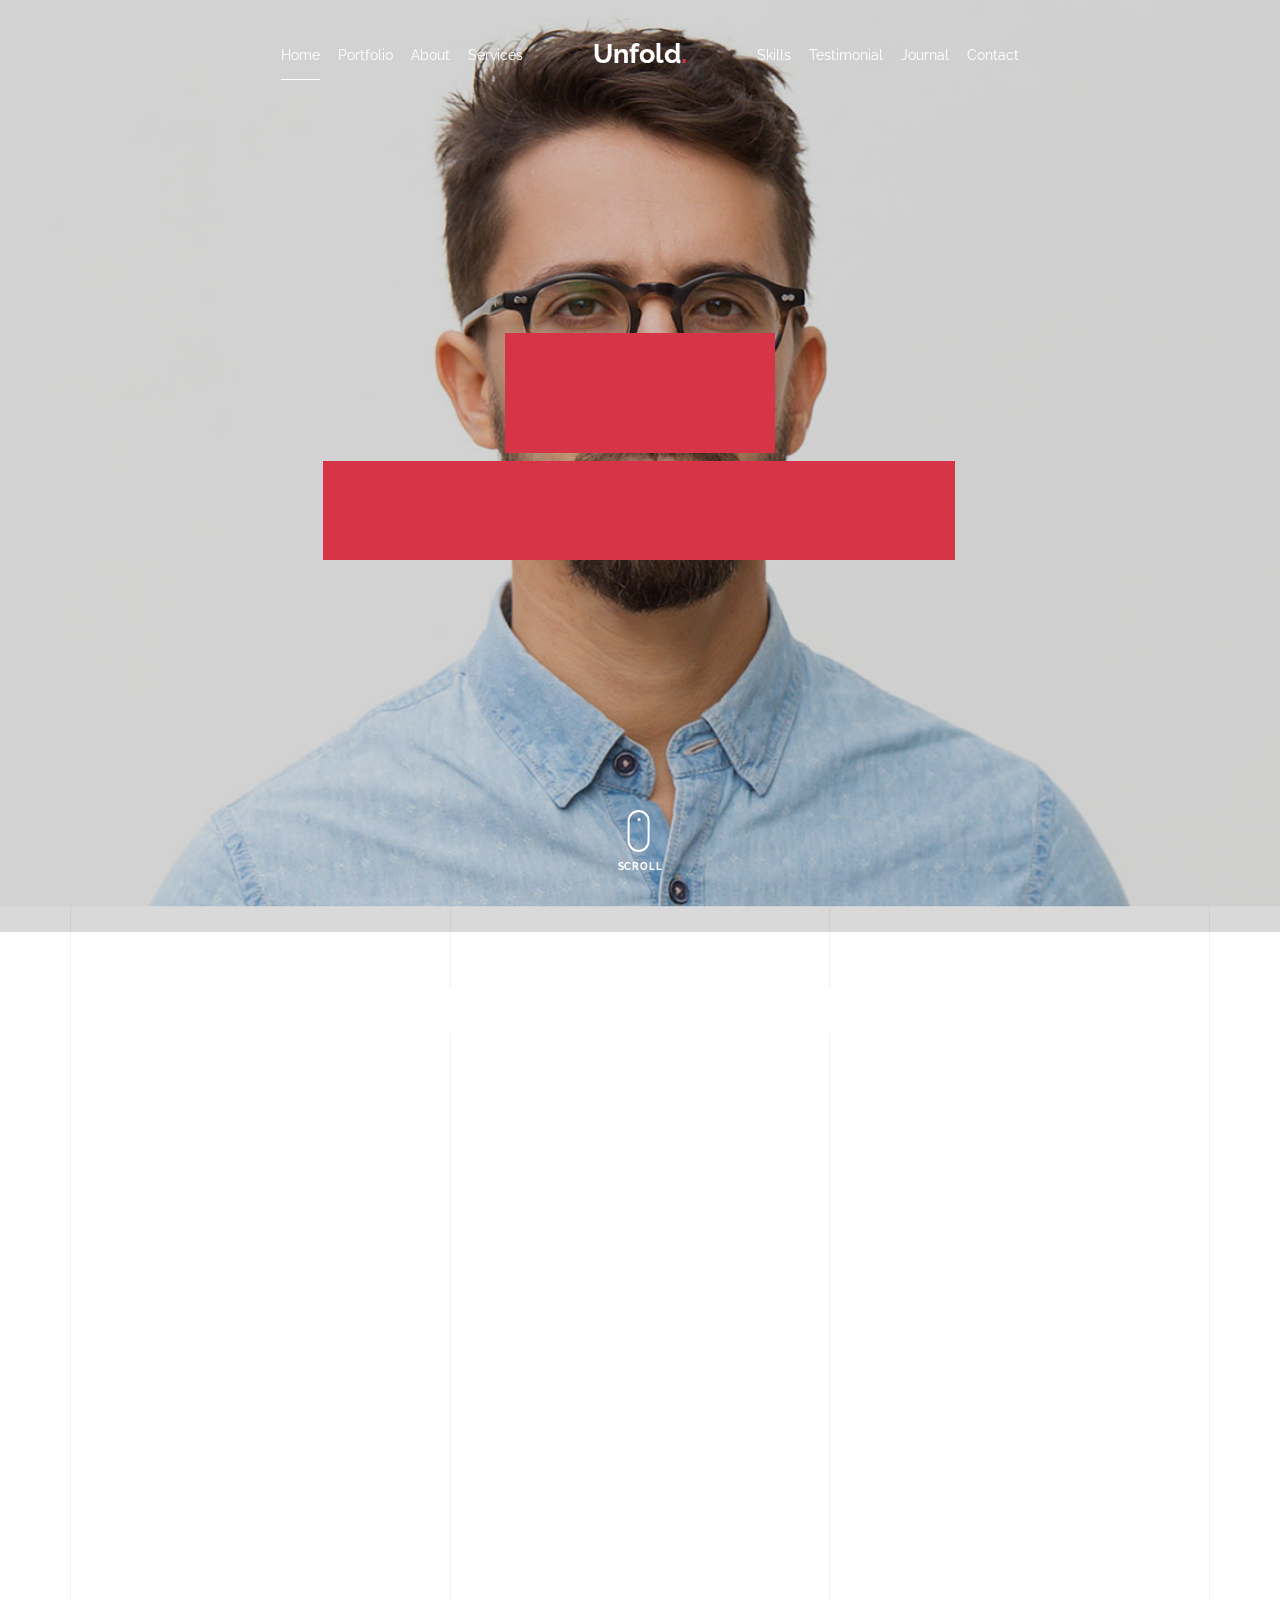
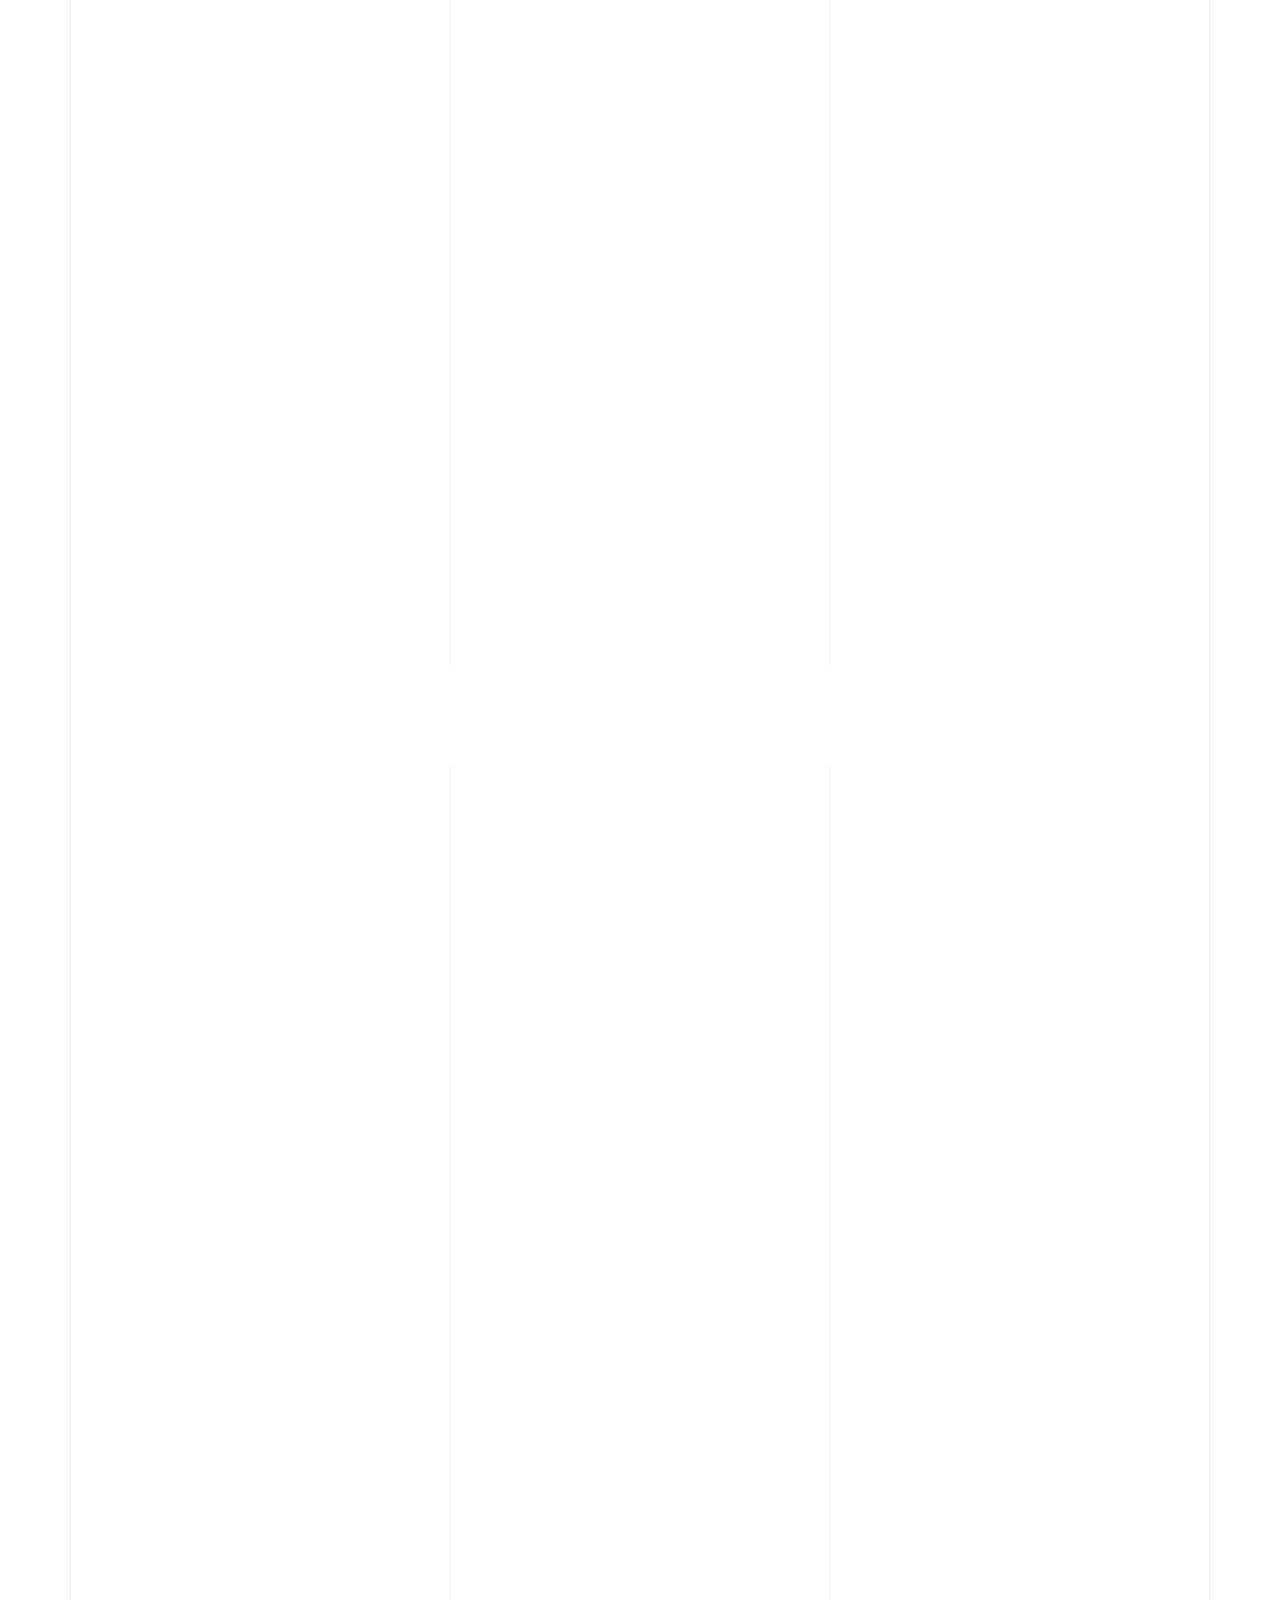
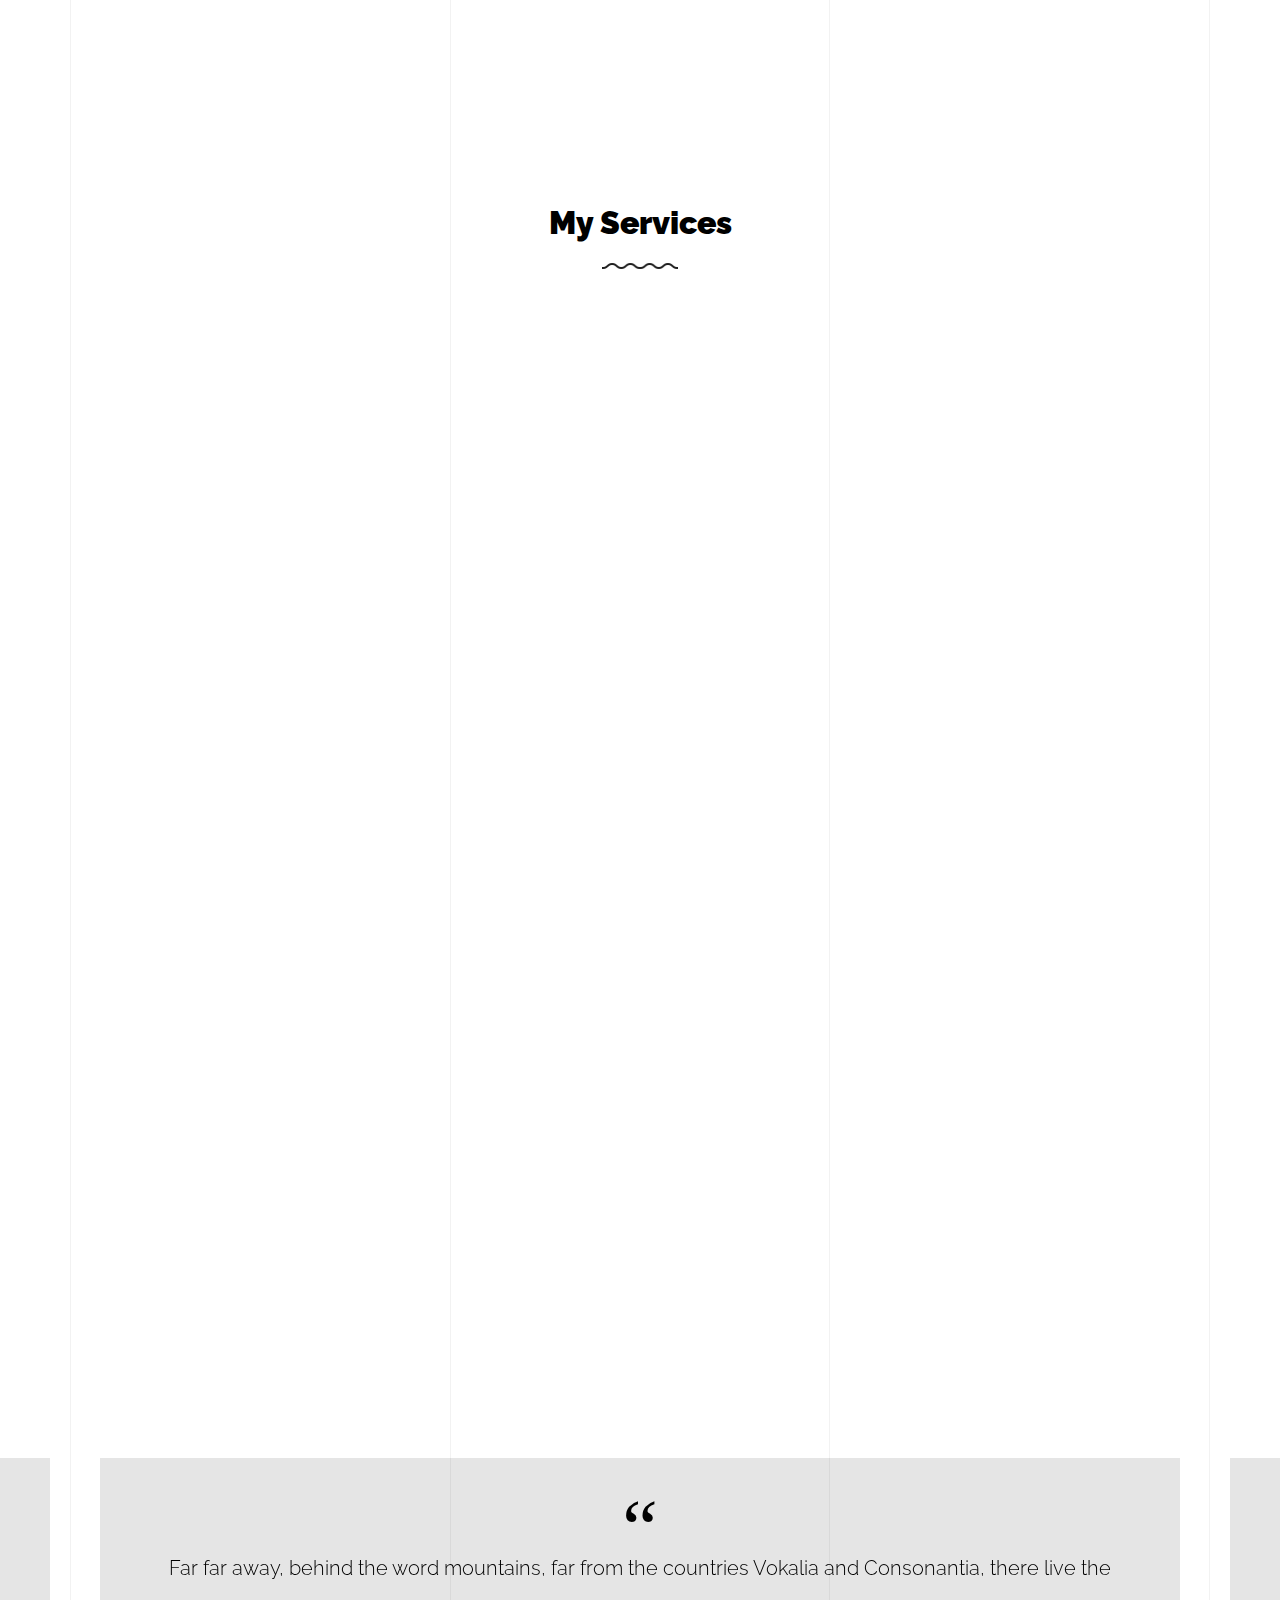
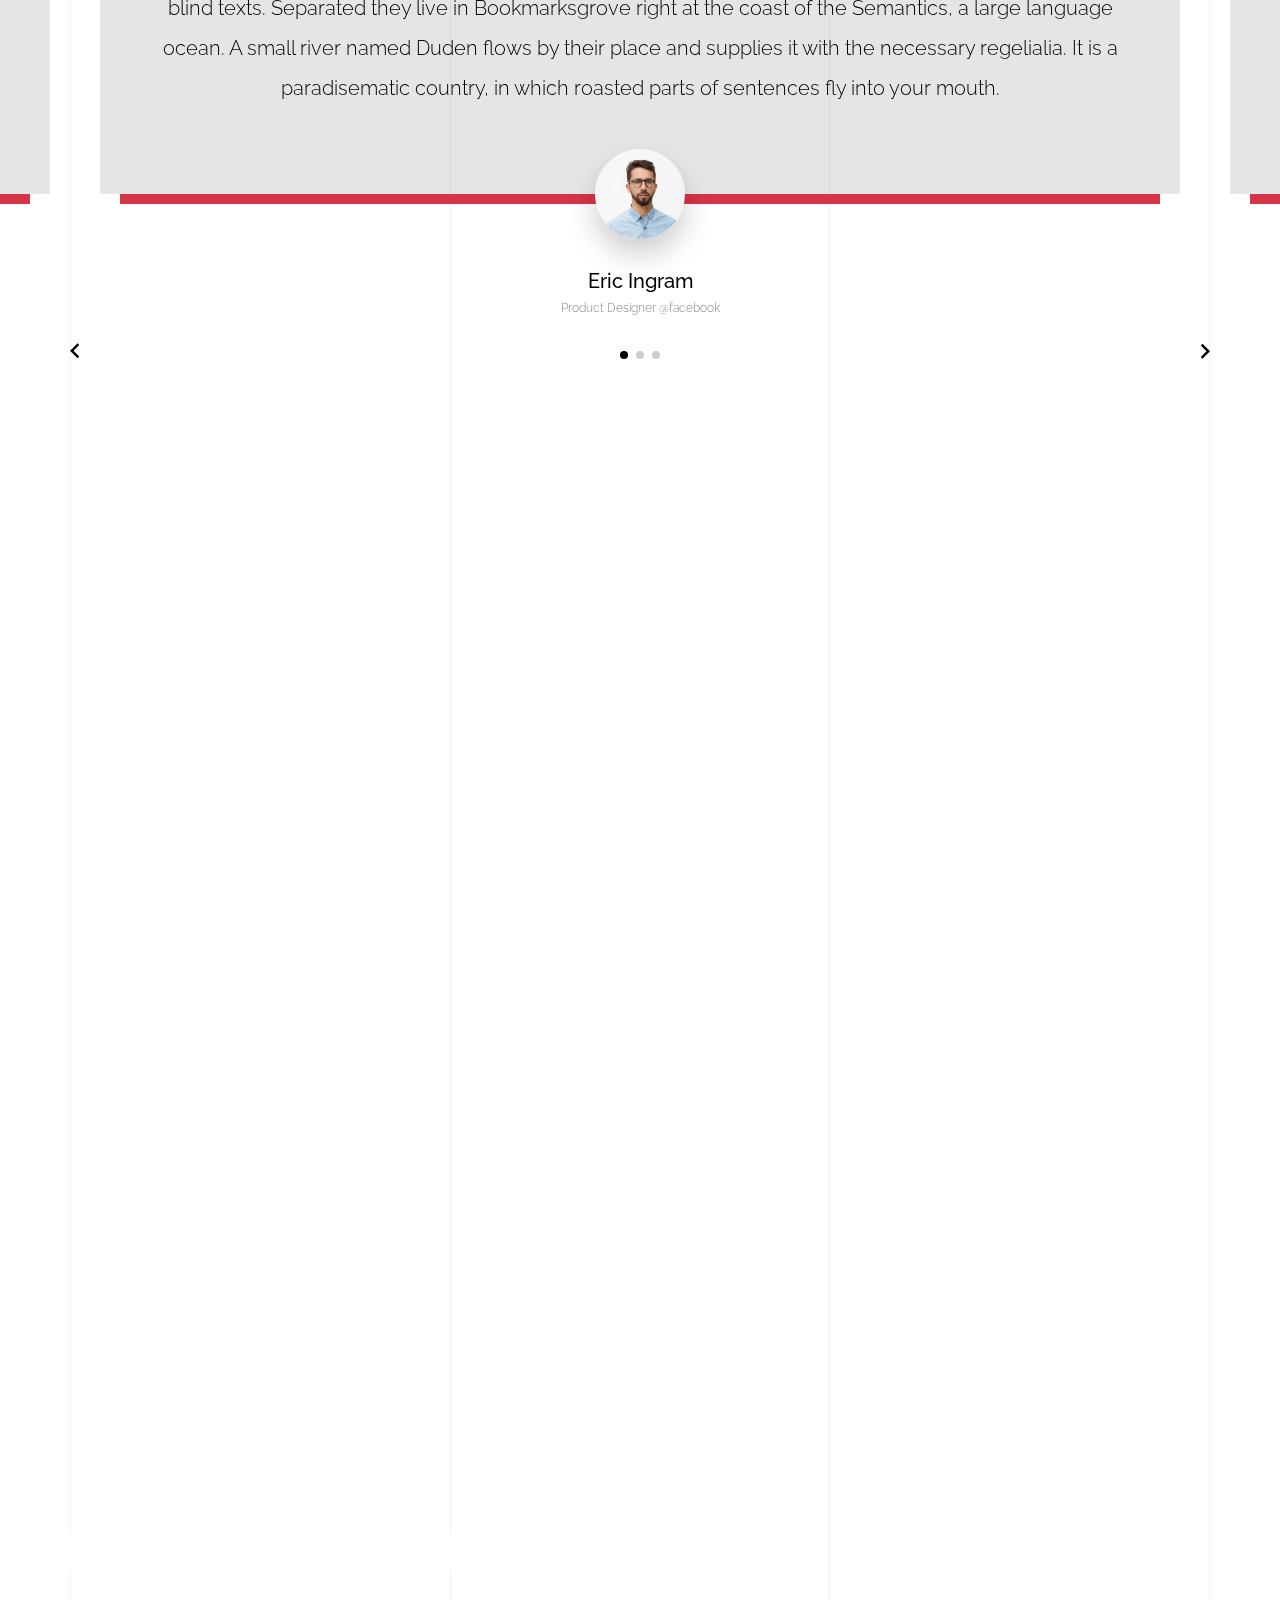
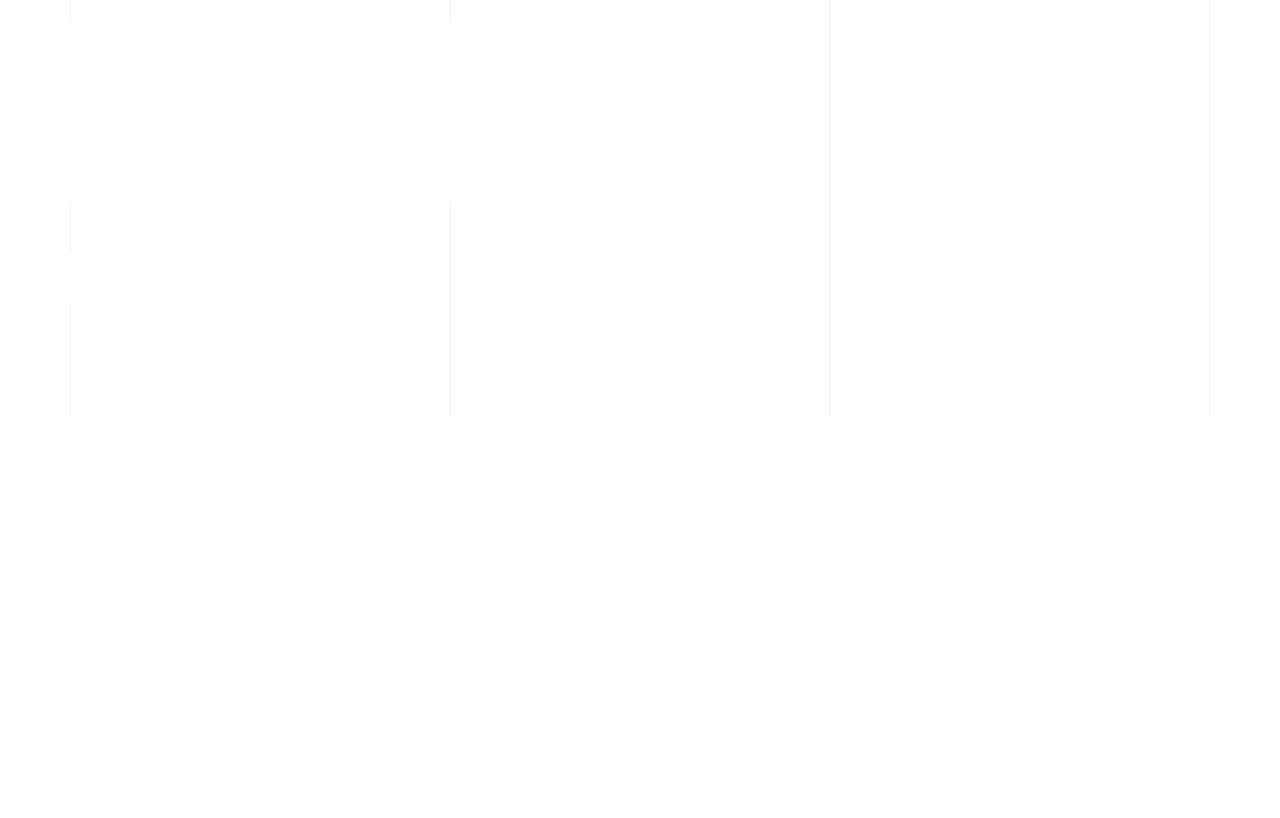
<file: light/index.html>
<!doctype html>
<html lang="en">
  <head>
    <title>Unfold &mdash; A onepage portfolio HTML template by Unslate.co</title>
    <meta charset="utf-8">
    <meta name="viewport" content="width=device-width, initial-scale=1, shrink-to-fit=no">
    
    <meta name="description" content="A onepage portfolio HTML template by Unslate.co">
    <meta name="keywords" content="html, css, javascript, jquery">
    <meta name="author" content="Unslate.co">

    <link rel="stylesheet" href="css/vendor/icomoon/style.css">
    <link rel="stylesheet" href="css/vendor/owl.carousel.min.css">
    <link rel="stylesheet" href="css/vendor/aos.css">
    <link rel="stylesheet" href="css/vendor/animate.min.css">
    <link rel="stylesheet" href="css/vendor/bootstrap.min.css">
    <link rel="stylesheet" href="css/vendor/jquery.fancybox.min.css">
    

    <!-- Theme Style -->
    <link rel="stylesheet" href="css/style.css">

  </head>
  <body data-spy="scroll" data-target=".site-nav-target" data-offset="200">

    <nav class="unslate_co--site-mobile-menu">
      <div class="close-wrap d-flex">
        <a href="#" class="d-flex ml-auto js-menu-toggle">
          <span class="close-label">Close</span>
          <div class="close-times">
            <span class="bar1"></span>
            <span class="bar2"></span>
          </div>
        </a>
      </div>
      <div class="site-mobile-inner"></div>
    </nav>


    <div class="unslate_co--site-wrap">

      <div class="unslate_co--site-inner">

        <div class="lines-wrap">
          <div class="lines-inner">
            <div class="lines"></div>
          </div>
        </div>
        <!-- END lines -->
      
      <nav class="unslate_co--site-nav site-nav-target">

        <div class="container">
        
          <div class="row align-items-center justify-content-between text-left">
            <div class="col-md-5 text-right">
              <ul class="site-nav-ul js-clone-nav text-left d-none d-lg-inline-block">
                <li class="has-children">
                  <a href="#home-section" class="nav-link">Home</a>
                  <ul class="dropdown">
                    <li>
                      <a href="index.html">Hero Image BG</a>
                    </li>
                    <li>
                      <a href="index-video.html">Video BG</a>
                    </li>
                    <li>
                      <a href="index-hero-slider.html">Hero Slider</a>
                    </li>
                    <li>
                      <a href="index-sidebar-menu.html">Sidebar Menu</a>
                    </li>
                    <li>
                      <a href="index-right-menu.html">Right Menu</a>
                    </li>
                  </ul>
                </li>
                <li><a href="#portfolio-section" class="nav-link">Portfolio</a></li>
                <li><a href="#about-section" class="nav-link">About</a></li>
                <li><a href="#services-section" class="nav-link">Services</a></li>
              </ul>
            </div>
            <div class="site-logo pos-absolute">
              <a href="index.html" class="unslate_co--site-logo">Unfold<span>.</span></a>
            </div>
            <div class="col-md-5 text-right text-lg-left">
              <ul class="site-nav-ul js-clone-nav text-left d-none d-lg-inline-block">
                <li><a href="#skills-section" class="nav-link">Skills</a></li>
                <li><a href="#testimonial-section" class="nav-link">Testimonial</a></li>
                <li><a href="#journal-section" class="nav-link">Journal</a></li>
                <li><a href="#contact-section" class="nav-link">Contact</a></li>
              </ul>

              <ul class="site-nav-ul-none-onepage text-right d-inline-block d-lg-none">
                <li><a href="#" class="js-menu-toggle">Menu</a></li>
              </ul>

            </div>
          </div>
        </div>

      </nav>
      <!-- END nav -->

      <div class="cover-v1 jarallax overlay" style="background-image: url('images/cover_bg_1.jpg');" id="home-section">
        <div class="container">
          <div class="row align-items-center">
              
            <div class="col-md-7 mx-auto text-center">
              <h1 class="heading gsap-reveal-hero text-white">Unfold</h1>
              <h2 class="subheading gsap-reveal-hero text-white">I’m Eric Woodman A Product Designer Based In San Francisco</h2>
            </div>

          </div>
        </div>


        <!-- dov -->
        <a href="#portfolio-section" class="mouse-wrap smoothscroll">
          <span class="mouse">
            <span class="scroll"></span>
          </span>
          <span class="mouse-label">Scroll</span>
        </a>

      </div>
      <!-- END .cover-v1 -->



      <div class="unslate_co--section" id="portfolio-section">
        <div class="container">
          
          
          <div class="relative"><div class="loader-portfolio-wrap"><div class="loader-portfolio dark"></div></div> </div>
          <div id="portfolio-single-holder"></div>

          <div class="portfolio-wrapper">

            <div class="d-flex align-items-center mb-4 gsap-reveal gsap-reveal-filter">
              <h2 class="mr-auto heading-h2">Portfolio</h2>
              
              <a href="#" class="text-black js-filter d-inline-block d-lg-none">Filter</a>
              
              <div class="filter-wrap">
                <div class="filter ml-auto" id="filters">
                  <a href="#" class="active" data-filter="*">All</a>
                  <a href="#" data-filter=".web">Web</a>
                  <a href="#" data-filter=".branding">Branding</a>
                  <a href="#" data-filter=".illustration">Illustration</a>
                  <a href="#" data-filter=".packaging">Packaging</a>
                </div>
              </div>

            </div>


            
            <div id="posts" class="row gutter-isotope-item">
              <div class="item web branding col-sm-6 col-md-6 col-lg-4 isotope-mb-2">
                <a href="portfolio-single-1.html" class="portfolio-item ajax-load-page isotope-item gsap-reveal-img" data-id="1">
                    <div class="overlay">
                      <span class="wrap-icon icon-link2"></span>
                      <div class="portfolio-item-content">
                        <h3>Shoe Rebranding</h3>
                        <p>web, branding</p>
                      </div>
                    </div>
                    <img src="images/work_1_md.jpg" class="lazyload  img-fluid" alt="Images" />
                  </a>
              </div>
              <div class="item branding packaging illustration col-sm-6 col-md-6 col-lg-4 isotope-mb-2 ">
                <a href="portfolio-single-3.html" class="portfolio-item ajax-load-page item-portrait isotope-item gsap-reveal-img" data-id="3">
                    <div class="overlay">
                      <span class="wrap-icon icon-link2"></span>
                      <div class="portfolio-item-content">
                        <h3>Reworking</h3>
                        <p>branding, packaging, illustration</p>
                      </div>
                    </div>
                    <img src="images/work_2_md.jpg" class="lazyload  img-fluid" alt="Images" />
                  </a>
              </div>

              <div class="item branding packaging col-sm-6 col-md-6 col-lg-4 isotope-mb-2">
                <a href="portfolio-single-4.html" class="portfolio-item isotope-item ajax-load-page gsap-reveal-img" data-id="4">
                    <div class="overlay">
                      <span class="wrap-icon icon-link2"></span>
                      <div class="portfolio-item-content">
                        <h3>Modern Building</h3>
                        <p>branding, packaging</p>
                      </div>
                    </div>
                    <img src="images/work_3_md.jpg" class="lazyload  img-fluid" alt="Images" />
                  </a>
              </div>

              <div class="item web packaging col-sm-6 col-md-6 col-lg-4 isotope-mb-2">

                <a href="images/work_4_full.jpg" class="portfolio-item isotope-item gsap-reveal-img" data-fancybox="gallery" data-caption="Watch">
                    <div class="overlay">
                      <span class="wrap-icon icon-photo2"></span>
                      <div class="portfolio-item-content">
                        <h3>Watch</h3>
                        <p>web, packaging</p>
                      </div>
                    </div>
                    <img src="images/work_4_full.jpg" class="lazyload  img-fluid" alt="Images" />
                  </a>

              </div>

              <div class="item illustration packaging col-sm-6 col-md-6 col-lg-4 isotope-mb-2">
                <a href="images/work_5_md.jpg" class="portfolio-item isotope-item gsap-reveal-img" data-fancybox="gallery" data-caption="Shoe Rebranding">
                    <div class="overlay">
                      <span class="wrap-icon icon-photo2"></span>
                      <div class="portfolio-item-content">
                        <h3>Shoe Rebranding</h3>
                        <p>illustration, packaging</p>
                      </div>
                    </div>
                    <img src="images/work_5_md.jpg" class="lazyload  img-fluid" alt="Images" />
                  </a>
              </div>

              <div class="item web branding col-sm-6 col-md-6 col-lg-4 isotope-mb-2">
                <a href="portfolio-single-2.html" class="portfolio-item ajax-load-page item-portrait isotope-item gsap-reveal-img" data-id="2">
                    <div class="overlay">
                      <span class="wrap-icon icon-link2"></span>
                      <div class="portfolio-item-content">
                        <h3>Reshape</h3>
                        <p>web, branding</p>
                      </div>
                    </div>
                    <img src="images/work_6_md.jpg" class="lazyload  img-fluid" alt="Images" />
                  </a>
              </div>

              <div class="item branding packaging col-sm-6 col-md-6 col-lg-4 isotope-mb-2">
                <a href="images/work_7_a_md.jpg" class="portfolio-item item-portrait isotope-item gsap-reveal-img" data-fancybox="gallery" data-caption="Modern Building">
                    <div class="overlay">
                      <span class="wrap-icon icon-photo2"></span>
                      <div class="portfolio-item-content">
                        <h3>Modern Building</h3>
                        <p>branding, packaging</p>
                      </div>
                    </div>
                    <img src="images/work_7_a_md.jpg" class="lazyload  img-fluid" alt="Images" />
                  </a>
              </div>

              <div class="item web branding col-sm-6 col-md-6 col-lg-4 isotope-mb-2">
                <a href="https://www.youtube.com/watch?v=mwtbEGNABWU" class="portfolio-item isotope-item gsap-reveal-img" data-fancybox="gallery" data-caption="Showreel 2019">
                    <div class="overlay">
                      <span class="wrap-icon icon-play_circle_filled"></span>
                      <div class="portfolio-item-content">
                        <h3>Showreel 2019</h3>
                        <p>web, branding</p>
                      </div>
                    </div>
                    <img src="images/work_8_md.jpg" class="lazyload  img-fluid" alt="Images" />
                  </a>
              </div>

              <div class="item web illustration col-sm-6 col-md-6 col-lg-4 isotope-mb-2">
                <a href="images/work_9_a_md.jpg" class="portfolio-item isotope-item gsap-reveal-img" data-fancybox="gallery" data-caption="Render Packaging">
                    <div class="overlay">
                      <span class="wrap-icon icon-photo2"></span>
                      <div class="portfolio-item-content">
                        <h3>Render Packaging</h3>
                        <p>web, illustration</p>
                      </div>
                    </div>
                    <img src="images/work_9_a_md.jpg" class="lazyload  img-fluid" alt="Images" />
                  </a>
              </div>

            </div>
            
          </div>


        </div>
      </div>



      <div class="unslate_co--section">
        <div class="container">
          <div class="owl-carousel logo-slider">
            <div class="logo-v1 gsap-reveal">
              <img src="images/logo-google.png" alt="Image" class="img-fluid">
            </div>
            <div class="logo-v1 gsap-reveal">
              <img src="images/logo-puma.png" alt="Image" class="img-fluid">
            </div>
            <div class="logo-v1 gsap-reveal">
              <img src="images/logo-paypal.png" alt="Image" class="img-fluid">
            </div>
            <div class="logo-v1 gsap-reveal">
              <img src="images/logo-adobe.png" alt="Image" class="img-fluid">
            </div>
          </div>
        </div>
      </div>


      <div class="unslate_co--section" id="about-section">
        <div class="container">
          
          <div class="section-heading-wrap text-center mb-5">
            <h2 class="heading-h2 text-center divider"><span class="gsap-reveal">About Me</span></h2>
            <span class="gsap-reveal"><img src="images/divider.png" alt="divider" width="76"></span>
          </div>
          

          <div class="row mt-5 justify-content-between">
            <div class="col-lg-7 mb-5 mb-lg-0" data-aos="fade-up">
              <figure class="dotted-bg gsap-reveal-img">
                <img src="images/about_me_pic.jpg" alt="Image" class="img-fluid">
              </figure>
            </div>
            <div class="col-lg-4 pr-lg-5">
              <h3 class="mb-4 heading-h3"><span class="gsap-reveal">We can make it together</span></h3>
              <p class="lead gsap-reveal">Far far away, behind the word mountains, far from the countries Vokalia and Consonantia, there <a href="#">live the blind</a> texts. </p>
              <p class="mb-4 gsap-reveal">A small river named Duden flows by their place and supplies it with the necessary regelialia. It is a paradisematic country, in which roasted parts of sentences fly into your mouth.</p>
              <p class="gsap-reveal"><a href="#" class="btn btn-outline-pill btn-custom-light">Download my CV</a></p>
            </div>
          </div>
        </div>
      </div>

      <div class="unslate_co--section" id="services-section">
        <div class="container">

          <div class="section-heading-wrap text-center mb-5">
            <h2 class="heading-h2 text-center divider">My Services</h2>
            <img src="images/divider.png" alt="divider" width="76">
          </div>

          <div class="row gutter-v3">
            <div class="col-md-6 col-lg-4 mb-4">
              <div class="feature-v1" data-aos="fade-up" data-aos-delay="0">
                <div class="wrap-icon mb-3">
                  <img src="images/svg/001-options.svg" alt="Image" width="45">
                </div>
                <h3>Digital <br> Strategy</h3>
                <p>A small river named Duden flows by their place and supplies it with the necessary regelialia. </p>
              </div> 
            </div>
            <div class="col-md-6 col-lg-4 mb-4">
              <div class="feature-v1" data-aos="fade-up" data-aos-delay="100">
                <div class="wrap-icon mb-3">
                  <img src="images/svg/002-chat.svg" alt="Icon" width="45">
                </div>
                <h3>Web <br> Design</h3>
                <p>A small river named Duden flows by their place and supplies it with the necessary regelialia. </p>
              </div> 
            </div>
            <div class="col-md-6 col-lg-4 mb-4">
              <div class="feature-v1" data-aos="fade-up" data-aos-delay="200">
                <div class="wrap-icon mb-3">
                  <img src="images/svg/003-contact-book.svg" alt="Image" class="img-fluid" width="45">
                </div>
                <h3>User <br> Experience</h3>
                <p>A small river named Duden flows by their place and supplies it with the necessary regelialia. </p>
              </div> 
            </div>

            <div class="col-md-6 col-lg-4 mb-4">
              <div class="feature-v1" data-aos="fade-up" data-aos-delay="0">
                <div class="wrap-icon mb-3">
                  <img src="images/svg/004-percentage.svg" alt="Image" width="45">
                </div>
                <h3>Web <br> Development</h3>
                <p>A small river named Duden flows by their place and supplies it with the necessary regelialia. </p>
              </div> 
            </div>
            <div class="col-md-6 col-lg-4 mb-4">
              <div class="feature-v1" data-aos="fade-up" data-aos-delay="100">
                <div class="wrap-icon mb-3">
                  <img src="images/svg/006-goal.svg" alt="Image" width="45">
                </div>
                <h3>WordPress <br> Solutions</h3>
                <p>A small river named Duden flows by their place and supplies it with the necessary regelialia. </p>
              </div> 
            </div>
            <div class="col-md-6 col-lg-4 mb-4">
              <div class="feature-v1" data-aos="fade-up" data-aos-delay="200">
                <div class="wrap-icon mb-3">
                  <img src="images/svg/005-line-chart.svg" alt="Image" width="45">
                </div>
                <h3>Mobile <br> Applications</h3>
                <p>A small river named Duden flows by their place and supplies it with the necessary regelialia. </p>
              </div> 
            </div>

          </div>

        </div>
      </div>

      <div class="unslate_co--section section-counter" id="skills-section">
        <div class="container">
          <div class="section-heading-wrap text-center mb-5">
            <h2 class="heading-h2 text-center divider"><span class="gsap-reveal">My Skills</span></h2>
            <span class="gsap-reveal"><img src="images/divider.png" alt="divider" width="76"></span>
          </div>


          <div class="row pt-5">
            <div class="col-6 col-sm-6 mb-5 mb-lg-0 col-md-6 col-lg-3" data-aos="fade-up" data-aos-delay="0">
              <div class="counter-v1 text-center">
                <span class="number-wrap">
                  <span class="number number-counter" data-number="90">0</span>
                  <span class="append-text">%</span>
                </span>
                <span class="counter-label">WordPress</span>
              </div>
            </div>
            <div class="col-6 col-sm-6 mb-5 mb-lg-0 col-md-6 col-lg-3" data-aos="fade-up" data-aos-delay="100">
              <div class="counter-v1 text-center">
                <span class="number-wrap">
                  <span class="number number-counter" data-number="99">0</span>
                  <span class="append-text">%</span>
                </span>
                <span class="counter-label">HTML/CSS</span>
              </div>
            </div>
            <div class="col-6 col-sm-6 mb-5 mb-lg-0 col-md-6 col-lg-3" data-aos="fade-up" data-aos-delay="200">
              <div class="counter-v1 text-center">
                <span class="number-wrap">
                  <span class="number number-counter" data-number="95">0</span>
                  <span class="append-text">%</span>
                </span>
                <span class="counter-label">jQuery</span>
              </div>
            </div>
            <div class="col-6 col-sm-6 mb-5 mb-lg-0 col-md-6 col-lg-3" data-aos="fade-up" data-aos-delay="300">
              <div class="counter-v1 text-center">
                <span class="number-wrap">
                  <span class="number number-counter" data-number="100">0</span>
                  <span class="append-text">%</span>
                </span>
                <span class="counter-label">Design</span>
              </div>
            </div>
          </div>
        </div>
      </div>
      <!-- END .counter -->

      <div class="unslate_co--section" id="testimonial-section">
        <div class="container">
          <div class="section-heading-wrap text-center mb-5">
            <h2 class="heading-h2 text-center divider"><span class="gsap-reveal">My Happy Clients</span></h2>
            <span class="gsap-reveal"><img src="images/divider.png" alt="divider" width="76"></span>
          </div>
        </div>

        <div class="owl-carousel testimonial-slider">
          <div>
            <div class="testimonial-v1">
              <div class="testimonial-inner-bg">
                <span class="quote">&ldquo;</span>
                <blockquote>
                  Far far away, behind the word mountains, far from the countries Vokalia and Consonantia, there live the blind texts. Separated they live in Bookmarksgrove right at the coast of the Semantics, a large language ocean. A small river named Duden flows by their place and supplies it with the necessary regelialia. It is a paradisematic country, in which roasted parts of sentences fly into your mouth.
                </blockquote>
              </div>
              
              <div class="testimonial-author-info">
                <img src="images/person_man_1.jpg" alt="Image">
                <h3>Eric Ingram</h3>
                <span class="d-block position">Product Designer @facebook</span>
              </div>

            </div>
          </div>
          <div>
            <div class="testimonial-v1">
              <div class="testimonial-inner-bg">
                <span class="quote">&ldquo;</span>
                <blockquote>
                  Far far away, behind the word mountains, far from the countries Vokalia and Consonantia, there live the blind texts. Separated they live in Bookmarksgrove right at the coast of the Semantics, a large language ocean. A small river named Duden flows by their place and supplies it with the necessary regelialia. It is a paradisematic country, in which roasted parts of sentences fly into your mouth.
                </blockquote>
              </div>
              
              <div class="testimonial-author-info">
                <img src="images/person_man_2.jpg" alt="Image">
                <h3>Ryan Mullins</h3>
                <span class="d-block position">Product Designer @Shopify</span>
              </div>

            </div>
          </div>
          <div>
            <div class="testimonial-v1">
              <div class="testimonial-inner-bg">
                <span class="quote">&ldquo;</span>
                <blockquote>
                  Far far away, behind the word mountains, far from the countries Vokalia and Consonantia, there live the blind texts. Separated they live in Bookmarksgrove right at the coast of the Semantics, a large language ocean. A small river named Duden flows by their place and supplies it with the necessary regelialia. It is a paradisematic country, in which roasted parts of sentences fly into your mouth.
                </blockquote>
              </div>
              
              <div class="testimonial-author-info">
                <img src="images/person_woman_1.jpg" alt="Image">
                <h3>Erica Miller</h3>
                <span class="d-block position">Product Designer @Twitter</span>
              </div>

            </div>
          </div>
        </div>

      </div>
      <!-- END testimonial -->

      <div class="unslate_co--section" id="journal-section">
        <div class="container">
          <div class="section-heading-wrap text-center mb-5">
            <h2 class="heading-h2 text-center divider"><span class="gsap-reveal">My Journal</span></h2>
            <span class="gsap-reveal"><img src="images/divider.png" alt="divider" width="76"></span>
          </div>

          
          <div class="row gutter-v4 align-items-stretch">
            <div class="col-sm-6 col-md-6 col-lg-8 blog-post-entry" data-aos="fade-up" data-aos-delay="0">

              <a href="blog-single.html" class="grid-item blog-item w-100 h-100">
                <div class="overlay">
                  <div class="portfolio-item-content">
                    <h3>A Mounteering Guide For Beginners</h3>
                    <p class="post-meta">By Joefrey <span class="small">&bullet;</span> 5 mins read</p>
                  </div>
                </div>
                <img src="images/post_1.jpg" class="lazyload" alt="Image" />
              </a>


            </div>
            <div class="col-sm-6 col-md-6 col-lg-4 blog-post-entry" data-aos="fade-up" data-aos-delay="100">
              <a href="blog-single.html" class="grid-item blog-item w-100 h-100">
                <div class="overlay">
                  <div class="portfolio-item-content">
                    <h3>A Mounteering Guide For Beginners</h3>
                    <p class="post-meta">By Joefrey <span class="small">&bullet;</span> 5 mins read</p>
                  </div>
                </div>
                <img src="images/post_2.jpg" class="lazyload" alt="Image" />
              </a>
            </div>


            <div class="col-sm-6 col-md-6 col-lg-4 blog-post-entry" data-aos="fade-up" data-aos-delay="0">

              <a href="blog-single.html" class="grid-item blog-item w-100 h-100">
                <div class="overlay">
                  <div class="portfolio-item-content">
                    <h3>A Mounteering Guide For Beginners</h3>
                    <p class="post-meta">By Joefrey <span class="small">&bullet;</span> 5 mins read</p>
                  </div>
                </div>
                <img src="images/post_3.jpg" class="lazyload" alt="Image" />
              </a>


            </div>
            <div class="col-sm-6 col-md-6 col-lg-4 blog-post-entry" data-aos="fade-up" data-aos-delay="100">
              <a href="blog-single.html" class="grid-item blog-item w-100 h-100">
                <div class="overlay">
                  <div class="portfolio-item-content">
                    <h3>A Mounteering Guide For Beginners</h3>
                    <p class="post-meta">By Joefrey <span class="small">&bullet;</span> 5 mins read</p>
                  </div>
                </div>
                <img src="images/post_4.jpg" class="lazyload" alt="Image" />
              </a>
            </div>

            <div class="col-sm-6 col-md-6 col-lg-4 blog-post-entry" data-aos="fade-up" data-aos-delay="200">
              <a href="blog-single.html" class="grid-item blog-item w-100 h-100">
                <div class="overlay">
                  <div class="portfolio-item-content">
                    <h3>A Mounteering Guide For Beginners</h3>
                    <p class="post-meta">By Joefrey <span class="small">&bullet;</span> 5 mins read</p>
                  </div>
                </div>
                <img src="images/post_5.jpg" class="lazyload" alt="Image" />
              </a>
            </div>


          </div>

        </div>
      </div>
      <!-- END blog posts -->


      <div class="unslate_co--section" id="contact-section">
        <div class="container">
          <div class="section-heading-wrap text-center mb-5">
            <h2 class="heading-h2 text-center divider"><span class="gsap-reveal">Get In Touch</span></h2>
            <span class="gsap-reveal"><img src="images/divider.png" alt="divider" width="76"></span>
          </div>


          <div class="row justify-content-between">
            
            <div class="col-md-6">
              <form method="post" class="form-outline-style-v1" id="contactForm">
                <div class="form-group row mb-0">

                  <div class="col-lg-6 form-group gsap-reveal">
                    <label for="name">Name</label>
                    <input name="name" type="text" class="form-control" id="name">
                  </div>
                  <div class="col-lg-6 form-group gsap-reveal">
                    <label for="email">Email</label>
                    <input name="email" type="email" class="form-control" id="email">
                  </div>
                  <div class="col-lg-12 form-group gsap-reveal">
                    <label for="message">Write your message...</label>
                    <textarea name="message" id="message" cols="30" rows="7" class="form-control"></textarea>
                  </div>
                </div>
                <div class="form-group row gsap-reveal">
                    <div class="col-md-12 d-flex align-items-center">
                      <input type="submit" class="btn btn-outline-pill btn-custom-light mr-3" value="Send Message">
                      <span class="submitting"></span>
                    </div>
                  </div>
              </form>
              <div id="form-message-warning" class="mt-4"></div> 
              <div id="form-message-success">
                Your message was sent, thank you!
              </div>

            </div>

            <div class="col-md-4">
              <div class="contact-info-v1">
                <div class="gsap-reveal d-block">
                  <span class="d-block contact-info-label">Email</span>
                  <a href="#" class="contact-info-val">info@unslate.co</a>
                </div>
                <div class="gsap-reveal d-block">
                  <span class="d-block contact-info-label">Phone</span>
                  <a href="#" class="contact-info-val">+12 345 6789 012</a>
                </div>
                <div class="gsap-reveal d-block">
                  <span class="d-block contact-info-label">Address</span>
                  <address class="contact-info-val">273 South Riverview Rd. <br> New York, NY 10011</address>
                </div>
              </div>
            </div>

          </div>
        </div>
      </div>
      </div> 

      <footer class="unslate_co--footer unslate_co--section">
        <div class="container">
          <div class="row justify-content-center">
            <div class="col-md-7">
              
              <div class="footer-site-logo"><a href="#">Unfold<span>.</span></a></div>

              <ul class="footer-site-social">
                <li><a href="#">Facebook</a></li>
                <li><a href="#">Twitter</a></li>
                <li><a href="#">Instagram</a></li>
                <li><a href="#">Dribbble</a></li>
                <li><a href="#">Behance</a></li>
              </ul>

              <p class="site-copyright">
                <small>&copy; 2020 <a href="#">Unfold  </a>. All Rights Reserved. Design with <span class="icon-heart text-danger"></span> by <a href="#">Unslate.co</a>.</small>
              </p>

            </div>
          </div>
        </div>
      </footer>

      
    </div>

    <!-- Loader -->
    <div id="unslate_co--overlayer"></div>
    <div class="site-loader-wrap">
      <div class="site-loader dark"></div>
    </div>

    <script src="js/scripts-dist.js"></script>
    <script src="js/main.js"></script>

    <!-- Global site tag (gtag.js) - Google Analytics -->
<script async src="https://www.googletagmanager.com/gtag/js?id=UA-157808202-1"></script>
<script>
  window.dataLayer = window.dataLayer || [];
  function gtag(){dataLayer.push(arguments);}
  gtag('js', new Date());

  gtag('config', 'UA-157808202-1');
</script>

  </body>
</html>
</file>
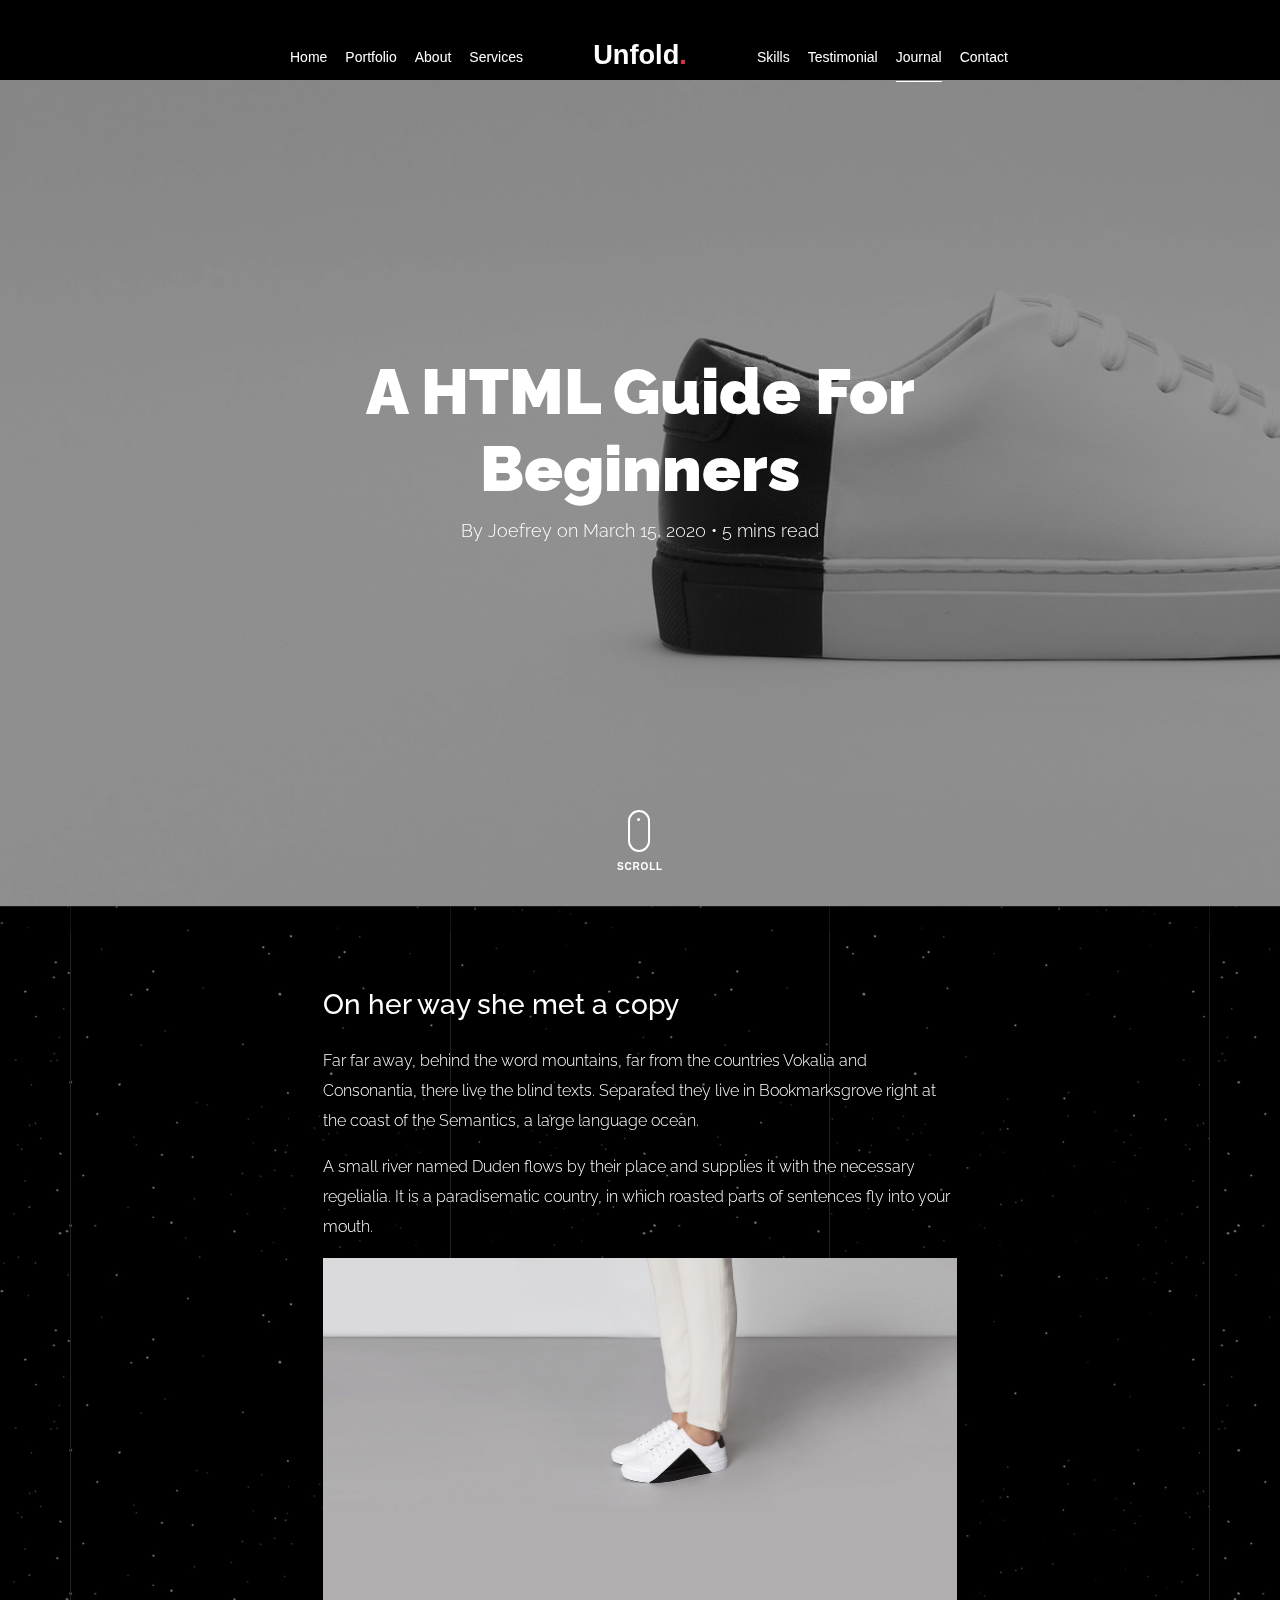
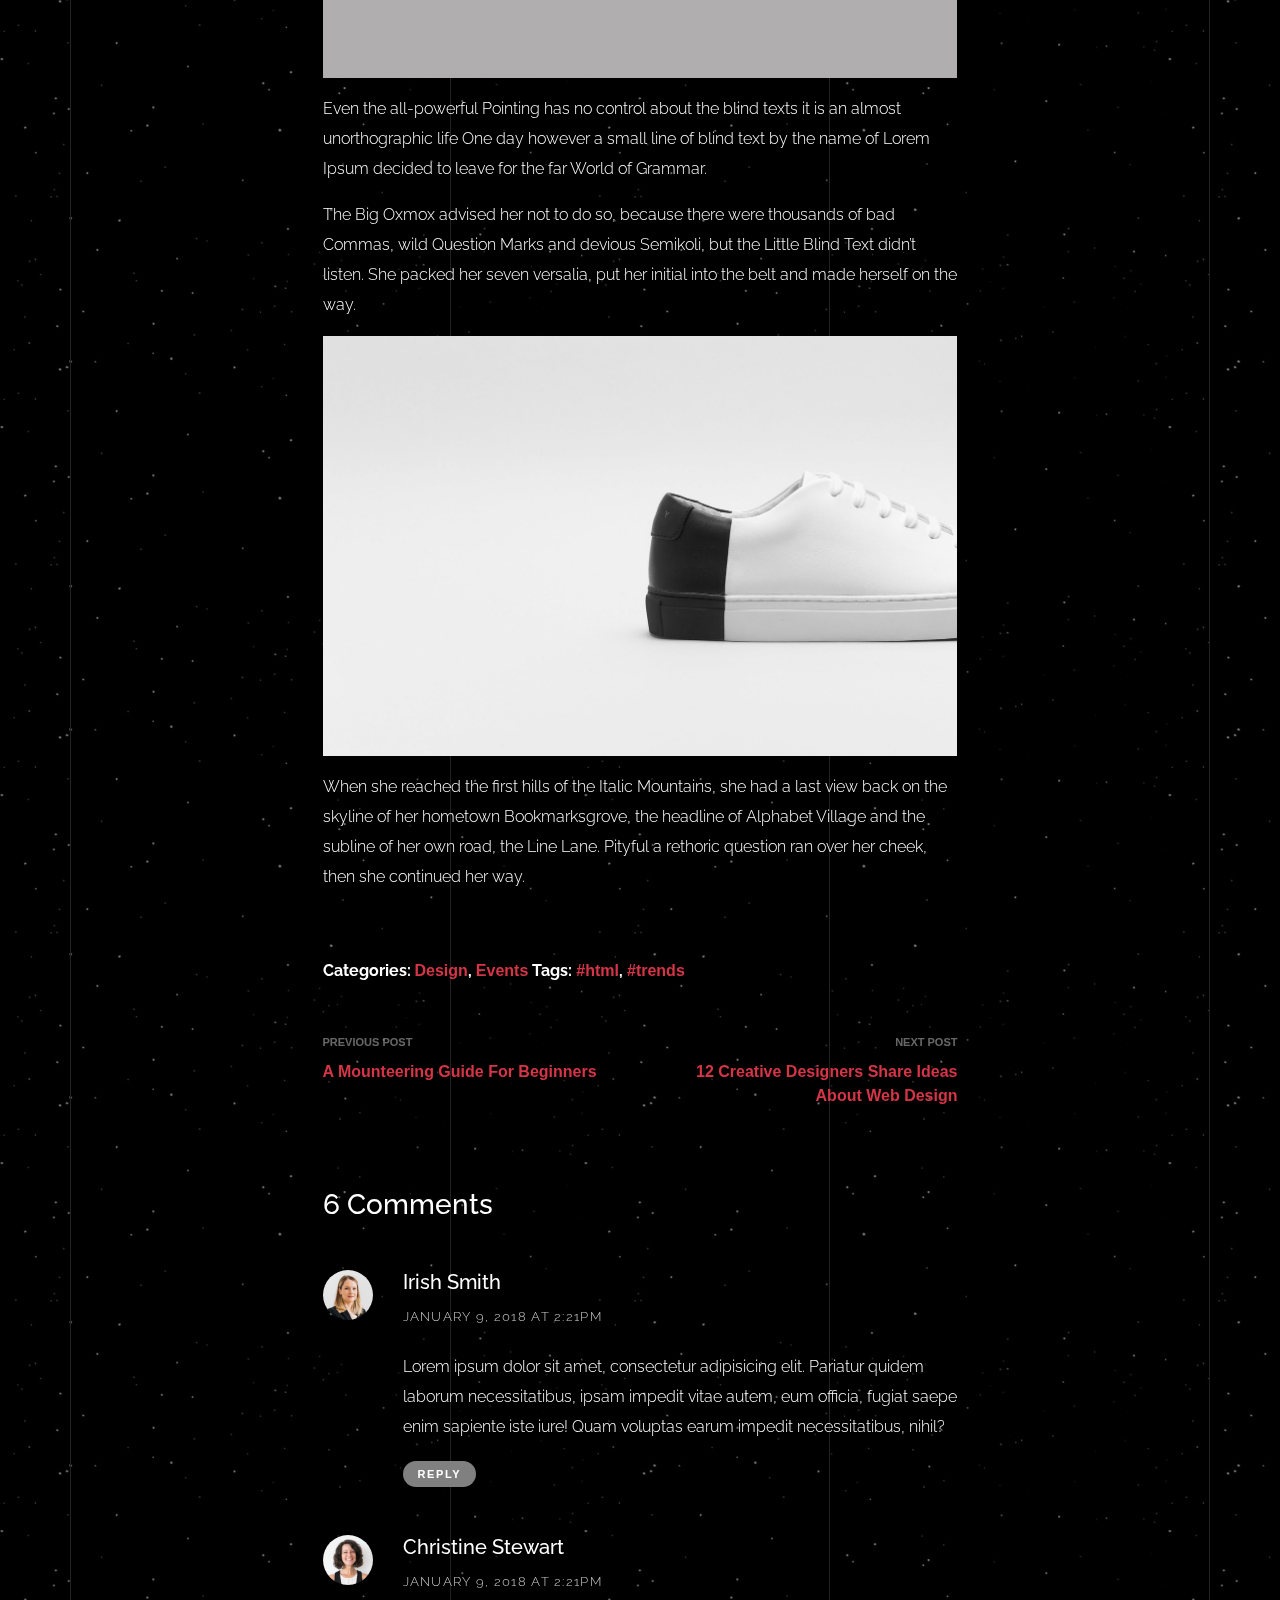
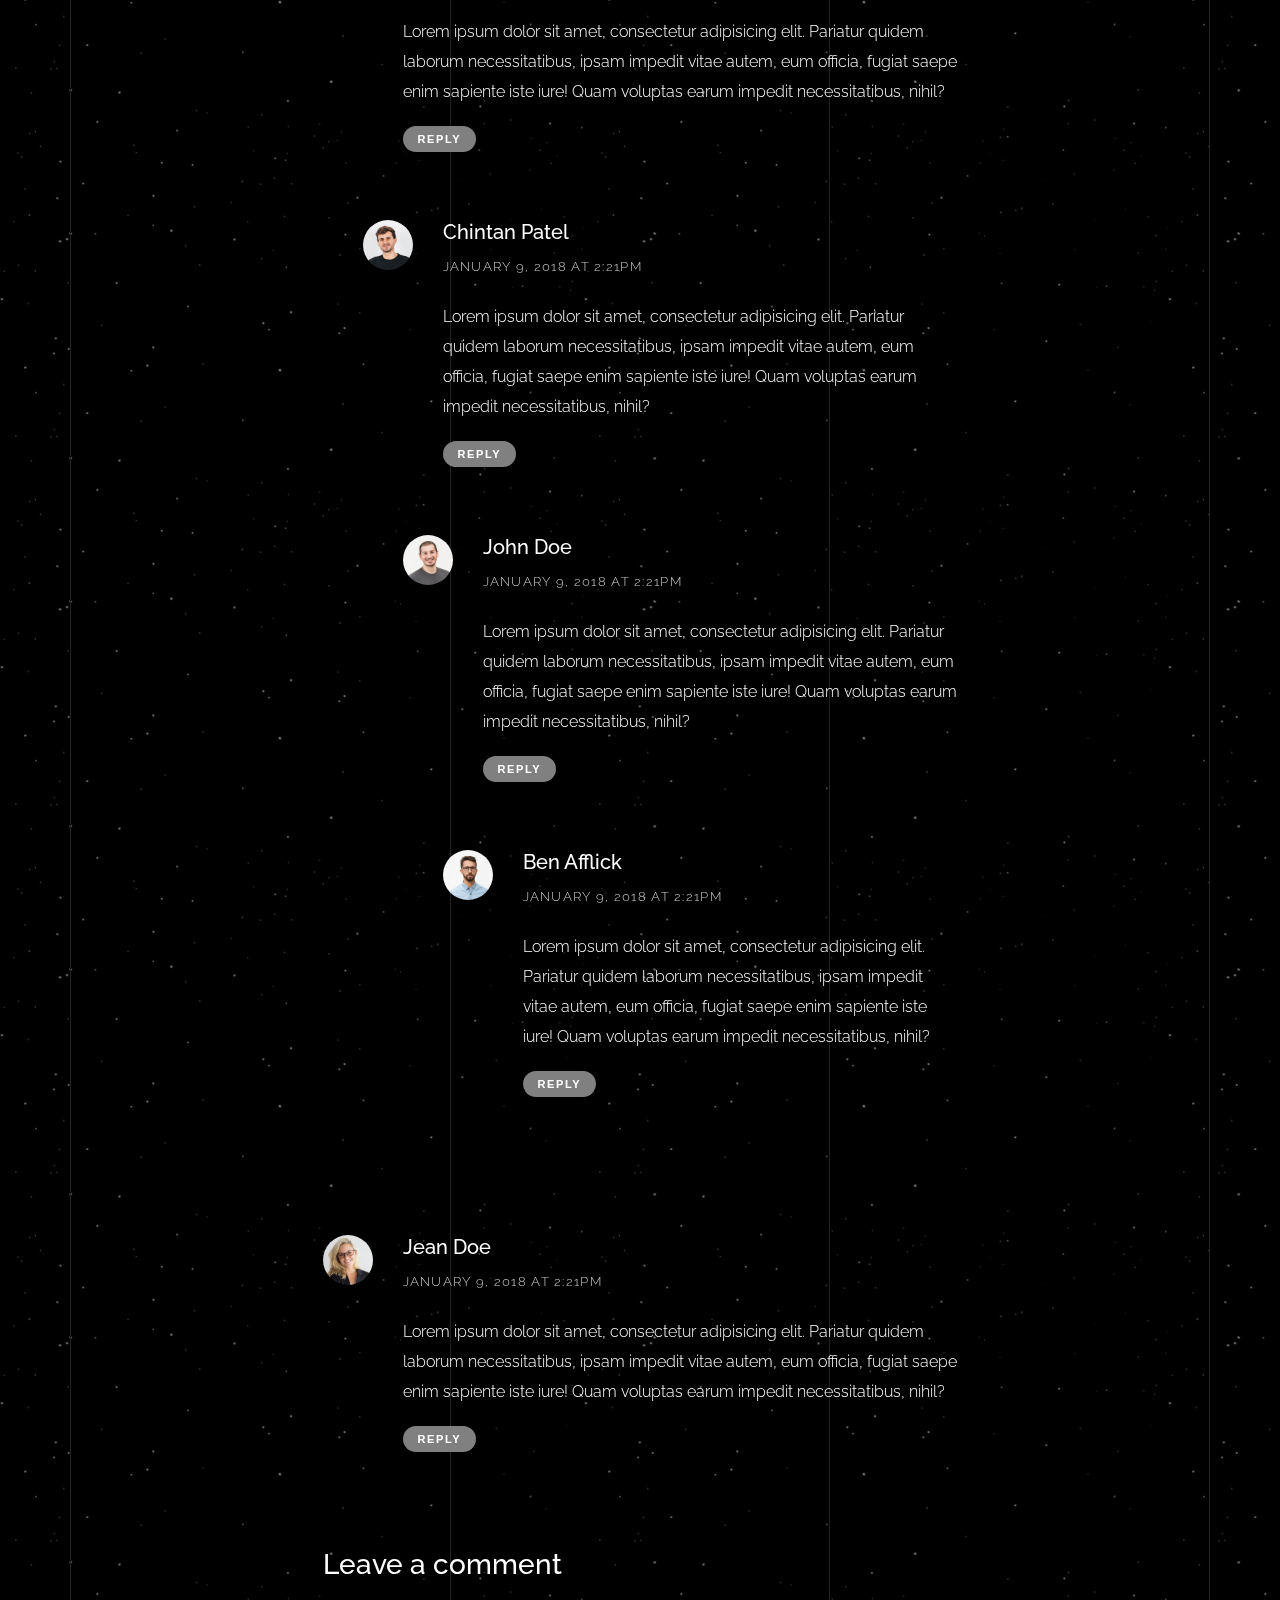
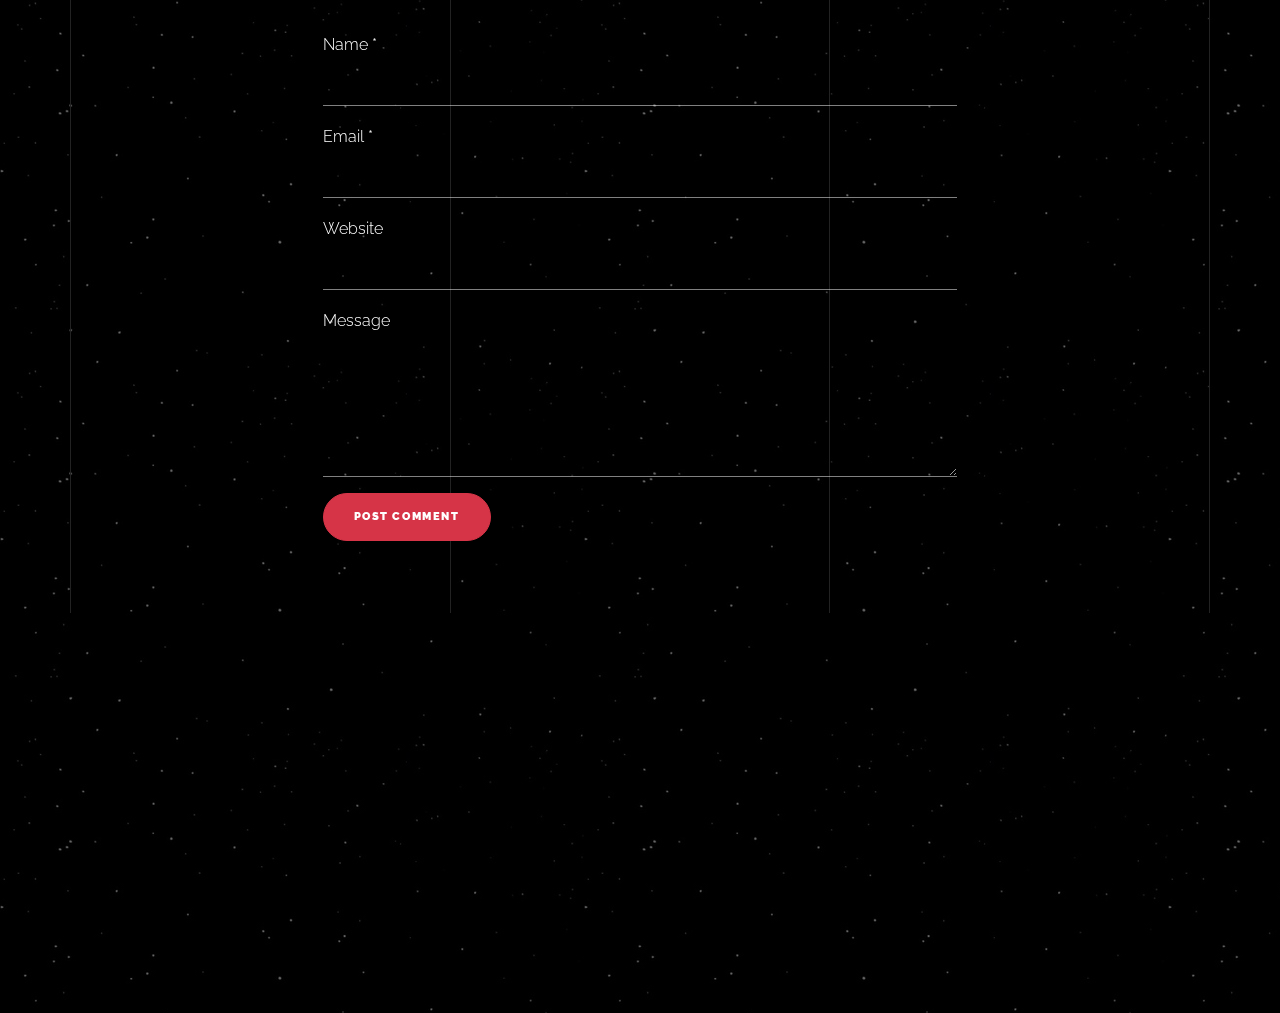
<file: blog-single.html>
<!doctype html>
<html lang="en">
  <head>
    <title>Unfold &mdash; A onepage portfolio HTML template by Colorlib</title>
    <meta charset="utf-8">
    <meta name="viewport" content="width=device-width, initial-scale=1, shrink-to-fit=no">
    
    <meta name="description" content="">
    <meta name="keywords" content="html, css, javascript, jquery">
    <meta name="author" content="">

    <link rel="stylesheet" href="css/vendor/icomoon/style.css">
    <link rel="stylesheet" href="css/vendor/owl.carousel.min.css">
    <link rel="stylesheet" href="css/vendor/aos.css">
    <link rel="stylesheet" href="css/vendor/animate.min.css">
    <link rel="stylesheet" href="css/vendor/bootstrap.min.css">
    <link rel="stylesheet" href="css/vendor/jquery.fancybox.min.css">
    

    <!-- Theme Style -->
    <link rel="stylesheet" href="css/style.css">

  </head>
  <body data-spy="scroll" data-target=".site-nav-target" data-offset="200">

    <nav class="unslate_co--site-mobile-menu">
      <div class="close-wrap d-flex">
        <a href="#" class="d-flex ml-auto js-menu-toggle">
          <span class="close-label">Close</span>
          <div class="close-times">
            <span class="bar1"></span>
            <span class="bar2"></span>
          </div>
        </a>
      </div>
      <div class="site-mobile-inner"></div>
    </nav>


    <div class="unslate_co--site-wrap">

      <div class="unslate_co--site-inner">

        <div class="lines-wrap">
          <div class="lines-inner">
            <div class="lines"></div>
          </div>
        </div>
        <!-- END lines -->
      
      <nav class="unslate_co--site-nav site-nav-target">

        <div class="container">
        
          <div class="row align-items-center justify-content-between text-left">
            <div class="col-md-5 text-right">
              <ul class="site-nav-ul js-clone-nav text-left d-none d-lg-inline-block">
                <li class="has-children">
                  <a href="index.html#home-section" class="nav-link">Home</a>
                  <ul class="dropdown">
                    <li>
                      <a href="index.html">Hero Image BG</a>
                    </li>
                    <li>
                      <a href="index-video.html">Video BG</a>
                    </li>
                    <li>
                      <a href="index-hero-slider.html">Hero Slider</a>
                    </li>
                    <li>
                      <a href="index-sidebar-menu.html">Sidebar Menu</a>
                    </li>
                    <li>
                      <a href="index-right-menu.html">Right Menu</a>
                    </li>
                  </ul>
                </li>
                <li><a href="index.html#portfolio-section" class="nav-link">Portfolio</a></li>
                <li><a href="index.html#about-section" class="nav-link">About</a></li>
                <li><a href="index.html#services-section" class="nav-link">Services</a></li>
              </ul>
            </div>
            <div class="site-logo pos-absolute">
              <a href="index.html" class="unslate_co--site-logo">Unfold<span>.</span></a>
            </div>
            <div class="col-md-5 text-right text-lg-left">
              <ul class="site-nav-ul js-clone-nav text-left d-none d-lg-inline-block">
                <li><a href="index.html#skills-section" class="nav-link">Skills</a></li>
                <li><a href="index.html#testimonial-section" class="nav-link">Testimonial</a></li>
                <li><a href="index.html#journal-section" class="nav-link active">Journal</a></li>
                <li><a href="index.html#contact-section" class="nav-link">Contact</a></li>
              </ul>

              <ul class="site-nav-ul-none-onepage text-right d-inline-block d-lg-none">
                <li><a href="#" class="js-menu-toggle">Menu</a></li>
              </ul>

            </div>
          </div>
        </div>

      </nav>
      <!-- END nav -->

      <div class="cover-v1 jarallax overlay" style="background-image: url('images/work_1_full.jpg');">
        <div class="container">
          <div class="row align-items-center">
              
            <div class="col-md-8 mx-auto text-center">
              <h1 class="blog-heading" data-aos="fade-up" data-aos-delay="0">A HTML Guide For Beginners</h1>
              <div class="post-meta" data-aos="fade-up" data-aos-delay="100">By Joefrey on March 15, 2020 &bullet; 5 mins read</div>
            </div>

          </div>
        </div>


        <!-- dov -->
        <a href="#blog-single-section" class="mouse-wrap smoothscroll">
          <span class="mouse">
            <span class="scroll"></span>
          </span>
          <span class="mouse-label">Scroll</span>
        </a>

      </div>
      <!-- END .cover-v1 -->

      <div class="unslate_co--section" id="blog-single-section">
        <div class="container">
          <div class="row justify-content-center">
            <div class="col-md-7">
              <h3 class="mb-4">On her way she met a copy</h3>
              <p>Far far away, behind the word mountains, far from the countries Vokalia and Consonantia, there live the blind texts. Separated they live in Bookmarksgrove right at the coast of the Semantics, a large language ocean.</p>
              <p>A small river named Duden flows by their place and supplies it with the necessary regelialia. It is a paradisematic country, in which roasted parts of sentences fly into your mouth.</p>
              <p><img src="images/work_1_a_full.jpg" alt="Image" class="img-fluid"></p>
              <p>Even the all-powerful Pointing has no control about the blind texts it is an almost unorthographic life One day however a small line of blind text by the name of Lorem Ipsum decided to leave for the far World of Grammar.</p>
              <p>The Big Oxmox advised her not to do so, because there were thousands of bad Commas, wild Question Marks and devious Semikoli, but the Little Blind Text didn’t listen. She packed her seven versalia, put her initial into the belt and made herself on the way.</p>
              <p><img src="images/work_1_full.jpg" alt="Image" class="img-fluid"></p>
              <p>When she reached the first hills of the Italic Mountains, she had a last view back on the skyline of her hometown Bookmarksgrove, the headline of Alphabet Village and the subline of her own road, the Line Lane. Pityful a rethoric question ran over her cheek, then she continued her way.</p>


              <div class="pt-5 categories_tags ">
                <p>Categories:  <a href="#">Design</a>, <a href="#">Events</a>  Tags: <a href="#">#html</a>, <a href="#">#trends</a></p>
              </div>

              <div class="post-single-navigation d-flex align-items-stretch">
                <a href="#" class="mr-auto w-50 pr-4">
                  <span class="d-block">Previous Post</span>
                  A Mounteering Guide For Beginners
                </a>
                <a href="#" class="ml-auto w-50 text-right pl-4">
                  <span class="d-block">Next Post</span>
                  12 Creative Designers Share Ideas About Web Design
                </a>
              </div>


            <div class="pt-5">
              <h3 class="mb-5">6 Comments</h3>
              <ul class="comment-list">
                <li class="comment">
                  <div class="vcard bio">
                    <img src="images/person_woman_2.jpg" alt="Image placeholder">
                  </div>
                  <div class="comment-body">
                    <h3>Irish Smith</h3>
                    <div class="meta">January 9, 2018 at 2:21pm</div>
                    <p>Lorem ipsum dolor sit amet, consectetur adipisicing elit. Pariatur quidem laborum necessitatibus, ipsam impedit vitae autem, eum officia, fugiat saepe enim sapiente iste iure! Quam voluptas earum impedit necessitatibus, nihil?</p>
                    <p><a href="#" class="reply">Reply</a></p>
                  </div>
                </li>

                <li class="comment">
                  <div class="vcard bio">
                    <img src="images/person_woman_1.jpg" alt="Image placeholder">
                  </div>
                  <div class="comment-body">
                    <h3>Christine Stewart</h3>
                    <div class="meta">January 9, 2018 at 2:21pm</div>
                    <p>Lorem ipsum dolor sit amet, consectetur adipisicing elit. Pariatur quidem laborum necessitatibus, ipsam impedit vitae autem, eum officia, fugiat saepe enim sapiente iste iure! Quam voluptas earum impedit necessitatibus, nihil?</p>
                    <p><a href="#" class="reply">Reply</a></p>
                  </div>

                  <ul class="children">
                    <li class="comment">
                      <div class="vcard bio">
                        <img src="images/person_man_3.jpg" alt="Image placeholder">
                      </div>
                      <div class="comment-body">
                        <h3>Chintan Patel</h3>
                        <div class="meta">January 9, 2018 at 2:21pm</div>
                        <p>Lorem ipsum dolor sit amet, consectetur adipisicing elit. Pariatur quidem laborum necessitatibus, ipsam impedit vitae autem, eum officia, fugiat saepe enim sapiente iste iure! Quam voluptas earum impedit necessitatibus, nihil?</p>
                        <p><a href="#" class="reply">Reply</a></p>
                      </div>


                      <ul class="children">
                        <li class="comment">
                          <div class="vcard bio">
                            <img src="images/person_man_2.jpg" alt="Image placeholder">
                          </div>
                          <div class="comment-body">
                            <h3>John Doe</h3>
                            <div class="meta">January 9, 2018 at 2:21pm</div>
                            <p>Lorem ipsum dolor sit amet, consectetur adipisicing elit. Pariatur quidem laborum necessitatibus, ipsam impedit vitae autem, eum officia, fugiat saepe enim sapiente iste iure! Quam voluptas earum impedit necessitatibus, nihil?</p>
                            <p><a href="#" class="reply">Reply</a></p>
                          </div>

                            <ul class="children">
                              <li class="comment">
                                <div class="vcard bio">
                                  <img src="images/person_man_1.jpg" alt="Image placeholder">
                                </div>
                                <div class="comment-body">
                                  <h3>Ben Afflick</h3>
                                  <div class="meta">January 9, 2018 at 2:21pm</div>
                                  <p>Lorem ipsum dolor sit amet, consectetur adipisicing elit. Pariatur quidem laborum necessitatibus, ipsam impedit vitae autem, eum officia, fugiat saepe enim sapiente iste iure! Quam voluptas earum impedit necessitatibus, nihil?</p>
                                  <p><a href="#" class="reply">Reply</a></p>
                                </div>
                              </li>
                            </ul>
                        </li>
                      </ul>
                    </li>
                  </ul>
                </li>

                <li class="comment">
                  <div class="vcard bio">
                    <img src="images/person_woman_3.jpg" alt="Image placeholder">
                  </div>
                  <div class="comment-body">
                    <h3>Jean Doe</h3>
                    <div class="meta">January 9, 2018 at 2:21pm</div>
                    <p>Lorem ipsum dolor sit amet, consectetur adipisicing elit. Pariatur quidem laborum necessitatibus, ipsam impedit vitae autem, eum officia, fugiat saepe enim sapiente iste iure! Quam voluptas earum impedit necessitatibus, nihil?</p>
                    <p><a href="#" class="reply">Reply</a></p>
                  </div>
                </li>
              </ul>
              <!-- END comment-list -->
              
              <div class="comment-form-wrap pt-5">
                <h3 class="mb-5">Leave a comment</h3>
                <form action="#" class="">
                  <div class="form-group">
                    <label for="name">Name *</label>
                    <input type="text" class="form-control" id="name">
                  </div>
                  <div class="form-group">
                    <label for="email">Email *</label>
                    <input type="email" class="form-control" id="email">
                  </div>
                  <div class="form-group">
                    <label for="website">Website</label>
                    <input type="url" class="form-control" id="website">
                  </div>

                  <div class="form-group">
                    <label for="message">Message</label>
                    <textarea name="message" id="message" cols="30" rows="5" class="form-control"></textarea>
                  </div>
                  <div class="form-group">
                    <input type="submit" value="Post Comment" class="btn btn-primary btn-md">
                  </div>

                </form>
              </div>
            </div>
            </div>
          </div>
        </div>
      </div>

      
      </div> 

      <footer class="unslate_co--footer unslate_co--section">
        <div class="container">
          <div class="row justify-content-center">
            <div class="col-md-7">
              
              <div class="footer-site-logo"><a href="#">Unfold<span>.</span></a></div>

              <ul class="footer-site-social">
                <li><a href="#">Facebook</a></li>
                <li><a href="#">Twitter</a></li>
                <li><a href="#">Instagram</a></li>
                <li><a href="#">Dribbble</a></li>
                <li><a href="#">Behance</a></li>
              </ul>

              <p class="site-copyright">
                
                <!-- Link back to Colorlib can't be removed. Template is licensed under CC BY 3.0. -->
                Copyright &copy;
                <script>
                  document.write(new Date().getFullYear());
                </script> All rights reserved | This template is made with <i class="icon-heart"
                  aria-hidden="true"></i> by <a href="https://colorlib.com" target="_blank">Colorlib</a>
                <!-- Link back to Colorlib can't be removed. Template is licensed under CC BY 3.0. -->
              
              </p>

            </div>
          </div>
        </div>
      </footer>

      
    </div>

    <!-- Loader -->
    <div id="unslate_co--overlayer"></div>
    <div class="site-loader-wrap">
      <div class="site-loader"></div>
    </div>

    <script src="js/scripts-dist.js"></script>
    <script src="js/main.js"></script>

  </body>
</html>
</file>
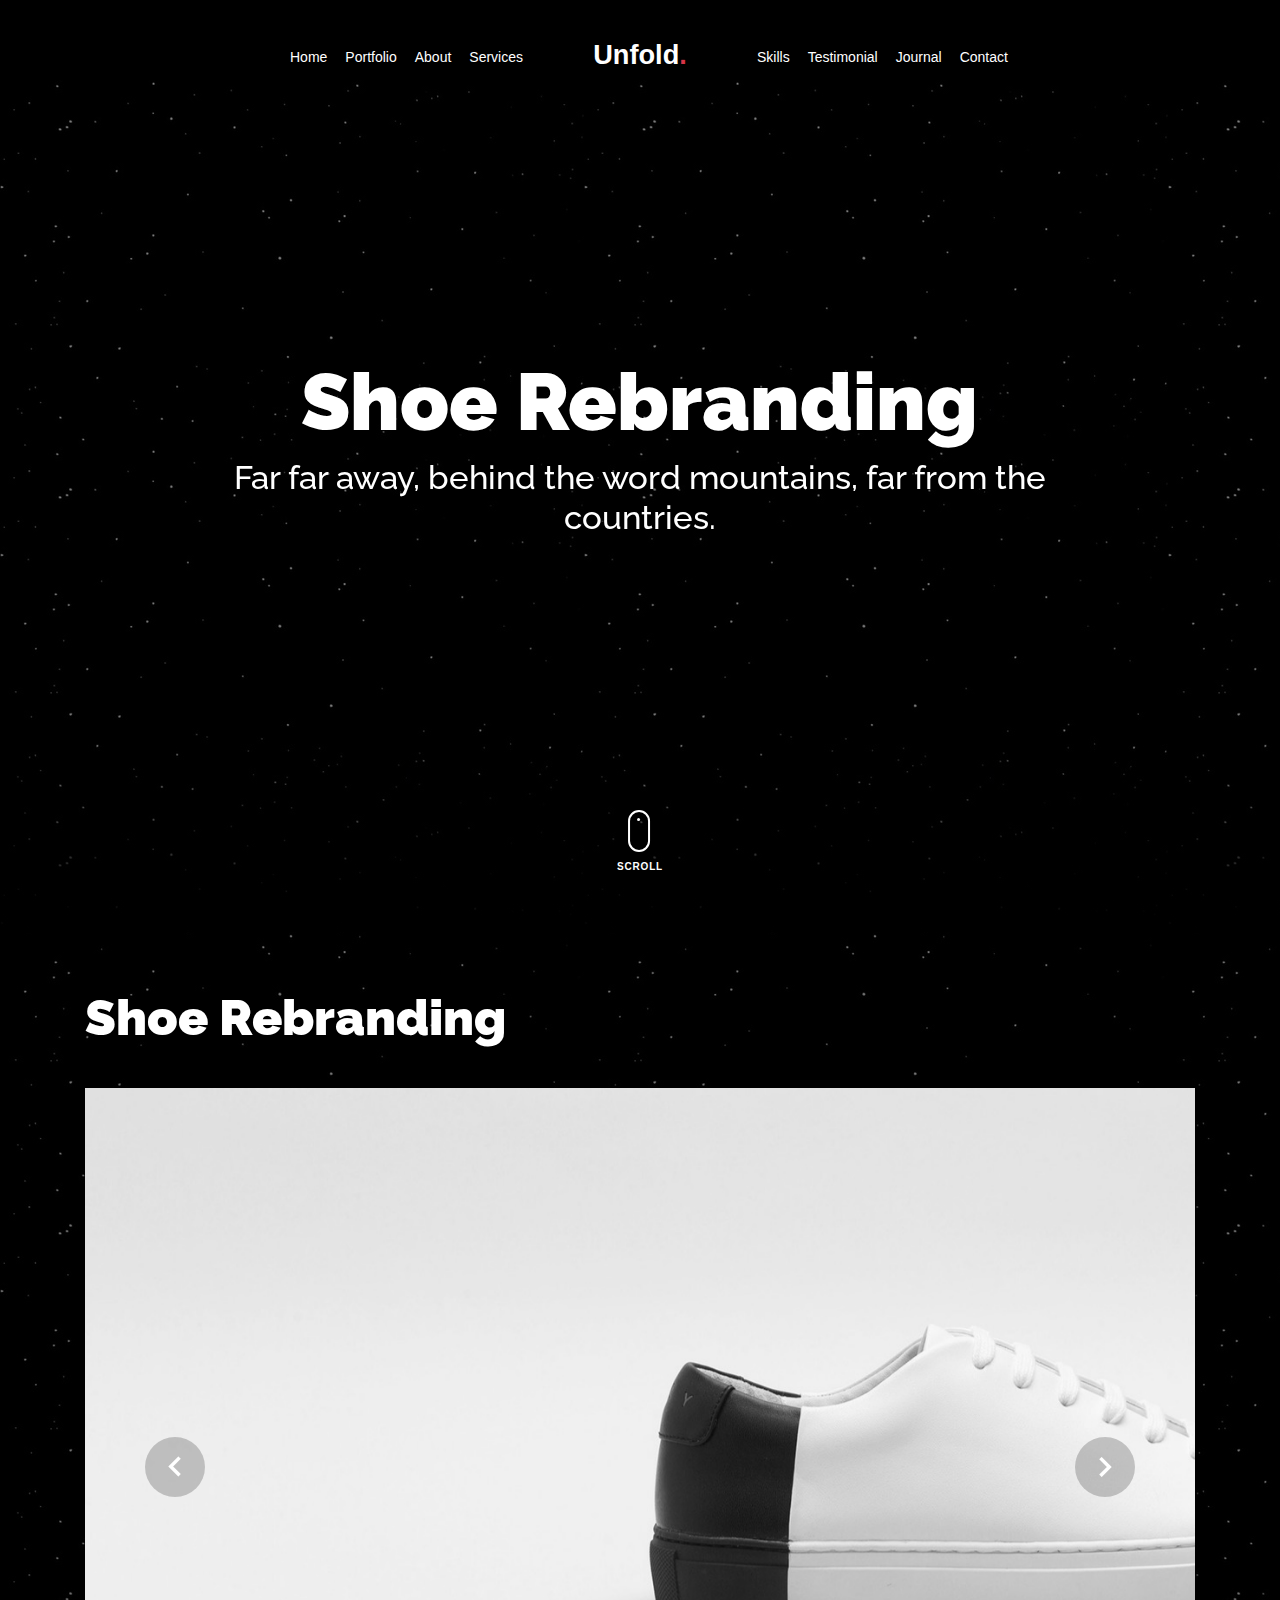
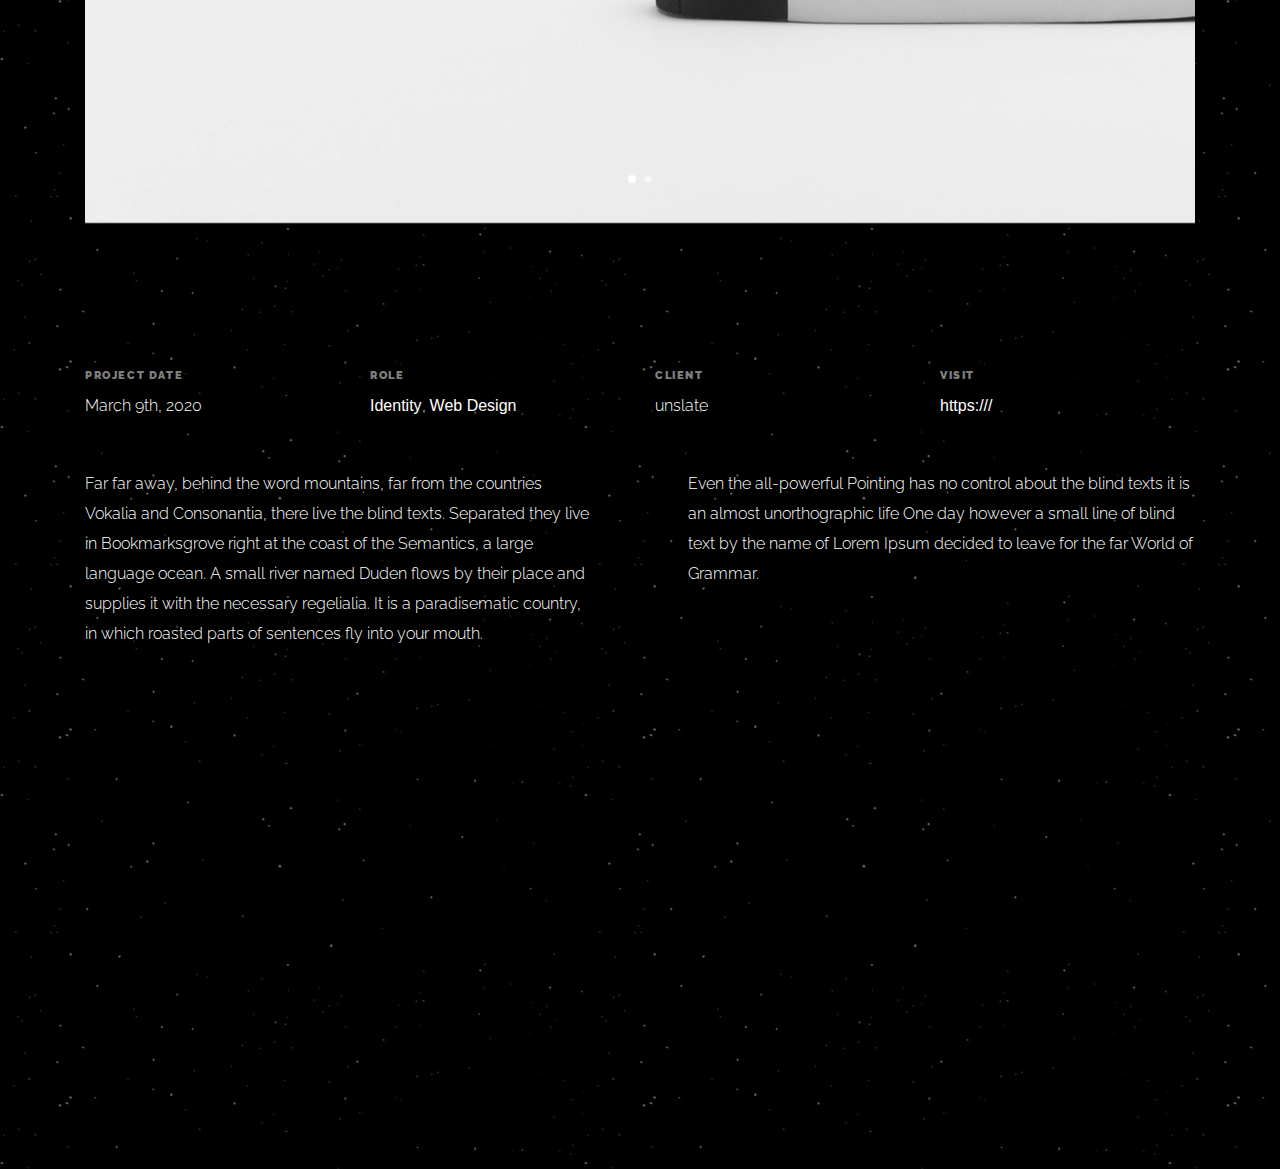
<file: portfolio-single-1.html>
<!doctype html>
<html lang="en">

<head>
  <title>Unfold &mdash; A onepage portfolio HTML template by Colorlib</title>
  <meta charset="utf-8">
  <meta name="viewport" content="width=device-width, initial-scale=1, shrink-to-fit=no">
  
  <meta name="description" content=" ">
  <meta name="keywords" content="html, css, javascript, jquery">
  <meta name="author" content="">

  <link rel="stylesheet" href="css/vendor/icomoon/style.css">
  <link rel="stylesheet" href="css/vendor/owl.carousel.min.css">
  <link rel="stylesheet" href="css/vendor/aos.css">
  <link rel="stylesheet" href="css/vendor/animate.min.css">
  <link rel="stylesheet" href="css/vendor/bootstrap.min.css">
  <link rel="stylesheet" href="css/vendor/jquery.fancybox.min.css">

  <!-- Theme Style -->
  <link rel="stylesheet" href="css/style.css">

</head>

<body data-spy="scroll" data-target=".site-nav-target" data-offset="200">

  <nav class="unslate_co--site-mobile-menu">
    <div class="close-wrap d-flex">
      <a href="#" class="d-flex ml-auto js-menu-toggle">
        <span class="close-label">Close</span>
        <div class="close-times">
          <span class="bar1"></span>
          <span class="bar2"></span>
        </div>
      </a>
    </div>
    <div class="site-mobile-inner"></div>
  </nav>

  <div class="unslate_co--site-wrap">

    <div class="unslate_co--site-inner">

      <nav class="unslate_co--site-nav site-nav-target">

        <div class="container">

          <div class="row align-items-center justify-content-between text-left">
            <div class="col-md-5 text-right">
              <ul class="site-nav-ul js-clone-nav text-left d-none d-lg-inline-block">
                <li class="has-children">
                  <a href="index.html#home-section" class="nav-link">Home</a>
                  <ul class="dropdown">
                    <li>
                      <a href="index.html">Hero Image BG</a>
                    </li>
                    <li>
                      <a href="index-video.html">Video BG</a>
                    </li>
                    <li>
                      <a href="index-hero-slider.html">Hero Slider</a>
                    </li>
                    <li>
                      <a href="index-sidebar-menu.html">Sidebar Menu</a>
                    </li>
                    <li>
                      <a href="index-right-menu.html">Right Menu</a>
                    </li>
                  </ul>
                </li>
                <li><a href="index.html#portfolio-section" class="nav-link">Portfolio</a></li>
                <li><a href="index.html#about-section" class="nav-link">About</a></li>
                <li><a href="index.html#services-section" class="nav-link">Services</a></li>
              </ul>
            </div>
            <div class="site-logo pos-absolute">
              <a href="index.html" class="unslate_co--site-logo">Unfold<span>.</span></a>
            </div>
            <div class="col-md-5 text-right text-lg-left">
              <ul class="site-nav-ul js-clone-nav text-left d-none d-lg-inline-block">
                <li><a href="index.html#skills-section" class="nav-link">Skills</a></li>
                <li><a href="index.html#testimonial-section" class="nav-link">Testimonial</a></li>
                <li><a href="index.html#journal-section" class="nav-link">Journal</a></li>
                <li><a href="index.html#contact-section" class="nav-link">Contact</a></li>
              </ul>

              <ul class="site-nav-ul-none-onepage text-right d-inline-block d-lg-none">
                <li><a href="#" class="js-menu-toggle">Menu</a></li>
              </ul>

            </div>
          </div>
        </div>

      </nav>
      <!-- END nav -->

      <div class="cover-v1 gradient-bottom-black jarallax">
        <div class="container">
          <div class="row align-items-center">

            <div class="col-md-10 mx-auto text-center">
              <h1 class="heading" data-aos="fade-up">Shoe Rebranding</h1>
              <h2 class="subheading" data-aos="fade-up" data-aos-delay="100">Far far away, behind the word mountains, far from the countries.</h2>
            </div>

          </div>
        </div>

        <!-- dov -->
        <a href="#portfolio-single-section" class="mouse-wrap smoothscroll">
          <span class="mouse">
            <span class="scroll"></span>
          </span>
          <span class="mouse-label">Scroll</span>
        </a>

      </div>
      <!-- END .cover-v1 -->

      <div class="container">
        <div class="portfolio-single-wrap unslate_co--section" id="portfolio-single-section">

          <div class="portfolio-single-inner">
            <h2 class="heading-portfolio-single-h2">Shoe Rebranding</h2>

            <div class="row justify-content-between mb-5">
              <div class="col-12 mb-4">
                <div class="owl-carousel single-slider">
                  <figure class="mb-4">
                    <img src="images/work_1_full.jpg" alt="Image" class="img-fluid">
                  </figure>
                  <figure class="mb-4">
                    <img src="images/work_1_a_full.jpg" alt="Image" class="img-fluid">
                  </figure>
                </div>
              </div>
              <div class="col-12 mb-5">
                <div class="row">
                  <div class="col-sm-6 col-md-6 col-lg-3">
                    <div class="detail-v1">
                      <span class="detail-label">Project Date</span>
                      <span class="detail-val">March 9th, 2020</span>
                    </div>
                  </div>
                  <div class="col-sm-6 col-md-6 col-lg-3">
                    <div class="detail-v1">
                      <span class="detail-label">Role</span>
                      <span class="detail-val"><a href="#">Identity</a>, <a href="#">Web Design</a></span>
                    </div>
                  </div>
                  <div class="col-sm-6 col-md-6 col-lg-3">
                    <div class="detail-v1">
                      <span class="detail-label">Client</span>
                      <span class="detail-val">unslate</span>
                    </div>
                  </div>
                  <div class="col-sm-6 col-md-6 col-lg-3">
                    <div class="detail-v1">
                      <span class="detail-label">Visit</span>
                      <span class="detail-val"><a href="#">https:///</a></span>
                    </div>
                  </div>
                </div>
              </div>
              <div class="col-md-6 pr-md-5">
                <p>Far far away, behind the word mountains, far from the countries Vokalia and Consonantia, there live the blind texts. Separated they live in Bookmarksgrove right at the coast of the Semantics, a large language ocean. A small river named Duden flows by their place and supplies it with the necessary regelialia. It is a paradisematic country, in which roasted parts of sentences fly into your mouth.</p>
              </div>
              <div class="col-md-6 pl-md-5">
                <p>Even the all-powerful Pointing has no control about the blind texts it is an almost unorthographic life One day however a small line of blind text by the name of Lorem Ipsum decided to leave for the far World of Grammar.</p>
              </div>
            </div>

          </div>
        </div>
      </div>
    </div>

    <footer class="unslate_co--footer unslate_co--section">
      <div class="container">
        <div class="row justify-content-center">
          <div class="col-md-7">

            <div class="footer-site-logo"><a href="#">Unfold<span>.</span></a></div>

            <ul class="footer-site-social">
              <li><a href="#">Facebook</a></li>
              <li><a href="#">Twitter</a></li>
              <li><a href="#">Instagram</a></li>
              <li><a href="#">Dribbble</a></li>
              <li><a href="#">Behance</a></li>
            </ul>

            <p class="site-copyright">
                
                <!-- Link back to Colorlib can't be removed. Template is licensed under CC BY 3.0. -->
                Copyright &copy;
                <script>
                  document.write(new Date().getFullYear());
                </script> All rights reserved | This template is made with <i class="icon-heart"
                  aria-hidden="true"></i> by <a href="https://colorlib.com" target="_blank">Colorlib</a>
                <!-- Link back to Colorlib can't be removed. Template is licensed under CC BY 3.0. -->
              
              </p>

          </div>
        </div>
      </div>
    </footer>

  </div>

  <!-- Loader -->
  <div id="unslate_co--overlayer"></div>
  <div class="site-loader-wrap">
    <div class="site-loader"></div>
  </div>

  <script src="js/scripts-dist.js"></script>
  <script src="js/main.js"></script>


</body>

</html>
</file>
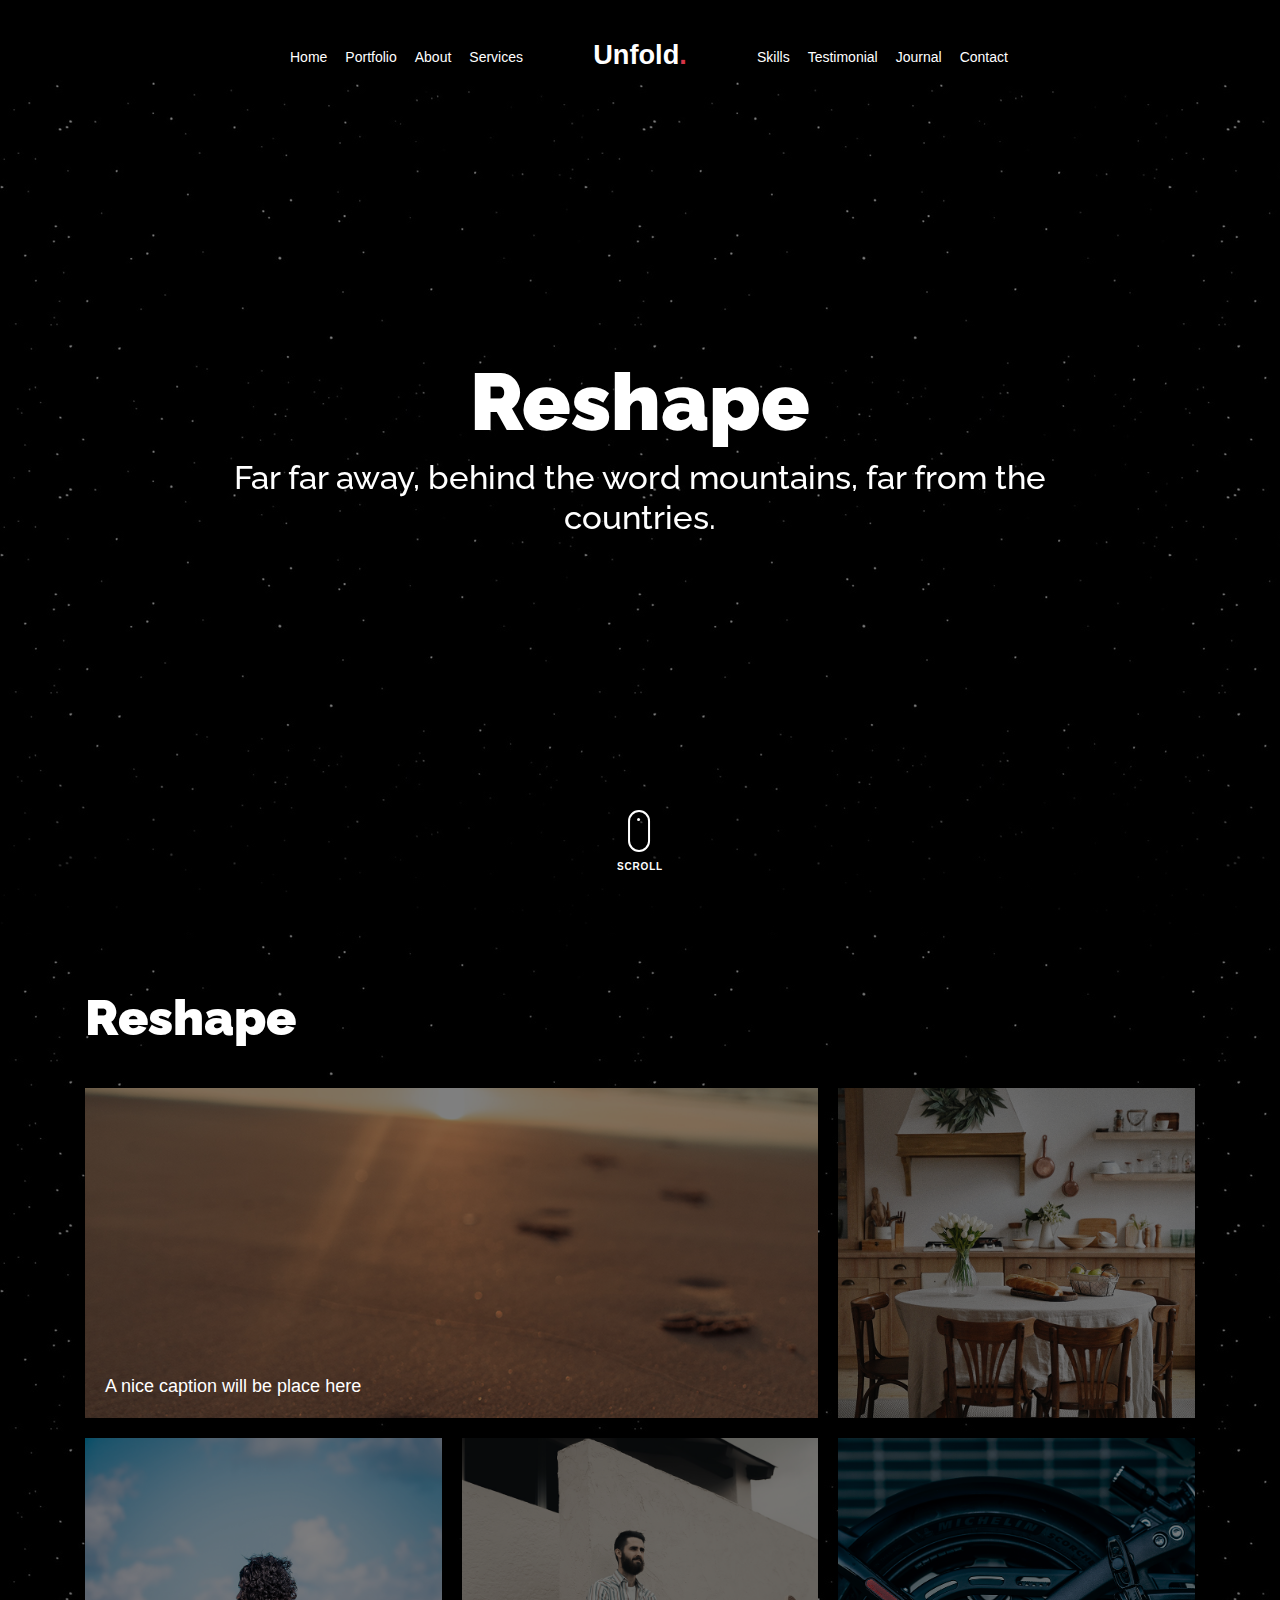
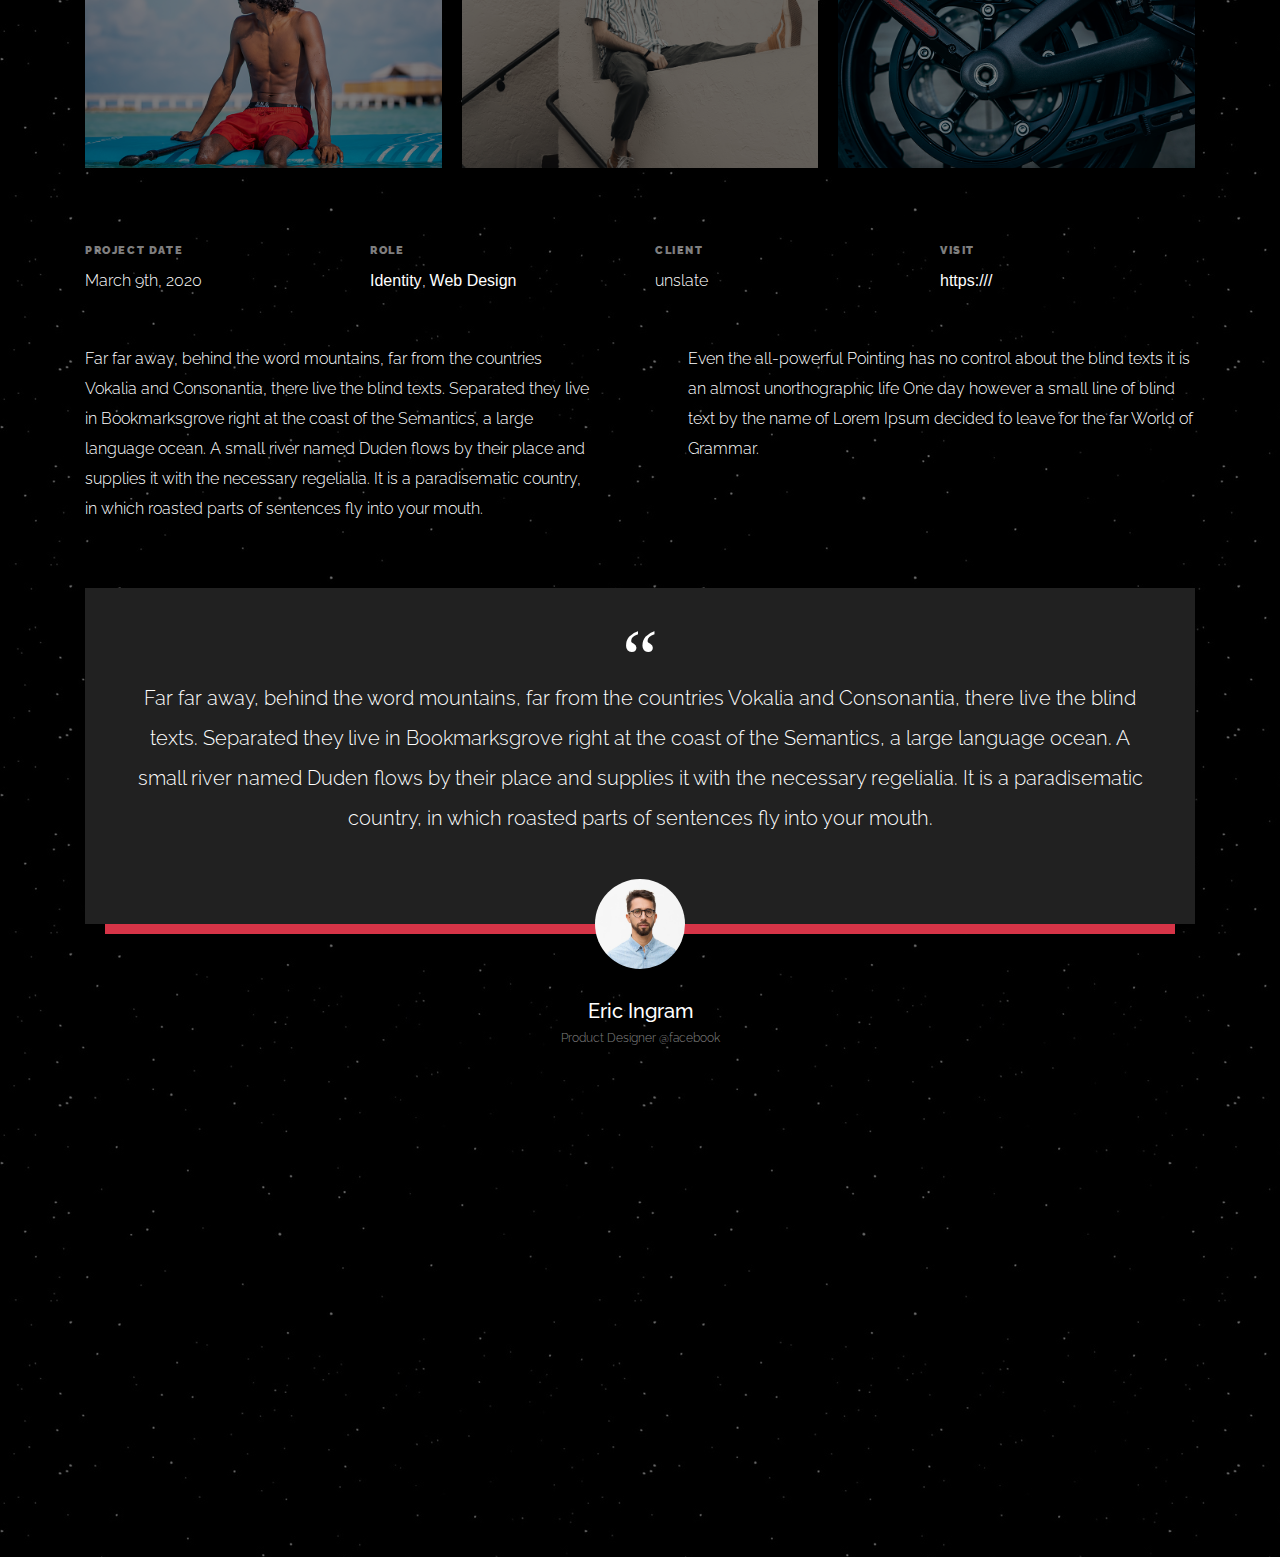
<file: portfolio-single-2.html>
<!doctype html>
<html lang="en">

<head>
  <title>Unfold &mdash; A onepage portfolio HTML template by Colorlib</title>
  <meta charset="utf-8">
  <meta name="viewport" content="width=device-width, initial-scale=1, shrink-to-fit=no">
  
  <meta name="description" content="">
  <meta name="keywords" content="html, css, javascript, jquery">
  <meta name="author" content="">

  <link rel="stylesheet" href="css/vendor/icomoon/style.css">
  <link rel="stylesheet" href="css/vendor/owl.carousel.min.css">
  <link rel="stylesheet" href="css/vendor/aos.css">
  <link rel="stylesheet" href="css/vendor/animate.min.css">
  <link rel="stylesheet" href="css/vendor/bootstrap.min.css">
  <link rel="stylesheet" href="css/vendor/jquery.fancybox.min.css">

  <!-- Theme Style -->
  <link rel="stylesheet" href="css/style.css">

</head>

<body data-spy="scroll" data-target=".site-nav-target" data-offset="200">

  <nav class="unslate_co--site-mobile-menu">
    <div class="close-wrap d-flex">
      <a href="#" class="d-flex ml-auto js-menu-toggle">
        <span class="close-label">Close</span>
        <div class="close-times">
          <span class="bar1"></span>
          <span class="bar2"></span>
        </div>
      </a>
    </div>
    <div class="site-mobile-inner"></div>
  </nav>

  <div class="unslate_co--site-wrap">

    <div class="unslate_co--site-inner">

      <nav class="unslate_co--site-nav site-nav-target">

        <div class="container">

          <div class="row align-items-center justify-content-between text-left">
            <div class="col-md-5 text-right">
              <ul class="site-nav-ul js-clone-nav text-left d-none d-lg-inline-block">
                <li class="has-children">
                  <a href="index.html#home-section" class="nav-link">Home</a>
                  <ul class="dropdown">
                    <li>
                      <a href="index.html">Hero Image BG</a>
                    </li>
                    <li>
                      <a href="index-video.html">Video BG</a>
                    </li>
                    <li>
                      <a href="index-hero-slider.html">Hero Slider</a>
                    </li>
                    <li>
                      <a href="index-sidebar-menu.html">Sidebar Menu</a>
                    </li>
                    <li>
                      <a href="index-right-menu.html">Right Menu</a>
                    </li>
                  </ul>
                </li>
                <li><a href="index.html#portfolio-section" class="nav-link">Portfolio</a></li>
                <li><a href="index.html#about-section" class="nav-link">About</a></li>
                <li><a href="index.html#services-section" class="nav-link">Services</a></li>
              </ul>
            </div>
            <div class="site-logo pos-absolute">
              <a href="index.html" class="unslate_co--site-logo">Unfold<span>.</span></a>
            </div>
            <div class="col-md-5 text-right text-lg-left">
              <ul class="site-nav-ul js-clone-nav text-left d-none d-lg-inline-block">
                <li><a href="index.html#skills-section" class="nav-link">Skills</a></li>
                <li><a href="index.html#testimonial-section" class="nav-link">Testimonial</a></li>
                <li><a href="index.html#journal-section" class="nav-link">Journal</a></li>
                <li><a href="index.html#contact-section" class="nav-link">Contact</a></li>
              </ul>

              <ul class="site-nav-ul-none-onepage text-right d-inline-block d-lg-none">
                <li><a href="#" class="js-menu-toggle">Menu</a></li>
              </ul>

            </div>
          </div>
        </div>

      </nav>
      <!-- END nav -->

      <div class="cover-v1 gradient-bottom-black jarallax">
        <div class="container">
          <div class="row align-items-center">

            <div class="col-md-10 mx-auto text-center">
              <h1 class="heading" data-aos="fade-up">Reshape</h1>
              <h2 class="subheading" data-aos="fade-up" data-aos-delay="100">Far far away, behind the word mountains, far from the countries.</h2>
            </div>

          </div>
        </div>

        <!-- dov -->
        <a href="#portfolio-single-section" class="mouse-wrap smoothscroll">
          <span class="mouse">
            <span class="scroll"></span>
          </span>
          <span class="mouse-label">Scroll</span>
        </a>

      </div>
      <!-- END .cover-v1 -->

      <div class="container">
        <div class="portfolio-single-wrap unslate_co--section" id="portfolio-single-section">
          <div class="portfolio-single-inner">
            <h2 class="heading-portfolio-single-h2">Reshape</h2>

            <div class="row gutter-v4 align-items-stretch mb-5">
              <div class="col-sm-6 col-md-6 col-lg-8 blog-post-entry">

                <a href="images/post_1.jpg" class="grid-item blog-item w-100 h-100" data-fancybox="gal" data-caption="A nice caption will be place here">
                  <div class="overlay">
                    <div class="portfolio-item-content">
                      <h3>A nice caption will be place here</h3>
                    </div>
                  </div>
                  <img src="images/post_1.jpg" class="lazyload" alt="Image" />
                </a>

              </div>
              <div class="col-sm-6 col-md-6 col-lg-4 blog-post-entry">
                <a href="images/post_2.jpg" class="grid-item blog-item w-100 h-100" data-fancybox="gal">
                  <div class="overlay"></div>
                  <img src="images/post_2.jpg" class="lazyload" alt="Image" />
                </a>
              </div>

              <div class="col-sm-6 col-md-6 col-lg-4 blog-post-entry">

                <a href="images/post_3.jpg" class="grid-item blog-item w-100 h-100" data-fancybox="gal">
                  <div class="overlay"></div>
                  <img src="images/post_3.jpg" class="lazyload" alt="Image" />
                </a>

              </div>
              <div class="col-sm-6 col-md-6 col-lg-4 blog-post-entry">
                <a href="images/post_4.jpg" class="grid-item blog-item w-100 h-100" data-fancybox="gal">
                  <div class="overlay"></div>
                  <img src="images/post_4.jpg" class="lazyload" alt="Image" />
                </a>
              </div>

              <div class="col-sm-6 col-md-6 col-lg-4 blog-post-entry">
                <a href="images/post_5.jpg" class="grid-item blog-item w-100 h-100" data-fancybox="gal">
                  <div class="overlay"></div>
                  <img src="images/post_5.jpg" class="lazyload" alt="Image" />
                </a>
              </div>

            </div>

            <div class="row justify-content-between mb-5">
              <div class="col-12 mb-5">
                <div class="row">
                  <div class="col-sm-6 col-md-6 col-lg-3">
                    <div class="detail-v1">
                      <span class="detail-label">Project Date</span>
                      <span class="detail-val">March 9th, 2020</span>
                    </div>
                  </div>
                  <div class="col-sm-6 col-md-6 col-lg-3">
                    <div class="detail-v1">
                      <span class="detail-label">Role</span>
                      <span class="detail-val"><a href="#">Identity</a>, <a href="#">Web Design</a></span>
                    </div>
                  </div>
                  <div class="col-sm-6 col-md-6 col-lg-3">
                    <div class="detail-v1">
                      <span class="detail-label">Client</span>
                      <span class="detail-val">unslate</span>
                    </div>
                  </div>
                  <div class="col-sm-6 col-md-6 col-lg-3">
                    <div class="detail-v1">
                      <span class="detail-label">Visit</span>
                      <span class="detail-val"><a href="#">https:///</a></span>
                    </div>
                  </div>
                </div>
              </div>
              <div class="col-md-6 pr-md-5">
                <p>Far far away, behind the word mountains, far from the countries Vokalia and Consonantia, there live the blind texts. Separated they live in Bookmarksgrove right at the coast of the Semantics, a large language ocean. A small river named Duden flows by their place and supplies it with the necessary regelialia. It is a paradisematic country, in which roasted parts of sentences fly into your mouth.</p>
              </div>
              <div class="col-md-6 pl-md-5">
                <p>Even the all-powerful Pointing has no control about the blind texts it is an almost unorthographic life One day however a small line of blind text by the name of Lorem Ipsum decided to leave for the far World of Grammar.</p>
              </div>
            </div>

            <div class="row justify-content-center mb-5">
              <div class="col-md-12">
                <div class="testimonial-v1">
                  <div class="testimonial-inner-bg">
                    <span class="quote">&ldquo;</span>
                    <blockquote>
                      Far far away, behind the word mountains, far from the countries Vokalia and Consonantia, there live the blind texts. Separated they live in Bookmarksgrove right at the coast of the Semantics, a large language ocean. A small river named Duden flows by their place and supplies it with the necessary regelialia. It is a paradisematic country, in which roasted parts of sentences fly into your mouth.
                    </blockquote>
                  </div>

                  <div class="testimonial-author-info">
                    <img src="images/person_man_1.jpg" alt="Image">
                    <h3>Eric Ingram</h3>
                    <span class="d-block position">Product Designer @facebook</span>
                  </div>

                </div>
              </div>
            </div>

          
          </div>
        </div>
      </div>
    </div> 

    <footer class="unslate_co--footer unslate_co--section">
      <div class="container">
        <div class="row justify-content-center">
          <div class="col-md-7">

            <div class="footer-site-logo"><a href="#">Unfold<span>.</span></a></div>

            <ul class="footer-site-social">
              <li><a href="#">Facebook</a></li>
              <li><a href="#">Twitter</a></li>
              <li><a href="#">Instagram</a></li>
              <li><a href="#">Dribbble</a></li>
              <li><a href="#">Behance</a></li>
            </ul>

            <p class="site-copyright">
                
                <!-- Link back to Colorlib can't be removed. Template is licensed under CC BY 3.0. -->
                Copyright &copy;
                <script>
                  document.write(new Date().getFullYear());
                </script> All rights reserved | This template is made with <i class="icon-heart"
                  aria-hidden="true"></i> by <a href="https://colorlib.com" target="_blank">Colorlib</a>
                <!-- Link back to Colorlib can't be removed. Template is licensed under CC BY 3.0. -->
              
              </p>

          </div>
        </div>
      </div>
    </footer>

  </div>

  <!-- Loader -->
  <div id="unslate_co--overlayer"></div>
  <div class="site-loader-wrap">
    <div class="site-loader"></div>
  </div>

  <script src="js/scripts-dist.js"></script>
  <script src="js/main.js"></script>

</body>

</html>
</file>
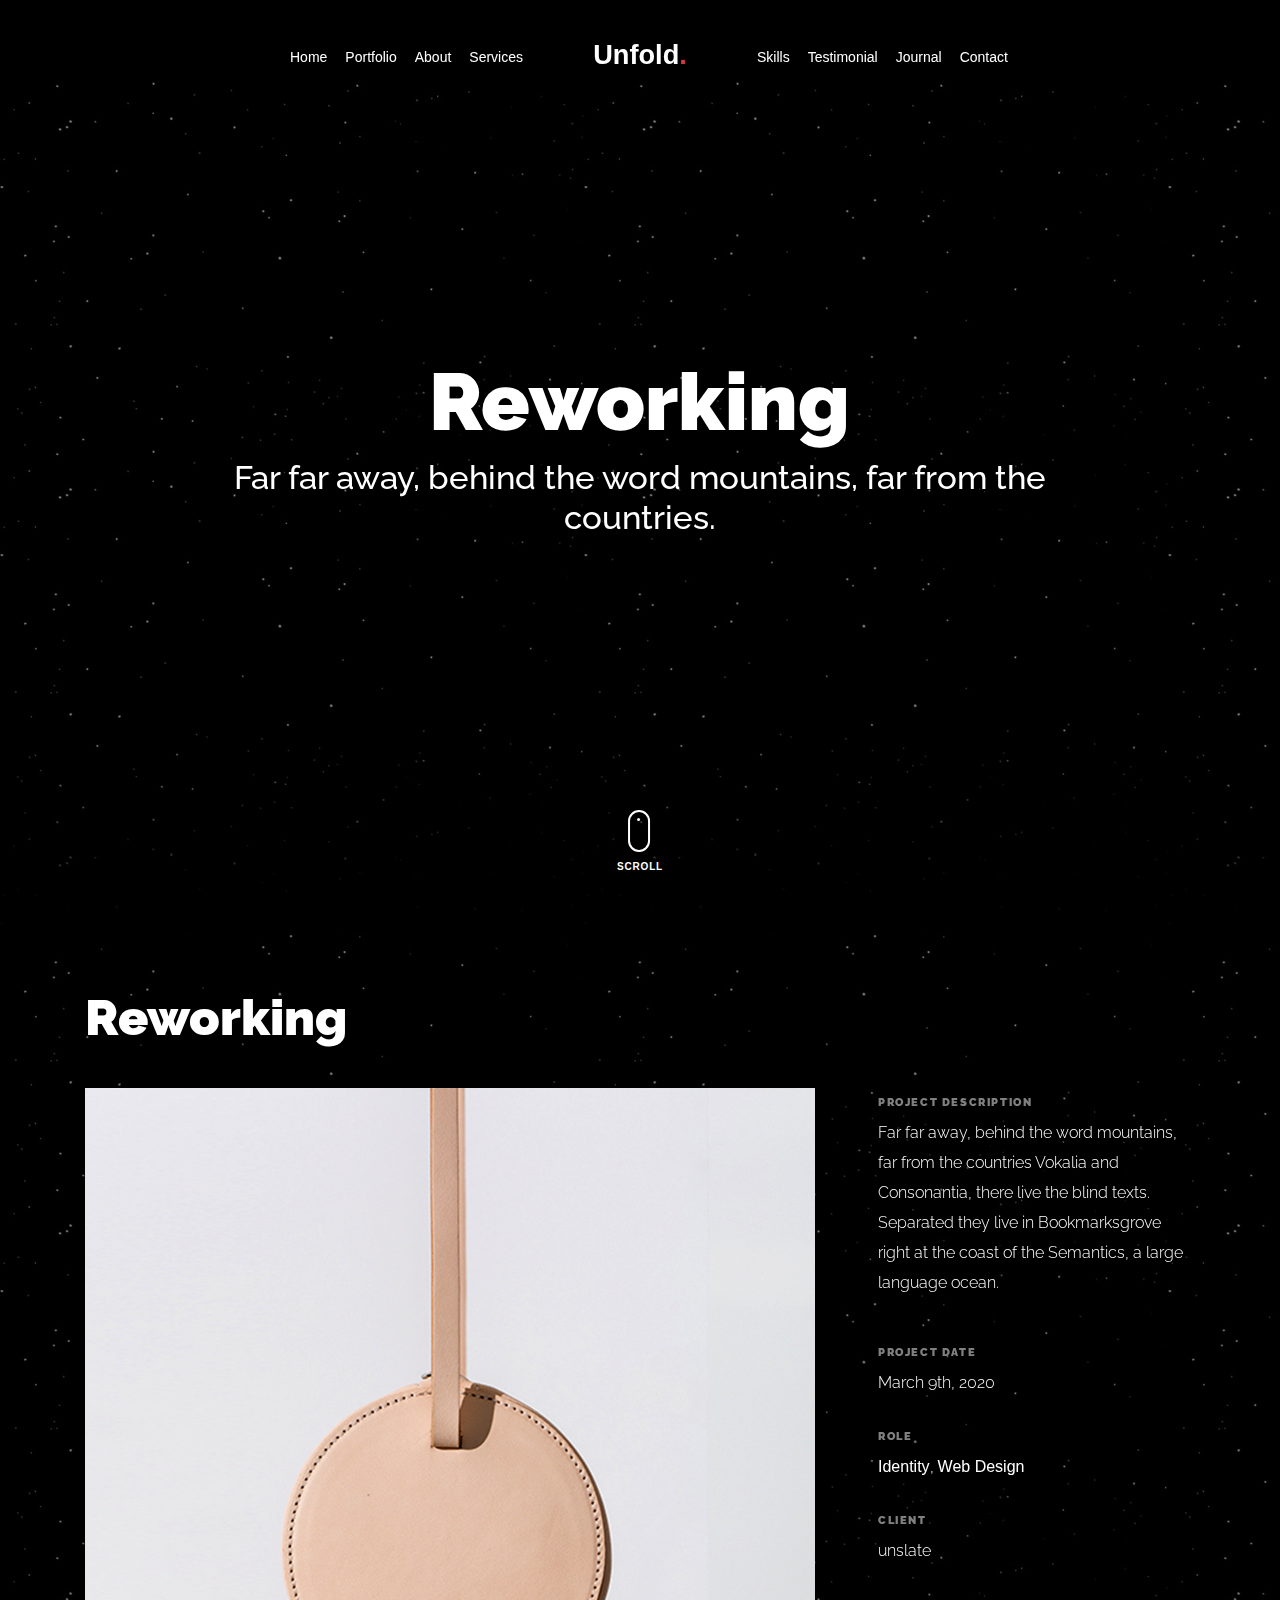
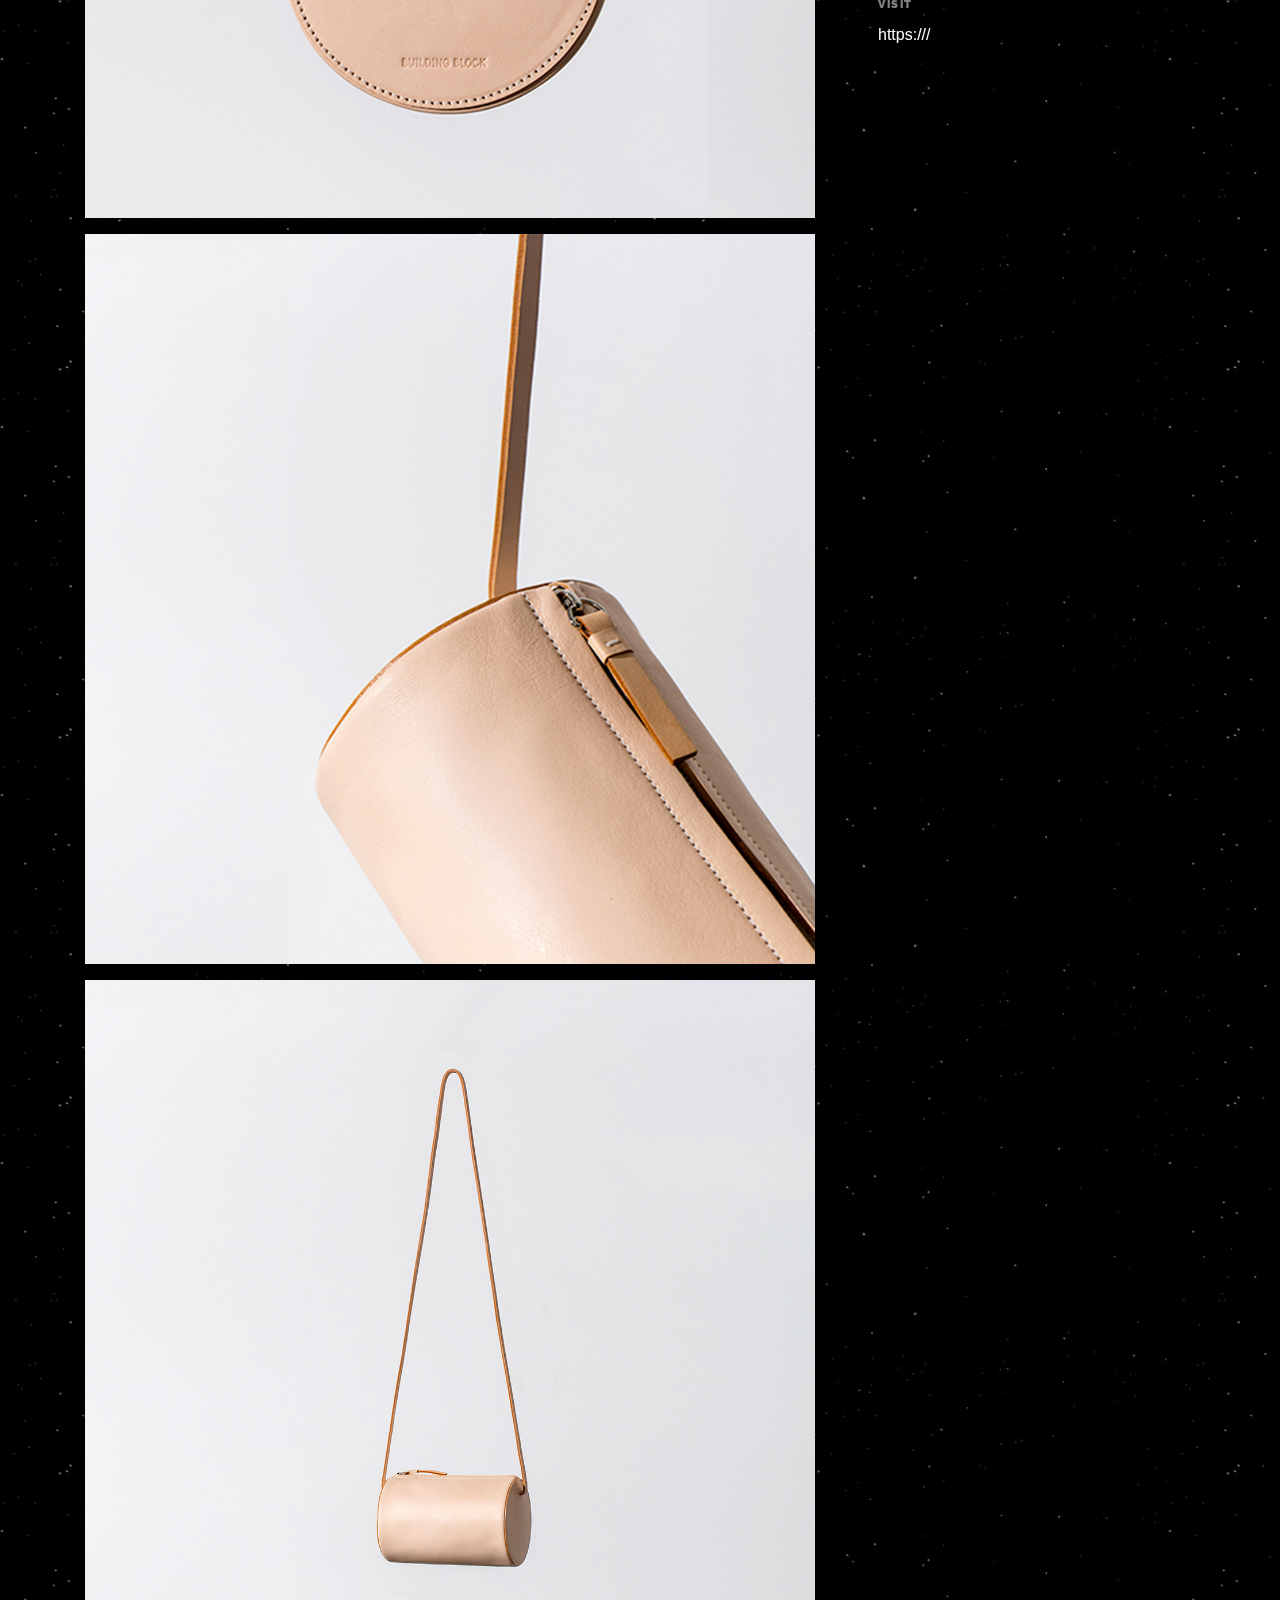
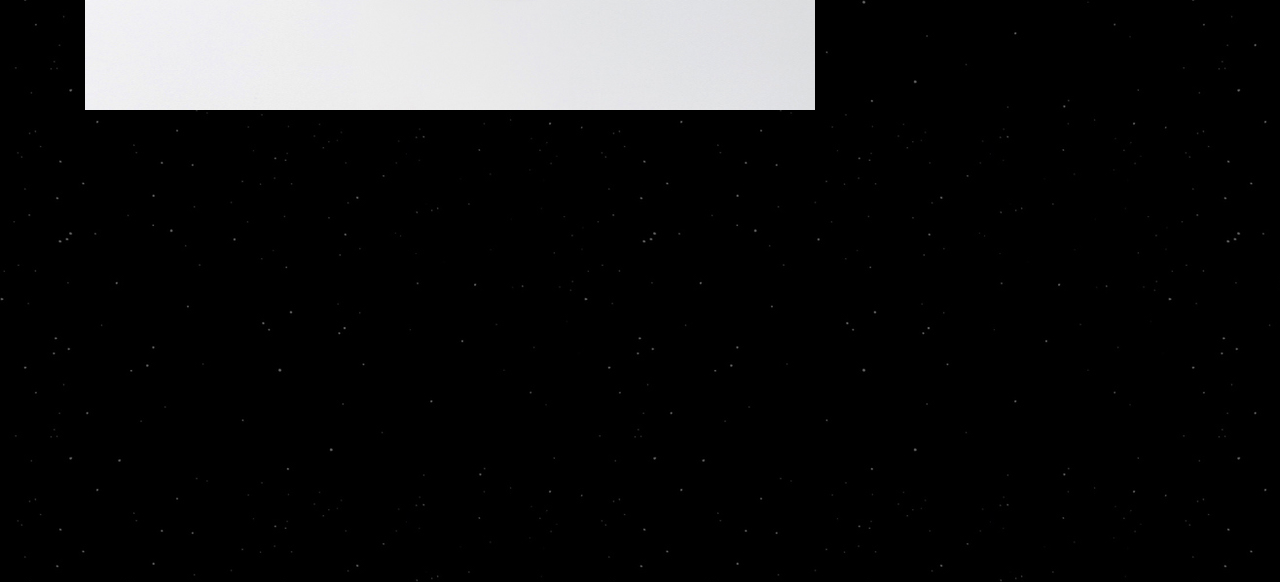
<file: portfolio-single-3.html>
<!doctype html>
<html lang="en">

<head>
  <title>Unfold &mdash; A onepage portfolio HTML template by Colorlib</title>
  <meta charset="utf-8">
  <meta name="viewport" content="width=device-width, initial-scale=1, shrink-to-fit=no">
  
  <meta name="description" content="">
  <meta name="keywords" content="html, css, javascript, jquery">
  <meta name="author" content="">

  <link rel="stylesheet" href="css/vendor/icomoon/style.css">
  <link rel="stylesheet" href="css/vendor/owl.carousel.min.css">
  <link rel="stylesheet" href="css/vendor/aos.css">
  <link rel="stylesheet" href="css/vendor/animate.min.css">
  <link rel="stylesheet" href="css/vendor/bootstrap.min.css">
  <link rel="stylesheet" href="css/vendor/jquery.fancybox.min.css">

  <!-- Theme Style -->
  <link rel="stylesheet" href="css/style.css">

</head>

<body data-spy="scroll" data-target=".site-nav-target" data-offset="200">

  <nav class="unslate_co--site-mobile-menu">
    <div class="close-wrap d-flex">
      <a href="#" class="d-flex ml-auto js-menu-toggle">
        <span class="close-label">Close</span>
        <div class="close-times">
          <span class="bar1"></span>
          <span class="bar2"></span>
        </div>
      </a>
    </div>
    <div class="site-mobile-inner"></div>
  </nav>

  <div class="unslate_co--site-wrap">

    <div class="unslate_co--site-inner">

      <nav class="unslate_co--site-nav site-nav-target">

        <div class="container">

          <div class="row align-items-center justify-content-between text-left">
            <div class="col-md-5 text-right">
              <ul class="site-nav-ul js-clone-nav text-left d-none d-lg-inline-block">
                <li class="has-children">
                  <a href="index.html#home-section" class="nav-link">Home</a>
                  <ul class="dropdown">
                    <li>
                      <a href="index.html">Hero Image BG</a>
                    </li>
                    <li>
                      <a href="index-video.html">Video BG</a>
                    </li>
                    <li>
                      <a href="index-hero-slider.html">Hero Slider</a>
                    </li>
                    <li>
                      <a href="index-sidebar-menu.html">Sidebar Menu</a>
                    </li>
                    <li>
                      <a href="index-right-menu.html">Right Menu</a>
                    </li>
                  </ul>
                </li>
                <li><a href="index.html#portfolio-section" class="nav-link">Portfolio</a></li>
                <li><a href="index.html#about-section" class="nav-link">About</a></li>
                <li><a href="index.html#services-section" class="nav-link">Services</a></li>
              </ul>
            </div>
            <div class="site-logo pos-absolute">
              <a href="index.html" class="unslate_co--site-logo">Unfold<span>.</span></a>
            </div>
            <div class="col-md-5 text-right text-lg-left">
              <ul class="site-nav-ul js-clone-nav text-left d-none d-lg-inline-block">
                <li><a href="index.html#skills-section" class="nav-link">Skills</a></li>
                <li><a href="index.html#testimonial-section" class="nav-link">Testimonial</a></li>
                <li><a href="index.html#journal-section" class="nav-link">Journal</a></li>
                <li><a href="index.html#contact-section" class="nav-link">Contact</a></li>
              </ul>

              <ul class="site-nav-ul-none-onepage text-right d-inline-block d-lg-none">
                <li><a href="#" class="js-menu-toggle">Menu</a></li>
              </ul>

            </div>
          </div>
        </div>

      </nav>
      <!-- END nav -->

      <div class="cover-v1 gradient-bottom-black jarallax">
        <div class="container">
          <div class="row align-items-center">

            <div class="col-md-10 mx-auto text-center">
              <h1 class="heading" data-aos="fade-up">Reworking</h1>
              <h2 class="subheading" data-aos="fade-up" data-aos-delay="100">Far far away, behind the word mountains, far from the countries.</h2>
            </div>

          </div>
        </div>

        <!-- dov -->
        <a href="#portfolio-single-section" class="mouse-wrap smoothscroll">
          <span class="mouse">
            <span class="scroll"></span>
          </span>
          <span class="mouse-label">Scroll</span>
        </a>

      </div>
      <!-- END .cover-v1 -->

      <div class="container">
        <div class="portfolio-single-wrap unslate_co--section" id="portfolio-single-section">
          <div class="portfolio-single-inner">

            <h2 class="heading-portfolio-single-h2">Reworking</h2>

            <div class="row justify-content-between align-items-stretch">

              <div class="col-lg-8">
                <p><a href="images/work_2_full.jpg" data-fancybox="gal"><img src="images/work_2_full.jpg" alt="Image" class="img-fluid"></a></p>
                <p><a href="images/work_2_a_full.jpg" data-fancybox="gal"><img src="images/work_2_a_full.jpg" alt="Image" class="img-fluid"></a></p>
                <p><a href="images/work_2_b_full.jpg" data-fancybox="gal"><img src="images/work_2_b_full.jpg" alt="Image" class="img-fluid"></a></p>
              </div>
              <div class="col-lg-4 pl-lg-5">
                <div class="unslate_co--sticky">
                  <div class="row">
                    <div class="col-md-12 mb-4">
                      <div class="detail-v1">
                        <span class="detail-label">Project Description</span>
                        <p>Far far away, behind the word mountains, far from the countries Vokalia and Consonantia, there live the blind texts. Separated they live in Bookmarksgrove right at the coast of the Semantics, a large language ocean.</p>
                      </div>
                    </div>

                    <div class="col-md-12 mb-4">
                      <div class="detail-v1">
                        <span class="detail-label">Project Date</span>
                        <span class="detail-val">March 9th, 2020</span>
                      </div>
                    </div>
                    <div class="col-md-12 mb-4">
                      <div class="detail-v1">
                        <span class="detail-label">Role</span>
                        <span class="detail-val"><a href="#">Identity</a>, <a href="#">Web Design</a></span>
                      </div>
                    </div>
                    <div class="col-md-12 mb-4">
                      <div class="detail-v1">
                        <span class="detail-label">Client</span>
                        <span class="detail-val">unslate</span>
                      </div>
                    </div>
                    <div class="col-md-12 mb-4">
                      <div class="detail-v1">
                        <span class="detail-label">Visit</span>
                        <span class="detail-val"><a href="#">https:///</a></span>
                      </div>
                    </div>
                  </div>
                </div> 
              </div>

            </div>

          </div>
        </div>
      </div>
    </div>

    <footer class="unslate_co--footer unslate_co--section">
      <div class="container">
        <div class="row justify-content-center">
          <div class="col-md-7">

            <div class="footer-site-logo"><a href="#">Unfold<span>.</span></a></div>

            <ul class="footer-site-social">
              <li><a href="#">Facebook</a></li>
              <li><a href="#">Twitter</a></li>
              <li><a href="#">Instagram</a></li>
              <li><a href="#">Dribbble</a></li>
              <li><a href="#">Behance</a></li>
            </ul>

            <p class="site-copyright">
                
                <!-- Link back to Colorlib can't be removed. Template is licensed under CC BY 3.0. -->
                Copyright &copy;
                <script>
                  document.write(new Date().getFullYear());
                </script> All rights reserved | This template is made with <i class="icon-heart"
                  aria-hidden="true"></i> by <a href="https://colorlib.com" target="_blank">Colorlib</a>
                <!-- Link back to Colorlib can't be removed. Template is licensed under CC BY 3.0. -->
              
              </p>

          </div>
        </div>
      </div>
    </footer>

  </div>

  <!-- Loader -->
  <div id="unslate_co--overlayer"></div>
  <div class="site-loader-wrap">
    <div class="site-loader"></div>
  </div>

  <script src="js/scripts-dist.js"></script>
  <script src="js/main.js"></script>


</body>

</html>
</file>
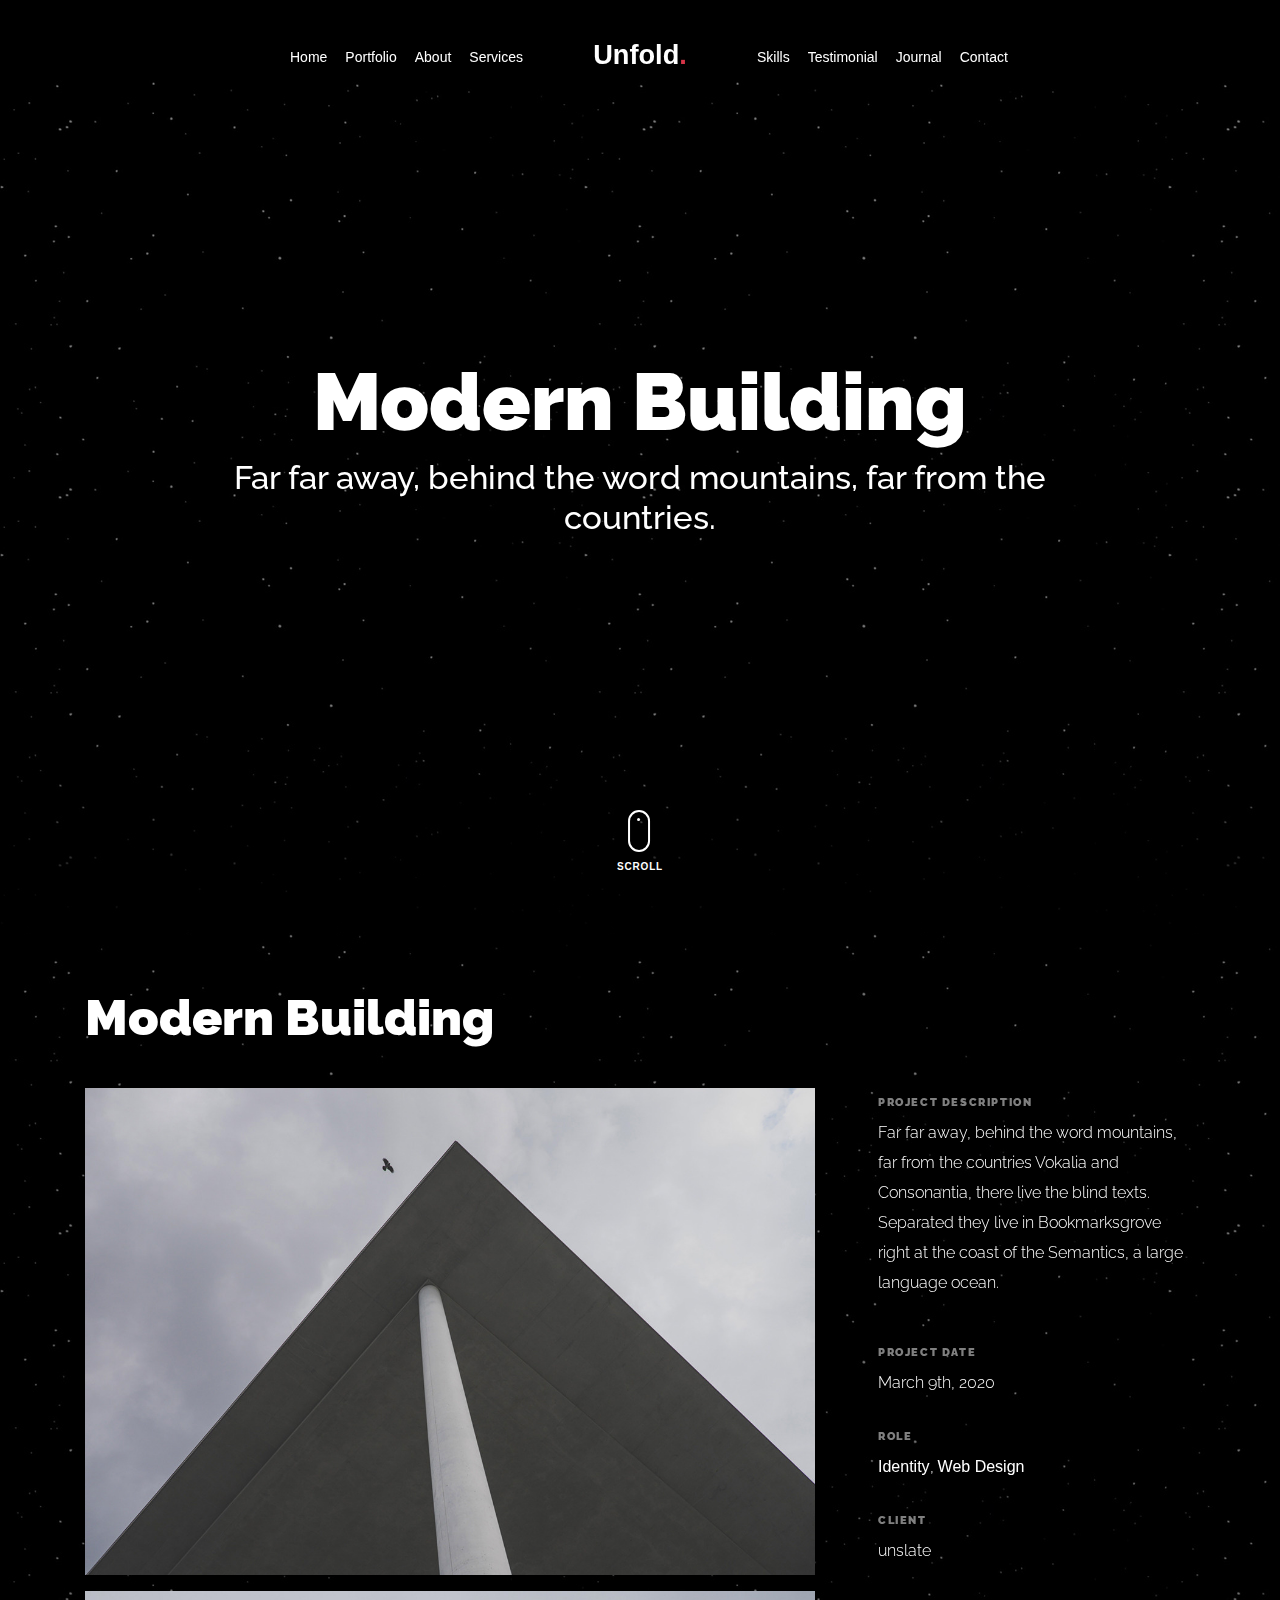
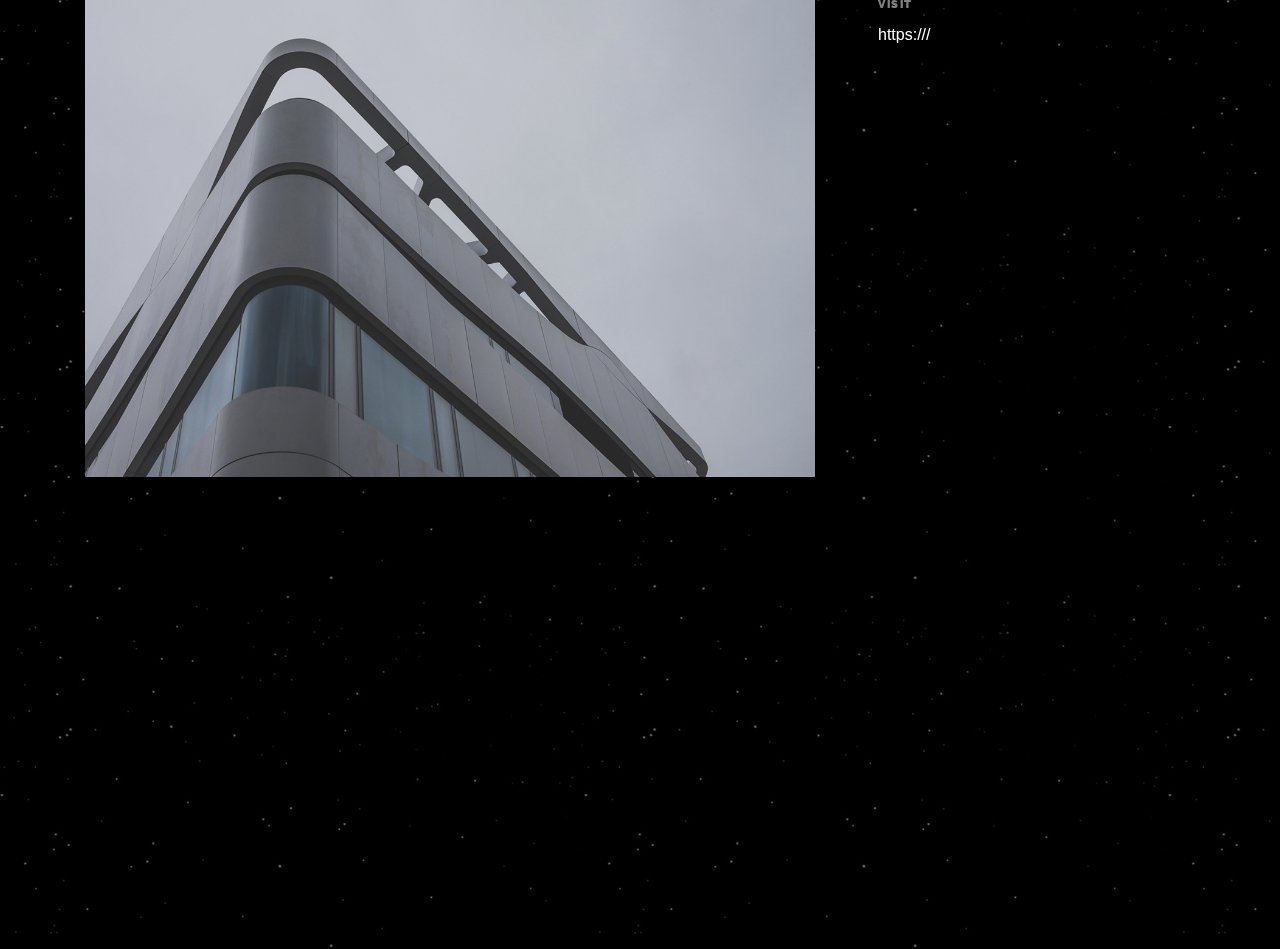
<file: portfolio-single-4.html>
<!doctype html>
<html lang="en">

<head>
  <title>Unfold &mdash; A onepage portfolio HTML template by Colorlib</title>
  <meta charset="utf-8">
  <meta name="viewport" content="width=device-width, initial-scale=1, shrink-to-fit=no">
  
  <meta name="description" content="">
  <meta name="keywords" content="html, css, javascript, jquery">
  <meta name="author" content="">

  <link rel="stylesheet" href="css/vendor/icomoon/style.css">
  <link rel="stylesheet" href="css/vendor/owl.carousel.min.css">
  <link rel="stylesheet" href="css/vendor/aos.css">
  <link rel="stylesheet" href="css/vendor/animate.min.css">
  <link rel="stylesheet" href="css/vendor/bootstrap.min.css">
  <link rel="stylesheet" href="css/vendor/jquery.fancybox.min.css">

  <!-- Theme Style -->
  <link rel="stylesheet" href="css/style.css">

</head>

<body data-spy="scroll" data-target=".site-nav-target" data-offset="200">

  <nav class="unslate_co--site-mobile-menu">
    <div class="close-wrap d-flex">
      <a href="#" class="d-flex ml-auto js-menu-toggle">
        <span class="close-label">Close</span>
        <div class="close-times">
          <span class="bar1"></span>
          <span class="bar2"></span>
        </div>
      </a>
    </div>
    <div class="site-mobile-inner"></div>
  </nav>

  <div class="unslate_co--site-wrap">

    <div class="unslate_co--site-inner">

      <nav class="unslate_co--site-nav site-nav-target">

        <div class="container">

          <div class="row align-items-center justify-content-between text-left">
            <div class="col-md-5 text-right">
              <ul class="site-nav-ul js-clone-nav text-left d-none d-lg-inline-block">
                <li class="has-children">
                  <a href="index.html#home-section" class="nav-link">Home</a>
                  <ul class="dropdown">
                    <li>
                      <a href="index.html">Hero Image BG</a>
                    </li>
                    <li>
                      <a href="index-video.html">Video BG</a>
                    </li>
                    <li>
                      <a href="index-hero-slider.html">Hero Slider</a>
                    </li>
                    <li>
                      <a href="index-sidebar-menu.html">Sidebar Menu</a>
                    </li>
                    <li>
                      <a href="index-right-menu.html">Right Menu</a>
                    </li>
                  </ul>
                </li>
                <li><a href="index.html#portfolio-section" class="nav-link">Portfolio</a></li>
                <li><a href="index.html#about-section" class="nav-link">About</a></li>
                <li><a href="index.html#services-section" class="nav-link">Services</a></li>
              </ul>
            </div>
            <div class="site-logo pos-absolute">
              <a href="index.html" class="unslate_co--site-logo">Unfold<span>.</span></a>
            </div>
            <div class="col-md-5 text-right text-lg-left">
              <ul class="site-nav-ul js-clone-nav text-left d-none d-lg-inline-block">
                <li><a href="index.html#skills-section" class="nav-link">Skills</a></li>
                <li><a href="index.html#testimonial-section" class="nav-link">Testimonial</a></li>
                <li><a href="index.html#journal-section" class="nav-link">Journal</a></li>
                <li><a href="index.html#contact-section" class="nav-link">Contact</a></li>
              </ul>

              <ul class="site-nav-ul-none-onepage text-right d-inline-block d-lg-none">
                <li><a href="#" class="js-menu-toggle">Menu</a></li>
              </ul>

            </div>
          </div>
        </div>

      </nav>
      <!-- END nav -->

      <div class="cover-v1 gradient-bottom-black jarallax">
        <div class="container">
          <div class="row align-items-center">

            <div class="col-md-10 mx-auto text-center">
              <h1 class="heading" data-aos="fade-up">Modern Building</h1>
              <h2 class="subheading" data-aos="fade-up" data-aos-delay="100">Far far away, behind the word mountains, far from the countries.</h2>
            </div>

          </div>
        </div>

        <!-- dov -->
        <a href="#portfolio-single-section" class="mouse-wrap smoothscroll">
          <span class="mouse">
            <span class="scroll"></span>
          </span>
          <span class="mouse-label">Scroll</span>
        </a>

      </div>
      <!-- END .cover-v1 -->

      <div class="container">
        <div class="portfolio-single-wrap unslate_co--section" id="portfolio-single-section">
          <div class="portfolio-single-inner">

            <h2 class="heading-portfolio-single-h2">Modern Building</h2>

            <div class="row justify-content-between align-items-stretch">

              <div class="col-lg-8">
                <p><a href="images/work_3_a_full.jpg" data-fancybox="gal"><img src="images/work_3_a_full.jpg" alt="Image" class="img-fluid"></a></p>
                <p><a href="images/work_3_full.jpg" data-fancybox="gal"><img src="images/work_3_full.jpg" alt="Image" class="img-fluid"></a></p>
              </div>
              <div class="col-lg-4 pl-lg-5">
                <div class="unslate_co--sticky">
                  <div class="row">
                    <div class="col-md-12 mb-4">
                      <div class="detail-v1">
                        <span class="detail-label">Project Description</span>
                        <p>Far far away, behind the word mountains, far from the countries Vokalia and Consonantia, there live the blind texts. Separated they live in Bookmarksgrove right at the coast of the Semantics, a large language ocean.</p>
                      </div>
                    </div>

                    <div class="col-md-12 mb-4">
                      <div class="detail-v1">
                        <span class="detail-label">Project Date</span>
                        <span class="detail-val">March 9th, 2020</span>
                      </div>
                    </div>
                    <div class="col-md-12 mb-4">
                      <div class="detail-v1">
                        <span class="detail-label">Role</span>
                        <span class="detail-val"><a href="#">Identity</a>, <a href="#">Web Design</a></span>
                      </div>
                    </div>
                    <div class="col-md-12 mb-4">
                      <div class="detail-v1">
                        <span class="detail-label">Client</span>
                        <span class="detail-val">unslate</span>
                      </div>
                    </div>
                    <div class="col-md-12 mb-4">
                      <div class="detail-v1">
                        <span class="detail-label">Visit</span>
                        <span class="detail-val"><a href="#">https:///</a></span>
                      </div>
                    </div>
                  </div>
                </div> 
              </div>

            </div>

          </div>
        </div>
      </div>
    </div> 

    <footer class="unslate_co--footer unslate_co--section">
      <div class="container">
        <div class="row justify-content-center">
          <div class="col-md-7">

            <div class="footer-site-logo"><a href="#">Unfold<span>.</span></a></div>

            <ul class="footer-site-social">
              <li><a href="#">Facebook</a></li>
              <li><a href="#">Twitter</a></li>
              <li><a href="#">Instagram</a></li>
              <li><a href="#">Dribbble</a></li>
              <li><a href="#">Behance</a></li>
            </ul>

            <p class="site-copyright">
                
                <!-- Link back to Colorlib can't be removed. Template is licensed under CC BY 3.0. -->
                Copyright &copy;
                <script>
                  document.write(new Date().getFullYear());
                </script> All rights reserved | This template is made with <i class="icon-heart"
                  aria-hidden="true"></i> by <a href="https://colorlib.com" target="_blank">Colorlib</a>
                <!-- Link back to Colorlib can't be removed. Template is licensed under CC BY 3.0. -->
              
              </p>

          </div>
        </div>
      </div>
    </footer>

  </div>

  <!-- Loader -->
  <div id="unslate_co--overlayer"></div>
  <div class="site-loader-wrap">
    <div class="site-loader"></div>
  </div>

  <script src="js/scripts-dist.js"></script>
  <script src="js/main.js"></script>

  
</body>

</html>
</file>
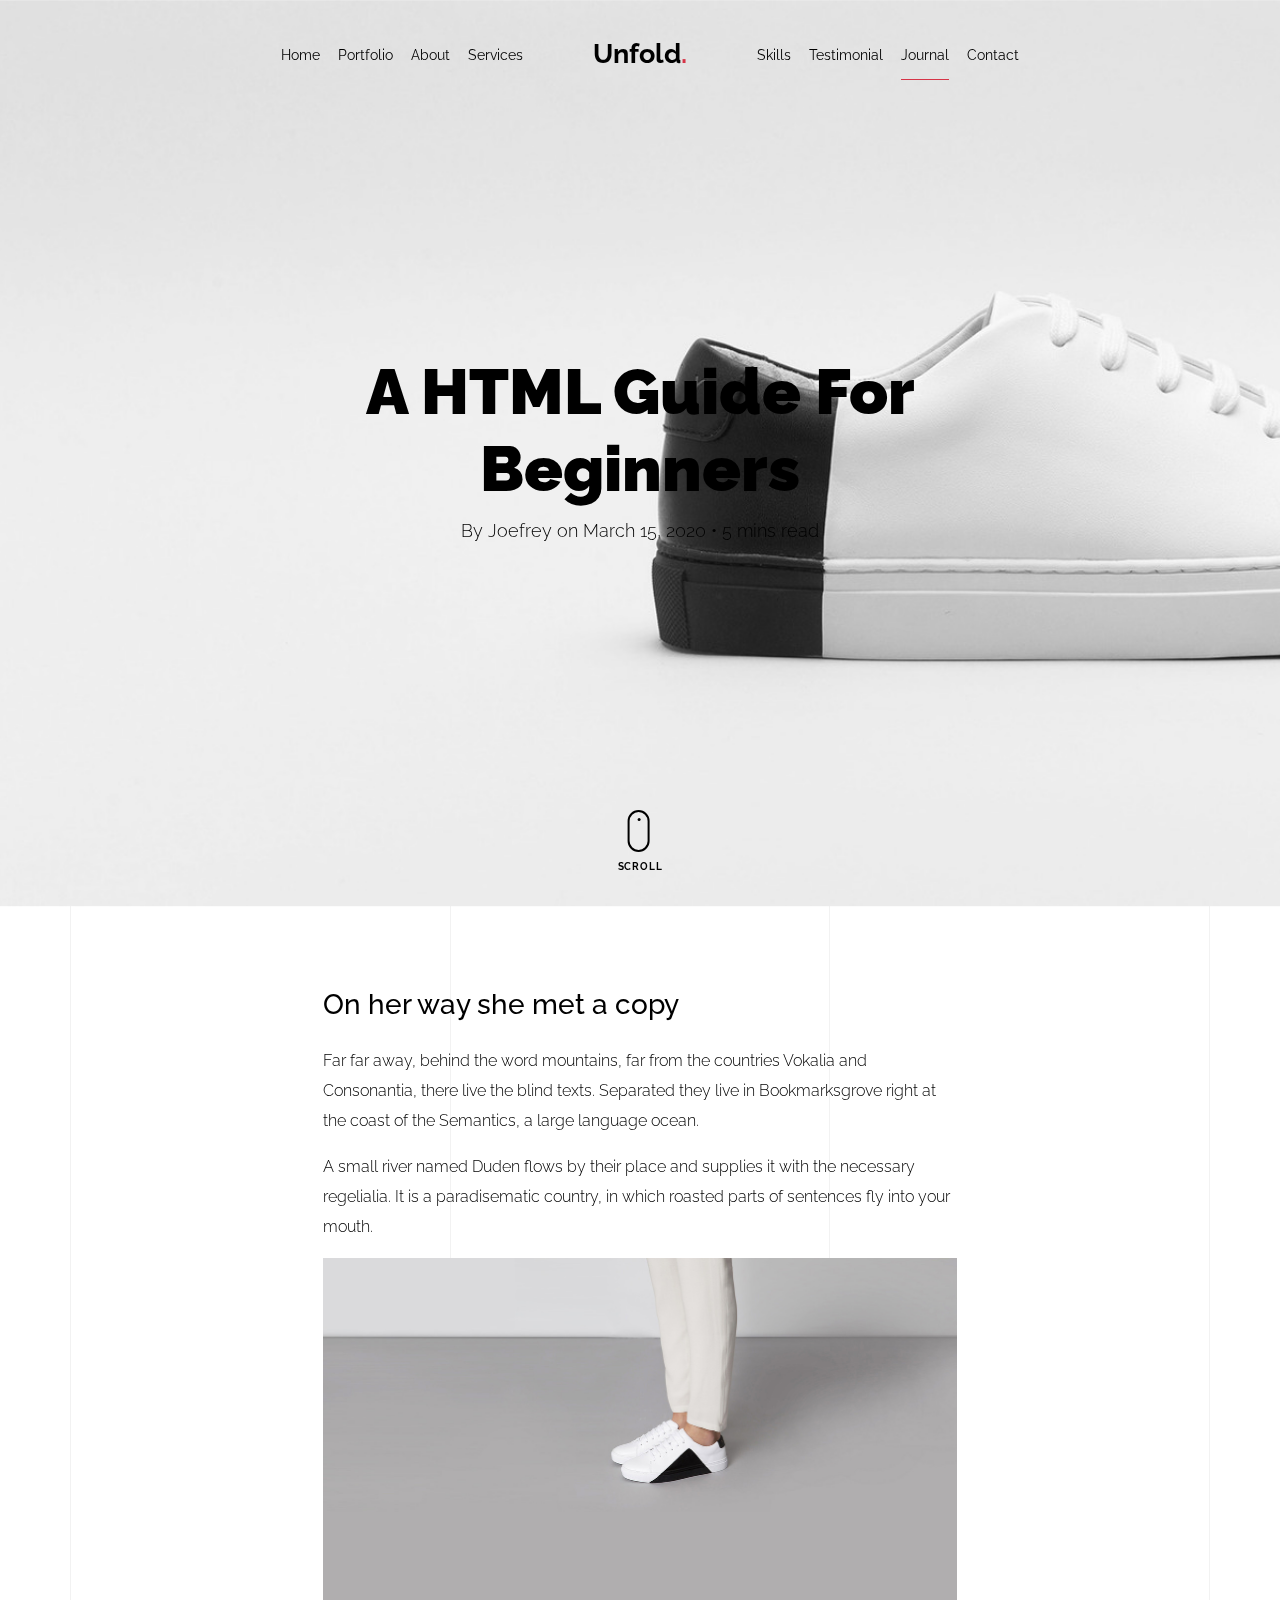
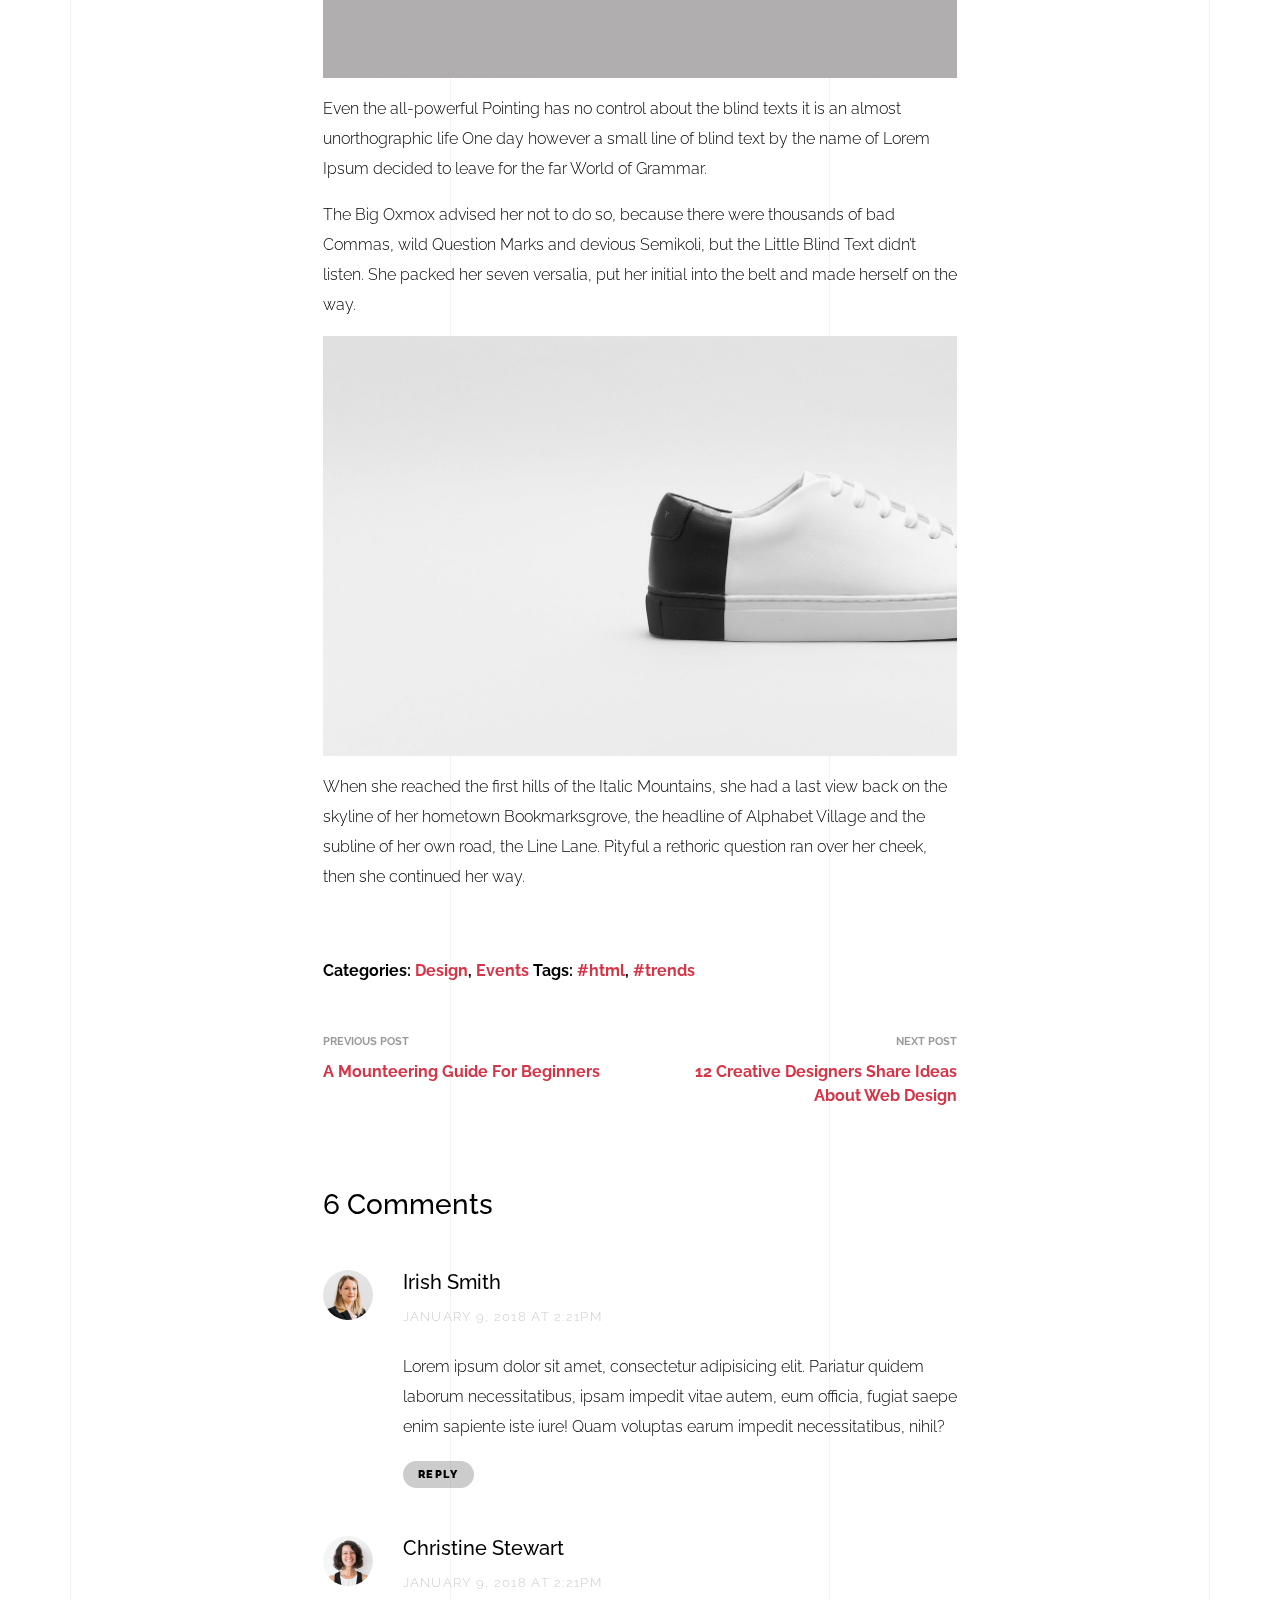
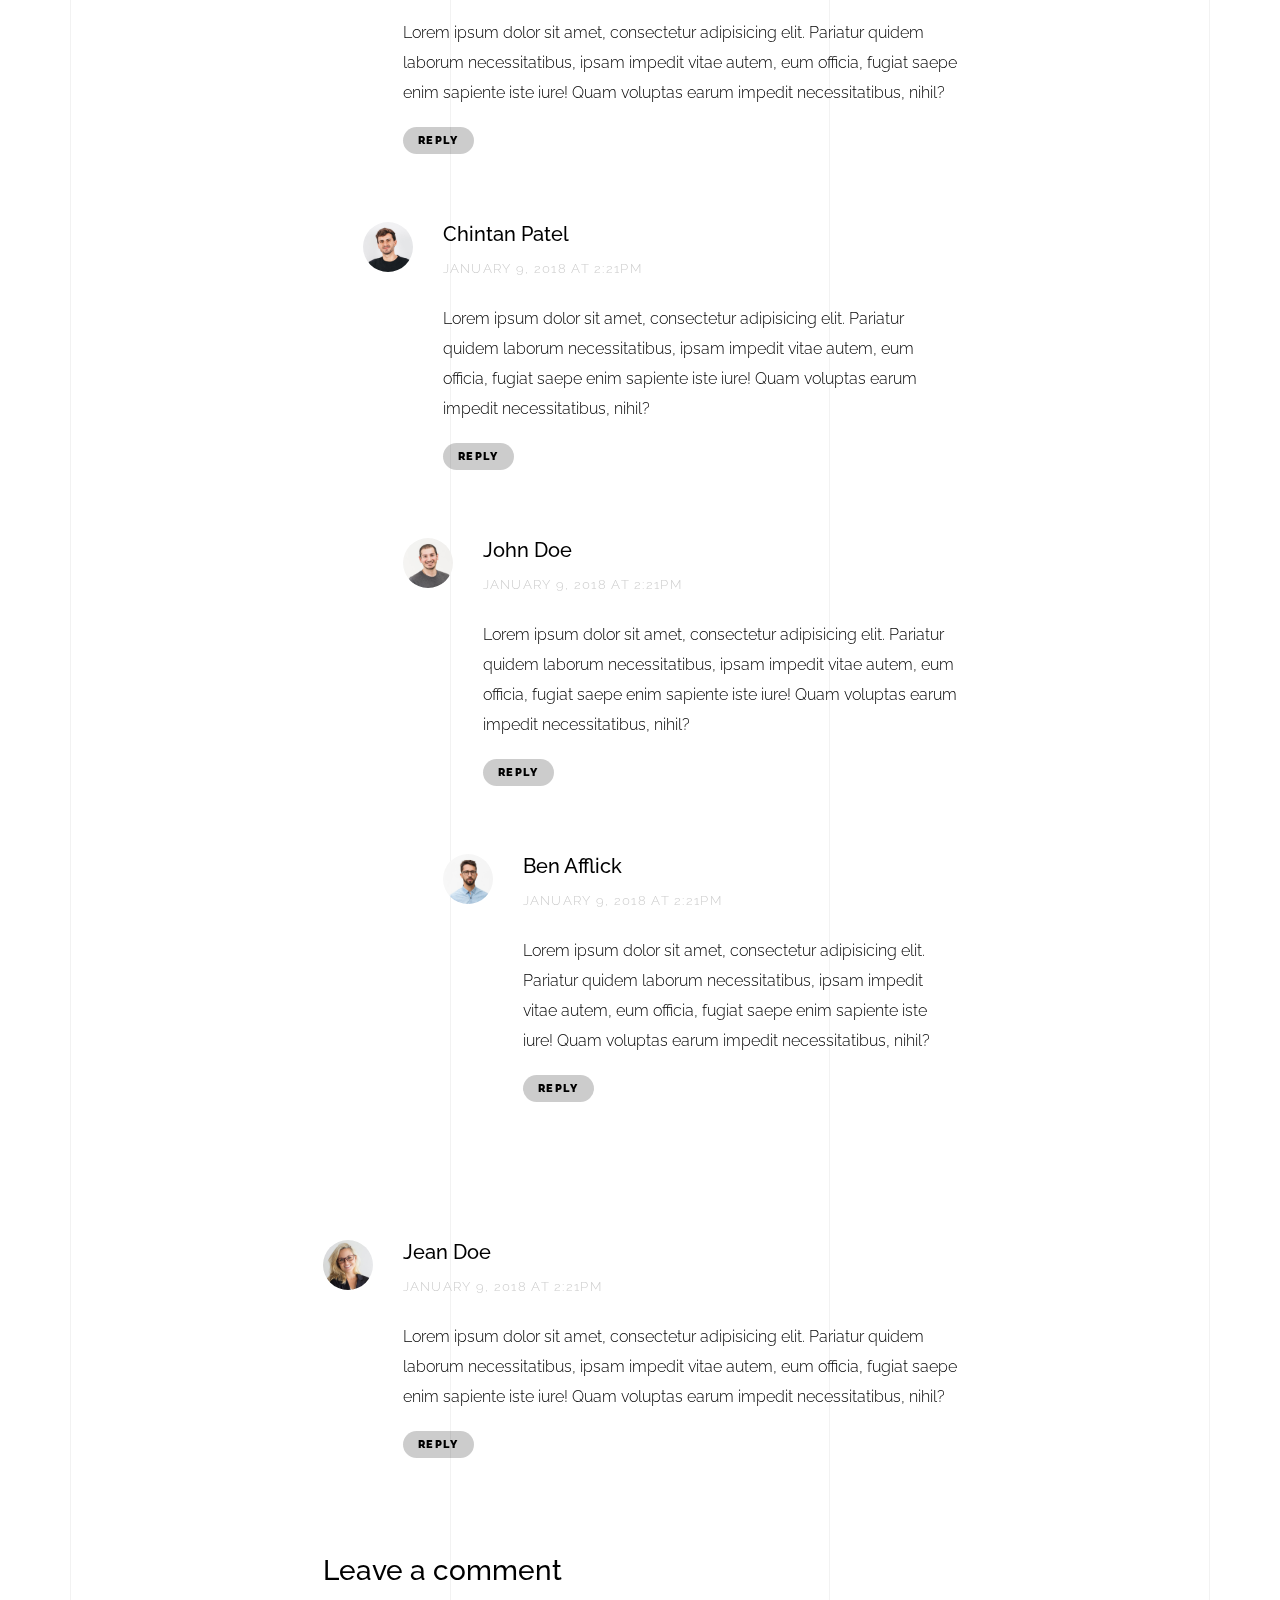
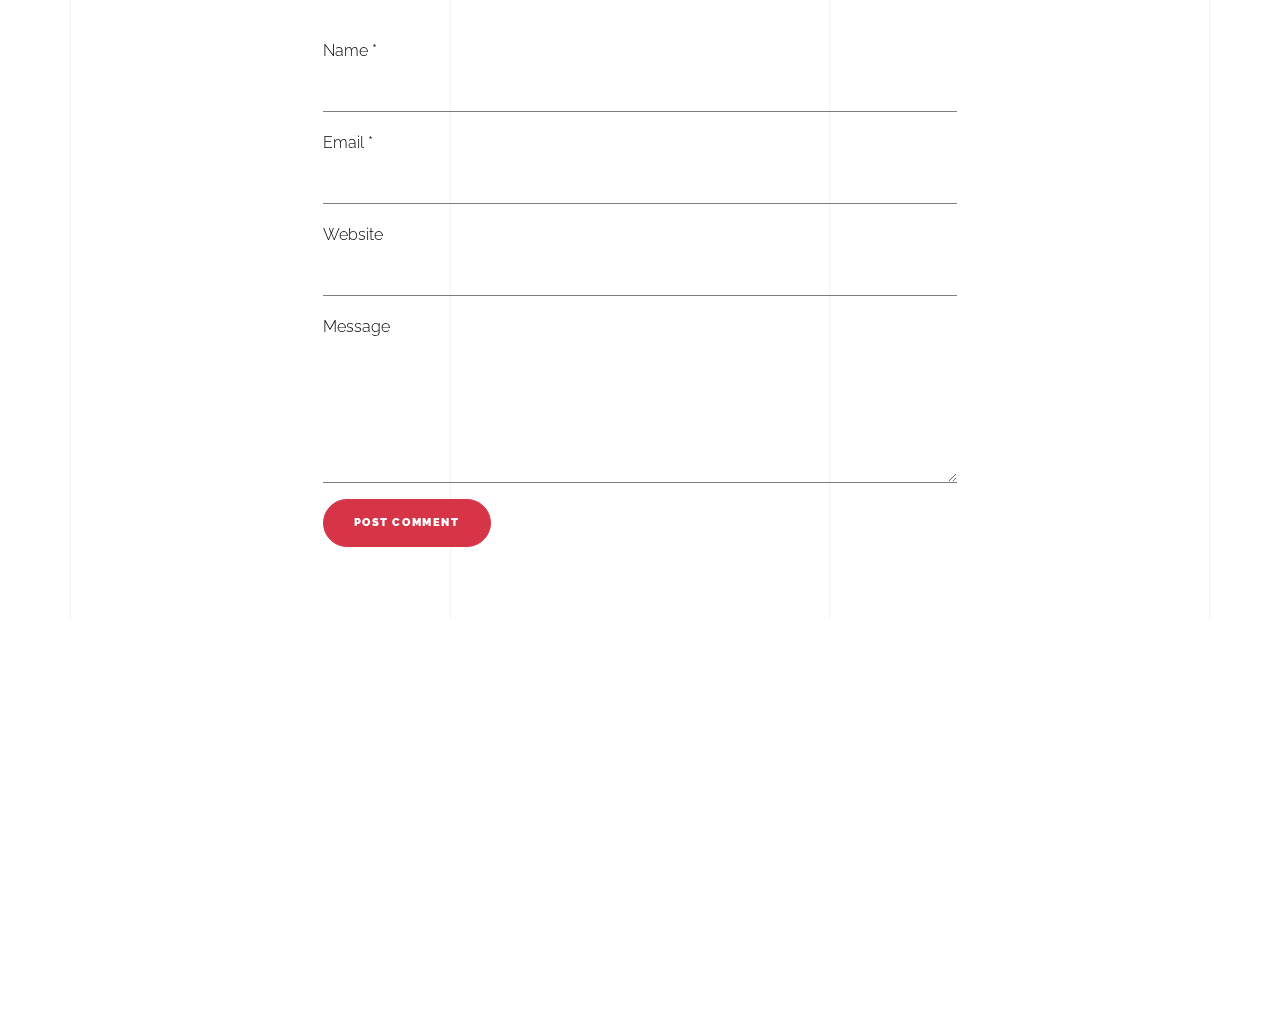
<file: light/blog-single.html>
<!doctype html>
<html lang="en">
  <head>
    <title>Unfold &mdash; A onepage portfolio HTML template by Unslate.co</title>
    <meta charset="utf-8">
    <meta name="viewport" content="width=device-width, initial-scale=1, shrink-to-fit=no">

    <meta name="description" content="A onepage portfolio HTML template by Unslate.co">
    <meta name="keywords" content="html, css, javascript, jquery">
    <meta name="author" content="Unslate.co">

    <link rel="stylesheet" href="css/vendor/icomoon/style.css">
    <link rel="stylesheet" href="css/vendor/owl.carousel.min.css">
    <link rel="stylesheet" href="css/vendor/aos.css">
    <link rel="stylesheet" href="css/vendor/animate.min.css">
    <link rel="stylesheet" href="css/vendor/bootstrap.min.css">
    <link rel="stylesheet" href="css/vendor/jquery.fancybox.min.css">
    

    <!-- Theme Style -->
    <link rel="stylesheet" href="css/style.css">

  </head>
  <body data-spy="scroll" data-target=".site-nav-target" data-offset="200">

    <nav class="unslate_co--site-mobile-menu">
      <div class="close-wrap d-flex">
        <a href="#" class="d-flex ml-auto js-menu-toggle">
          <span class="close-label">Close</span>
          <div class="close-times">
            <span class="bar1"></span>
            <span class="bar2"></span>
          </div>
        </a>
      </div>
      <div class="site-mobile-inner"></div>
    </nav>


    <div class="unslate_co--site-wrap">

      <div class="unslate_co--site-inner">

        <div class="lines-wrap">
          <div class="lines-inner">
            <div class="lines"></div>
          </div>
        </div>
        <!-- END lines -->
      
      <nav class="unslate_co--site-nav dark site-nav-target">

        <div class="container">
        
          <div class="row align-items-center justify-content-between text-left">
            <div class="col-md-5 text-right">
              <ul class="site-nav-ul js-clone-nav text-left d-none d-lg-inline-block">
                <li class="has-children">
                  <a href="index.html#home-section" class="nav-link">Home</a>
                  <ul class="dropdown">
                    <li>
                      <a href="index.html">Hero Image BG</a>
                    </li>
                    <li>
                      <a href="index-video.html">Video BG</a>
                    </li>
                    <li>
                      <a href="index-hero-slider.html">Hero Slider</a>
                    </li>
                    <li>
                      <a href="index-sidebar-menu.html">Sidebar Menu</a>
                    </li>
                    <li>
                      <a href="index-right-menu.html">Right Menu</a>
                    </li>
                  </ul>
                </li>
                <li><a href="index.html#portfolio-section" class="nav-link">Portfolio</a></li>
                <li><a href="index.html#about-section" class="nav-link">About</a></li>
                <li><a href="index.html#services-section" class="nav-link">Services</a></li>
              </ul>
            </div>
            <div class="site-logo pos-absolute">
              <a href="index.html" class="unslate_co--site-logo">Unfold<span>.</span></a>
            </div>
            <div class="col-md-5 text-right text-lg-left">
              <ul class="site-nav-ul js-clone-nav text-left d-none d-lg-inline-block">
                <li><a href="index.html#skills-section" class="nav-link">Skills</a></li>
                <li><a href="index.html#testimonial-section" class="nav-link">Testimonial</a></li>
                <li><a href="index.html#journal-section" class="nav-link active">Journal</a></li>
                <li><a href="index.html#contact-section" class="nav-link">Contact</a></li>
              </ul>

              <ul class="site-nav-ul-none-onepage text-right d-inline-block d-lg-none">
                <li><a href="#" class="js-menu-toggle">Menu</a></li>
              </ul>

            </div>
          </div>
        </div>

      </nav>
      <!-- END nav -->

      <div class="cover-v1 jarallax" style="background-image: url('images/work_1_full.jpg');">
        <div class="container">
          <div class="row align-items-center">
              
            <div class="col-md-8 mx-auto text-center">
              <h1 class="blog-heading" data-aos="fade-up" data-aos-delay="0">A HTML Guide For Beginners</h1>
              <div class="post-meta" data-aos="fade-up" data-aos-delay="100">By Joefrey on March 15, 2020 &bullet; 5 mins read</div>
            </div>

          </div>
        </div>


        <!-- dov -->
        <a href="#blog-single-section" class="mouse-wrap dark smoothscroll">
          <span class="mouse">
            <span class="scroll"></span>
          </span>
          <span class="mouse-label">Scroll</span>
        </a>

      </div>
      <!-- END .cover-v1 -->

      <div class="unslate_co--section" id="blog-single-section">
        <div class="container">
          <div class="row justify-content-center">
            <div class="col-md-7">
              <h3 class="mb-4">On her way she met a copy</h3>
              <p>Far far away, behind the word mountains, far from the countries Vokalia and Consonantia, there live the blind texts. Separated they live in Bookmarksgrove right at the coast of the Semantics, a large language ocean.</p>
              <p>A small river named Duden flows by their place and supplies it with the necessary regelialia. It is a paradisematic country, in which roasted parts of sentences fly into your mouth.</p>
              <p><img src="images/work_1_a_full.jpg" alt="Image" class="img-fluid"></p>
              <p>Even the all-powerful Pointing has no control about the blind texts it is an almost unorthographic life One day however a small line of blind text by the name of Lorem Ipsum decided to leave for the far World of Grammar.</p>
              <p>The Big Oxmox advised her not to do so, because there were thousands of bad Commas, wild Question Marks and devious Semikoli, but the Little Blind Text didn’t listen. She packed her seven versalia, put her initial into the belt and made herself on the way.</p>
              <p><img src="images/work_1_full.jpg" alt="Image" class="img-fluid"></p>
              <p>When she reached the first hills of the Italic Mountains, she had a last view back on the skyline of her hometown Bookmarksgrove, the headline of Alphabet Village and the subline of her own road, the Line Lane. Pityful a rethoric question ran over her cheek, then she continued her way.</p>


              <div class="pt-5 categories_tags ">
                <p>Categories:  <a href="#">Design</a>, <a href="#">Events</a>  Tags: <a href="#">#html</a>, <a href="#">#trends</a></p>
              </div>

              <div class="post-single-navigation d-flex align-items-stretch">
                <a href="#" class="mr-auto w-50 pr-4">
                  <span class="d-block">Previous Post</span>
                  A Mounteering Guide For Beginners
                </a>
                <a href="#" class="ml-auto w-50 text-right pl-4">
                  <span class="d-block">Next Post</span>
                  12 Creative Designers Share Ideas About Web Design
                </a>
              </div>


            <div class="pt-5">
              <h3 class="mb-5">6 Comments</h3>
              <ul class="comment-list">
                <li class="comment">
                  <div class="vcard bio">
                    <img src="images/person_woman_2.jpg" alt="Image placeholder">
                  </div>
                  <div class="comment-body">
                    <h3>Irish Smith</h3>
                    <div class="meta">January 9, 2018 at 2:21pm</div>
                    <p>Lorem ipsum dolor sit amet, consectetur adipisicing elit. Pariatur quidem laborum necessitatibus, ipsam impedit vitae autem, eum officia, fugiat saepe enim sapiente iste iure! Quam voluptas earum impedit necessitatibus, nihil?</p>
                    <p><a href="#" class="reply">Reply</a></p>
                  </div>
                </li>

                <li class="comment">
                  <div class="vcard bio">
                    <img src="images/person_woman_1.jpg" alt="Image placeholder">
                  </div>
                  <div class="comment-body">
                    <h3>Christine Stewart</h3>
                    <div class="meta">January 9, 2018 at 2:21pm</div>
                    <p>Lorem ipsum dolor sit amet, consectetur adipisicing elit. Pariatur quidem laborum necessitatibus, ipsam impedit vitae autem, eum officia, fugiat saepe enim sapiente iste iure! Quam voluptas earum impedit necessitatibus, nihil?</p>
                    <p><a href="#" class="reply">Reply</a></p>
                  </div>

                  <ul class="children">
                    <li class="comment">
                      <div class="vcard bio">
                        <img src="images/person_man_3.jpg" alt="Image placeholder">
                      </div>
                      <div class="comment-body">
                        <h3>Chintan Patel</h3>
                        <div class="meta">January 9, 2018 at 2:21pm</div>
                        <p>Lorem ipsum dolor sit amet, consectetur adipisicing elit. Pariatur quidem laborum necessitatibus, ipsam impedit vitae autem, eum officia, fugiat saepe enim sapiente iste iure! Quam voluptas earum impedit necessitatibus, nihil?</p>
                        <p><a href="#" class="reply">Reply</a></p>
                      </div>


                      <ul class="children">
                        <li class="comment">
                          <div class="vcard bio">
                            <img src="images/person_man_2.jpg" alt="Image placeholder">
                          </div>
                          <div class="comment-body">
                            <h3>John Doe</h3>
                            <div class="meta">January 9, 2018 at 2:21pm</div>
                            <p>Lorem ipsum dolor sit amet, consectetur adipisicing elit. Pariatur quidem laborum necessitatibus, ipsam impedit vitae autem, eum officia, fugiat saepe enim sapiente iste iure! Quam voluptas earum impedit necessitatibus, nihil?</p>
                            <p><a href="#" class="reply">Reply</a></p>
                          </div>

                            <ul class="children">
                              <li class="comment">
                                <div class="vcard bio">
                                  <img src="images/person_man_1.jpg" alt="Image placeholder">
                                </div>
                                <div class="comment-body">
                                  <h3>Ben Afflick</h3>
                                  <div class="meta">January 9, 2018 at 2:21pm</div>
                                  <p>Lorem ipsum dolor sit amet, consectetur adipisicing elit. Pariatur quidem laborum necessitatibus, ipsam impedit vitae autem, eum officia, fugiat saepe enim sapiente iste iure! Quam voluptas earum impedit necessitatibus, nihil?</p>
                                  <p><a href="#" class="reply">Reply</a></p>
                                </div>
                              </li>
                            </ul>
                        </li>
                      </ul>
                    </li>
                  </ul>
                </li>

                <li class="comment">
                  <div class="vcard bio">
                    <img src="images/person_woman_3.jpg" alt="Image placeholder">
                  </div>
                  <div class="comment-body">
                    <h3>Jean Doe</h3>
                    <div class="meta">January 9, 2018 at 2:21pm</div>
                    <p>Lorem ipsum dolor sit amet, consectetur adipisicing elit. Pariatur quidem laborum necessitatibus, ipsam impedit vitae autem, eum officia, fugiat saepe enim sapiente iste iure! Quam voluptas earum impedit necessitatibus, nihil?</p>
                    <p><a href="#" class="reply">Reply</a></p>
                  </div>
                </li>
              </ul>
              <!-- END comment-list -->
              
              <div class="comment-form-wrap pt-5">
                <h3 class="mb-5">Leave a comment</h3>
                <form action="#" class="">
                  <div class="form-group">
                    <label for="name">Name *</label>
                    <input type="text" class="form-control" id="name">
                  </div>
                  <div class="form-group">
                    <label for="email">Email *</label>
                    <input type="email" class="form-control" id="email">
                  </div>
                  <div class="form-group">
                    <label for="website">Website</label>
                    <input type="url" class="form-control" id="website">
                  </div>

                  <div class="form-group">
                    <label for="message">Message</label>
                    <textarea name="message" id="message" cols="30" rows="5" class="form-control"></textarea>
                  </div>
                  <div class="form-group">
                    <input type="submit" value="Post Comment" class="btn btn-primary btn-md">
                  </div>

                </form>
              </div>
            </div>
            </div>
          </div>
        </div>
      </div>

      
      </div>

      <footer class="unslate_co--footer unslate_co--section">
        <div class="container">
          <div class="row justify-content-center">
            <div class="col-md-7">
              
              <div class="footer-site-logo"><a href="#">Unfold<span>.</span></a></div>

              <ul class="footer-site-social">
                <li><a href="#">Facebook</a></li>
                <li><a href="#">Twitter</a></li>
                <li><a href="#">Instagram</a></li>
                <li><a href="#">Dribbble</a></li>
                <li><a href="#">Behance</a></li>
              </ul>

              <p class="site-copyright">
                <small>&copy; 2020 <a href="#">Unfold</a>. All Rights Reserved. Design with <span class="icon-heart text-danger"></span> by <a href="#">Unslate.co</a>.</small>
              </p>

            </div>
          </div>
        </div>
      </footer>

      
    </div>

    <!-- Loader -->
    <div id="unslate_co--overlayer"></div>
    <div class="site-loader-wrap">
      <div class="site-loader dark"></div>
    </div>

    <script src="js/scripts-dist.js"></script>
    <script src="js/main.js"></script>

    <!-- Global site tag (gtag.js) - Google Analytics -->
<script async src="https://www.googletagmanager.com/gtag/js?id=UA-157808202-1"></script>
<script>
  window.dataLayer = window.dataLayer || [];
  function gtag(){dataLayer.push(arguments);}
  gtag('js', new Date());

  gtag('config', 'UA-157808202-1');
</script>

  </body>
</html>
</file>
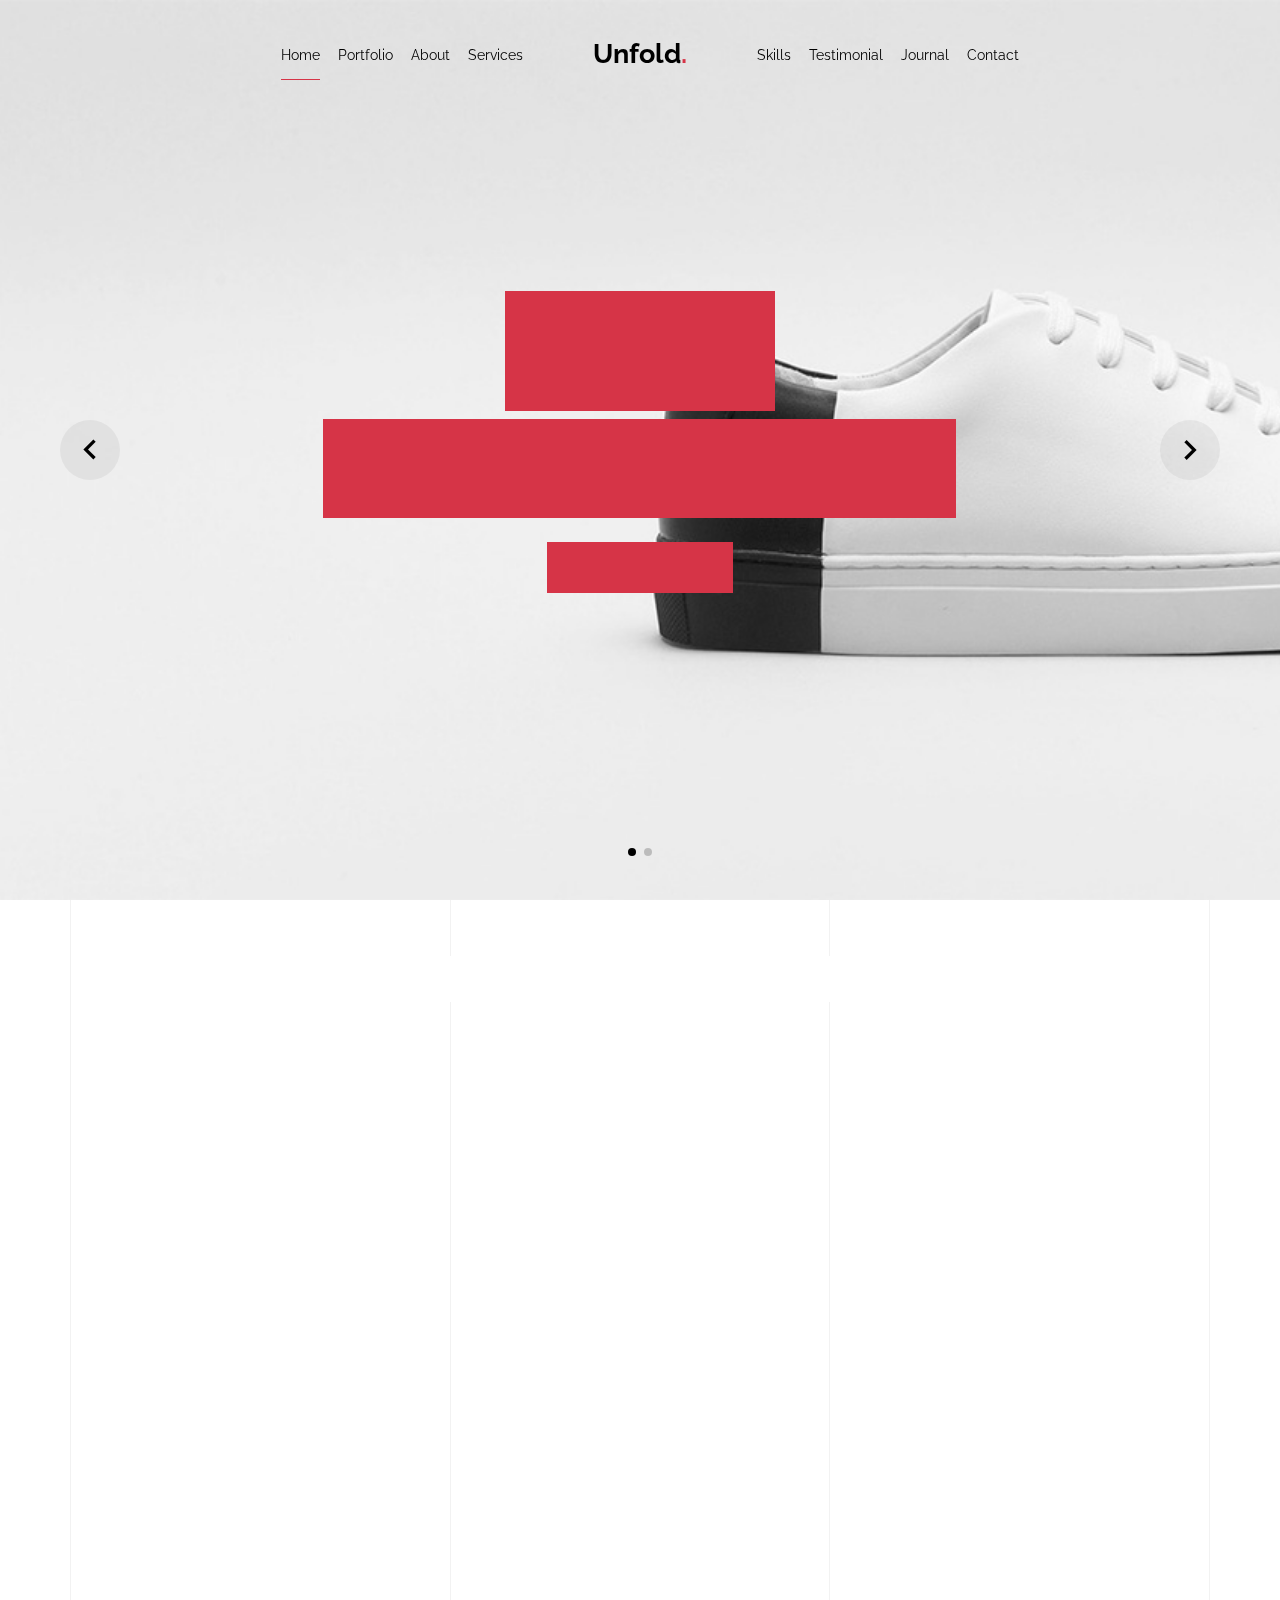
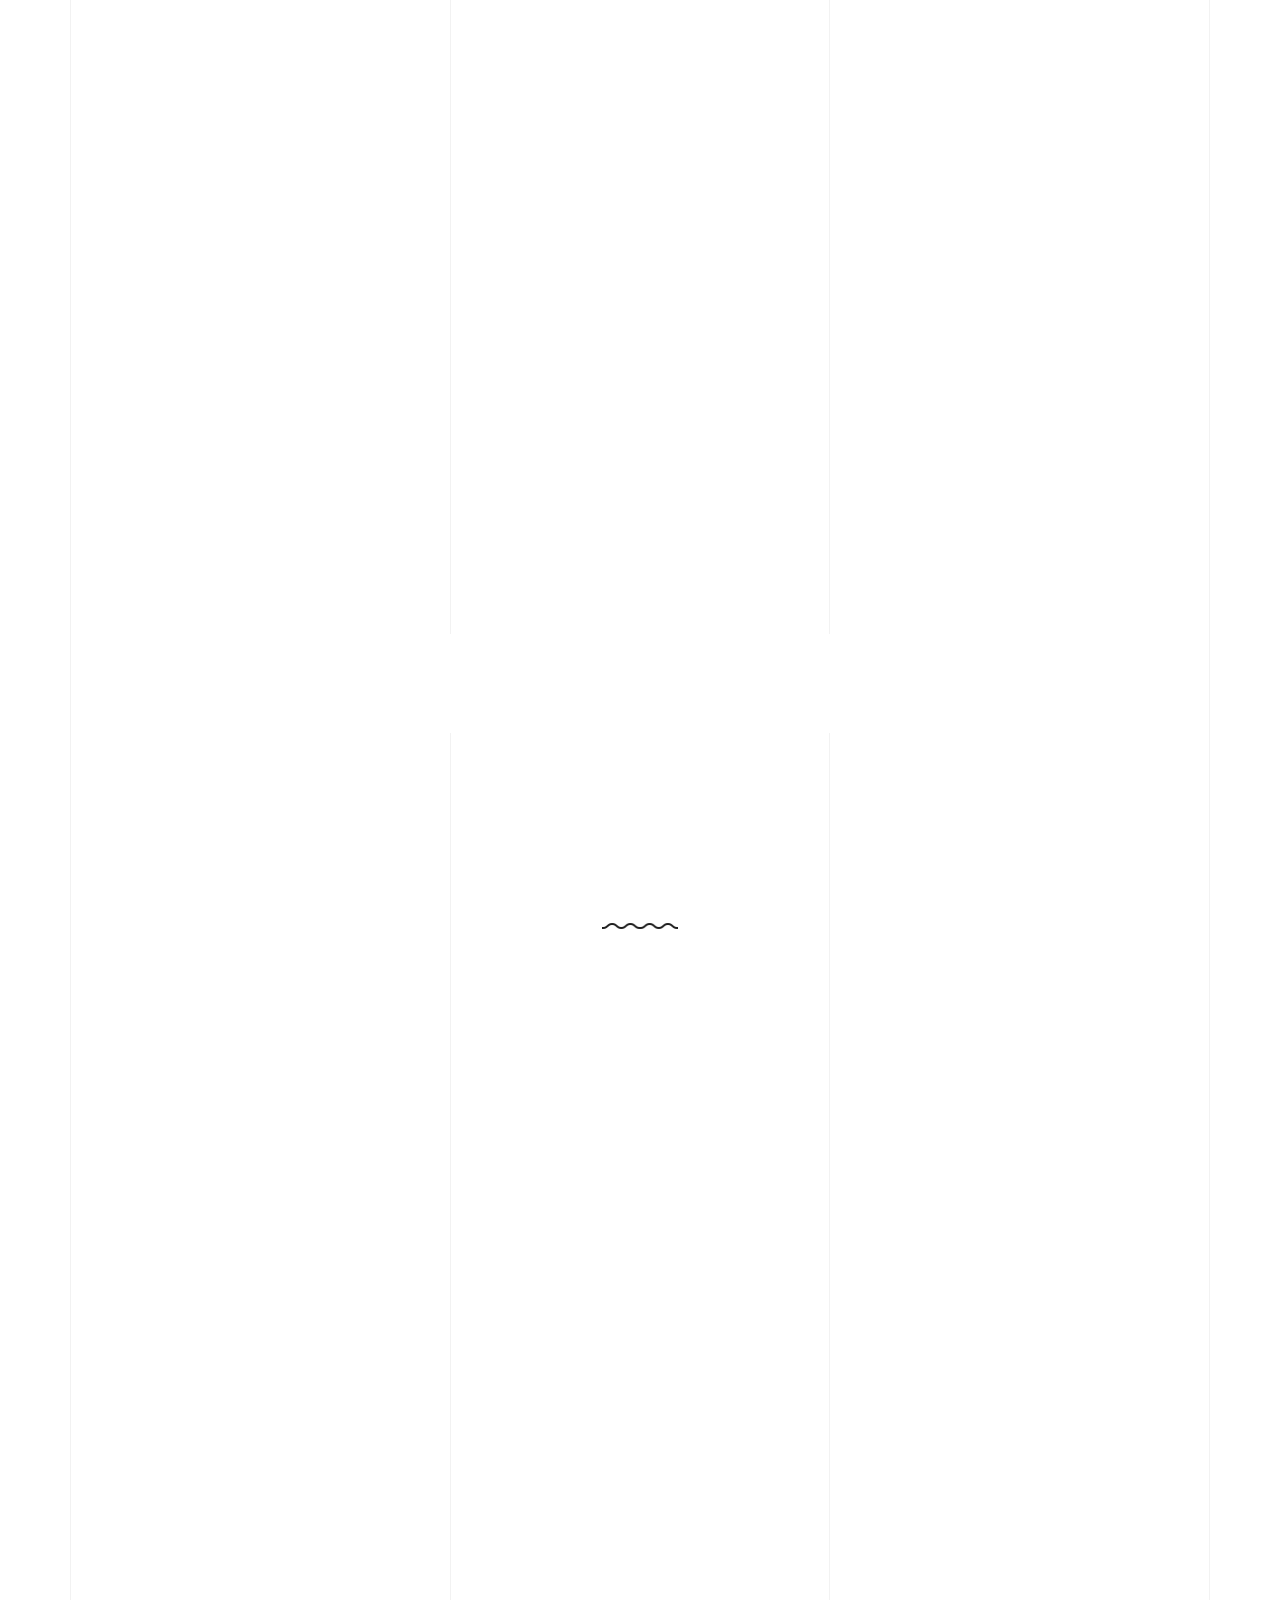
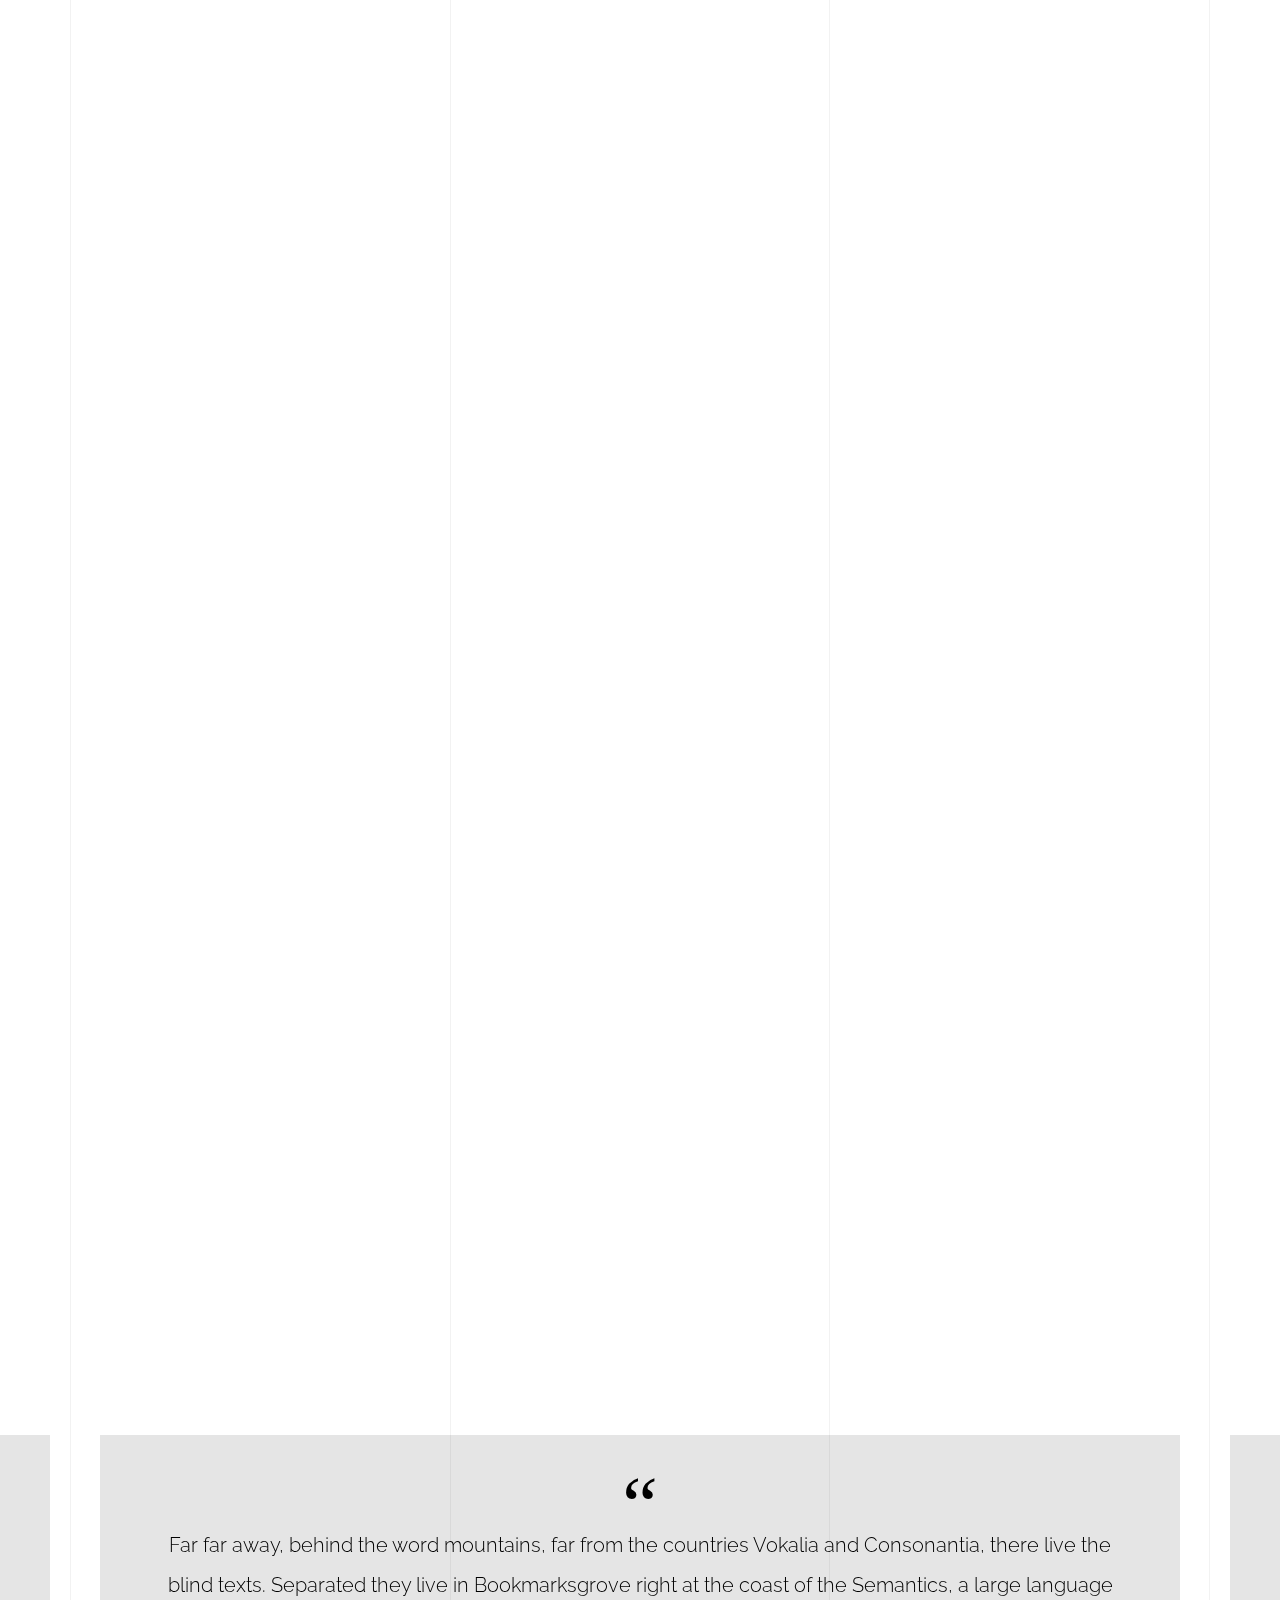
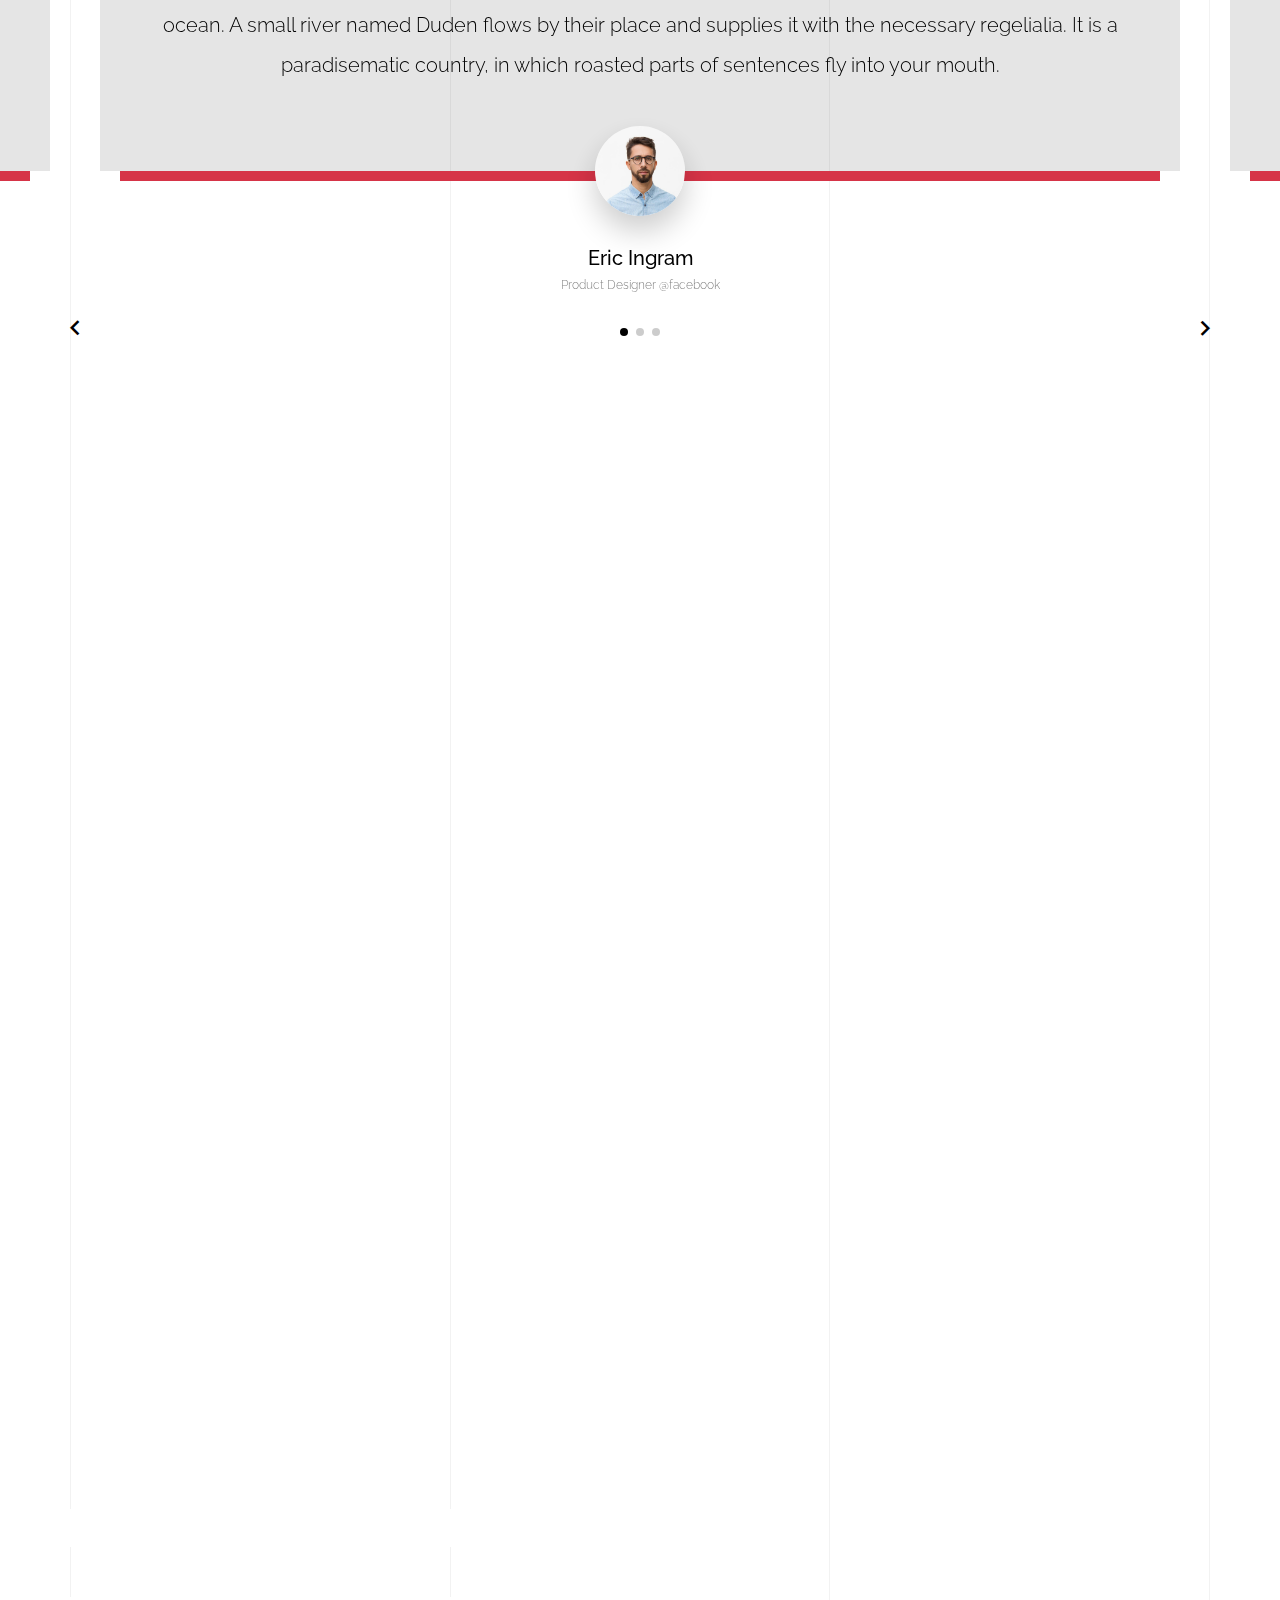
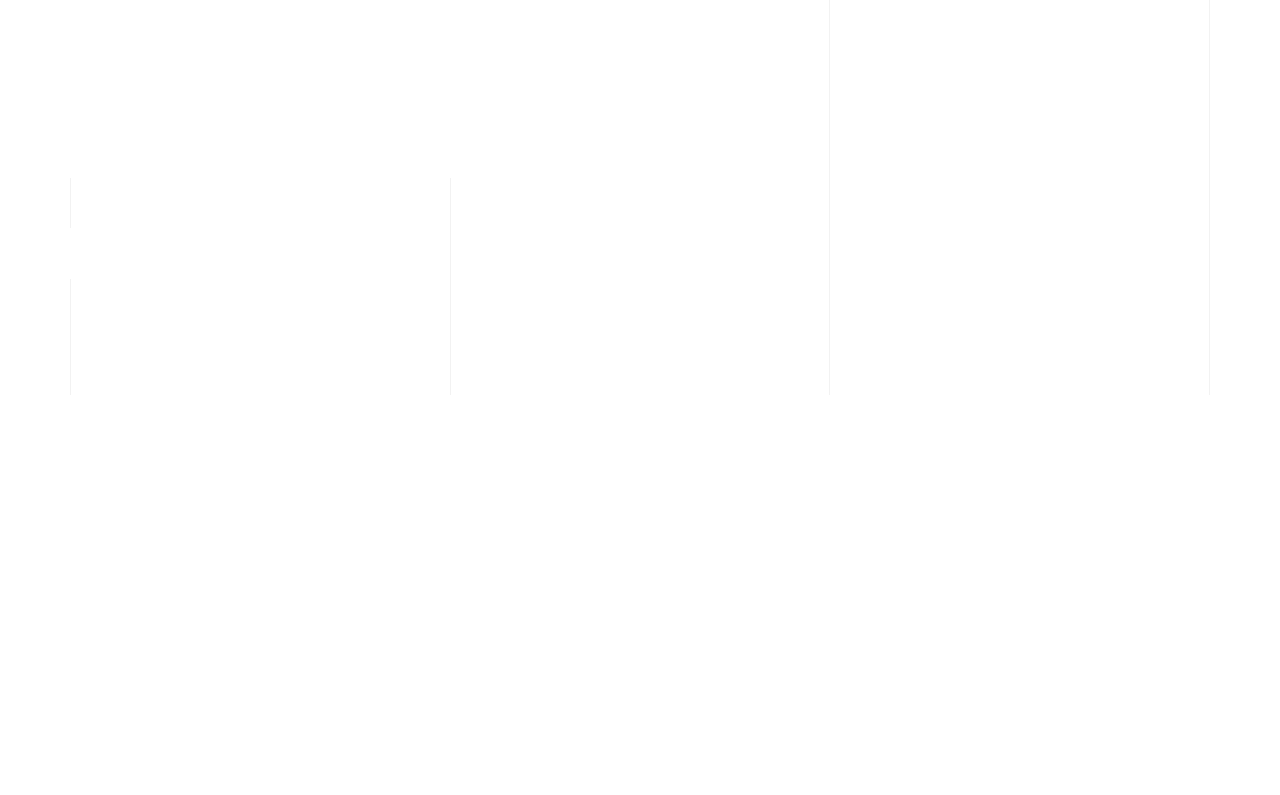
<file: light/index-hero-slider.html>
<!doctype html>
<html lang="en">
  <head>
    <title>Unfold &mdash; A onepage portfolio HTML template by Unslate.co</title>
    <meta charset="utf-8">
    <meta name="viewport" content="width=device-width, initial-scale=1, shrink-to-fit=no">

    <meta name="description" content="A onepage portfolio HTML template by Unslate.co">
    <meta name="keywords" content="html, css, javascript, jquery">
    <meta name="author" content="Unslate.co">

    <link rel="stylesheet" href="css/vendor/icomoon/style.css">
    <link rel="stylesheet" href="css/vendor/owl.carousel.min.css">
    <link rel="stylesheet" href="css/vendor/aos.css">
    <link rel="stylesheet" href="css/vendor/animate.min.css">
    <link rel="stylesheet" href="css/vendor/bootstrap.min.css">
    <link rel="stylesheet" href="css/vendor/jquery.fancybox.min.css">
    

    <!-- Theme Style -->
    <link rel="stylesheet" href="css/style.css">

  </head>
  <body data-spy="scroll" data-target=".site-nav-target" data-offset="200">

    <nav class="unslate_co--site-mobile-menu">
      <div class="close-wrap d-flex">
        <a href="#" class="d-flex ml-auto js-menu-toggle">
          <span class="close-label">Close</span>
          <div class="close-times">
            <span class="bar1"></span>
            <span class="bar2"></span>
          </div>
        </a>
      </div>
      <div class="site-mobile-inner"></div>
    </nav>


    <div class="unslate_co--site-wrap">

      <div class="unslate_co--site-inner">

        <div class="lines-wrap">
          <div class="lines-inner">
            <div class="lines"></div>
          </div>
        </div>
        <!-- END lines -->
      
      <nav class="unslate_co--site-nav dark site-nav-target">

        <div class="container">
        
          <div class="row align-items-center justify-content-between text-left">
            <div class="col-md-5 text-right">
              <ul class="site-nav-ul js-clone-nav text-left d-none d-lg-inline-block">
                <li class="has-children">
                  <a href="#home-section" class="nav-link">Home</a>
                  <ul class="dropdown">
                    <li>
                      <a href="index.html">Hero Image BG</a>
                    </li>
                    <li>
                      <a href="index-video.html">Video BG</a>
                    </li>
                    <li>
                      <a href="index-hero-slider.html">Hero Slider</a>
                    </li>
                    <li>
                      <a href="index-sidebar-menu.html">Sidebar Menu</a>
                    </li>
                    <li>
                      <a href="index-right-menu.html">Right Menu</a>
                    </li>
                  </ul>
                </li>
                <li><a href="#portfolio-section" class="nav-link">Portfolio</a></li>
                <li><a href="#about-section" class="nav-link">About</a></li>
                <li><a href="#services-section" class="nav-link">Services</a></li>
              </ul>
            </div>
            <div class="site-logo pos-absolute">
              <a href="index-hero-slider.html" class="unslate_co--site-logo">Unfold<span>.</span></a>
            </div>
            <div class="col-md-5 text-right text-lg-left">
              <ul class="site-nav-ul js-clone-nav text-left d-none d-lg-inline-block">
                <li><a href="#skills-section" class="nav-link">Skills</a></li>
                <li><a href="#testimonial-section" class="nav-link">Testimonial</a></li>
                <li><a href="#journal-section" class="nav-link">Journal</a></li>
                <li><a href="#contact-section" class="nav-link">Contact</a></li>
              </ul>

              <ul class="site-nav-ul-none-onepage text-right d-inline-block d-lg-none">
                <li><a href="#" class="js-menu-toggle">Menu</a></li>
              </ul>

            </div>
          </div>
        </div>

      </nav>
      <!-- END nav -->
      
      <div class="hero-slider-wrap">
        
        <div class="owl-carousel single-slider mb-0">
          
          <div class="cover-v1 jarallax" style="background-image: url('images/work_1_md.jpg');" id="home-section">
            <div class="container">
              <div class="row align-items-center">
                  
                <div class="col-md-7 mx-auto text-center">
                  <h1 class="heading gsap-reveal-hero">Unfold</h1>
                  <h2 class="subheading mb-4 gsap-reveal-hero">I’m Thea Hoyer A Product Designer Based In San Francisco</h2>
                  <p class="gsap-reveal-hero"><a href="#" class="btn btn-outline-pill btn-bg-white--hover btn-custom-light">Download my CV</a></p>
                </div>

              </div>
            </div>

          </div>
          <!-- END .cover-v1 -->


          <div class="cover-v1 jarallax" style="background-image: url('images/work_2_b_full.jpg');">
            <div class="container">
              <div class="row align-items-center">
                  
                <div class="col-md-12 mx-auto text-center">
                  <h1 class="heading gsap-reveal-hero">One Page Portfolio</h1>
                </div>

              </div>
            </div>

          </div>
          <!-- END .cover-v1 -->

        </div>
        <!-- END owl-carousel -->
        
      </div>

      <div class="unslate_co--section" id="portfolio-section">
        <div class="container">
          
          
          <div class="relative"><div class="loader-portfolio-wrap"><div class="loader-portfolio dark"></div></div> </div>
          <div id="portfolio-single-holder"></div>

          <div class="portfolio-wrapper">

            <div class="d-flex align-items-center mb-4 gsap-reveal gsap-reveal-filter">
              <h2 class="mr-auto heading-h2">Portfolio</h2>
              
              <a href="#" class="text-black js-filter d-inline-block d-lg-none">Filter</a>
              
              <div class="filter-wrap">
                <div class="filter ml-auto" id="filters">
                  <a href="#" class="active" data-filter="*">All</a>
                  <a href="#" data-filter=".web">Web</a>
                  <a href="#" data-filter=".branding">Branding</a>
                  <a href="#" data-filter=".illustration">Illustration</a>
                  <a href="#" data-filter=".packaging">Packaging</a>
                </div>
              </div>
            </div>


            
            <div id="posts" class="row gutter-isotope-item">
              <div class="item web branding col-sm-6 col-md-6 col-lg-4 isotope-mb-2">
                <a href="portfolio-single-1.html" class="portfolio-item ajax-load-page isotope-item gsap-reveal-img" data-id="1">
                    <div class="overlay">
                      <span class="wrap-icon icon-link2"></span>
                      <div class="portfolio-item-content">
                        <h3>Shoe Rebranding</h3>
                        <p>web, branding</p>
                      </div>
                    </div>
                    <img src="images/work_1_md.jpg" class="lazyload  img-fluid" alt="Images" />
                  </a>
              </div>
              <div class="item branding packaging illustration col-sm-6 col-md-6 col-lg-4 isotope-mb-2 ">
                <a href="portfolio-single-3.html" class="portfolio-item ajax-load-page item-portrait isotope-item gsap-reveal-img" data-id="3">
                    <div class="overlay">
                      <span class="wrap-icon icon-link2"></span>
                      <div class="portfolio-item-content">
                        <h3>Reworking</h3>
                        <p>branding, packaging, illustration</p>
                      </div>
                    </div>
                    <img src="images/work_2_md.jpg" class="lazyload  img-fluid" alt="Images" />
                  </a>
              </div>

              <div class="item branding packaging col-sm-6 col-md-6 col-lg-4 isotope-mb-2">
                <a href="portfolio-single-4.html" class="portfolio-item isotope-item ajax-load-page gsap-reveal-img" data-id="4">
                    <div class="overlay">
                      <span class="wrap-icon icon-link2"></span>
                      <div class="portfolio-item-content">
                        <h3>Modern Building</h3>
                        <p>branding, packaging</p>
                      </div>
                    </div>
                    <img src="images/work_3_md.jpg" class="lazyload  img-fluid" alt="Images" />
                  </a>
              </div>

              <div class="item web packaging col-sm-6 col-md-6 col-lg-4 isotope-mb-2">

                <a href="images/work_4_full.jpg" class="portfolio-item isotope-item gsap-reveal-img" data-fancybox="gallery" data-caption="Watch">
                    <div class="overlay">
                      <span class="wrap-icon icon-photo2"></span>
                      <div class="portfolio-item-content">
                        <h3>Watch</h3>
                        <p>web, packaging</p>
                      </div>
                    </div>
                    <img src="images/work_4_full.jpg" class="lazyload  img-fluid" alt="Images" />
                  </a>

              </div>

              <div class="item illustration packaging col-sm-6 col-md-6 col-lg-4 isotope-mb-2">
                <a href="images/work_5_md.jpg" class="portfolio-item isotope-item gsap-reveal-img" data-fancybox="gallery" data-caption="Shoe Rebranding">
                    <div class="overlay">
                      <span class="wrap-icon icon-photo2"></span>
                      <div class="portfolio-item-content">
                        <h3>Shoe Rebranding</h3>
                        <p>illustration, packaging</p>
                      </div>
                    </div>
                    <img src="images/work_5_md.jpg" class="lazyload  img-fluid" alt="Images" />
                  </a>
              </div>

              <div class="item web branding col-sm-6 col-md-6 col-lg-4 isotope-mb-2">
                <a href="portfolio-single-2.html" class="portfolio-item ajax-load-page item-portrait isotope-item gsap-reveal-img" data-id="2">
                    <div class="overlay">
                      <span class="wrap-icon icon-link2"></span>
                      <div class="portfolio-item-content">
                        <h3>Reshape</h3>
                        <p>web, branding</p>
                      </div>
                    </div>
                    <img src="images/work_6_md.jpg" class="lazyload  img-fluid" alt="Images" />
                  </a>
              </div>

              <div class="item branding packaging col-sm-6 col-md-6 col-lg-4 isotope-mb-2">
                <a href="images/work_7_a_md.jpg" class="portfolio-item item-portrait isotope-item gsap-reveal-img" data-fancybox="gallery" data-caption="Modern Building">
                    <div class="overlay">
                      <span class="wrap-icon icon-photo2"></span>
                      <div class="portfolio-item-content">
                        <h3>Modern Building</h3>
                        <p>branding, packaging</p>
                      </div>
                    </div>
                    <img src="images/work_7_a_md.jpg" class="lazyload  img-fluid" alt="Images" />
                  </a>
              </div>

              <div class="item web branding col-sm-6 col-md-6 col-lg-4 isotope-mb-2">
                <a href="https://www.youtube.com/watch?v=mwtbEGNABWU" class="portfolio-item isotope-item gsap-reveal-img" data-fancybox="gallery" data-caption="Showreel 2019">
                    <div class="overlay">
                      <span class="wrap-icon icon-play_circle_filled"></span>
                      <div class="portfolio-item-content">
                        <h3>Showreel 2019</h3>
                        <p>web, branding</p>
                      </div>
                    </div>
                    <img src="images/work_8_md.jpg" class="lazyload  img-fluid" alt="Images" />
                  </a>
              </div>

              <div class="item web illustration col-sm-6 col-md-6 col-lg-4 isotope-mb-2">
                <a href="images/work_9_a_md.jpg" class="portfolio-item isotope-item gsap-reveal-img" data-fancybox="gallery" data-caption="Render Packaging">
                    <div class="overlay">
                      <span class="wrap-icon icon-photo2"></span>
                      <div class="portfolio-item-content">
                        <h3>Render Packaging</h3>
                        <p>web, illustration</p>
                      </div>
                    </div>
                    <img src="images/work_9_a_md.jpg" class="lazyload  img-fluid" alt="Images" />
                  </a>
              </div>

            </div>
            
          </div>


        </div>
      </div>

      <div class="unslate_co--section">
        <div class="container">
          <div class="owl-carousel logo-slider">
            <div class="logo-v1 gsap-reveal">
              <img src="images/logo-google.png" alt="Image" class="img-fluid">
            </div>
            <div class="logo-v1 gsap-reveal">
              <img src="images/logo-puma.png" alt="Image" class="img-fluid">
            </div>
            <div class="logo-v1 gsap-reveal">
              <img src="images/logo-paypal.png" alt="Image" class="img-fluid">
            </div>
            <div class="logo-v1 gsap-reveal">
              <img src="images/logo-adobe.png" alt="Image" class="img-fluid">
            </div>
          </div>
        </div>
      </div>



      <div class="unslate_co--section" id="about-section">
        <div class="container">
          
          <div class="section-heading-wrap text-center mb-5">
            <h2 class="heading-h2 text-center divider"><span class="gsap-reveal">About Me</span></h2>
            <img src="images/divider.png" alt="divider" width="76">
          </div>
          

          <div class="row mt-5 justify-content-between">
            <div class="col-lg-7 mb-5 mb-lg-0" data-aos="fade-up">
              <figure class="dotted-bg gsap-reveal-img">
                <img src="images/about_me_pic.jpg" alt="Image" class="img-fluid">
              </figure>
            </div>
            <div class="col-lg-4 pr-lg-5">
              <h3 class="mb-4 heading-h3"><span class="gsap-reveal">We can make it together</span></h3>
              <p class="lead gsap-reveal">Far far away, behind the word mountains, far from the countries Vokalia and Consonantia, there <a href="#">live the blind</a> texts. </p>
              <p class="mb-4 gsap-reveal">A small river named Duden flows by their place and supplies it with the necessary regelialia. It is a paradisematic country, in which roasted parts of sentences fly into your mouth.</p>
              <p class="gsap-reveal"><a href="#" class="btn btn-outline-pill btn-custom-light">Download my CV</a></p>
            </div>
          </div>
        </div>
      </div>

      <div class="unslate_co--section" id="services-section">
        <div class="container">

          <div class="section-heading-wrap text-center mb-5">
            <h2 class="heading-h2 text-center divider"><span class="gsap-reveal">My Services</span></h2>
            <span class="gsap-reveal"><img src="images/divider.png" alt="divider" width="76"></span>
          </div>

          <div class="row gutter-v3">
            <div class="col-md-6 col-lg-4 mb-4">
              <div class="feature-v1" data-aos="fade-up" data-aos-delay="0">
                <div class="wrap-icon mb-3">
                  <img src="images/svg/001-options.svg" alt="Image" width="45">
                </div>
                <h3>Digital <br> Strategy</h3>
                <p>A small river named Duden flows by their place and supplies it with the necessary regelialia. </p>
              </div> 
            </div>
            <div class="col-md-6 col-lg-4 mb-4">
              <div class="feature-v1" data-aos="fade-up" data-aos-delay="100">
                <div class="wrap-icon mb-3">
                  <img src="images/svg/002-chat.svg" alt="Icon" width="45">
                </div>
                <h3>Web <br> Design</h3>
                <p>A small river named Duden flows by their place and supplies it with the necessary regelialia. </p>
              </div> 
            </div>
            <div class="col-md-6 col-lg-4 mb-4">
              <div class="feature-v1" data-aos="fade-up" data-aos-delay="200">
                <div class="wrap-icon mb-3">
                  <img src="images/svg/003-contact-book.svg" alt="Image" class="img-fluid" width="45">
                </div>
                <h3>User <br> Experience</h3>
                <p>A small river named Duden flows by their place and supplies it with the necessary regelialia. </p>
              </div> 
            </div>

            <div class="col-md-6 col-lg-4 mb-4">
              <div class="feature-v1" data-aos="fade-up" data-aos-delay="0">
                <div class="wrap-icon mb-3">
                  <img src="images/svg/004-percentage.svg" alt="Image" width="45">
                </div>
                <h3>Web <br> Development</h3>
                <p>A small river named Duden flows by their place and supplies it with the necessary regelialia. </p>
              </div> 
            </div>
            <div class="col-md-6 col-lg-4 mb-4">
              <div class="feature-v1" data-aos="fade-up" data-aos-delay="100">
                <div class="wrap-icon mb-3">
                  <img src="images/svg/006-goal.svg" alt="Image" width="45">
                </div>
                <h3>WordPress <br> Solutions</h3>
                <p>A small river named Duden flows by their place and supplies it with the necessary regelialia. </p>
              </div> 
            </div>
            <div class="col-md-6 col-lg-4 mb-4">
              <div class="feature-v1" data-aos="fade-up" data-aos-delay="200">
                <div class="wrap-icon mb-3">
                  <img src="images/svg/005-line-chart.svg" alt="Image" width="45">
                </div>
                <h3>Mobile <br> Applications</h3>
                <p>A small river named Duden flows by their place and supplies it with the necessary regelialia. </p>
              </div> 
            </div>

          </div>

        </div>
      </div>

      <div class="unslate_co--section section-counter" id="skills-section">
        <div class="container">
          <div class="section-heading-wrap text-center mb-5">
            <h2 class="heading-h2 text-center divider"><span class="gsap-reveal">My Skills</span></h2>
            <span class="gsap-reveal"><img src="images/divider.png" alt="divider" width="76"></span>
          </div>


          <div class="row pt-5">
            <div class="col-6 col-sm-6 mb-5 mb-lg-0 col-md-6 col-lg-3" data-aos="fade-up" data-aos-delay="0">
              <div class="counter-v1 text-center">
                <span class="number-wrap">
                  <span class="number number-counter" data-number="90">0</span>
                  <span class="append-text">%</span>
                </span>
                <span class="counter-label">WordPress</span>
              </div>
            </div>
            <div class="col-6 col-sm-6 mb-5 mb-lg-0 col-md-6 col-lg-3" data-aos="fade-up" data-aos-delay="100">
              <div class="counter-v1 text-center">
                <span class="number-wrap">
                  <span class="number number-counter" data-number="99">0</span>
                  <span class="append-text">%</span>
                </span>
                <span class="counter-label">HTML/CSS</span>
              </div>
            </div>
            <div class="col-6 col-sm-6 mb-5 mb-lg-0 col-md-6 col-lg-3" data-aos="fade-up" data-aos-delay="200">
              <div class="counter-v1 text-center">
                <span class="number-wrap">
                  <span class="number number-counter" data-number="95">0</span>
                  <span class="append-text">%</span>
                </span>
                <span class="counter-label">jQuery</span>
              </div>
            </div>
            <div class="col-6 col-sm-6 mb-5 mb-lg-0 col-md-6 col-lg-3" data-aos="fade-up" data-aos-delay="300">
              <div class="counter-v1 text-center">
                <span class="number-wrap">
                  <span class="number number-counter" data-number="100">0</span>
                  <span class="append-text">%</span>
                </span>
                <span class="counter-label">Design</span>
              </div>
            </div>
          </div>
        </div>
      </div>
      <!-- END .counter -->

      <div class="unslate_co--section" id="testimonial-section">
        <div class="container">
          <div class="section-heading-wrap text-center mb-5">
            <h2 class="heading-h2 text-center divider"><span class="gsap-reveal">My Happy Clients</span></h2>
            <span class="gsap-reveal"><img src="images/divider.png" alt="divider" width="76"></span>
          </div>
        </div>

        <div class="owl-carousel testimonial-slider">
          <div>
            <div class="testimonial-v1">
              <div class="testimonial-inner-bg">
                <span class="quote">&ldquo;</span>
                <blockquote>
                  Far far away, behind the word mountains, far from the countries Vokalia and Consonantia, there live the blind texts. Separated they live in Bookmarksgrove right at the coast of the Semantics, a large language ocean. A small river named Duden flows by their place and supplies it with the necessary regelialia. It is a paradisematic country, in which roasted parts of sentences fly into your mouth.
                </blockquote>
              </div>
              
              <div class="testimonial-author-info">
                <img src="images/person_man_1.jpg" alt="Image">
                <h3>Eric Ingram</h3>
                <span class="d-block position">Product Designer @facebook</span>
              </div>

            </div>
          </div>
          <div>
            <div class="testimonial-v1">
              <div class="testimonial-inner-bg">
                <span class="quote">&ldquo;</span>
                <blockquote>
                  Far far away, behind the word mountains, far from the countries Vokalia and Consonantia, there live the blind texts. Separated they live in Bookmarksgrove right at the coast of the Semantics, a large language ocean. A small river named Duden flows by their place and supplies it with the necessary regelialia. It is a paradisematic country, in which roasted parts of sentences fly into your mouth.
                </blockquote>
              </div>
              
              <div class="testimonial-author-info">
                <img src="images/person_man_2.jpg" alt="Image">
                <h3>Ryan Mullins</h3>
                <span class="d-block position">Product Designer @Shopify</span>
              </div>

            </div>
          </div>
          <div>
            <div class="testimonial-v1">
              <div class="testimonial-inner-bg">
                <span class="quote">&ldquo;</span>
                <blockquote>
                  Far far away, behind the word mountains, far from the countries Vokalia and Consonantia, there live the blind texts. Separated they live in Bookmarksgrove right at the coast of the Semantics, a large language ocean. A small river named Duden flows by their place and supplies it with the necessary regelialia. It is a paradisematic country, in which roasted parts of sentences fly into your mouth.
                </blockquote>
              </div>
              
              <div class="testimonial-author-info">
                <img src="images/person_woman_1.jpg" alt="Image">
                <h3>Erica Miller</h3>
                <span class="d-block position">Product Designer @Twitter</span>
              </div>

            </div>
          </div>
        </div>

      </div>
      <!-- END testimonial -->

      <div class="unslate_co--section" id="journal-section">
        <div class="container">
          <div class="section-heading-wrap text-center mb-5">
            <h2 class="heading-h2 text-center divider"><span class="gsap-reveal">My Journal</span></h2>
            <span class="gsap-reveal"><img src="images/divider.png" alt="divider" width="76"></span>
          </div>

          
          <div class="row gutter-v4 align-items-stretch">
            <div class="col-sm-6 col-md-6 col-lg-8 blog-post-entry" data-aos="fade-up" data-aos-delay="0">

              <a href="blog-single.html" class="grid-item blog-item w-100 h-100">
                <div class="overlay">
                  <div class="portfolio-item-content">
                    <h3>A Mounteering Guide For Beginners</h3>
                    <p class="post-meta">By Joefrey <span class="small">&bullet;</span> 5 mins read</p>
                  </div>
                </div>
                <img src="images/post_1.jpg" class="lazyload" alt="Image" />
              </a>


            </div>
            <div class="col-sm-6 col-md-6 col-lg-4 blog-post-entry" data-aos="fade-up" data-aos-delay="100">
              <a href="blog-single.html" class="grid-item blog-item w-100 h-100">
                <div class="overlay">
                  <div class="portfolio-item-content">
                    <h3>A Mounteering Guide For Beginners</h3>
                    <p class="post-meta">By Joefrey <span class="small">&bullet;</span> 5 mins read</p>
                  </div>
                </div>
                <img src="images/post_2.jpg" class="lazyload" alt="Image" />
              </a>
            </div>


            <div class="col-sm-6 col-md-6 col-lg-4 blog-post-entry" data-aos="fade-up" data-aos-delay="0">

              <a href="blog-single.html" class="grid-item blog-item w-100 h-100">
                <div class="overlay">
                  <div class="portfolio-item-content">
                    <h3>A Mounteering Guide For Beginners</h3>
                    <p class="post-meta">By Joefrey <span class="small">&bullet;</span> 5 mins read</p>
                  </div>
                </div>
                <img src="images/post_3.jpg" class="lazyload" alt="Image" />
              </a>


            </div>
            <div class="col-sm-6 col-md-6 col-lg-4 blog-post-entry" data-aos="fade-up" data-aos-delay="100">
              <a href="blog-single.html" class="grid-item blog-item w-100 h-100">
                <div class="overlay">
                  <div class="portfolio-item-content">
                    <h3>A Mounteering Guide For Beginners</h3>
                    <p class="post-meta">By Joefrey <span class="small">&bullet;</span> 5 mins read</p>
                  </div>
                </div>
                <img src="images/post_4.jpg" class="lazyload" alt="Image" />
              </a>
            </div>

            <div class="col-sm-6 col-md-6 col-lg-4 blog-post-entry" data-aos="fade-up" data-aos-delay="200">
              <a href="blog-single.html" class="grid-item blog-item w-100 h-100">
                <div class="overlay">
                  <div class="portfolio-item-content">
                    <h3>A Mounteering Guide For Beginners</h3>
                    <p class="post-meta">By Joefrey <span class="small">&bullet;</span> 5 mins read</p>
                  </div>
                </div>
                <img src="images/post_5.jpg" class="lazyload" alt="Image" />
              </a>
            </div>


          </div>

        </div>
      </div>
      <!-- END blog posts -->


      <div class="unslate_co--section" id="contact-section">
        <div class="container">
          <div class="section-heading-wrap text-center mb-5">
            <h2 class="heading-h2 text-center divider"><span class="gsap-reveal">Get In Touch</span></h2>
            <span class="gsap-reveal"><img src="images/divider.png" alt="divider" width="76"></span>
          </div>


          <div class="row justify-content-between">
            
            <div class="col-md-6">
              <form method="post" class="form-outline-style-v1" id="contactForm">
                <div class="form-group row mb-0">

                  <div class="col-lg-6 form-group gsap-reveal">
                    <label for="name">Name</label>
                    <input name="name" type="text" class="form-control" id="name">
                  </div>
                  <div class="col-lg-6 form-group gsap-reveal">
                    <label for="email">Email</label>
                    <input name="email" type="email" class="form-control" id="email">
                  </div>
                  <div class="col-lg-12 form-group gsap-reveal">
                    <label for="message">Write your message...</label>
                    <textarea name="message" id="message" cols="30" rows="7" class="form-control"></textarea>
                  </div>
                </div>
                <div class="form-group row gsap-reveal">
                    <div class="col-md-12 d-flex align-items-center">
                      <input type="submit" class="btn btn-outline-pill btn-custom-light mr-3" value="Send Message">
                      <span class="submitting"></span>
                    </div>
                  </div>
              </form>
              <div id="form-message-warning" class="mt-4"></div> 
              <div id="form-message-success">
                Your message was sent, thank you!
              </div>

            </div>

            <div class="col-md-4">
              <div class="contact-info-v1">
                <div class="gsap-reveal d-block">
                  <span class="d-block contact-info-label">Email</span>
                  <a href="#" class="contact-info-val">info@unslate.co</a>
                </div>
                <div class="gsap-reveal d-block">
                  <span class="d-block contact-info-label">Phone</span>
                  <a href="#" class="contact-info-val">+12 345 6789 012</a>
                </div>
                <div class="gsap-reveal d-block">
                  <span class="d-block contact-info-label">Address</span>
                  <address class="contact-info-val">273 South Riverview Rd. <br> New York, NY 10011</address>
                </div>
              </div>
            </div>

          </div>
        </div>
      </div>
      </div> 

      <footer class="unslate_co--footer unslate_co--section">
        <div class="container">
          <div class="row justify-content-center">
            <div class="col-md-7">
              
              <div class="footer-site-logo"><a href="#">Unfold<span>.</span></a></div>

              <ul class="footer-site-social">
                <li><a href="#">Facebook</a></li>
                <li><a href="#">Twitter</a></li>
                <li><a href="#">Instagram</a></li>
                <li><a href="#">Dribbble</a></li>
                <li><a href="#">Behance</a></li>
              </ul>

              <p class="site-copyright">
                <small>&copy; 2020 <a href="#">Unfold</a>. All Rights Reserved. Design with <span class="icon-heart text-danger"></span> by <a href="#">Unslate.co</a>.</small>
              </p>

            </div>
          </div>
        </div>
      </footer>

      
    </div>

    <!-- Loader -->
    <div id="unslate_co--overlayer"></div>
    <div class="site-loader-wrap">
      <div class="site-loader dark"></div>
    </div>

    <script src="js/scripts-dist.js"></script>
    <script src="js/main.js"></script>

    <!-- Global site tag (gtag.js) - Google Analytics -->
<script async src="https://www.googletagmanager.com/gtag/js?id=UA-157808202-1"></script>
<script>
  window.dataLayer = window.dataLayer || [];
  function gtag(){dataLayer.push(arguments);}
  gtag('js', new Date());

  gtag('config', 'UA-157808202-1');
</script>

  </body>
</html>
</file>
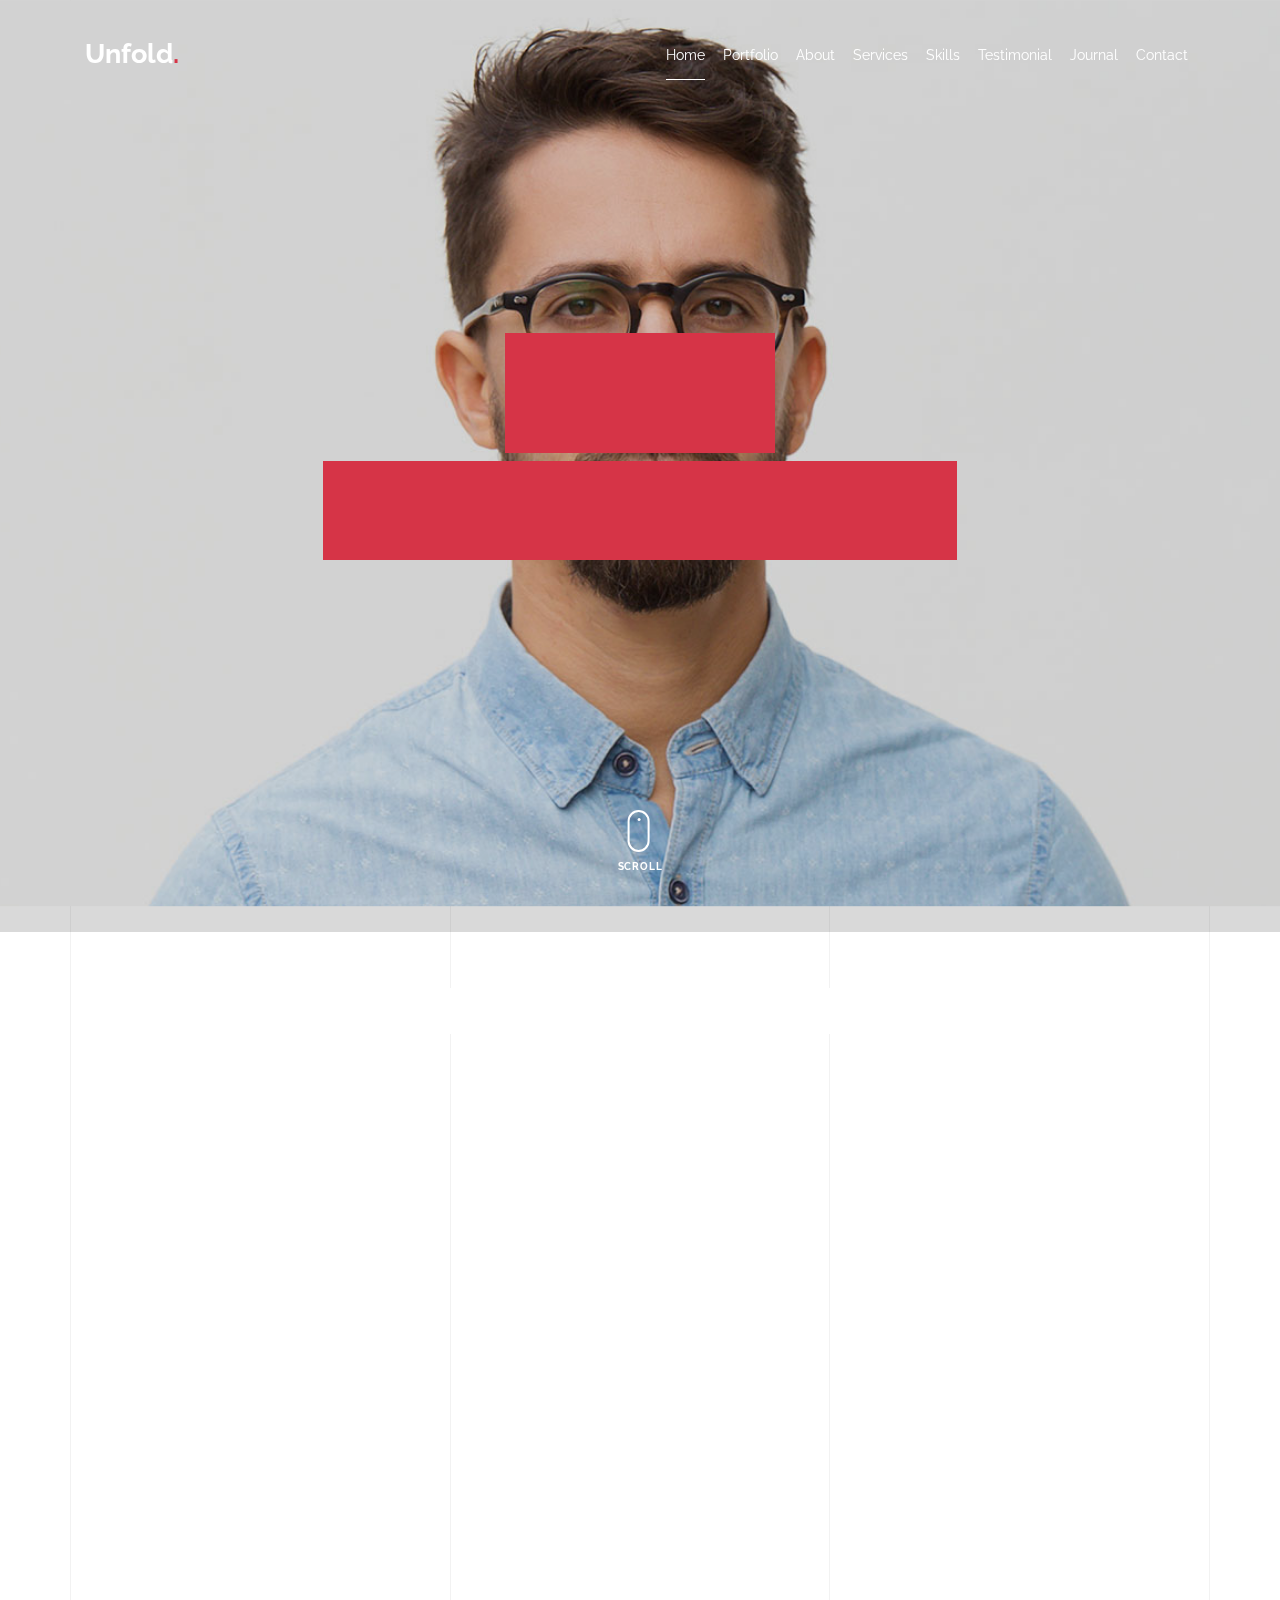
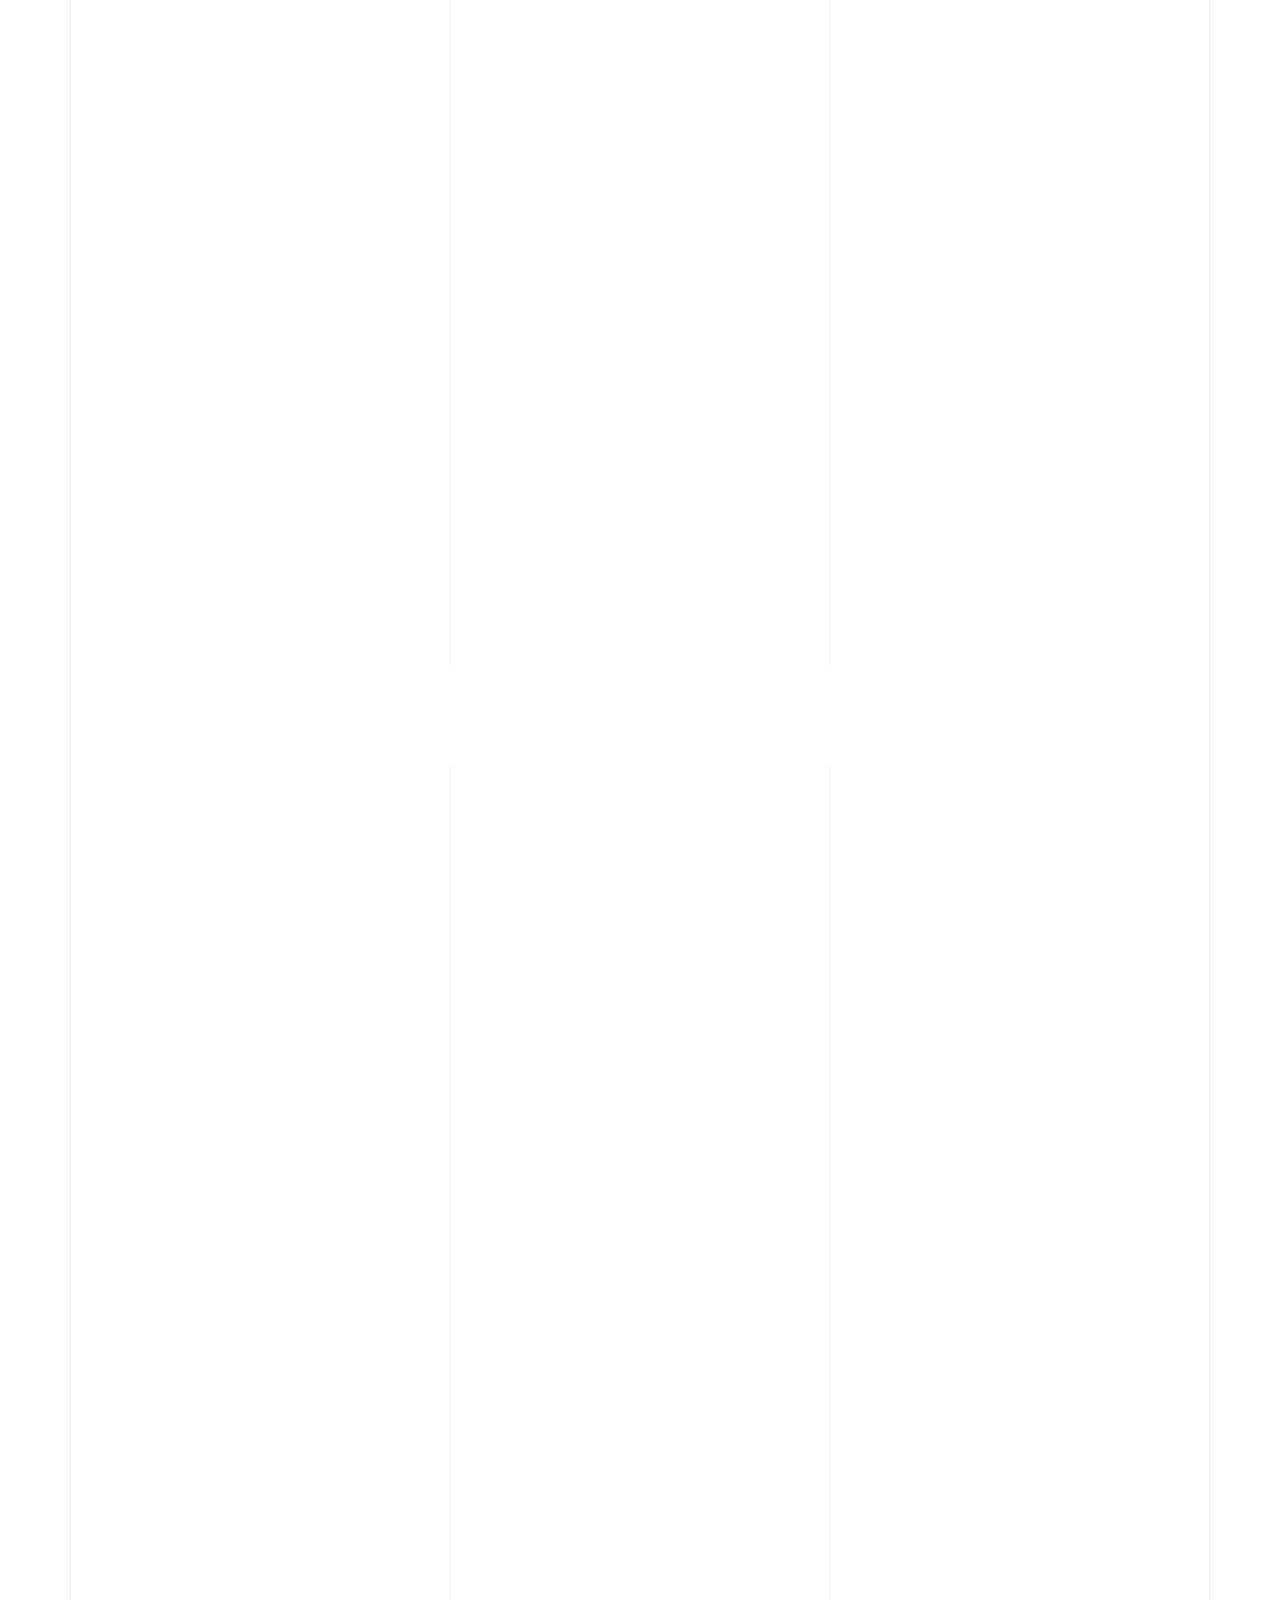
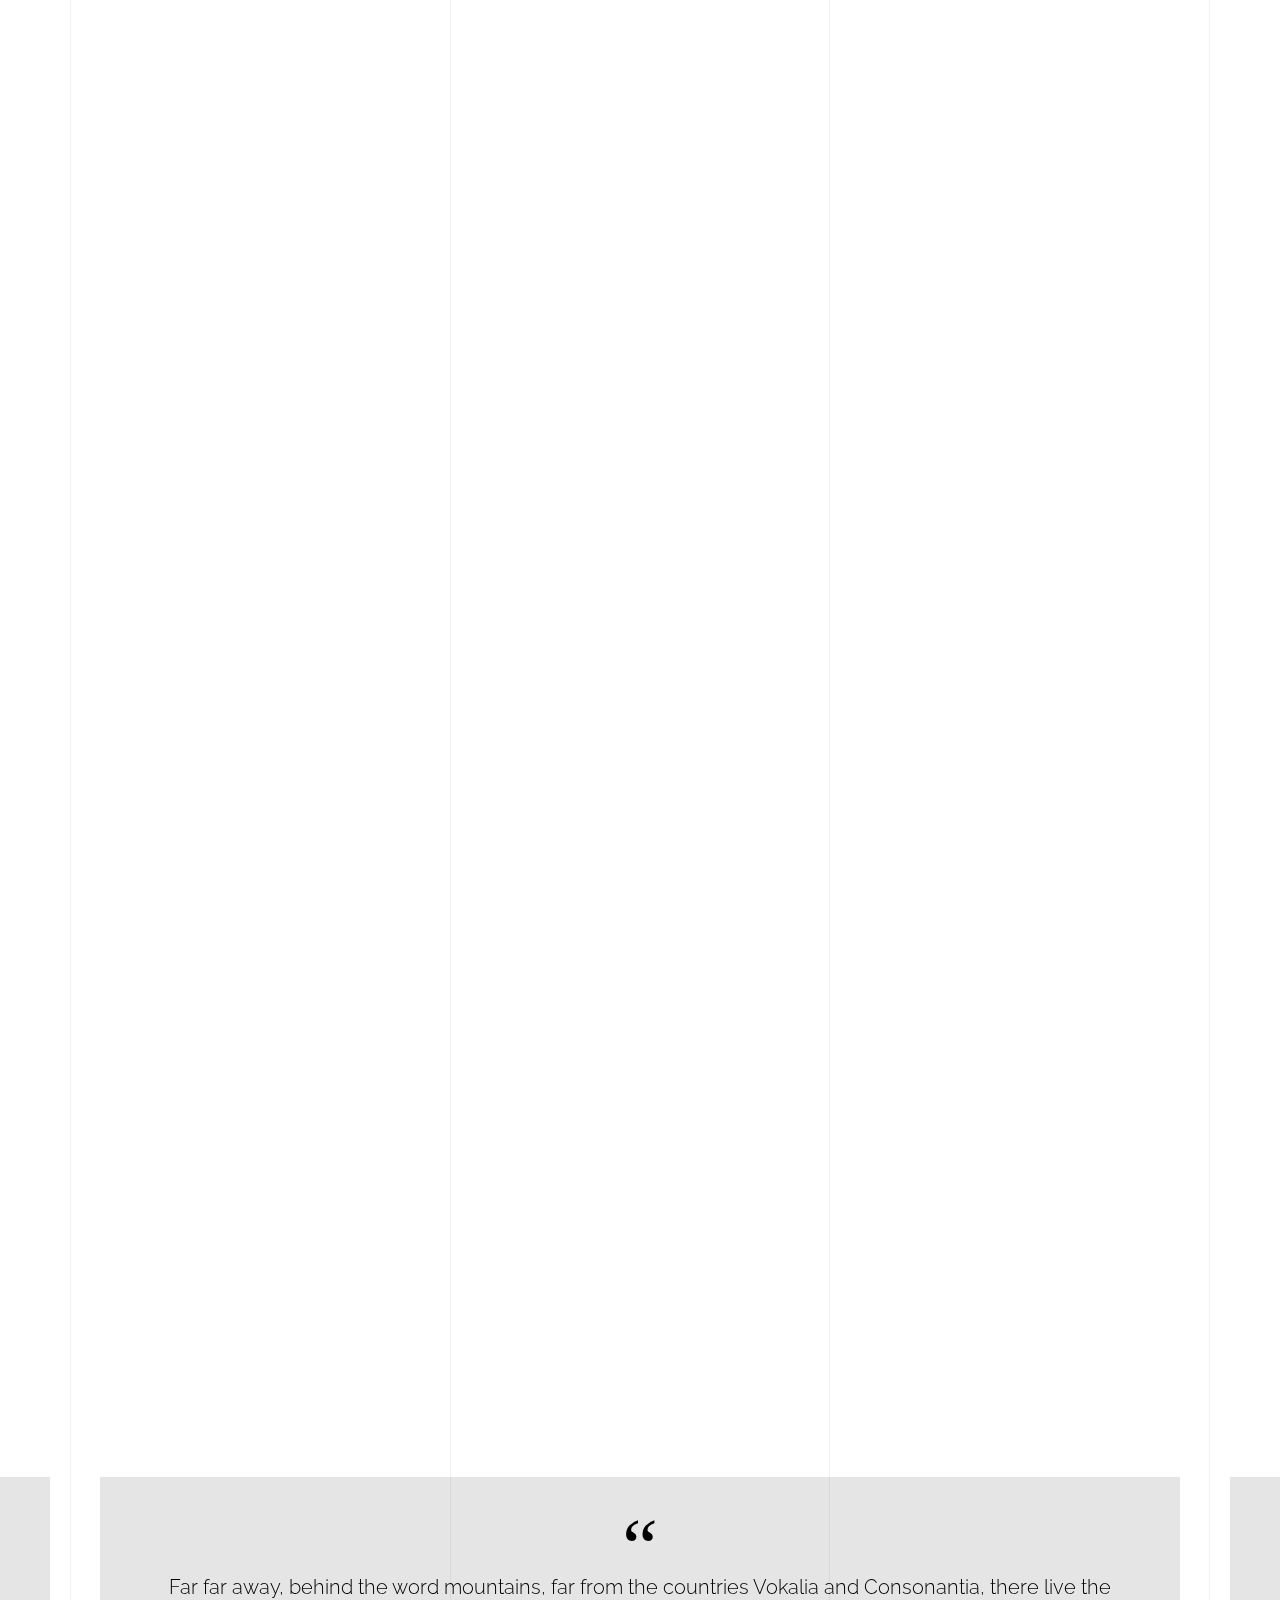
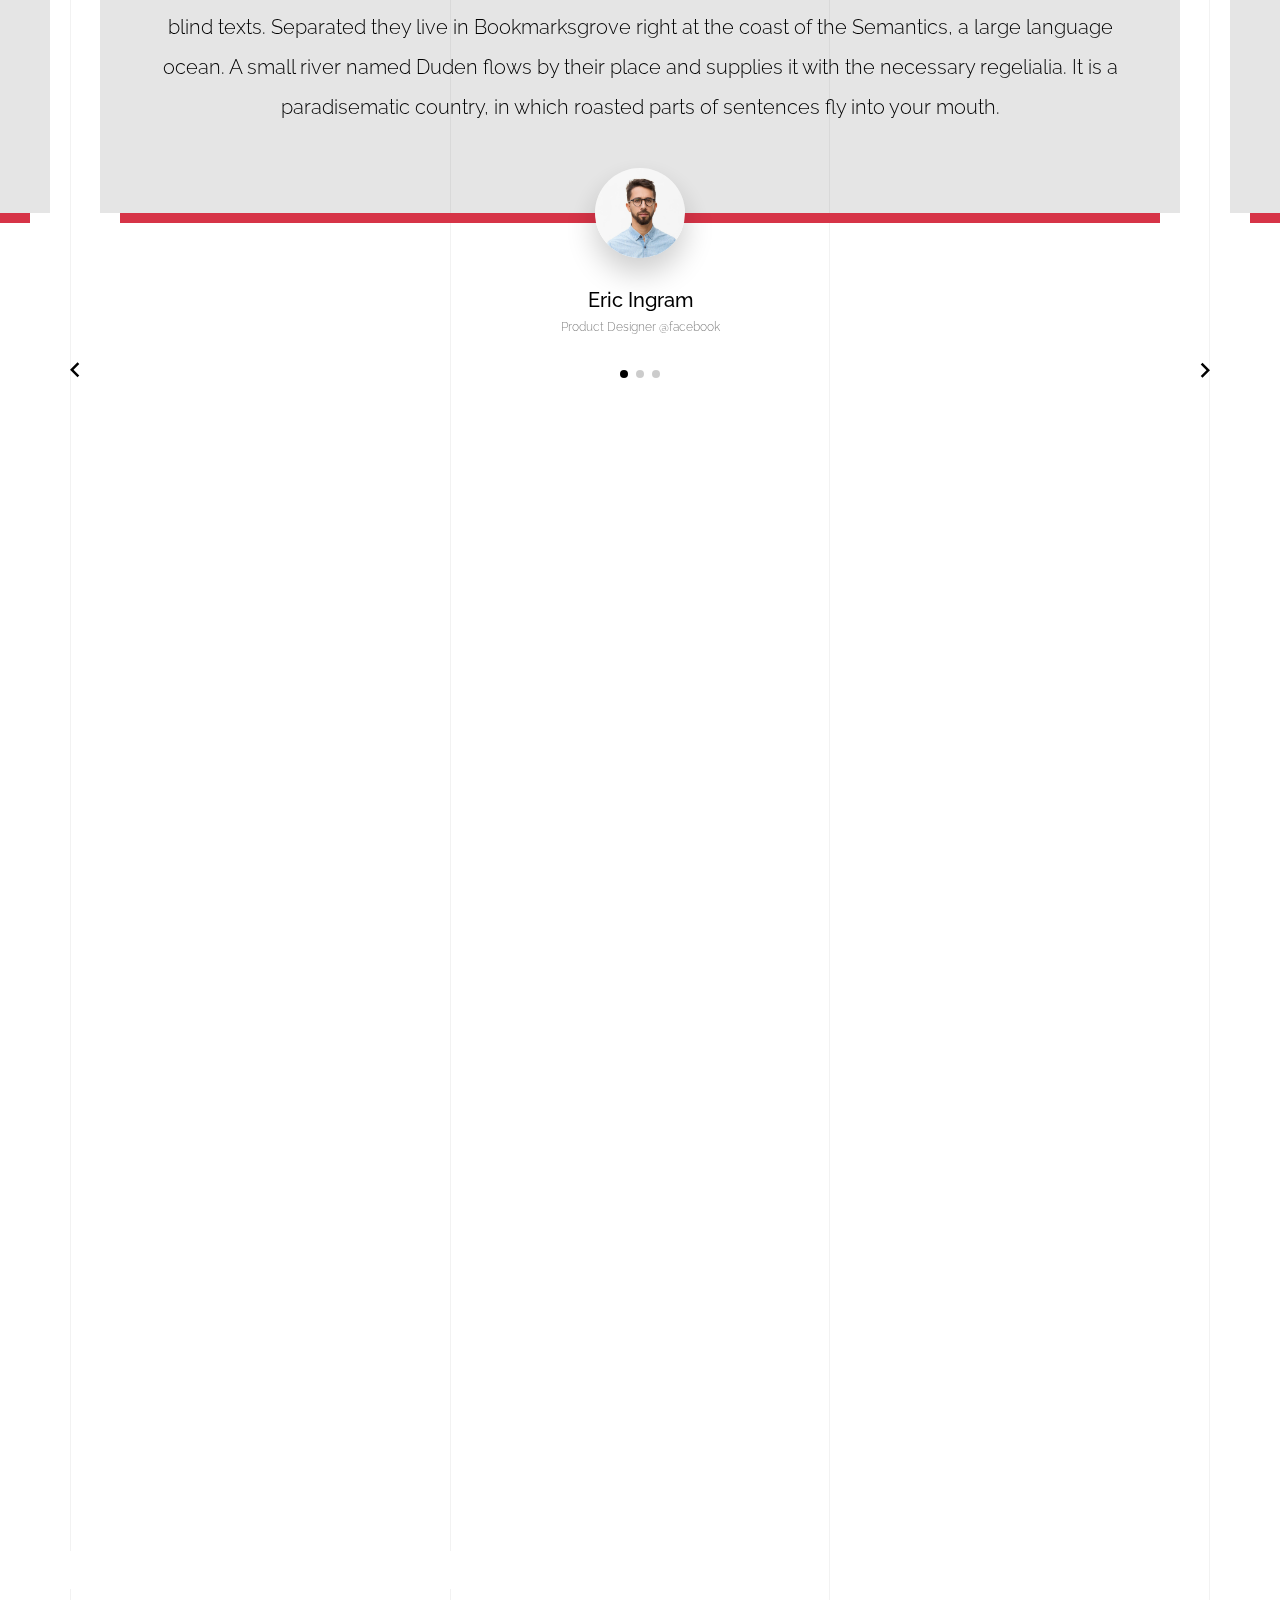
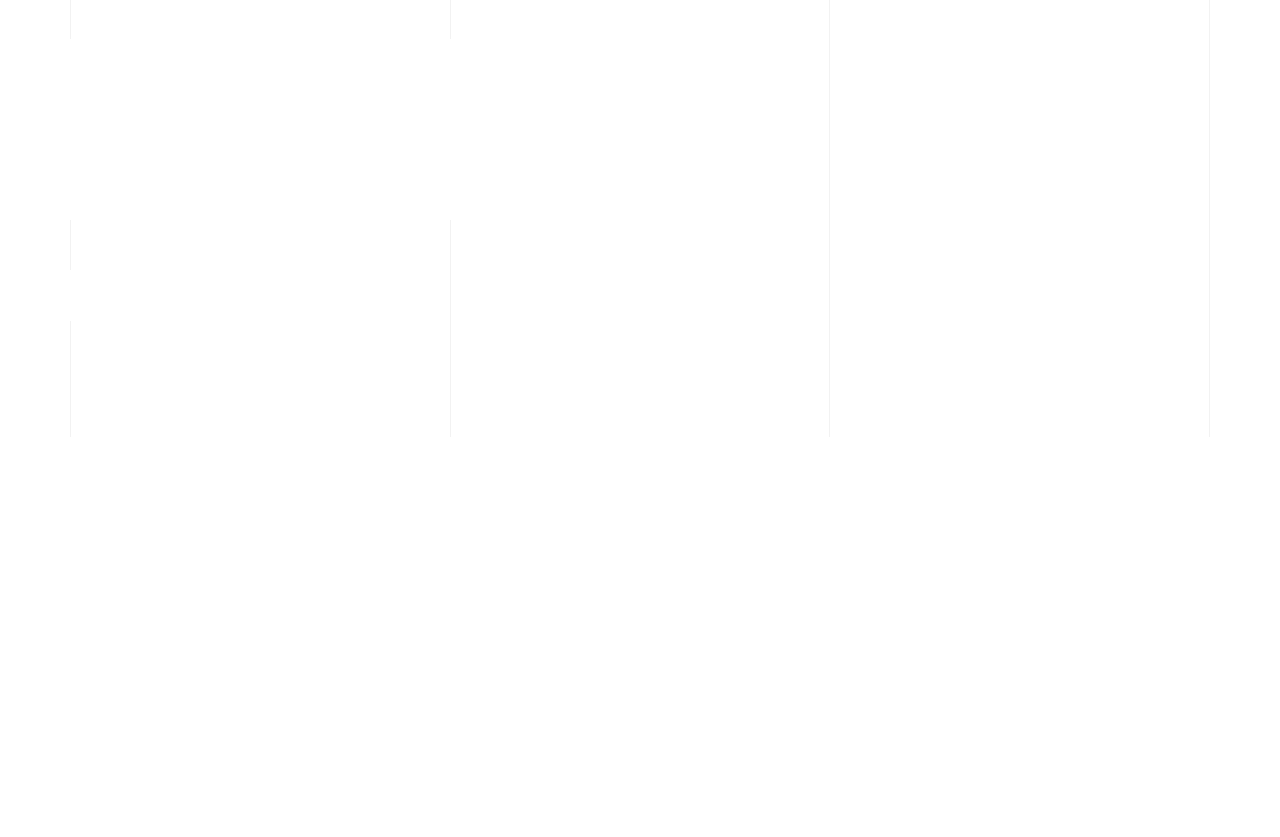
<file: light/index-right-menu.html>
<!doctype html>
<html lang="en">
  <head>
    <title>Unfold &mdash; A onepage portfolio HTML template by Unslate.co</title>
    <meta charset="utf-8">
    <meta name="viewport" content="width=device-width, initial-scale=1, shrink-to-fit=no">

    <meta name="description" content="A onepage portfolio HTML template by Unslate.co">
    <meta name="keywords" content="html, css, javascript, jquery">
    <meta name="author" content="Unslate.co">

    <link rel="stylesheet" href="css/vendor/icomoon/style.css">
    <link rel="stylesheet" href="css/vendor/owl.carousel.min.css">
    <link rel="stylesheet" href="css/vendor/aos.css">
    <link rel="stylesheet" href="css/vendor/animate.min.css">
    <link rel="stylesheet" href="css/vendor/bootstrap.min.css">
    <link rel="stylesheet" href="css/vendor/jquery.fancybox.min.css">
    

    <!-- Theme Style -->
    <link rel="stylesheet" href="css/style.css">

  </head>
  <body data-spy="scroll" data-target=".site-nav-target" data-offset="200">

    <nav class="unslate_co--site-mobile-menu">
      <div class="close-wrap d-flex">
        <a href="#" class="d-flex ml-auto js-menu-toggle">
          <span class="close-label">Close</span>
          <div class="close-times">
            <span class="bar1"></span>
            <span class="bar2"></span>
          </div>
        </a>
      </div>
      <div class="site-mobile-inner"></div>
    </nav>


    <div class="unslate_co--site-wrap">

      <div class="unslate_co--site-inner">

        <div class="lines-wrap">
          <div class="lines-inner">
            <div class="lines"></div>
          </div>
        </div>
        <!-- END lines -->
      
      <nav class="unslate_co--site-nav site-nav-target">

        <div class="container">
        
          <div class="row align-items-center justify-content-between text-left">

            <div class="col-3">
              <div class="site-logo">
                <a href="index-right-menu.html" class="unslate_co--site-logo">Unfold<span>.</span></a>
              </div>
            </div>
            <div class="col text-right">
              <ul class="site-nav-ul js-clone-nav text-left d-none d-lg-inline-block">
                <li class="has-children">
                  <a href="#home-section" class="nav-link">Home</a>
                  <ul class="dropdown">
                    <li>
                      <a href="index.html">Hero Image BG</a>
                    </li>
                    <li>
                      <a href="index-video.html">Video BG</a>
                    </li>
                    <li>
                      <a href="index-hero-slider.html">Hero Slider</a>
                    </li>
                    <li>
                      <a href="index-sidebar-menu.html">Sidebar Menu</a>
                    </li>
                    <li>
                      <a href="index-right-menu.html">Right Menu</a>
                    </li>
                  </ul>
                </li>
                <li><a href="#portfolio-section" class="nav-link">Portfolio</a></li>
                <li><a href="#about-section" class="nav-link">About</a></li>
                <li><a href="#services-section" class="nav-link">Services</a></li>
                <li><a href="#skills-section" class="nav-link">Skills</a></li>
                <li><a href="#testimonial-section" class="nav-link">Testimonial</a></li>
                <li><a href="#journal-section" class="nav-link">Journal</a></li>
                <li><a href="#contact-section" class="nav-link">Contact</a></li>
              </ul>

              <ul class="site-nav-ul-none-onepage text-right d-inline-block d-lg-none">
                <li><a href="#" class="js-menu-toggle">Menu</a></li>
              </ul>
            </div>
            
          </div>
        </div>

      </nav>
      <!-- END nav -->

      <div class="cover-v1 jarallax overlay" style="background-image: url('images/cover_bg_1.jpg');" id="home-section">
        <div class="container">
          <div class="row align-items-center">
              
            <div class="col-md-7 mx-auto text-center">
              <h1 class="heading gsap-reveal-hero text-white">Unfold</h1>
              <h2 class="subheading gsap-reveal-hero text-white">I’m Eric Woodman A Product Designer Based In San Francisco</h2>
            </div>

          </div>
        </div>


        <!-- dov -->
        <a href="#portfolio-section" class="mouse-wrap smoothscroll">
          <span class="mouse">
            <span class="scroll"></span>
          </span>
          <span class="mouse-label">Scroll</span>
        </a>

      </div>
      <!-- END .cover-v1 -->

      <div class="unslate_co--section" id="portfolio-section">
        <div class="container">
          
          
          <div class="relative"><div class="loader-portfolio-wrap"><div class="loader-portfolio dark"></div></div> </div>
          <div id="portfolio-single-holder"></div>

          <div class="portfolio-wrapper">

            <div class="d-flex align-items-center mb-4 gsap-reveal gsap-reveal-filter">
              <h2 class="mr-auto heading-h2">Portfolio</h2>
              
              <a href="#" class="text-black js-filter d-inline-block d-lg-none">Filter</a>
              
              <div class="filter-wrap">
                <div class="filter ml-auto" id="filters">
                  <a href="#" class="active" data-filter="*">All</a>
                  <a href="#" data-filter=".web">Web</a>
                  <a href="#" data-filter=".branding">Branding</a>
                  <a href="#" data-filter=".illustration">Illustration</a>
                  <a href="#" data-filter=".packaging">Packaging</a>
                </div>
              </div>
            </div>


            
            <div id="posts" class="row gutter-isotope-item">
              <div class="item web branding col-sm-6 col-md-6 col-lg-4 isotope-mb-2">
                <a href="portfolio-single-1.html" class="portfolio-item ajax-load-page isotope-item gsap-reveal-img" data-id="1">
                    <div class="overlay">
                      <span class="wrap-icon icon-link2"></span>
                      <div class="portfolio-item-content">
                        <h3>Shoe Rebranding</h3>
                        <p>web, branding</p>
                      </div>
                    </div>
                    <img src="images/work_1_md.jpg" class="lazyload  img-fluid" alt="Images" />
                  </a>
              </div>
              <div class="item branding packaging illustration col-sm-6 col-md-6 col-lg-4 isotope-mb-2 ">
                <a href="portfolio-single-3.html" class="portfolio-item ajax-load-page item-portrait isotope-item gsap-reveal-img" data-id="3">
                    <div class="overlay">
                      <span class="wrap-icon icon-link2"></span>
                      <div class="portfolio-item-content">
                        <h3>Reworking</h3>
                        <p>branding, packaging, illustration</p>
                      </div>
                    </div>
                    <img src="images/work_2_md.jpg" class="lazyload  img-fluid" alt="Images" />
                  </a>
              </div>

              <div class="item branding packaging col-sm-6 col-md-6 col-lg-4 isotope-mb-2">
                <a href="portfolio-single-4.html" class="portfolio-item isotope-item ajax-load-page gsap-reveal-img" data-id="4">
                    <div class="overlay">
                      <span class="wrap-icon icon-link2"></span>
                      <div class="portfolio-item-content">
                        <h3>Modern Building</h3>
                        <p>branding, packaging</p>
                      </div>
                    </div>
                    <img src="images/work_3_md.jpg" class="lazyload  img-fluid" alt="Images" />
                  </a>
              </div>

              <div class="item web packaging col-sm-6 col-md-6 col-lg-4 isotope-mb-2">

                <a href="images/work_4_full.jpg" class="portfolio-item isotope-item gsap-reveal-img" data-fancybox="gallery" data-caption="Watch">
                    <div class="overlay">
                      <span class="wrap-icon icon-photo2"></span>
                      <div class="portfolio-item-content">
                        <h3>Watch</h3>
                        <p>web, packaging</p>
                      </div>
                    </div>
                    <img src="images/work_4_full.jpg" class="lazyload  img-fluid" alt="Images" />
                  </a>

              </div>

              <div class="item illustration packaging col-sm-6 col-md-6 col-lg-4 isotope-mb-2">
                <a href="images/work_5_md.jpg" class="portfolio-item isotope-item gsap-reveal-img" data-fancybox="gallery" data-caption="Shoe Rebranding">
                    <div class="overlay">
                      <span class="wrap-icon icon-photo2"></span>
                      <div class="portfolio-item-content">
                        <h3>Shoe Rebranding</h3>
                        <p>illustration, packaging</p>
                      </div>
                    </div>
                    <img src="images/work_5_md.jpg" class="lazyload  img-fluid" alt="Images" />
                  </a>
              </div>

              <div class="item web branding col-sm-6 col-md-6 col-lg-4 isotope-mb-2">
                <a href="portfolio-single-2.html" class="portfolio-item ajax-load-page item-portrait isotope-item gsap-reveal-img" data-id="2">
                    <div class="overlay">
                      <span class="wrap-icon icon-link2"></span>
                      <div class="portfolio-item-content">
                        <h3>Reshape</h3>
                        <p>web, branding</p>
                      </div>
                    </div>
                    <img src="images/work_6_md.jpg" class="lazyload  img-fluid" alt="Images" />
                  </a>
              </div>

              <div class="item branding packaging col-sm-6 col-md-6 col-lg-4 isotope-mb-2">
                <a href="images/work_7_a_md.jpg" class="portfolio-item item-portrait isotope-item gsap-reveal-img" data-fancybox="gallery" data-caption="Modern Building">
                    <div class="overlay">
                      <span class="wrap-icon icon-photo2"></span>
                      <div class="portfolio-item-content">
                        <h3>Modern Building</h3>
                        <p>branding, packaging</p>
                      </div>
                    </div>
                    <img src="images/work_7_a_md.jpg" class="lazyload  img-fluid" alt="Images" />
                  </a>
              </div>

              <div class="item web branding col-sm-6 col-md-6 col-lg-4 isotope-mb-2">
                <a href="https://www.youtube.com/watch?v=mwtbEGNABWU" class="portfolio-item isotope-item gsap-reveal-img" data-fancybox="gallery" data-caption="Showreel 2019">
                    <div class="overlay">
                      <span class="wrap-icon icon-play_circle_filled"></span>
                      <div class="portfolio-item-content">
                        <h3>Showreel 2019</h3>
                        <p>web, branding</p>
                      </div>
                    </div>
                    <img src="images/work_8_md.jpg" class="lazyload  img-fluid" alt="Images" />
                  </a>
              </div>

              <div class="item web illustration col-sm-6 col-md-6 col-lg-4 isotope-mb-2">
                <a href="images/work_9_a_md.jpg" class="portfolio-item isotope-item gsap-reveal-img" data-fancybox="gallery" data-caption="Render Packaging">
                    <div class="overlay">
                      <span class="wrap-icon icon-photo2"></span>
                      <div class="portfolio-item-content">
                        <h3>Render Packaging</h3>
                        <p>web, illustration</p>
                      </div>
                    </div>
                    <img src="images/work_9_a_md.jpg" class="lazyload  img-fluid" alt="Images" />
                  </a>
              </div>

            </div>
            
          </div>


        </div>
      </div>


      <div class="unslate_co--section">
        <div class="container">
          <div class="owl-carousel logo-slider">
            <div class="logo-v1 gsap-reveal">
              <img src="images/logo-google.png" alt="Image" class="img-fluid">
            </div>
            <div class="logo-v1 gsap-reveal">
              <img src="images/logo-puma.png" alt="Image" class="img-fluid">
            </div>
            <div class="logo-v1 gsap-reveal">
              <img src="images/logo-paypal.png" alt="Image" class="img-fluid">
            </div>
            <div class="logo-v1 gsap-reveal">
              <img src="images/logo-adobe.png" alt="Image" class="img-fluid">
            </div>
          </div>
        </div>
      </div>



      <div class="unslate_co--section" id="about-section">
        <div class="container">
          
          <div class="section-heading-wrap text-center mb-5">
            <h2 class="heading-h2 text-center divider"><span class="gsap-reveal">About Me</span></h2>
            <span class="gsap-reveal"><img src="images/divider.png" alt="divider" width="76"></span>
          </div>
          

          <div class="row mt-5 justify-content-between">
            <div class="col-lg-7 mb-5 mb-lg-0" data-aos="fade-up">
              <figure class="dotted-bg gsap-reveal-img">
                <img src="images/about_me_pic.jpg" alt="Image" class="img-fluid">
              </figure>
            </div>
            <div class="col-lg-4 pr-lg-5">
              <h3 class="mb-4 heading-h3"><span class="gsap-reveal">We can make it together</span></h3>
              <p class="lead gsap-reveal">Far far away, behind the word mountains, far from the countries Vokalia and Consonantia, there <a href="#">live the blind</a> texts. </p>
              <p class="mb-4 gsap-reveal">A small river named Duden flows by their place and supplies it with the necessary regelialia. It is a paradisematic country, in which roasted parts of sentences fly into your mouth.</p>
              <p class="gsap-reveal"><a href="#" class="btn btn-outline-pill btn-custom-light">Download my CV</a></p>
            </div>
          </div>
        </div>
      </div>

      <div class="unslate_co--section" id="services-section">
        <div class="container">

          <div class="section-heading-wrap text-center mb-5">
            <h2 class="heading-h2 text-center divider"><span class="gsap-reveal">My Services</span></h2>
            <span class="gsap-reveal"><img src="images/divider.png" alt="divider" width="76"></span>
          </div>

          <div class="row gutter-v3">
            <div class="col-md-6 col-lg-4 mb-4">
              <div class="feature-v1" data-aos="fade-up" data-aos-delay="0">
                <div class="wrap-icon mb-3">
                  <img src="images/svg/001-options.svg" alt="Image" width="45">
                </div>
                <h3>Digital <br> Strategy</h3>
                <p>A small river named Duden flows by their place and supplies it with the necessary regelialia. </p>
              </div> 
            </div>
            <div class="col-md-6 col-lg-4 mb-4">
              <div class="feature-v1" data-aos="fade-up" data-aos-delay="100">
                <div class="wrap-icon mb-3">
                  <img src="images/svg/002-chat.svg" alt="Icon" width="45">
                </div>
                <h3>Web <br> Design</h3>
                <p>A small river named Duden flows by their place and supplies it with the necessary regelialia. </p>
              </div> 
            </div>
            <div class="col-md-6 col-lg-4 mb-4">
              <div class="feature-v1" data-aos="fade-up" data-aos-delay="200">
                <div class="wrap-icon mb-3">
                  <img src="images/svg/003-contact-book.svg" alt="Image" class="img-fluid" width="45">
                </div>
                <h3>User <br> Experience</h3>
                <p>A small river named Duden flows by their place and supplies it with the necessary regelialia. </p>
              </div> 
            </div>

            <div class="col-md-6 col-lg-4 mb-4">
              <div class="feature-v1" data-aos="fade-up" data-aos-delay="0">
                <div class="wrap-icon mb-3">
                  <img src="images/svg/004-percentage.svg" alt="Image" width="45">
                </div>
                <h3>Web <br> Development</h3>
                <p>A small river named Duden flows by their place and supplies it with the necessary regelialia. </p>
              </div> 
            </div>
            <div class="col-md-6 col-lg-4 mb-4">
              <div class="feature-v1" data-aos="fade-up" data-aos-delay="100">
                <div class="wrap-icon mb-3">
                  <img src="images/svg/006-goal.svg" alt="Image" width="45">
                </div>
                <h3>WordPress <br> Solutions</h3>
                <p>A small river named Duden flows by their place and supplies it with the necessary regelialia. </p>
              </div> 
            </div>
            <div class="col-md-6 col-lg-4 mb-4">
              <div class="feature-v1" data-aos="fade-up" data-aos-delay="200">
                <div class="wrap-icon mb-3">
                  <img src="images/svg/005-line-chart.svg" alt="Image" width="45">
                </div>
                <h3>Mobile <br> Applications</h3>
                <p>A small river named Duden flows by their place and supplies it with the necessary regelialia. </p>
              </div> 
            </div>

          </div>

        </div>
      </div>

      <div class="unslate_co--section section-counter" id="skills-section">
        <div class="container">
          <div class="section-heading-wrap text-center mb-5">
            <h2 class="heading-h2 text-center divider"><span class="gsap-reveal">My Skills</span></h2>
            <span class="gsap-reveal"><img src="images/divider.png" alt="divider" width="76"></span>
          </div>


          <div class="row pt-5">
            <div class="col-6 col-sm-6 mb-5 mb-lg-0 col-md-6 col-lg-3" data-aos="fade-up" data-aos-delay="0">
              <div class="counter-v1 text-center">
                <span class="number-wrap">
                  <span class="number number-counter" data-number="90">0</span>
                  <span class="append-text">%</span>
                </span>
                <span class="counter-label">WordPress</span>
              </div>
            </div>
            <div class="col-6 col-sm-6 mb-5 mb-lg-0 col-md-6 col-lg-3" data-aos="fade-up" data-aos-delay="100">
              <div class="counter-v1 text-center">
                <span class="number-wrap">
                  <span class="number number-counter" data-number="99">0</span>
                  <span class="append-text">%</span>
                </span>
                <span class="counter-label">HTML/CSS</span>
              </div>
            </div>
            <div class="col-6 col-sm-6 mb-5 mb-lg-0 col-md-6 col-lg-3" data-aos="fade-up" data-aos-delay="200">
              <div class="counter-v1 text-center">
                <span class="number-wrap">
                  <span class="number number-counter" data-number="95">0</span>
                  <span class="append-text">%</span>
                </span>
                <span class="counter-label">jQuery</span>
              </div>
            </div>
            <div class="col-6 col-sm-6 mb-5 mb-lg-0 col-md-6 col-lg-3" data-aos="fade-up" data-aos-delay="300">
              <div class="counter-v1 text-center">
                <span class="number-wrap">
                  <span class="number number-counter" data-number="100">0</span>
                  <span class="append-text">%</span>
                </span>
                <span class="counter-label">Design</span>
              </div>
            </div>
          </div>
        </div>
      </div>
      <!-- END .counter -->

      <div class="unslate_co--section" id="testimonial-section">
        <div class="container">
          <div class="section-heading-wrap text-center mb-5">
            <h2 class="heading-h2 text-center divider"><span class="gsap-reveal">My Happy Clients</span></h2>
            <span class="gsap-reveal"><img src="images/divider.png" alt="divider" width="76"></span>
          </div>
        </div>

        <div class="owl-carousel testimonial-slider">
          <div>
            <div class="testimonial-v1">
              <div class="testimonial-inner-bg">
                <span class="quote">&ldquo;</span>
                <blockquote>
                  Far far away, behind the word mountains, far from the countries Vokalia and Consonantia, there live the blind texts. Separated they live in Bookmarksgrove right at the coast of the Semantics, a large language ocean. A small river named Duden flows by their place and supplies it with the necessary regelialia. It is a paradisematic country, in which roasted parts of sentences fly into your mouth.
                </blockquote>
              </div>
              
              <div class="testimonial-author-info">
                <img src="images/person_man_1.jpg" alt="Image">
                <h3>Eric Ingram</h3>
                <span class="d-block position">Product Designer @facebook</span>
              </div>

            </div>
          </div>
          <div>
            <div class="testimonial-v1">
              <div class="testimonial-inner-bg">
                <span class="quote">&ldquo;</span>
                <blockquote>
                  Far far away, behind the word mountains, far from the countries Vokalia and Consonantia, there live the blind texts. Separated they live in Bookmarksgrove right at the coast of the Semantics, a large language ocean. A small river named Duden flows by their place and supplies it with the necessary regelialia. It is a paradisematic country, in which roasted parts of sentences fly into your mouth.
                </blockquote>
              </div>
              
              <div class="testimonial-author-info">
                <img src="images/person_man_2.jpg" alt="Image">
                <h3>Ryan Mullins</h3>
                <span class="d-block position">Product Designer @Shopify</span>
              </div>

            </div>
          </div>
          <div>
            <div class="testimonial-v1">
              <div class="testimonial-inner-bg">
                <span class="quote">&ldquo;</span>
                <blockquote>
                  Far far away, behind the word mountains, far from the countries Vokalia and Consonantia, there live the blind texts. Separated they live in Bookmarksgrove right at the coast of the Semantics, a large language ocean. A small river named Duden flows by their place and supplies it with the necessary regelialia. It is a paradisematic country, in which roasted parts of sentences fly into your mouth.
                </blockquote>
              </div>
              
              <div class="testimonial-author-info">
                <img src="images/person_woman_1.jpg" alt="Image">
                <h3>Erica Miller</h3>
                <span class="d-block position">Product Designer @Twitter</span>
              </div>

            </div>
          </div>
        </div>

      </div>
      <!-- END testimonial -->

      <div class="unslate_co--section" id="journal-section">
        <div class="container">
          <div class="section-heading-wrap text-center mb-5">
            <h2 class="heading-h2 text-center divider"><span class="gsap-reveal">My Journal</span></h2>
            <span class="gsap-reveal"><img src="images/divider.png" alt="divider" width="76"></span>
          </div>

          
          <div class="row gutter-v4 align-items-stretch">
            <div class="col-sm-6 col-md-6 col-lg-8 blog-post-entry" data-aos="fade-up" data-aos-delay="0">

              <a href="blog-single.html" class="grid-item blog-item w-100 h-100">
                <div class="overlay">
                  <div class="portfolio-item-content">
                    <h3>A Mounteering Guide For Beginners</h3>
                    <p class="post-meta">By Joefrey <span class="small">&bullet;</span> 5 mins read</p>
                  </div>
                </div>
                <img src="images/post_1.jpg" class="lazyload" alt="Image" />
              </a>


            </div>
            <div class="col-sm-6 col-md-6 col-lg-4 blog-post-entry" data-aos="fade-up" data-aos-delay="100">
              <a href="blog-single.html" class="grid-item blog-item w-100 h-100">
                <div class="overlay">
                  <div class="portfolio-item-content">
                    <h3>A Mounteering Guide For Beginners</h3>
                    <p class="post-meta">By Joefrey <span class="small">&bullet;</span> 5 mins read</p>
                  </div>
                </div>
                <img src="images/post_2.jpg" class="lazyload" alt="Image" />
              </a>
            </div>


            <div class="col-sm-6 col-md-6 col-lg-4 blog-post-entry" data-aos="fade-up" data-aos-delay="0">

              <a href="blog-single.html" class="grid-item blog-item w-100 h-100">
                <div class="overlay">
                  <div class="portfolio-item-content">
                    <h3>A Mounteering Guide For Beginners</h3>
                    <p class="post-meta">By Joefrey <span class="small">&bullet;</span> 5 mins read</p>
                  </div>
                </div>
                <img src="images/post_3.jpg" class="lazyload" alt="Image" />
              </a>


            </div>
            <div class="col-sm-6 col-md-6 col-lg-4 blog-post-entry" data-aos="fade-up" data-aos-delay="100">
              <a href="blog-single.html" class="grid-item blog-item w-100 h-100">
                <div class="overlay">
                  <div class="portfolio-item-content">
                    <h3>A Mounteering Guide For Beginners</h3>
                    <p class="post-meta">By Joefrey <span class="small">&bullet;</span> 5 mins read</p>
                  </div>
                </div>
                <img src="images/post_4.jpg" class="lazyload" alt="Image" />
              </a>
            </div>

            <div class="col-sm-6 col-md-6 col-lg-4 blog-post-entry" data-aos="fade-up" data-aos-delay="200">
              <a href="blog-single.html" class="grid-item blog-item w-100 h-100">
                <div class="overlay">
                  <div class="portfolio-item-content">
                    <h3>A Mounteering Guide For Beginners</h3>
                    <p class="post-meta">By Joefrey <span class="small">&bullet;</span> 5 mins read</p>
                  </div>
                </div>
                <img src="images/post_5.jpg" class="lazyload" alt="Image" />
              </a>
            </div>


          </div>

        </div>
      </div>
      <!-- END blog posts -->


      <div class="unslate_co--section" id="contact-section">
        <div class="container">
          <div class="section-heading-wrap text-center mb-5">
            <h2 class="heading-h2 text-center divider"><span class="gsap-reveal">Get In Touch</span></h2>
            <span class="gsap-reveal"><img src="images/divider.png" alt="divider" width="76"></span>
          </div>


          <div class="row justify-content-between">
            
            <div class="col-md-6">
              <form method="post" class="form-outline-style-v1" id="contactForm">
                <div class="form-group row mb-0">

                  <div class="col-lg-6 form-group gsap-reveal">
                    <label for="name">Name</label>
                    <input name="name" type="text" class="form-control" id="name">
                  </div>
                  <div class="col-lg-6 form-group gsap-reveal">
                    <label for="email">Email</label>
                    <input name="email" type="email" class="form-control" id="email">
                  </div>
                  <div class="col-lg-12 form-group gsap-reveal">
                    <label for="message">Write your message...</label>
                    <textarea name="message" id="message" cols="30" rows="7" class="form-control"></textarea>
                  </div>
                </div>
                <div class="form-group row gsap-reveal">
                    <div class="col-md-12 d-flex align-items-center">
                      <input type="submit" class="btn btn-outline-pill btn-custom-light mr-3" value="Send Message">
                      <span class="submitting"></span>
                    </div>
                  </div>
              </form>
              <div id="form-message-warning" class="mt-4"></div> 
              <div id="form-message-success">
                Your message was sent, thank you!
              </div>

            </div>

            <div class="col-md-4">
              <div class="contact-info-v1">
                <div class="gsap-reveal d-block">
                  <span class="d-block contact-info-label">Email</span>
                  <a href="#" class="contact-info-val">info@unslate.co</a>
                </div>
                <div class="gsap-reveal d-block">
                  <span class="d-block contact-info-label">Phone</span>
                  <a href="#" class="contact-info-val">+12 345 6789 012</a>
                </div>
                <div class="gsap-reveal d-block">
                  <span class="d-block contact-info-label">Address</span>
                  <address class="contact-info-val">273 South Riverview Rd. <br> New York, NY 10011</address>
                </div>
              </div>
            </div>

          </div>
        </div>
      </div>
      </div>

      <footer class="unslate_co--footer unslate_co--section">
        <div class="container">
          <div class="row justify-content-center">
            <div class="col-md-7">
              
              <div class="footer-site-logo"><a href="#">Unfold<span>.</span></a></div>

              <ul class="footer-site-social">
                <li><a href="#">Facebook</a></li>
                <li><a href="#">Twitter</a></li>
                <li><a href="#">Instagram</a></li>
                <li><a href="#">Dribbble</a></li>
                <li><a href="#">Behance</a></li>
              </ul>

              <p class="site-copyright">
                <small>&copy; 2020 <a href="#">Unfold</a>. All Rights Reserved. Design with <span class="icon-heart text-danger"></span> by <a href="#">Unslate.co</a>.</small>
              </p>

            </div>
          </div>
        </div>
      </footer>

      
    </div>

    <!-- Loader -->
    <div id="unslate_co--overlayer"></div>
    <div class="site-loader-wrap">
      <div class="site-loader dark"></div>
    </div>

    <script src="js/scripts-dist.js"></script>
    <script src="js/main.js"></script>

    <!-- Global site tag (gtag.js) - Google Analytics -->
<script async src="https://www.googletagmanager.com/gtag/js?id=UA-157808202-1"></script>
<script>
  window.dataLayer = window.dataLayer || [];
  function gtag(){dataLayer.push(arguments);}
  gtag('js', new Date());

  gtag('config', 'UA-157808202-1');
</script>

  </body>
</html>
</file>
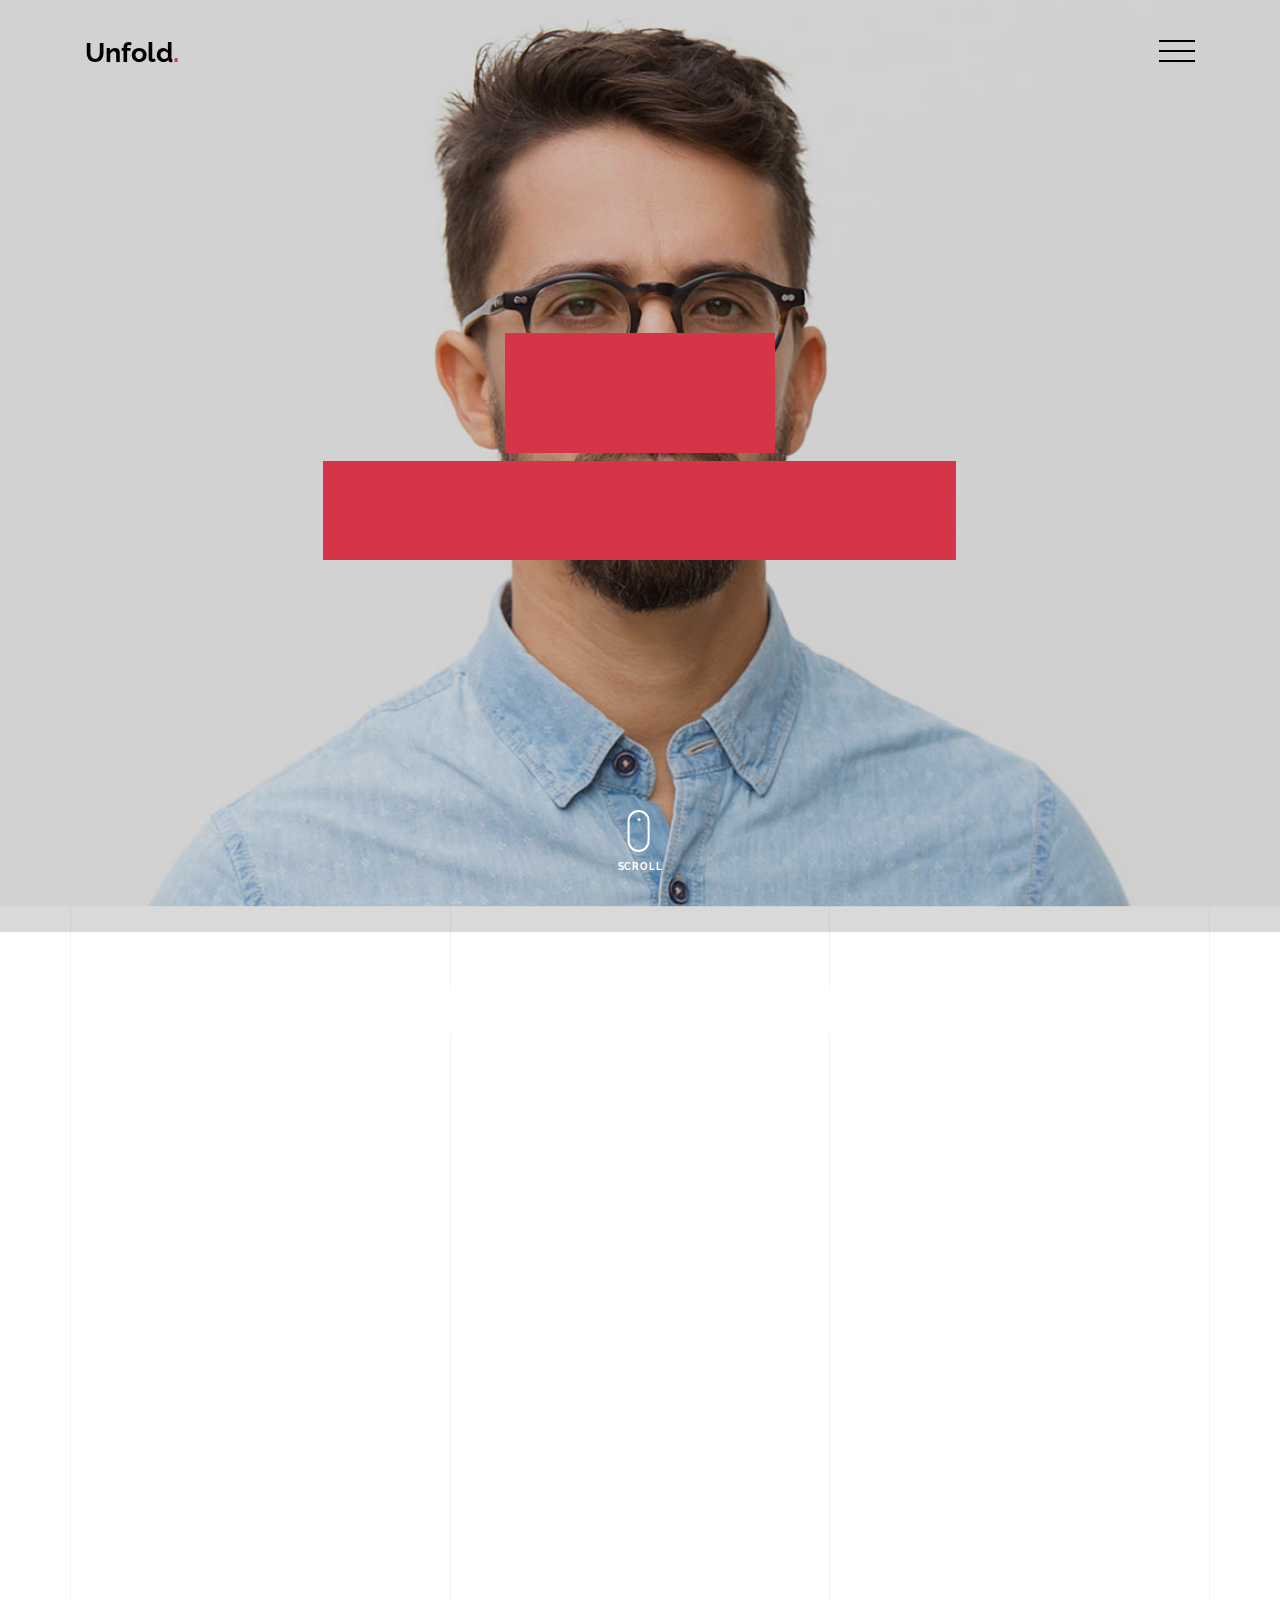
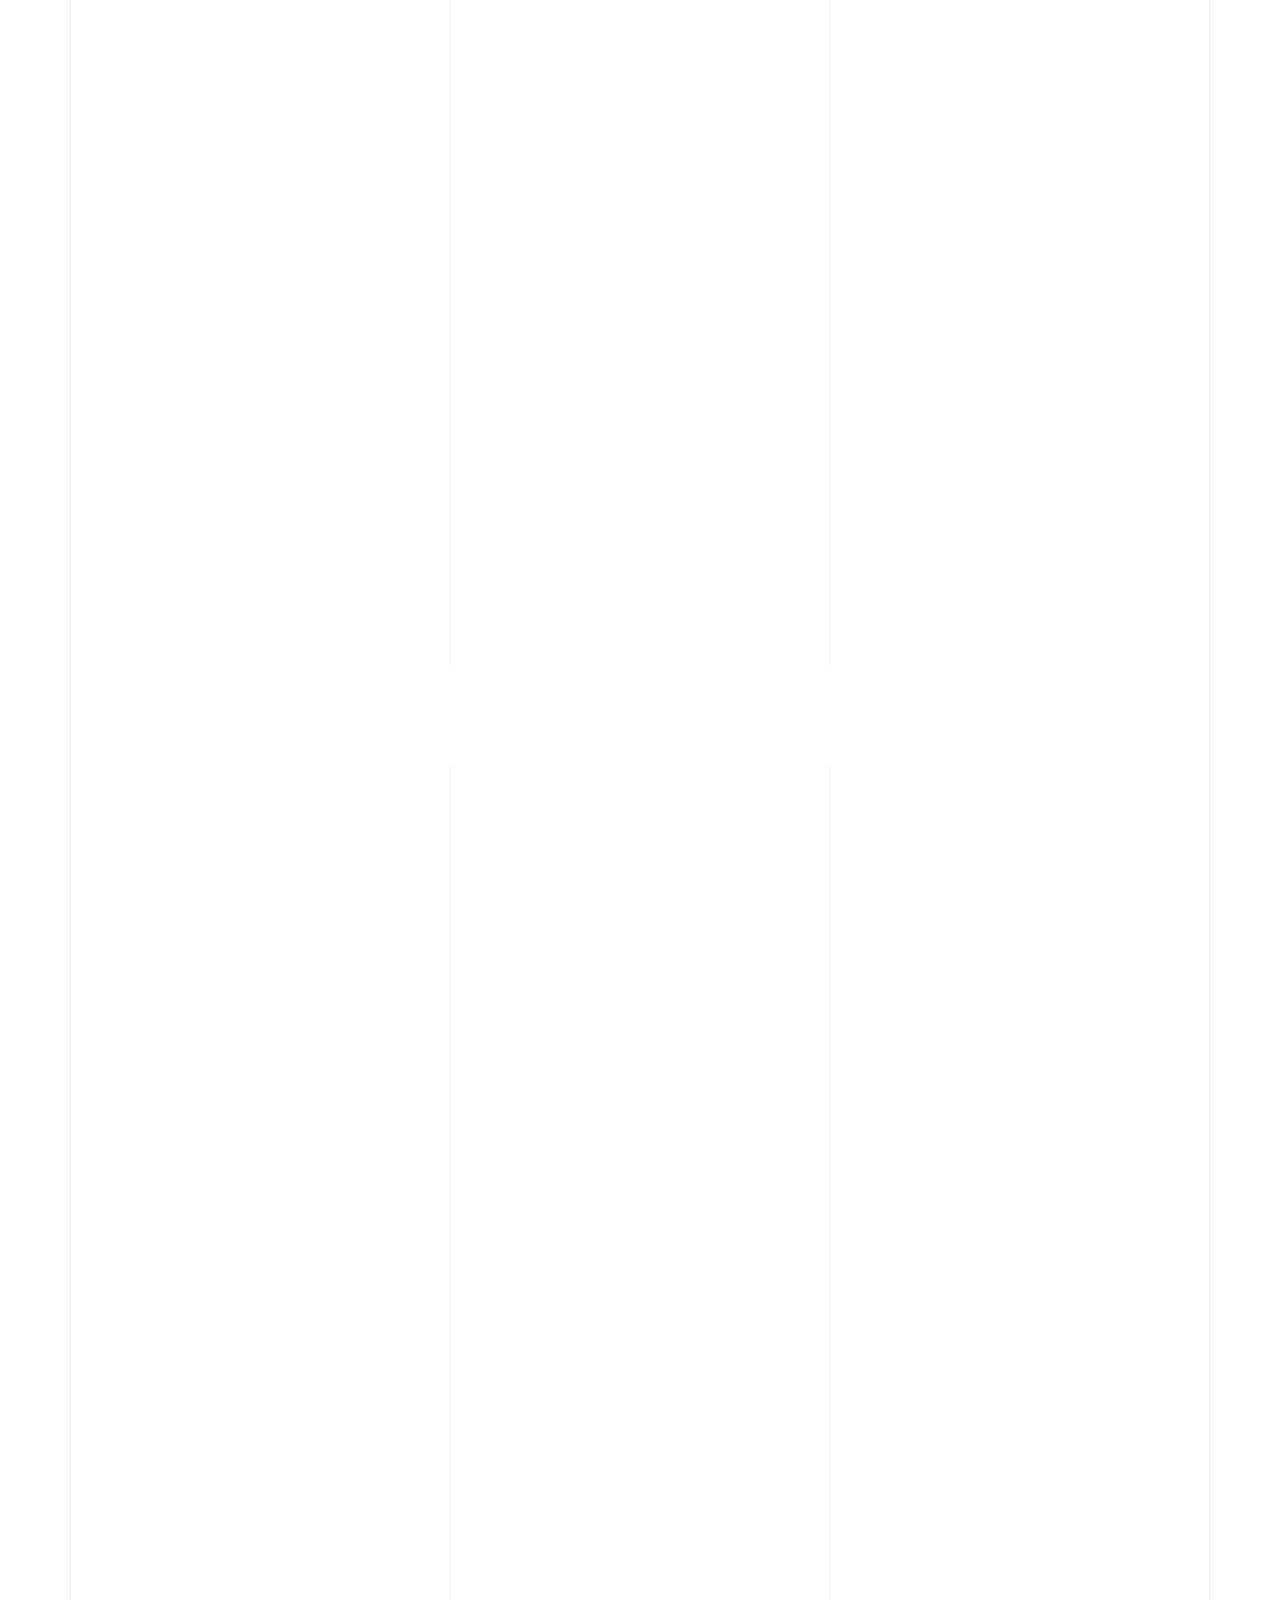
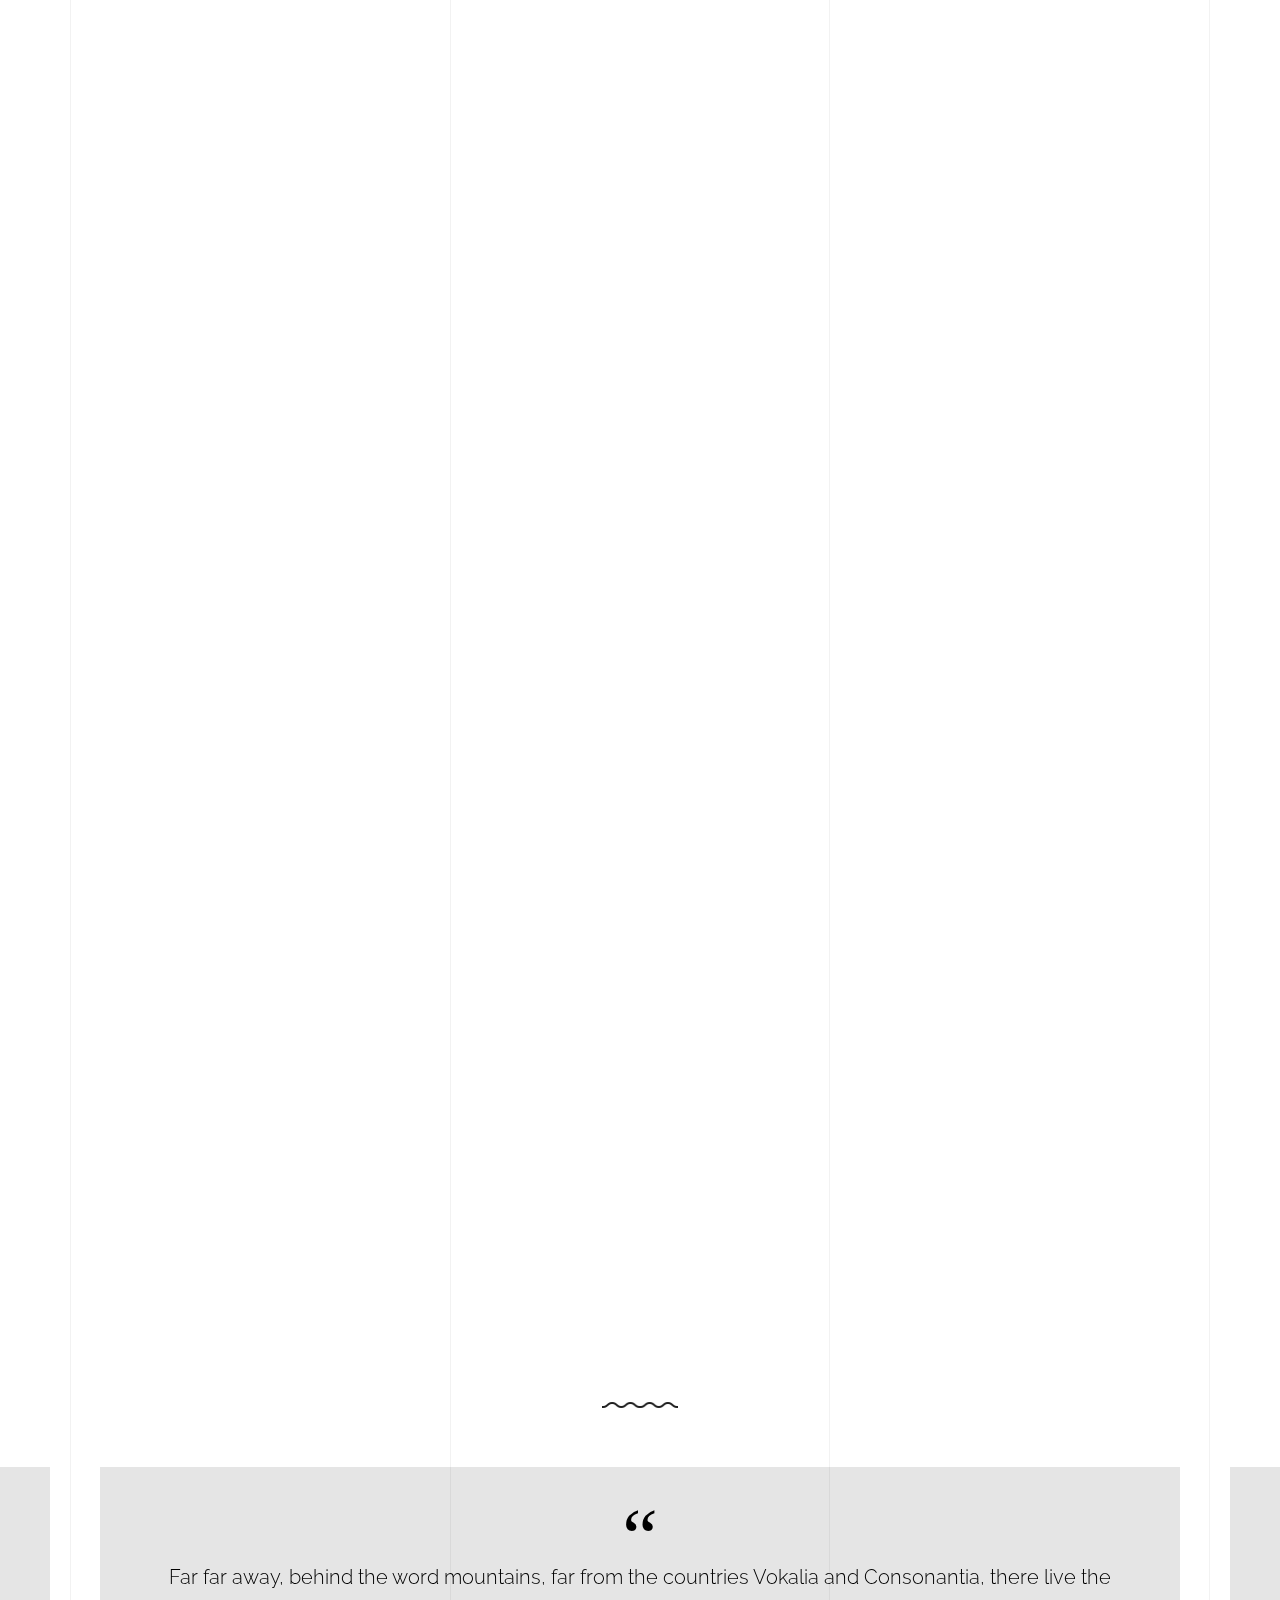
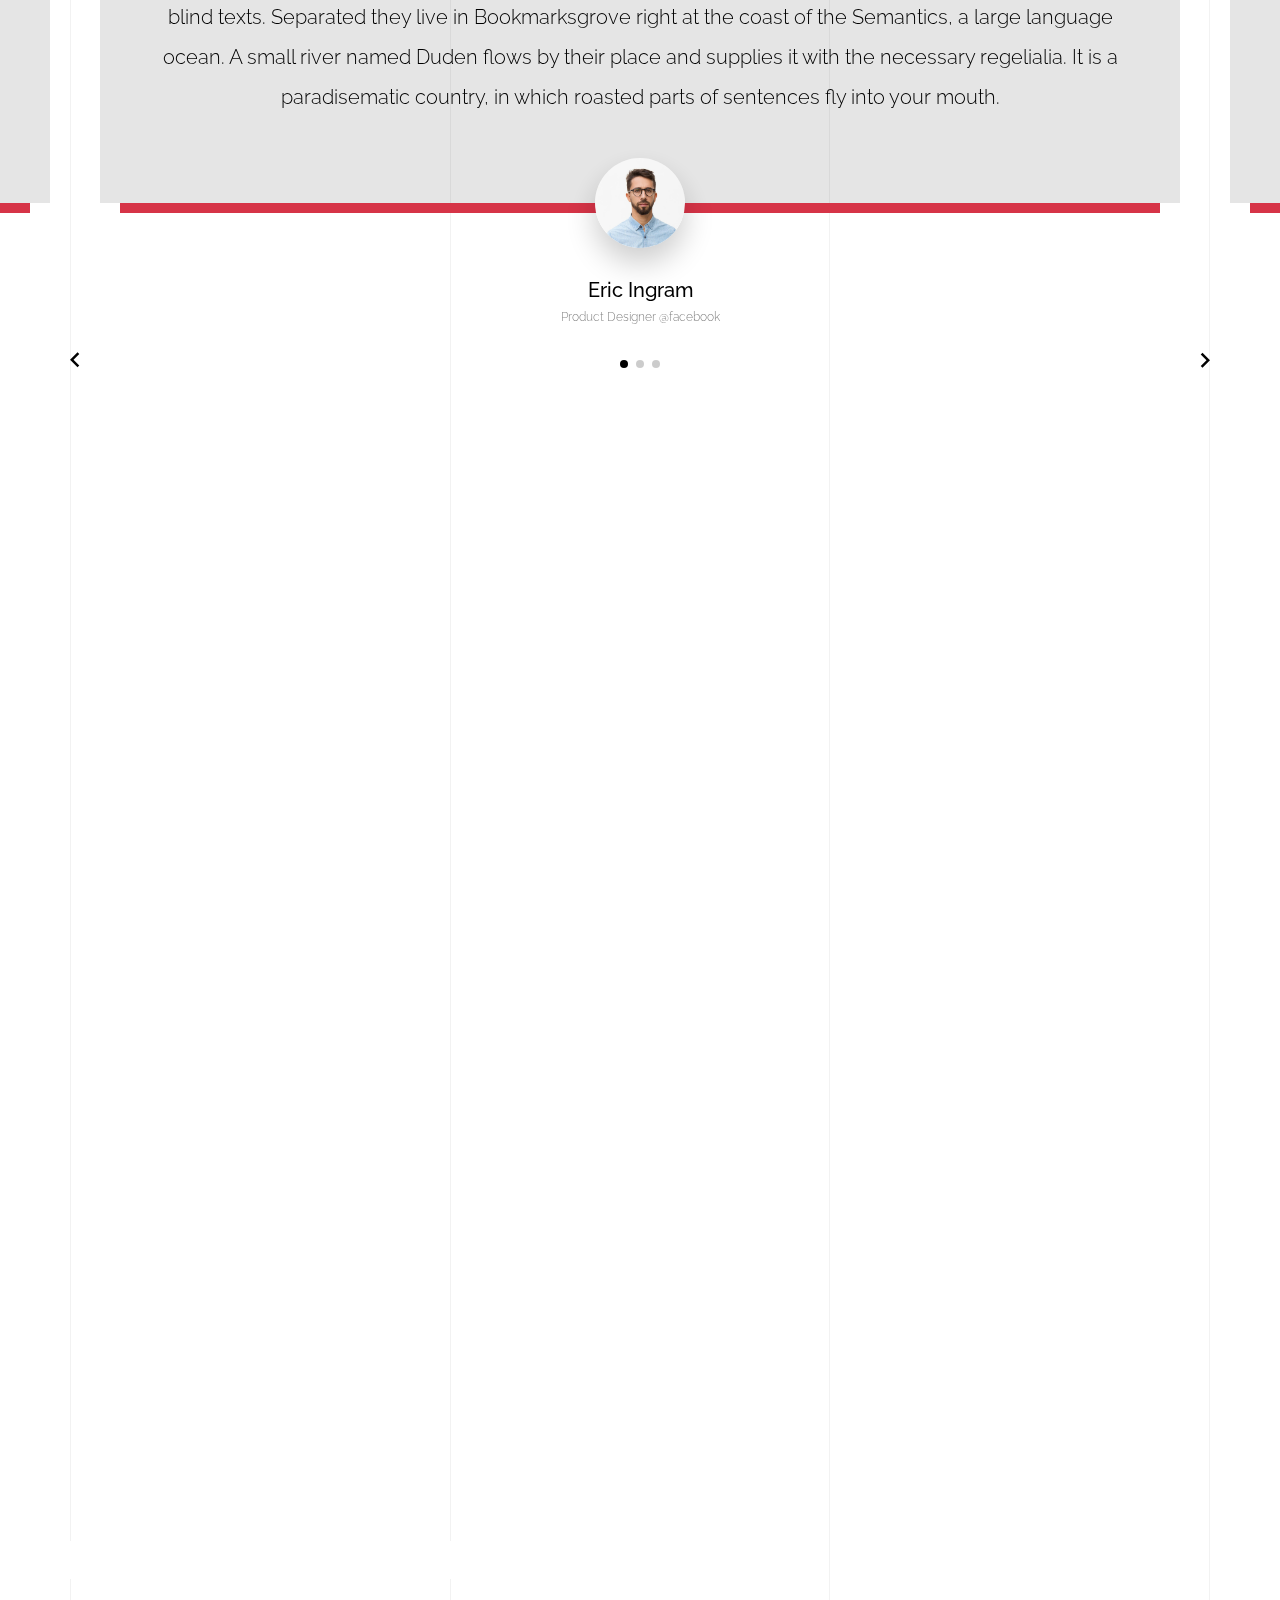
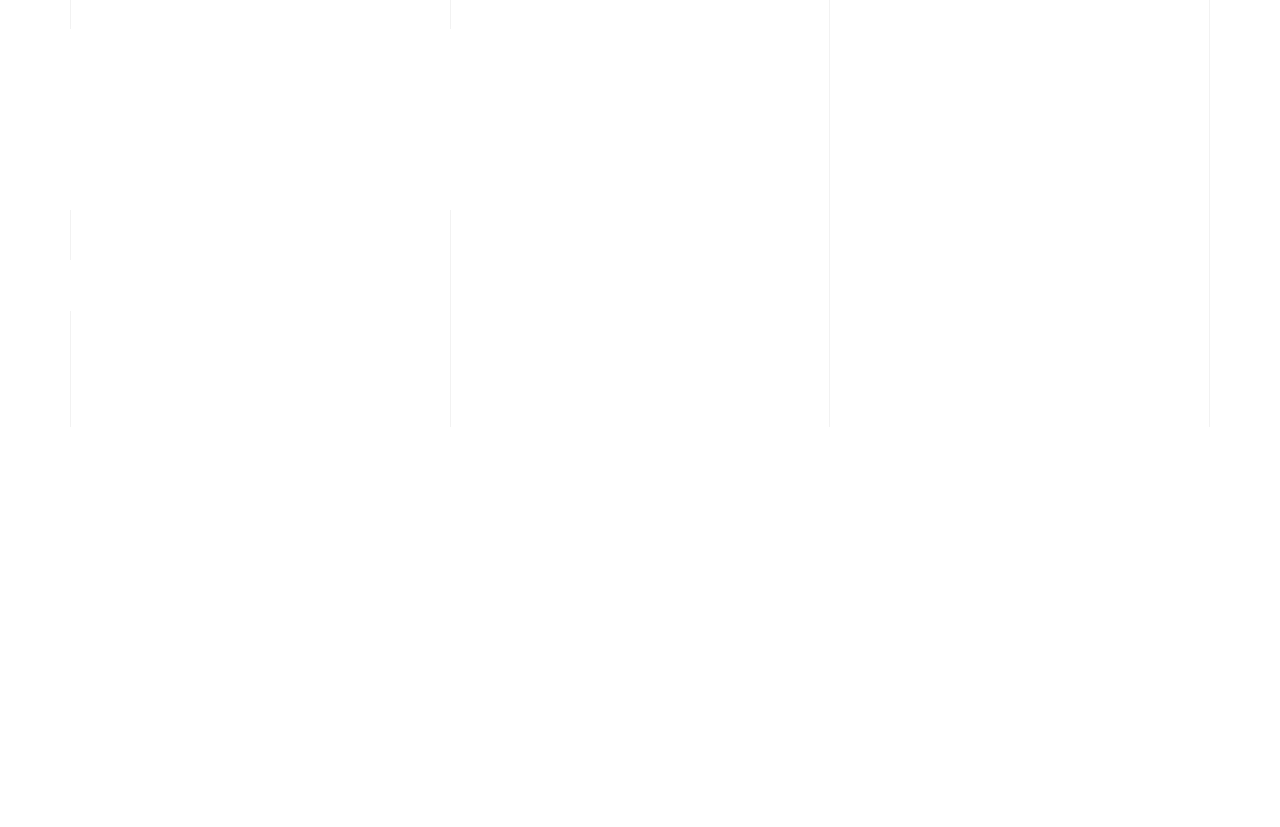
<file: light/index-sidebar-menu.html>
<!doctype html>
<html lang="en">
  <head>
    <title>Unfold &mdash; A onepage portfolio HTML template by Unslate.co</title>
    <meta charset="utf-8">
    <meta name="viewport" content="width=device-width, initial-scale=1, shrink-to-fit=no">

    <meta name="description" content="A onepage portfolio HTML template by Unslate.co">
    <meta name="keywords" content="html, css, javascript, jquery">
    <meta name="author" content="Unslate.co">

    <link rel="stylesheet" href="css/vendor/icomoon/style.css">
    <link rel="stylesheet" href="css/vendor/owl.carousel.min.css">
    <link rel="stylesheet" href="css/vendor/aos.css">
    <link rel="stylesheet" href="css/vendor/animate.min.css">
    <link rel="stylesheet" href="css/vendor/bootstrap.min.css">
    <link rel="stylesheet" href="css/vendor/jquery.fancybox.min.css">
    

    <!-- Theme Style -->
    <link rel="stylesheet" href="css/style.css">

  </head>
  <body data-spy="scroll" data-target=".site-nav-target" data-offset="200">

    <nav class="unslate_co--site-mobile-menu">
      <div class="close-wrap d-flex">
        <a href="#" class="d-flex ml-auto js-menu-toggle">
          <span class="close-label">Close</span>
          <div class="close-times">
            <span class="bar1"></span>
            <span class="bar2"></span>
          </div>
        </a>
      </div>
      <div class="site-mobile-inner"></div>
    </nav>


    <div class="unslate_co--site-wrap">

      <div class="unslate_co--site-inner">

        <div class="lines-wrap">
          <div class="lines-inner">
            <div class="lines"></div>
          </div>
        </div>
        <!-- END lines -->
      
      <nav class="unslate_co--site-nav dark site-nav-target">

        <div class="container">
        
          <div class="row align-items-center justify-content-between text-left">

            <div class="col-3">
              <div class="site-logo">
                <a href="index-sidebar-menu.html" class="unslate_co--site-logo">Unfold<span>.</span></a>
              </div>
            </div>
            <div class="col text-right">
              <ul class="site-nav-ul js-clone-nav text-left d-none d-lg-inline-none">
                <li class="has-children">
                  <a href="#home-section" class="nav-link">Home</a>
                  <ul class="dropdown">
                    <li>
                      <a href="index.html">Hero Image BG</a>
                    </li>
                    <li>
                      <a href="index-video.html">Video BG</a>
                    </li>
                    <li>
                      <a href="index-hero-slider.html">Hero Slider</a>
                    </li>
                    <li>
                      <a href="index-sidebar-menu.html">Sidebar Menu</a>
                    </li>
                    <li>
                      <a href="index-right-menu.html">Right Menu</a>
                    </li>
                  </ul>
                </li>
                <li><a href="#portfolio-section" class="nav-link">Portfolio</a></li>
                <li><a href="#about-section" class="nav-link">About</a></li>
                <li><a href="#services-section" class="nav-link">Services</a></li>
                <li><a href="#skills-section" class="nav-link">Skills</a></li>
                <li><a href="#testimonial-section" class="nav-link">Testimonial</a></li>
                <li><a href="#journal-section" class="nav-link">Journal</a></li>
                <li><a href="#contact-section" class="nav-link">Contact</a></li>
              </ul>
              
              <a href="#" class="burger-toggle-menu js-burger-toggle-menu ml-auto py-4">
                <span></span>
                <span></span>
                <span></span>
              </a>

            </div>
            
          </div>
        </div>

      </nav>
      <!-- END nav -->

      <div class="cover-v1 jarallax overlay" style="background-image: url('images/cover_bg_1.jpg');" id="home-section">
        <div class="container">
          <div class="row align-items-center">
              
            <div class="col-md-7 mx-auto text-center">
              <h1 class="heading gsap-reveal-hero text-white">Unfold</h1>
              <h2 class="subheading gsap-reveal-hero text-white">I’m Eric Woodman A Product Designer Based In San Francisco</h2>
            </div>

          </div>
        </div>


        <!-- dov -->
        <a href="#portfolio-section" class="mouse-wrap smoothscroll">
          <span class="mouse">
            <span class="scroll"></span>
          </span>
          <span class="mouse-label">Scroll</span>
        </a>

      </div>
      <!-- END .cover-v1 -->

      <div class="unslate_co--section" id="portfolio-section">
        <div class="container">
          
          
          <div class="relative"><div class="loader-portfolio-wrap"><div class="loader-portfolio dark"></div></div> </div>
          <div id="portfolio-single-holder"></div>

          <div class="portfolio-wrapper">

            <div class="d-flex align-items-center mb-4 gsap-reveal gsap-reveal-filter">
              <h2 class="mr-auto heading-h2">Portfolio</h2>
              
              <a href="#" class="text-black js-filter d-inline-block d-lg-none">Filter</a>
              
              <div class="filter-wrap">
                <div class="filter ml-auto" id="filters">
                  <a href="#" class="active" data-filter="*">All</a>
                  <a href="#" data-filter=".web">Web</a>
                  <a href="#" data-filter=".branding">Branding</a>
                  <a href="#" data-filter=".illustration">Illustration</a>
                  <a href="#" data-filter=".packaging">Packaging</a>
                </div>
              </div>
            </div>


            
            <div id="posts" class="row gutter-isotope-item">
              <div class="item web branding col-sm-6 col-md-6 col-lg-4 isotope-mb-2">
                <a href="portfolio-single-1.html" class="portfolio-item ajax-load-page isotope-item gsap-reveal-img" data-id="1">
                    <div class="overlay">
                      <span class="wrap-icon icon-link2"></span>
                      <div class="portfolio-item-content">
                        <h3>Shoe Rebranding</h3>
                        <p>web, branding</p>
                      </div>
                    </div>
                    <img src="images/work_1_md.jpg" class="lazyload  img-fluid" alt="Images" />
                  </a>
              </div>
              <div class="item branding packaging illustration col-sm-6 col-md-6 col-lg-4 isotope-mb-2 ">
                <a href="portfolio-single-3.html" class="portfolio-item ajax-load-page item-portrait isotope-item gsap-reveal-img" data-id="3">
                    <div class="overlay">
                      <span class="wrap-icon icon-link2"></span>
                      <div class="portfolio-item-content">
                        <h3>Reworking</h3>
                        <p>branding, packaging, illustration</p>
                      </div>
                    </div>
                    <img src="images/work_2_md.jpg" class="lazyload  img-fluid" alt="Images" />
                  </a>
              </div>

              <div class="item branding packaging col-sm-6 col-md-6 col-lg-4 isotope-mb-2">
                <a href="portfolio-single-4.html" class="portfolio-item isotope-item ajax-load-page gsap-reveal-img" data-id="4">
                    <div class="overlay">
                      <span class="wrap-icon icon-link2"></span>
                      <div class="portfolio-item-content">
                        <h3>Modern Building</h3>
                        <p>branding, packaging</p>
                      </div>
                    </div>
                    <img src="images/work_3_md.jpg" class="lazyload  img-fluid" alt="Images" />
                  </a>
              </div>

              <div class="item web packaging col-sm-6 col-md-6 col-lg-4 isotope-mb-2">

                <a href="images/work_4_full.jpg" class="portfolio-item isotope-item gsap-reveal-img" data-fancybox="gallery" data-caption="Watch">
                    <div class="overlay">
                      <span class="wrap-icon icon-photo2"></span>
                      <div class="portfolio-item-content">
                        <h3>Watch</h3>
                        <p>web, packaging</p>
                      </div>
                    </div>
                    <img src="images/work_4_full.jpg" class="lazyload  img-fluid" alt="Images" />
                  </a>

              </div>

              <div class="item illustration packaging col-sm-6 col-md-6 col-lg-4 isotope-mb-2">
                <a href="images/work_5_md.jpg" class="portfolio-item isotope-item gsap-reveal-img" data-fancybox="gallery" data-caption="Shoe Rebranding">
                    <div class="overlay">
                      <span class="wrap-icon icon-photo2"></span>
                      <div class="portfolio-item-content">
                        <h3>Shoe Rebranding</h3>
                        <p>illustration, packaging</p>
                      </div>
                    </div>
                    <img src="images/work_5_md.jpg" class="lazyload  img-fluid" alt="Images" />
                  </a>
              </div>

              <div class="item web branding col-sm-6 col-md-6 col-lg-4 isotope-mb-2">
                <a href="portfolio-single-2.html" class="portfolio-item ajax-load-page item-portrait isotope-item gsap-reveal-img" data-id="2">
                    <div class="overlay">
                      <span class="wrap-icon icon-link2"></span>
                      <div class="portfolio-item-content">
                        <h3>Reshape</h3>
                        <p>web, branding</p>
                      </div>
                    </div>
                    <img src="images/work_6_md.jpg" class="lazyload  img-fluid" alt="Images" />
                  </a>
              </div>

              <div class="item branding packaging col-sm-6 col-md-6 col-lg-4 isotope-mb-2">
                <a href="images/work_7_a_md.jpg" class="portfolio-item item-portrait isotope-item gsap-reveal-img" data-fancybox="gallery" data-caption="Modern Building">
                    <div class="overlay">
                      <span class="wrap-icon icon-photo2"></span>
                      <div class="portfolio-item-content">
                        <h3>Modern Building</h3>
                        <p>branding, packaging</p>
                      </div>
                    </div>
                    <img src="images/work_7_a_md.jpg" class="lazyload  img-fluid" alt="Images" />
                  </a>
              </div>

              <div class="item web branding col-sm-6 col-md-6 col-lg-4 isotope-mb-2">
                <a href="https://www.youtube.com/watch?v=mwtbEGNABWU" class="portfolio-item isotope-item gsap-reveal-img" data-fancybox="gallery" data-caption="Showreel 2019">
                    <div class="overlay">
                      <span class="wrap-icon icon-play_circle_filled"></span>
                      <div class="portfolio-item-content">
                        <h3>Showreel 2019</h3>
                        <p>web, branding</p>
                      </div>
                    </div>
                    <img src="images/work_8_md.jpg" class="lazyload  img-fluid" alt="Images" />
                  </a>
              </div>

              <div class="item web illustration col-sm-6 col-md-6 col-lg-4 isotope-mb-2">
                <a href="images/work_9_a_md.jpg" class="portfolio-item isotope-item gsap-reveal-img" data-fancybox="gallery" data-caption="Render Packaging">
                    <div class="overlay">
                      <span class="wrap-icon icon-photo2"></span>
                      <div class="portfolio-item-content">
                        <h3>Render Packaging</h3>
                        <p>web, illustration</p>
                      </div>
                    </div>
                    <img src="images/work_9_a_md.jpg" class="lazyload  img-fluid" alt="Images" />
                  </a>
              </div>

            </div>
            
          </div>


        </div>
      </div>


      <div class="unslate_co--section">
        <div class="container">
          <div class="owl-carousel logo-slider">
            <div class="logo-v1 gsap-reveal">
              <img src="images/logo-google.png" alt="Image" class="img-fluid">
            </div>
            <div class="logo-v1 gsap-reveal">
              <img src="images/logo-puma.png" alt="Image" class="img-fluid">
            </div>
            <div class="logo-v1 gsap-reveal">
              <img src="images/logo-paypal.png" alt="Image" class="img-fluid">
            </div>
            <div class="logo-v1 gsap-reveal">
              <img src="images/logo-adobe.png" alt="Image" class="img-fluid">
            </div>
          </div>
        </div>
      </div>



      <div class="unslate_co--section" id="about-section">
        <div class="container">
          
          <div class="section-heading-wrap text-center mb-5">
            <h2 class="heading-h2 text-center divider"><span class="gsap-reveal">About Me</span></h2>
            <span class="gsap-reveal"><img src="images/divider.png" alt="divider" width="76"></span>
          </div>
          

          <div class="row mt-5 justify-content-between">
            <div class="col-lg-7 mb-5 mb-lg-0" data-aos="fade-up">
              <figure class="dotted-bg gsap-reveal-img">
                <img src="images/about_me_pic.jpg" alt="Image" class="img-fluid">
              </figure>
            </div>
            <div class="col-lg-4 pr-lg-5">
              <h3 class="mb-4 heading-h3"><span class="gsap-reveal">We can make it together</span></h3>
              <p class="lead gsap-reveal">Far far away, behind the word mountains, far from the countries Vokalia and Consonantia, there <a href="#">live the blind</a> texts. </p>
              <p class="mb-4 gsap-reveal">A small river named Duden flows by their place and supplies it with the necessary regelialia. It is a paradisematic country, in which roasted parts of sentences fly into your mouth.</p>
              <p class="gsap-reveal"><a href="#" class="btn btn-outline-pill btn-custom-light">Download my CV</a></p>
            </div>
          </div>
        </div>
      </div>

      <div class="unslate_co--section" id="services-section">
        <div class="container">

          <div class="section-heading-wrap text-center mb-5">
            <h2 class="heading-h2 text-center divider"><span class="gsap-reveal">My Services</span></h2>
            <span class="gsap-reveal"><img src="images/divider.png" alt="divider" width="76"></span>
          </div>

          <div class="row gutter-v3">
            <div class="col-md-6 col-lg-4 mb-4">
              <div class="feature-v1" data-aos="fade-up" data-aos-delay="0">
                <div class="wrap-icon mb-3">
                  <img src="images/svg/001-options.svg" alt="Image" width="45">
                </div>
                <h3>Digital <br> Strategy</h3>
                <p>A small river named Duden flows by their place and supplies it with the necessary regelialia. </p>
              </div> 
            </div>
            <div class="col-md-6 col-lg-4 mb-4">
              <div class="feature-v1" data-aos="fade-up" data-aos-delay="100">
                <div class="wrap-icon mb-3">
                  <img src="images/svg/002-chat.svg" alt="Icon" width="45">
                </div>
                <h3>Web <br> Design</h3>
                <p>A small river named Duden flows by their place and supplies it with the necessary regelialia. </p>
              </div> 
            </div>
            <div class="col-md-6 col-lg-4 mb-4">
              <div class="feature-v1" data-aos="fade-up" data-aos-delay="200">
                <div class="wrap-icon mb-3">
                  <img src="images/svg/003-contact-book.svg" alt="Image" class="img-fluid" width="45">
                </div>
                <h3>User <br> Experience</h3>
                <p>A small river named Duden flows by their place and supplies it with the necessary regelialia. </p>
              </div> 
            </div>

            <div class="col-md-6 col-lg-4 mb-4">
              <div class="feature-v1" data-aos="fade-up" data-aos-delay="0">
                <div class="wrap-icon mb-3">
                  <img src="images/svg/004-percentage.svg" alt="Image" width="45">
                </div>
                <h3>Web <br> Development</h3>
                <p>A small river named Duden flows by their place and supplies it with the necessary regelialia. </p>
              </div> 
            </div>
            <div class="col-md-6 col-lg-4 mb-4">
              <div class="feature-v1" data-aos="fade-up" data-aos-delay="100">
                <div class="wrap-icon mb-3">
                  <img src="images/svg/006-goal.svg" alt="Image" width="45">
                </div>
                <h3>WordPress <br> Solutions</h3>
                <p>A small river named Duden flows by their place and supplies it with the necessary regelialia. </p>
              </div> 
            </div>
            <div class="col-md-6 col-lg-4 mb-4">
              <div class="feature-v1" data-aos="fade-up" data-aos-delay="200">
                <div class="wrap-icon mb-3">
                  <img src="images/svg/005-line-chart.svg" alt="Image" width="45">
                </div>
                <h3>Mobile <br> Applications</h3>
                <p>A small river named Duden flows by their place and supplies it with the necessary regelialia. </p>
              </div> 
            </div>

          </div>

        </div>
      </div>

      <div class="unslate_co--section section-counter" id="skills-section">
        <div class="container">
          <div class="section-heading-wrap text-center mb-5">
            <h2 class="heading-h2 text-center divider"><span class="gsap-reveal">My Skills</span></h2>
            <span class="gsap-reveal"><img src="images/divider.png" alt="divider" width="76"></span>
          </div>


          <div class="row pt-5">
            <div class="col-6 col-sm-6 mb-5 mb-lg-0 col-md-6 col-lg-3" data-aos="fade-up" data-aos-delay="0">
              <div class="counter-v1 text-center">
                <span class="number-wrap">
                  <span class="number number-counter" data-number="90">0</span>
                  <span class="append-text">%</span>
                </span>
                <span class="counter-label">WordPress</span>
              </div>
            </div>
            <div class="col-6 col-sm-6 mb-5 mb-lg-0 col-md-6 col-lg-3" data-aos="fade-up" data-aos-delay="100">
              <div class="counter-v1 text-center">
                <span class="number-wrap">
                  <span class="number number-counter" data-number="99">0</span>
                  <span class="append-text">%</span>
                </span>
                <span class="counter-label">HTML/CSS</span>
              </div>
            </div>
            <div class="col-6 col-sm-6 mb-5 mb-lg-0 col-md-6 col-lg-3" data-aos="fade-up" data-aos-delay="200">
              <div class="counter-v1 text-center">
                <span class="number-wrap">
                  <span class="number number-counter" data-number="95">0</span>
                  <span class="append-text">%</span>
                </span>
                <span class="counter-label">jQuery</span>
              </div>
            </div>
            <div class="col-6 col-sm-6 mb-5 mb-lg-0 col-md-6 col-lg-3" data-aos="fade-up" data-aos-delay="300">
              <div class="counter-v1 text-center">
                <span class="number-wrap">
                  <span class="number number-counter" data-number="100">0</span>
                  <span class="append-text">%</span>
                </span>
                <span class="counter-label">Design</span>
              </div>
            </div>
          </div>
        </div>
      </div>
      <!-- END .counter -->

      <div class="unslate_co--section" id="testimonial-section">
        <div class="container">
          <div class="section-heading-wrap text-center mb-5">
            <h2 class="heading-h2 text-center divider"><span class="gsap-reveal">My Happy Clients</span></h2>
            <img src="images/divider.png" alt="divider" width="76">
          </div>
        </div>

        <div class="owl-carousel testimonial-slider">
          <div>
            <div class="testimonial-v1">
              <div class="testimonial-inner-bg">
                <span class="quote">&ldquo;</span>
                <blockquote>
                  Far far away, behind the word mountains, far from the countries Vokalia and Consonantia, there live the blind texts. Separated they live in Bookmarksgrove right at the coast of the Semantics, a large language ocean. A small river named Duden flows by their place and supplies it with the necessary regelialia. It is a paradisematic country, in which roasted parts of sentences fly into your mouth.
                </blockquote>
              </div>
              
              <div class="testimonial-author-info">
                <img src="images/person_man_1.jpg" alt="Image">
                <h3>Eric Ingram</h3>
                <span class="d-block position">Product Designer @facebook</span>
              </div>

            </div>
          </div>
          <div>
            <div class="testimonial-v1">
              <div class="testimonial-inner-bg">
                <span class="quote">&ldquo;</span>
                <blockquote>
                  Far far away, behind the word mountains, far from the countries Vokalia and Consonantia, there live the blind texts. Separated they live in Bookmarksgrove right at the coast of the Semantics, a large language ocean. A small river named Duden flows by their place and supplies it with the necessary regelialia. It is a paradisematic country, in which roasted parts of sentences fly into your mouth.
                </blockquote>
              </div>
              
              <div class="testimonial-author-info">
                <img src="images/person_man_2.jpg" alt="Image">
                <h3>Ryan Mullins</h3>
                <span class="d-block position">Product Designer @Shopify</span>
              </div>

            </div>
          </div>
          <div>
            <div class="testimonial-v1">
              <div class="testimonial-inner-bg">
                <span class="quote">&ldquo;</span>
                <blockquote>
                  Far far away, behind the word mountains, far from the countries Vokalia and Consonantia, there live the blind texts. Separated they live in Bookmarksgrove right at the coast of the Semantics, a large language ocean. A small river named Duden flows by their place and supplies it with the necessary regelialia. It is a paradisematic country, in which roasted parts of sentences fly into your mouth.
                </blockquote>
              </div>
              
              <div class="testimonial-author-info">
                <img src="images/person_woman_1.jpg" alt="Image">
                <h3>Erica Miller</h3>
                <span class="d-block position">Product Designer @Twitter</span>
              </div>

            </div>
          </div>
        </div>

      </div>
      <!-- END testimonial -->

      <div class="unslate_co--section" id="journal-section">
        <div class="container">
          <div class="section-heading-wrap text-center mb-5">
            <h2 class="heading-h2 text-center divider"><span class="gsap-reveal">My Journal</span></h2>
            <span class="gsap-reveal"><img src="images/divider.png" alt="divider" width="76"></span>
          </div>

          
          <div class="row gutter-v4 align-items-stretch">
            <div class="col-sm-6 col-md-6 col-lg-8 blog-post-entry" data-aos="fade-up" data-aos-delay="0">

              <a href="blog-single.html" class="grid-item blog-item w-100 h-100">
                <div class="overlay">
                  <div class="portfolio-item-content">
                    <h3>A Mounteering Guide For Beginners</h3>
                    <p class="post-meta">By Joefrey <span class="small">&bullet;</span> 5 mins read</p>
                  </div>
                </div>
                <img src="images/post_1.jpg" class="lazyload" alt="Image" />
              </a>


            </div>
            <div class="col-sm-6 col-md-6 col-lg-4 blog-post-entry" data-aos="fade-up" data-aos-delay="100">
              <a href="blog-single.html" class="grid-item blog-item w-100 h-100">
                <div class="overlay">
                  <div class="portfolio-item-content">
                    <h3>A Mounteering Guide For Beginners</h3>
                    <p class="post-meta">By Joefrey <span class="small">&bullet;</span> 5 mins read</p>
                  </div>
                </div>
                <img src="images/post_2.jpg" class="lazyload" alt="Image" />
              </a>
            </div>


            <div class="col-sm-6 col-md-6 col-lg-4 blog-post-entry" data-aos="fade-up" data-aos-delay="0">

              <a href="blog-single.html" class="grid-item blog-item w-100 h-100">
                <div class="overlay">
                  <div class="portfolio-item-content">
                    <h3>A Mounteering Guide For Beginners</h3>
                    <p class="post-meta">By Joefrey <span class="small">&bullet;</span> 5 mins read</p>
                  </div>
                </div>
                <img src="images/post_3.jpg" class="lazyload" alt="Image" />
              </a>


            </div>
            <div class="col-sm-6 col-md-6 col-lg-4 blog-post-entry" data-aos="fade-up" data-aos-delay="100">
              <a href="blog-single.html" class="grid-item blog-item w-100 h-100">
                <div class="overlay">
                  <div class="portfolio-item-content">
                    <h3>A Mounteering Guide For Beginners</h3>
                    <p class="post-meta">By Joefrey <span class="small">&bullet;</span> 5 mins read</p>
                  </div>
                </div>
                <img src="images/post_4.jpg" class="lazyload" alt="Image" />
              </a>
            </div>

            <div class="col-sm-6 col-md-6 col-lg-4 blog-post-entry" data-aos="fade-up" data-aos-delay="200">
              <a href="blog-single.html" class="grid-item blog-item w-100 h-100">
                <div class="overlay">
                  <div class="portfolio-item-content">
                    <h3>A Mounteering Guide For Beginners</h3>
                    <p class="post-meta">By Joefrey <span class="small">&bullet;</span> 5 mins read</p>
                  </div>
                </div>
                <img src="images/post_5.jpg" class="lazyload" alt="Image" />
              </a>
            </div>


          </div>

        </div>
      </div>
      <!-- END blog posts -->



      <div class="unslate_co--section" id="contact-section">
        <div class="container">
          <div class="section-heading-wrap text-center mb-5">
            <h2 class="heading-h2 text-center divider"><span class="gsap-reveal">Get In Touch</span></h2>
            <span class="gsap-reveal"><img src="images/divider.png" alt="divider" width="76"></span>
          </div>


          <div class="row justify-content-between">
            
            <div class="col-md-6">
              <form method="post" class="form-outline-style-v1" id="contactForm">
                <div class="form-group row mb-0">

                  <div class="col-lg-6 form-group gsap-reveal">
                    <label for="name">Name</label>
                    <input name="name" type="text" class="form-control" id="name">
                  </div>
                  <div class="col-lg-6 form-group gsap-reveal">
                    <label for="email">Email</label>
                    <input name="email" type="email" class="form-control" id="email">
                  </div>
                  <div class="col-lg-12 form-group gsap-reveal">
                    <label for="message">Write your message...</label>
                    <textarea name="message" id="message" cols="30" rows="7" class="form-control"></textarea>
                  </div>
                </div>
                <div class="form-group row gsap-reveal">
                    <div class="col-md-12 d-flex align-items-center">
                      <input type="submit" class="btn btn-outline-pill btn-custom-light mr-3" value="Send Message">
                      <span class="submitting"></span>
                    </div>
                  </div>
              </form>
              <div id="form-message-warning" class="mt-4"></div> 
              <div id="form-message-success">
                Your message was sent, thank you!
              </div>

            </div>

            <div class="col-md-4">
              <div class="contact-info-v1">
                <div class="gsap-reveal d-block">
                  <span class="d-block contact-info-label">Email</span>
                  <a href="#" class="contact-info-val">info@unslate.co</a>
                </div>
                <div class="gsap-reveal d-block">
                  <span class="d-block contact-info-label">Phone</span>
                  <a href="#" class="contact-info-val">+12 345 6789 012</a>
                </div>
                <div class="gsap-reveal d-block">
                  <span class="d-block contact-info-label">Address</span>
                  <address class="contact-info-val">273 South Riverview Rd. <br> New York, NY 10011</address>
                </div>
              </div>
            </div>

          </div>
        </div>
      </div>
      </div>

      <footer class="unslate_co--footer unslate_co--section">
        <div class="container">
          <div class="row justify-content-center">
            <div class="col-md-7">
              
              <div class="footer-site-logo"><a href="#">Unfold<span>.</span></a></div>

              <ul class="footer-site-social">
                <li><a href="#">Facebook</a></li>
                <li><a href="#">Twitter</a></li>
                <li><a href="#">Instagram</a></li>
                <li><a href="#">Dribbble</a></li>
                <li><a href="#">Behance</a></li>
              </ul>

              <p class="site-copyright">
                <small>&copy; 2020 <a href="#">Unfold</a>. All Rights Reserved. Design with <span class="icon-heart text-danger"></span> by <a href="#">Unslate.co</a>.</small>
              </p>

            </div>
          </div>
        </div>
      </footer>

      
    </div>

    <!-- Loader -->
    <div id="unslate_co--overlayer"></div>
    <div class="site-loader-wrap">
      <div class="site-loader dark"></div>
    </div>

    <script src="js/scripts-dist.js"></script>
    <script src="js/main.js"></script>

    <!-- Global site tag (gtag.js) - Google Analytics -->
<script async src="https://www.googletagmanager.com/gtag/js?id=UA-157808202-1"></script>
<script>
  window.dataLayer = window.dataLayer || [];
  function gtag(){dataLayer.push(arguments);}
  gtag('js', new Date());

  gtag('config', 'UA-157808202-1');
</script>

  </body>
</html>
</file>
<file: light/css/vendor/icomoon/style.css>
@font-face {
  font-family: 'icomoon';
  src:  url('fonts/icomoon.eot?10si43');
  src:  url('fonts/icomoon.eot?10si43#iefix') format('embedded-opentype'),
    url('fonts/icomoon.ttf?10si43') format('truetype'),
    url('fonts/icomoon.woff?10si43') format('woff'),
    url('fonts/icomoon.svg?10si43#icomoon') format('svg');
  font-weight: normal;
  font-style: normal;
}

[class^="icon-"], [class*=" icon-"] {
  /* use !important to prevent issues with browser extensions that change fonts */
  font-family: 'icomoon' !important;
  speak: none;
  font-style: normal;
  font-weight: normal;
  font-variant: normal;
  text-transform: none;
  line-height: 1;

  /* Better Font Rendering =========== */
  -webkit-font-smoothing: antialiased;
  -moz-osx-font-smoothing: grayscale;
}

.icon-asterisk:before {
  content: "\f069";
}
.icon-plus:before {
  content: "\f067";
}
.icon-question:before {
  content: "\f128";
}
.icon-minus:before {
  content: "\f068";
}
.icon-glass:before {
  content: "\f000";
}
.icon-music:before {
  content: "\f001";
}
.icon-search:before {
  content: "\f002";
}
.icon-envelope-o:before {
  content: "\f003";
}
.icon-heart:before {
  content: "\f004";
}
.icon-star:before {
  content: "\f005";
}
.icon-star-o:before {
  content: "\f006";
}
.icon-user:before {
  content: "\f007";
}
.icon-film:before {
  content: "\f008";
}
.icon-th-large:before {
  content: "\f009";
}
.icon-th:before {
  content: "\f00a";
}
.icon-th-list:before {
  content: "\f00b";
}
.icon-check:before {
  content: "\f00c";
}
.icon-close:before {
  content: "\f00d";
}
.icon-remove:before {
  content: "\f00d";
}
.icon-times:before {
  content: "\f00d";
}
.icon-search-plus:before {
  content: "\f00e";
}
.icon-search-minus:before {
  content: "\f010";
}
.icon-power-off:before {
  content: "\f011";
}
.icon-signal:before {
  content: "\f012";
}
.icon-cog:before {
  content: "\f013";
}
.icon-gear:before {
  content: "\f013";
}
.icon-trash-o:before {
  content: "\f014";
}
.icon-home:before {
  content: "\f015";
}
.icon-file-o:before {
  content: "\f016";
}
.icon-clock-o:before {
  content: "\f017";
}
.icon-road:before {
  content: "\f018";
}
.icon-download:before {
  content: "\f019";
}
.icon-arrow-circle-o-down:before {
  content: "\f01a";
}
.icon-arrow-circle-o-up:before {
  content: "\f01b";
}
.icon-inbox:before {
  content: "\f01c";
}
.icon-play-circle-o:before {
  content: "\f01d";
}
.icon-repeat:before {
  content: "\f01e";
}
.icon-rotate-right:before {
  content: "\f01e";
}
.icon-refresh:before {
  content: "\f021";
}
.icon-list-alt:before {
  content: "\f022";
}
.icon-lock:before {
  content: "\f023";
}
.icon-flag:before {
  content: "\f024";
}
.icon-headphones:before {
  content: "\f025";
}
.icon-volume-off:before {
  content: "\f026";
}
.icon-volume-down:before {
  content: "\f027";
}
.icon-volume-up:before {
  content: "\f028";
}
.icon-qrcode:before {
  content: "\f029";
}
.icon-barcode:before {
  content: "\f02a";
}
.icon-tag:before {
  content: "\f02b";
}
.icon-tags:before {
  content: "\f02c";
}
.icon-book:before {
  content: "\f02d";
}
.icon-bookmark:before {
  content: "\f02e";
}
.icon-print:before {
  content: "\f02f";
}
.icon-camera:before {
  content: "\f030";
}
.icon-font:before {
  content: "\f031";
}
.icon-bold:before {
  content: "\f032";
}
.icon-italic:before {
  content: "\f033";
}
.icon-text-height:before {
  content: "\f034";
}
.icon-text-width:before {
  content: "\f035";
}
.icon-align-left:before {
  content: "\f036";
}
.icon-align-center:before {
  content: "\f037";
}
.icon-align-right:before {
  content: "\f038";
}
.icon-align-justify:before {
  content: "\f039";
}
.icon-list:before {
  content: "\f03a";
}
.icon-dedent:before {
  content: "\f03b";
}
.icon-outdent:before {
  content: "\f03b";
}
.icon-indent:before {
  content: "\f03c";
}
.icon-video-camera:before {
  content: "\f03d";
}
.icon-image:before {
  content: "\f03e";
}
.icon-photo:before {
  content: "\f03e";
}
.icon-picture-o:before {
  content: "\f03e";
}
.icon-pencil:before {
  content: "\f040";
}
.icon-map-marker:before {
  content: "\f041";
}
.icon-adjust:before {
  content: "\f042";
}
.icon-tint:before {
  content: "\f043";
}
.icon-edit:before {
  content: "\f044";
}
.icon-pencil-square-o:before {
  content: "\f044";
}
.icon-share-square-o:before {
  content: "\f045";
}
.icon-check-square-o:before {
  content: "\f046";
}
.icon-arrows:before {
  content: "\f047";
}
.icon-step-backward:before {
  content: "\f048";
}
.icon-fast-backward:before {
  content: "\f049";
}
.icon-backward:before {
  content: "\f04a";
}
.icon-play:before {
  content: "\f04b";
}
.icon-pause:before {
  content: "\f04c";
}
.icon-stop:before {
  content: "\f04d";
}
.icon-forward:before {
  content: "\f04e";
}
.icon-fast-forward:before {
  content: "\f050";
}
.icon-step-forward:before {
  content: "\f051";
}
.icon-eject:before {
  content: "\f052";
}
.icon-chevron-left:before {
  content: "\f053";
}
.icon-chevron-right:before {
  content: "\f054";
}
.icon-plus-circle:before {
  content: "\f055";
}
.icon-minus-circle:before {
  content: "\f056";
}
.icon-times-circle:before {
  content: "\f057";
}
.icon-check-circle:before {
  content: "\f058";
}
.icon-question-circle:before {
  content: "\f059";
}
.icon-info-circle:before {
  content: "\f05a";
}
.icon-crosshairs:before {
  content: "\f05b";
}
.icon-times-circle-o:before {
  content: "\f05c";
}
.icon-check-circle-o:before {
  content: "\f05d";
}
.icon-ban:before {
  content: "\f05e";
}
.icon-arrow-left:before {
  content: "\f060";
}
.icon-arrow-right:before {
  content: "\f061";
}
.icon-arrow-up:before {
  content: "\f062";
}
.icon-arrow-down:before {
  content: "\f063";
}
.icon-mail-forward:before {
  content: "\f064";
}
.icon-share:before {
  content: "\f064";
}
.icon-expand:before {
  content: "\f065";
}
.icon-compress:before {
  content: "\f066";
}
.icon-exclamation-circle:before {
  content: "\f06a";
}
.icon-gift:before {
  content: "\f06b";
}
.icon-leaf:before {
  content: "\f06c";
}
.icon-fire:before {
  content: "\f06d";
}
.icon-eye:before {
  content: "\f06e";
}
.icon-eye-slash:before {
  content: "\f070";
}
.icon-exclamation-triangle:before {
  content: "\f071";
}
.icon-warning:before {
  content: "\f071";
}
.icon-plane:before {
  content: "\f072";
}
.icon-calendar:before {
  content: "\f073";
}
.icon-random:before {
  content: "\f074";
}
.icon-comment:before {
  content: "\f075";
}
.icon-magnet:before {
  content: "\f076";
}
.icon-chevron-up:before {
  content: "\f077";
}
.icon-chevron-down:before {
  content: "\f078";
}
.icon-retweet:before {
  content: "\f079";
}
.icon-shopping-cart:before {
  content: "\f07a";
}
.icon-folder:before {
  content: "\f07b";
}
.icon-folder-open:before {
  content: "\f07c";
}
.icon-arrows-v:before {
  content: "\f07d";
}
.icon-arrows-h:before {
  content: "\f07e";
}
.icon-bar-chart:before {
  content: "\f080";
}
.icon-bar-chart-o:before {
  content: "\f080";
}
.icon-twitter-square:before {
  content: "\f081";
}
.icon-facebook-square:before {
  content: "\f082";
}
.icon-camera-retro:before {
  content: "\f083";
}
.icon-key:before {
  content: "\f084";
}
.icon-cogs:before {
  content: "\f085";
}
.icon-gears:before {
  content: "\f085";
}
.icon-comments:before {
  content: "\f086";
}
.icon-thumbs-o-up:before {
  content: "\f087";
}
.icon-thumbs-o-down:before {
  content: "\f088";
}
.icon-star-half:before {
  content: "\f089";
}
.icon-heart-o:before {
  content: "\f08a";
}
.icon-sign-out:before {
  content: "\f08b";
}
.icon-linkedin-square:before {
  content: "\f08c";
}
.icon-thumb-tack:before {
  content: "\f08d";
}
.icon-external-link:before {
  content: "\f08e";
}
.icon-sign-in:before {
  content: "\f090";
}
.icon-trophy:before {
  content: "\f091";
}
.icon-github-square:before {
  content: "\f092";
}
.icon-upload:before {
  content: "\f093";
}
.icon-lemon-o:before {
  content: "\f094";
}
.icon-phone:before {
  content: "\f095";
}
.icon-square-o:before {
  content: "\f096";
}
.icon-bookmark-o:before {
  content: "\f097";
}
.icon-phone-square:before {
  content: "\f098";
}
.icon-twitter:before {
  content: "\f099";
}
.icon-facebook:before {
  content: "\f09a";
}
.icon-facebook-f:before {
  content: "\f09a";
}
.icon-github:before {
  content: "\f09b";
}
.icon-unlock:before {
  content: "\f09c";
}
.icon-credit-card:before {
  content: "\f09d";
}
.icon-feed:before {
  content: "\f09e";
}
.icon-rss:before {
  content: "\f09e";
}
.icon-hdd-o:before {
  content: "\f0a0";
}
.icon-bullhorn:before {
  content: "\f0a1";
}
.icon-bell-o:before {
  content: "\f0a2";
}
.icon-certificate:before {
  content: "\f0a3";
}
.icon-hand-o-right:before {
  content: "\f0a4";
}
.icon-hand-o-left:before {
  content: "\f0a5";
}
.icon-hand-o-up:before {
  content: "\f0a6";
}
.icon-hand-o-down:before {
  content: "\f0a7";
}
.icon-arrow-circle-left:before {
  content: "\f0a8";
}
.icon-arrow-circle-right:before {
  content: "\f0a9";
}
.icon-arrow-circle-up:before {
  content: "\f0aa";
}
.icon-arrow-circle-down:before {
  content: "\f0ab";
}
.icon-globe:before {
  content: "\f0ac";
}
.icon-wrench:before {
  content: "\f0ad";
}
.icon-tasks:before {
  content: "\f0ae";
}
.icon-filter:before {
  content: "\f0b0";
}
.icon-briefcase:before {
  content: "\f0b1";
}
.icon-arrows-alt:before {
  content: "\f0b2";
}
.icon-group:before {
  content: "\f0c0";
}
.icon-users:before {
  content: "\f0c0";
}
.icon-chain:before {
  content: "\f0c1";
}
.icon-link:before {
  content: "\f0c1";
}
.icon-cloud:before {
  content: "\f0c2";
}
.icon-flask:before {
  content: "\f0c3";
}
.icon-cut:before {
  content: "\f0c4";
}
.icon-scissors:before {
  content: "\f0c4";
}
.icon-copy:before {
  content: "\f0c5";
}
.icon-files-o:before {
  content: "\f0c5";
}
.icon-paperclip:before {
  content: "\f0c6";
}
.icon-floppy-o:before {
  content: "\f0c7";
}
.icon-save:before {
  content: "\f0c7";
}
.icon-square:before {
  content: "\f0c8";
}
.icon-bars:before {
  content: "\f0c9";
}
.icon-navicon:before {
  content: "\f0c9";
}
.icon-reorder:before {
  content: "\f0c9";
}
.icon-list-ul:before {
  content: "\f0ca";
}
.icon-list-ol:before {
  content: "\f0cb";
}
.icon-strikethrough:before {
  content: "\f0cc";
}
.icon-underline:before {
  content: "\f0cd";
}
.icon-table:before {
  content: "\f0ce";
}
.icon-magic:before {
  content: "\f0d0";
}
.icon-truck:before {
  content: "\f0d1";
}
.icon-pinterest:before {
  content: "\f0d2";
}
.icon-pinterest-square:before {
  content: "\f0d3";
}
.icon-google-plus-square:before {
  content: "\f0d4";
}
.icon-google-plus:before {
  content: "\f0d5";
}
.icon-money:before {
  content: "\f0d6";
}
.icon-caret-down:before {
  content: "\f0d7";
}
.icon-caret-up:before {
  content: "\f0d8";
}
.icon-caret-left:before {
  content: "\f0d9";
}
.icon-caret-right:before {
  content: "\f0da";
}
.icon-columns:before {
  content: "\f0db";
}
.icon-sort:before {
  content: "\f0dc";
}
.icon-unsorted:before {
  content: "\f0dc";
}
.icon-sort-desc:before {
  content: "\f0dd";
}
.icon-sort-down:before {
  content: "\f0dd";
}
.icon-sort-asc:before {
  content: "\f0de";
}
.icon-sort-up:before {
  content: "\f0de";
}
.icon-envelope:before {
  content: "\f0e0";
}
.icon-linkedin:before {
  content: "\f0e1";
}
.icon-rotate-left:before {
  content: "\f0e2";
}
.icon-undo:before {
  content: "\f0e2";
}
.icon-gavel:before {
  content: "\f0e3";
}
.icon-legal:before {
  content: "\f0e3";
}
.icon-dashboard:before {
  content: "\f0e4";
}
.icon-tachometer:before {
  content: "\f0e4";
}
.icon-comment-o:before {
  content: "\f0e5";
}
.icon-comments-o:before {
  content: "\f0e6";
}
.icon-bolt:before {
  content: "\f0e7";
}
.icon-flash:before {
  content: "\f0e7";
}
.icon-sitemap:before {
  content: "\f0e8";
}
.icon-umbrella:before {
  content: "\f0e9";
}
.icon-clipboard:before {
  content: "\f0ea";
}
.icon-paste:before {
  content: "\f0ea";
}
.icon-lightbulb-o:before {
  content: "\f0eb";
}
.icon-exchange:before {
  content: "\f0ec";
}
.icon-cloud-download:before {
  content: "\f0ed";
}
.icon-cloud-upload:before {
  content: "\f0ee";
}
.icon-user-md:before {
  content: "\f0f0";
}
.icon-stethoscope:before {
  content: "\f0f1";
}
.icon-suitcase:before {
  content: "\f0f2";
}
.icon-bell:before {
  content: "\f0f3";
}
.icon-coffee:before {
  content: "\f0f4";
}
.icon-cutlery:before {
  content: "\f0f5";
}
.icon-file-text-o:before {
  content: "\f0f6";
}
.icon-building-o:before {
  content: "\f0f7";
}
.icon-hospital-o:before {
  content: "\f0f8";
}
.icon-ambulance:before {
  content: "\f0f9";
}
.icon-medkit:before {
  content: "\f0fa";
}
.icon-fighter-jet:before {
  content: "\f0fb";
}
.icon-beer:before {
  content: "\f0fc";
}
.icon-h-square:before {
  content: "\f0fd";
}
.icon-plus-square:before {
  content: "\f0fe";
}
.icon-angle-double-left:before {
  content: "\f100";
}
.icon-angle-double-right:before {
  content: "\f101";
}
.icon-angle-double-up:before {
  content: "\f102";
}
.icon-angle-double-down:before {
  content: "\f103";
}
.icon-angle-left:before {
  content: "\f104";
}
.icon-angle-right:before {
  content: "\f105";
}
.icon-angle-up:before {
  content: "\f106";
}
.icon-angle-down:before {
  content: "\f107";
}
.icon-desktop:before {
  content: "\f108";
}
.icon-laptop:before {
  content: "\f109";
}
.icon-tablet:before {
  content: "\f10a";
}
.icon-mobile:before {
  content: "\f10b";
}
.icon-mobile-phone:before {
  content: "\f10b";
}
.icon-circle-o:before {
  content: "\f10c";
}
.icon-quote-left:before {
  content: "\f10d";
}
.icon-quote-right:before {
  content: "\f10e";
}
.icon-spinner:before {
  content: "\f110";
}
.icon-circle:before {
  content: "\f111";
}
.icon-mail-reply:before {
  content: "\f112";
}
.icon-reply:before {
  content: "\f112";
}
.icon-github-alt:before {
  content: "\f113";
}
.icon-folder-o:before {
  content: "\f114";
}
.icon-folder-open-o:before {
  content: "\f115";
}
.icon-smile-o:before {
  content: "\f118";
}
.icon-frown-o:before {
  content: "\f119";
}
.icon-meh-o:before {
  content: "\f11a";
}
.icon-gamepad:before {
  content: "\f11b";
}
.icon-keyboard-o:before {
  content: "\f11c";
}
.icon-flag-o:before {
  content: "\f11d";
}
.icon-flag-checkered:before {
  content: "\f11e";
}
.icon-terminal:before {
  content: "\f120";
}
.icon-code:before {
  content: "\f121";
}
.icon-mail-reply-all:before {
  content: "\f122";
}
.icon-reply-all:before {
  content: "\f122";
}
.icon-star-half-empty:before {
  content: "\f123";
}
.icon-star-half-full:before {
  content: "\f123";
}
.icon-star-half-o:before {
  content: "\f123";
}
.icon-location-arrow:before {
  content: "\f124";
}
.icon-crop:before {
  content: "\f125";
}
.icon-code-fork:before {
  content: "\f126";
}
.icon-chain-broken:before {
  content: "\f127";
}
.icon-unlink:before {
  content: "\f127";
}
.icon-info:before {
  content: "\f129";
}
.icon-exclamation:before {
  content: "\f12a";
}
.icon-superscript:before {
  content: "\f12b";
}
.icon-subscript:before {
  content: "\f12c";
}
.icon-eraser:before {
  content: "\f12d";
}
.icon-puzzle-piece:before {
  content: "\f12e";
}
.icon-microphone:before {
  content: "\f130";
}
.icon-microphone-slash:before {
  content: "\f131";
}
.icon-shield:before {
  content: "\f132";
}
.icon-calendar-o:before {
  content: "\f133";
}
.icon-fire-extinguisher:before {
  content: "\f134";
}
.icon-rocket:before {
  content: "\f135";
}
.icon-maxcdn:before {
  content: "\f136";
}
.icon-chevron-circle-left:before {
  content: "\f137";
}
.icon-chevron-circle-right:before {
  content: "\f138";
}
.icon-chevron-circle-up:before {
  content: "\f139";
}
.icon-chevron-circle-down:before {
  content: "\f13a";
}
.icon-html5:before {
  content: "\f13b";
}
.icon-css3:before {
  content: "\f13c";
}
.icon-anchor:before {
  content: "\f13d";
}
.icon-unlock-alt:before {
  content: "\f13e";
}
.icon-bullseye:before {
  content: "\f140";
}
.icon-ellipsis-h:before {
  content: "\f141";
}
.icon-ellipsis-v:before {
  content: "\f142";
}
.icon-rss-square:before {
  content: "\f143";
}
.icon-play-circle:before {
  content: "\f144";
}
.icon-ticket:before {
  content: "\f145";
}
.icon-minus-square:before {
  content: "\f146";
}
.icon-minus-square-o:before {
  content: "\f147";
}
.icon-level-up:before {
  content: "\f148";
}
.icon-level-down:before {
  content: "\f149";
}
.icon-check-square:before {
  content: "\f14a";
}
.icon-pencil-square:before {
  content: "\f14b";
}
.icon-external-link-square:before {
  content: "\f14c";
}
.icon-share-square:before {
  content: "\f14d";
}
.icon-compass:before {
  content: "\f14e";
}
.icon-caret-square-o-down:before {
  content: "\f150";
}
.icon-toggle-down:before {
  content: "\f150";
}
.icon-caret-square-o-up:before {
  content: "\f151";
}
.icon-toggle-up:before {
  content: "\f151";
}
.icon-caret-square-o-right:before {
  content: "\f152";
}
.icon-toggle-right:before {
  content: "\f152";
}
.icon-eur:before {
  content: "\f153";
}
.icon-euro:before {
  content: "\f153";
}
.icon-gbp:before {
  content: "\f154";
}
.icon-dollar:before {
  content: "\f155";
}
.icon-usd:before {
  content: "\f155";
}
.icon-inr:before {
  content: "\f156";
}
.icon-rupee:before {
  content: "\f156";
}
.icon-cny:before {
  content: "\f157";
}
.icon-jpy:before {
  content: "\f157";
}
.icon-rmb:before {
  content: "\f157";
}
.icon-yen:before {
  content: "\f157";
}
.icon-rouble:before {
  content: "\f158";
}
.icon-rub:before {
  content: "\f158";
}
.icon-ruble:before {
  content: "\f158";
}
.icon-krw:before {
  content: "\f159";
}
.icon-won:before {
  content: "\f159";
}
.icon-bitcoin:before {
  content: "\f15a";
}
.icon-btc:before {
  content: "\f15a";
}
.icon-file:before {
  content: "\f15b";
}
.icon-file-text:before {
  content: "\f15c";
}
.icon-sort-alpha-asc:before {
  content: "\f15d";
}
.icon-sort-alpha-desc:before {
  content: "\f15e";
}
.icon-sort-amount-asc:before {
  content: "\f160";
}
.icon-sort-amount-desc:before {
  content: "\f161";
}
.icon-sort-numeric-asc:before {
  content: "\f162";
}
.icon-sort-numeric-desc:before {
  content: "\f163";
}
.icon-thumbs-up:before {
  content: "\f164";
}
.icon-thumbs-down:before {
  content: "\f165";
}
.icon-youtube-square:before {
  content: "\f166";
}
.icon-youtube:before {
  content: "\f167";
}
.icon-xing:before {
  content: "\f168";
}
.icon-xing-square:before {
  content: "\f169";
}
.icon-youtube-play:before {
  content: "\f16a";
}
.icon-dropbox:before {
  content: "\f16b";
}
.icon-stack-overflow:before {
  content: "\f16c";
}
.icon-instagram:before {
  content: "\f16d";
}
.icon-flickr:before {
  content: "\f16e";
}
.icon-adn:before {
  content: "\f170";
}
.icon-bitbucket:before {
  content: "\f171";
}
.icon-bitbucket-square:before {
  content: "\f172";
}
.icon-tumblr:before {
  content: "\f173";
}
.icon-tumblr-square:before {
  content: "\f174";
}
.icon-long-arrow-down:before {
  content: "\f175";
}
.icon-long-arrow-up:before {
  content: "\f176";
}
.icon-long-arrow-left:before {
  content: "\f177";
}
.icon-long-arrow-right:before {
  content: "\f178";
}
.icon-apple:before {
  content: "\f179";
}
.icon-windows:before {
  content: "\f17a";
}
.icon-android:before {
  content: "\f17b";
}
.icon-linux:before {
  content: "\f17c";
}
.icon-dribbble:before {
  content: "\f17d";
}
.icon-skype:before {
  content: "\f17e";
}
.icon-foursquare:before {
  content: "\f180";
}
.icon-trello:before {
  content: "\f181";
}
.icon-female:before {
  content: "\f182";
}
.icon-male:before {
  content: "\f183";
}
.icon-gittip:before {
  content: "\f184";
}
.icon-gratipay:before {
  content: "\f184";
}
.icon-sun-o:before {
  content: "\f185";
}
.icon-moon-o:before {
  content: "\f186";
}
.icon-archive:before {
  content: "\f187";
}
.icon-bug:before {
  content: "\f188";
}
.icon-vk:before {
  content: "\f189";
}
.icon-weibo:before {
  content: "\f18a";
}
.icon-renren:before {
  content: "\f18b";
}
.icon-pagelines:before {
  content: "\f18c";
}
.icon-stack-exchange:before {
  content: "\f18d";
}
.icon-arrow-circle-o-right:before {
  content: "\f18e";
}
.icon-arrow-circle-o-left:before {
  content: "\f190";
}
.icon-caret-square-o-left:before {
  content: "\f191";
}
.icon-toggle-left:before {
  content: "\f191";
}
.icon-dot-circle-o:before {
  content: "\f192";
}
.icon-wheelchair:before {
  content: "\f193";
}
.icon-vimeo-square:before {
  content: "\f194";
}
.icon-try:before {
  content: "\f195";
}
.icon-turkish-lira:before {
  content: "\f195";
}
.icon-plus-square-o:before {
  content: "\f196";
}
.icon-space-shuttle:before {
  content: "\f197";
}
.icon-slack:before {
  content: "\f198";
}
.icon-envelope-square:before {
  content: "\f199";
}
.icon-wordpress:before {
  content: "\f19a";
}
.icon-openid:before {
  content: "\f19b";
}
.icon-bank:before {
  content: "\f19c";
}
.icon-institution:before {
  content: "\f19c";
}
.icon-university:before {
  content: "\f19c";
}
.icon-graduation-cap:before {
  content: "\f19d";
}
.icon-mortar-board:before {
  content: "\f19d";
}
.icon-yahoo:before {
  content: "\f19e";
}
.icon-google:before {
  content: "\f1a0";
}
.icon-reddit:before {
  content: "\f1a1";
}
.icon-reddit-square:before {
  content: "\f1a2";
}
.icon-stumbleupon-circle:before {
  content: "\f1a3";
}
.icon-stumbleupon:before {
  content: "\f1a4";
}
.icon-delicious:before {
  content: "\f1a5";
}
.icon-digg:before {
  content: "\f1a6";
}
.icon-pied-piper-pp:before {
  content: "\f1a7";
}
.icon-pied-piper-alt:before {
  content: "\f1a8";
}
.icon-drupal:before {
  content: "\f1a9";
}
.icon-joomla:before {
  content: "\f1aa";
}
.icon-language:before {
  content: "\f1ab";
}
.icon-fax:before {
  content: "\f1ac";
}
.icon-building:before {
  content: "\f1ad";
}
.icon-child:before {
  content: "\f1ae";
}
.icon-paw:before {
  content: "\f1b0";
}
.icon-spoon:before {
  content: "\f1b1";
}
.icon-cube:before {
  content: "\f1b2";
}
.icon-cubes:before {
  content: "\f1b3";
}
.icon-behance:before {
  content: "\f1b4";
}
.icon-behance-square:before {
  content: "\f1b5";
}
.icon-steam:before {
  content: "\f1b6";
}
.icon-steam-square:before {
  content: "\f1b7";
}
.icon-recycle:before {
  content: "\f1b8";
}
.icon-automobile:before {
  content: "\f1b9";
}
.icon-car:before {
  content: "\f1b9";
}
.icon-cab:before {
  content: "\f1ba";
}
.icon-taxi:before {
  content: "\f1ba";
}
.icon-tree:before {
  content: "\f1bb";
}
.icon-spotify:before {
  content: "\f1bc";
}
.icon-deviantart:before {
  content: "\f1bd";
}
.icon-soundcloud:before {
  content: "\f1be";
}
.icon-database:before {
  content: "\f1c0";
}
.icon-file-pdf-o:before {
  content: "\f1c1";
}
.icon-file-word-o:before {
  content: "\f1c2";
}
.icon-file-excel-o:before {
  content: "\f1c3";
}
.icon-file-powerpoint-o:before {
  content: "\f1c4";
}
.icon-file-image-o:before {
  content: "\f1c5";
}
.icon-file-photo-o:before {
  content: "\f1c5";
}
.icon-file-picture-o:before {
  content: "\f1c5";
}
.icon-file-archive-o:before {
  content: "\f1c6";
}
.icon-file-zip-o:before {
  content: "\f1c6";
}
.icon-file-audio-o:before {
  content: "\f1c7";
}
.icon-file-sound-o:before {
  content: "\f1c7";
}
.icon-file-movie-o:before {
  content: "\f1c8";
}
.icon-file-video-o:before {
  content: "\f1c8";
}
.icon-file-code-o:before {
  content: "\f1c9";
}
.icon-vine:before {
  content: "\f1ca";
}
.icon-codepen:before {
  content: "\f1cb";
}
.icon-jsfiddle:before {
  content: "\f1cc";
}
.icon-life-bouy:before {
  content: "\f1cd";
}
.icon-life-buoy:before {
  content: "\f1cd";
}
.icon-life-ring:before {
  content: "\f1cd";
}
.icon-life-saver:before {
  content: "\f1cd";
}
.icon-support:before {
  content: "\f1cd";
}
.icon-circle-o-notch:before {
  content: "\f1ce";
}
.icon-ra:before {
  content: "\f1d0";
}
.icon-rebel:before {
  content: "\f1d0";
}
.icon-resistance:before {
  content: "\f1d0";
}
.icon-empire:before {
  content: "\f1d1";
}
.icon-ge:before {
  content: "\f1d1";
}
.icon-git-square:before {
  content: "\f1d2";
}
.icon-git:before {
  content: "\f1d3";
}
.icon-hacker-news:before {
  content: "\f1d4";
}
.icon-y-combinator-square:before {
  content: "\f1d4";
}
.icon-yc-square:before {
  content: "\f1d4";
}
.icon-tencent-weibo:before {
  content: "\f1d5";
}
.icon-qq:before {
  content: "\f1d6";
}
.icon-wechat:before {
  content: "\f1d7";
}
.icon-weixin:before {
  content: "\f1d7";
}
.icon-paper-plane:before {
  content: "\f1d8";
}
.icon-send:before {
  content: "\f1d8";
}
.icon-paper-plane-o:before {
  content: "\f1d9";
}
.icon-send-o:before {
  content: "\f1d9";
}
.icon-history:before {
  content: "\f1da";
}
.icon-circle-thin:before {
  content: "\f1db";
}
.icon-header:before {
  content: "\f1dc";
}
.icon-paragraph:before {
  content: "\f1dd";
}
.icon-sliders:before {
  content: "\f1de";
}
.icon-share-alt:before {
  content: "\f1e0";
}
.icon-share-alt-square:before {
  content: "\f1e1";
}
.icon-bomb:before {
  content: "\f1e2";
}
.icon-futbol-o:before {
  content: "\f1e3";
}
.icon-soccer-ball-o:before {
  content: "\f1e3";
}
.icon-tty:before {
  content: "\f1e4";
}
.icon-binoculars:before {
  content: "\f1e5";
}
.icon-plug:before {
  content: "\f1e6";
}
.icon-slideshare:before {
  content: "\f1e7";
}
.icon-twitch:before {
  content: "\f1e8";
}
.icon-yelp:before {
  content: "\f1e9";
}
.icon-newspaper-o:before {
  content: "\f1ea";
}
.icon-wifi:before {
  content: "\f1eb";
}
.icon-calculator:before {
  content: "\f1ec";
}
.icon-paypal:before {
  content: "\f1ed";
}
.icon-google-wallet:before {
  content: "\f1ee";
}
.icon-cc-visa:before {
  content: "\f1f0";
}
.icon-cc-mastercard:before {
  content: "\f1f1";
}
.icon-cc-discover:before {
  content: "\f1f2";
}
.icon-cc-amex:before {
  content: "\f1f3";
}
.icon-cc-paypal:before {
  content: "\f1f4";
}
.icon-cc-stripe:before {
  content: "\f1f5";
}
.icon-bell-slash:before {
  content: "\f1f6";
}
.icon-bell-slash-o:before {
  content: "\f1f7";
}
.icon-trash:before {
  content: "\f1f8";
}
.icon-copyright:before {
  content: "\f1f9";
}
.icon-at:before {
  content: "\f1fa";
}
.icon-eyedropper:before {
  content: "\f1fb";
}
.icon-paint-brush:before {
  content: "\f1fc";
}
.icon-birthday-cake:before {
  content: "\f1fd";
}
.icon-area-chart:before {
  content: "\f1fe";
}
.icon-pie-chart:before {
  content: "\f200";
}
.icon-line-chart:before {
  content: "\f201";
}
.icon-lastfm:before {
  content: "\f202";
}
.icon-lastfm-square:before {
  content: "\f203";
}
.icon-toggle-off:before {
  content: "\f204";
}
.icon-toggle-on:before {
  content: "\f205";
}
.icon-bicycle:before {
  content: "\f206";
}
.icon-bus:before {
  content: "\f207";
}
.icon-ioxhost:before {
  content: "\f208";
}
.icon-angellist:before {
  content: "\f209";
}
.icon-cc:before {
  content: "\f20a";
}
.icon-ils:before {
  content: "\f20b";
}
.icon-shekel:before {
  content: "\f20b";
}
.icon-sheqel:before {
  content: "\f20b";
}
.icon-meanpath:before {
  content: "\f20c";
}
.icon-buysellads:before {
  content: "\f20d";
}
.icon-connectdevelop:before {
  content: "\f20e";
}
.icon-dashcube:before {
  content: "\f210";
}
.icon-forumbee:before {
  content: "\f211";
}
.icon-leanpub:before {
  content: "\f212";
}
.icon-sellsy:before {
  content: "\f213";
}
.icon-shirtsinbulk:before {
  content: "\f214";
}
.icon-simplybuilt:before {
  content: "\f215";
}
.icon-skyatlas:before {
  content: "\f216";
}
.icon-cart-plus:before {
  content: "\f217";
}
.icon-cart-arrow-down:before {
  content: "\f218";
}
.icon-diamond:before {
  content: "\f219";
}
.icon-ship:before {
  content: "\f21a";
}
.icon-user-secret:before {
  content: "\f21b";
}
.icon-motorcycle:before {
  content: "\f21c";
}
.icon-street-view:before {
  content: "\f21d";
}
.icon-heartbeat:before {
  content: "\f21e";
}
.icon-venus:before {
  content: "\f221";
}
.icon-mars:before {
  content: "\f222";
}
.icon-mercury:before {
  content: "\f223";
}
.icon-intersex:before {
  content: "\f224";
}
.icon-transgender:before {
  content: "\f224";
}
.icon-transgender-alt:before {
  content: "\f225";
}
.icon-venus-double:before {
  content: "\f226";
}
.icon-mars-double:before {
  content: "\f227";
}
.icon-venus-mars:before {
  content: "\f228";
}
.icon-mars-stroke:before {
  content: "\f229";
}
.icon-mars-stroke-v:before {
  content: "\f22a";
}
.icon-mars-stroke-h:before {
  content: "\f22b";
}
.icon-neuter:before {
  content: "\f22c";
}
.icon-genderless:before {
  content: "\f22d";
}
.icon-facebook-official:before {
  content: "\f230";
}
.icon-pinterest-p:before {
  content: "\f231";
}
.icon-whatsapp:before {
  content: "\f232";
}
.icon-server:before {
  content: "\f233";
}
.icon-user-plus:before {
  content: "\f234";
}
.icon-user-times:before {
  content: "\f235";
}
.icon-bed:before {
  content: "\f236";
}
.icon-hotel:before {
  content: "\f236";
}
.icon-viacoin:before {
  content: "\f237";
}
.icon-train:before {
  content: "\f238";
}
.icon-subway:before {
  content: "\f239";
}
.icon-medium:before {
  content: "\f23a";
}
.icon-y-combinator:before {
  content: "\f23b";
}
.icon-yc:before {
  content: "\f23b";
}
.icon-optin-monster:before {
  content: "\f23c";
}
.icon-opencart:before {
  content: "\f23d";
}
.icon-expeditedssl:before {
  content: "\f23e";
}
.icon-battery:before {
  content: "\f240";
}
.icon-battery-4:before {
  content: "\f240";
}
.icon-battery-full:before {
  content: "\f240";
}
.icon-battery-3:before {
  content: "\f241";
}
.icon-battery-three-quarters:before {
  content: "\f241";
}
.icon-battery-2:before {
  content: "\f242";
}
.icon-battery-half:before {
  content: "\f242";
}
.icon-battery-1:before {
  content: "\f243";
}
.icon-battery-quarter:before {
  content: "\f243";
}
.icon-battery-0:before {
  content: "\f244";
}
.icon-battery-empty:before {
  content: "\f244";
}
.icon-mouse-pointer:before {
  content: "\f245";
}
.icon-i-cursor:before {
  content: "\f246";
}
.icon-object-group:before {
  content: "\f247";
}
.icon-object-ungroup:before {
  content: "\f248";
}
.icon-sticky-note:before {
  content: "\f249";
}
.icon-sticky-note-o:before {
  content: "\f24a";
}
.icon-cc-jcb:before {
  content: "\f24b";
}
.icon-cc-diners-club:before {
  content: "\f24c";
}
.icon-clone:before {
  content: "\f24d";
}
.icon-balance-scale:before {
  content: "\f24e";
}
.icon-hourglass-o:before {
  content: "\f250";
}
.icon-hourglass-1:before {
  content: "\f251";
}
.icon-hourglass-start:before {
  content: "\f251";
}
.icon-hourglass-2:before {
  content: "\f252";
}
.icon-hourglass-half:before {
  content: "\f252";
}
.icon-hourglass-3:before {
  content: "\f253";
}
.icon-hourglass-end:before {
  content: "\f253";
}
.icon-hourglass:before {
  content: "\f254";
}
.icon-hand-grab-o:before {
  content: "\f255";
}
.icon-hand-rock-o:before {
  content: "\f255";
}
.icon-hand-paper-o:before {
  content: "\f256";
}
.icon-hand-stop-o:before {
  content: "\f256";
}
.icon-hand-scissors-o:before {
  content: "\f257";
}
.icon-hand-lizard-o:before {
  content: "\f258";
}
.icon-hand-spock-o:before {
  content: "\f259";
}
.icon-hand-pointer-o:before {
  content: "\f25a";
}
.icon-hand-peace-o:before {
  content: "\f25b";
}
.icon-trademark:before {
  content: "\f25c";
}
.icon-registered:before {
  content: "\f25d";
}
.icon-creative-commons:before {
  content: "\f25e";
}
.icon-gg:before {
  content: "\f260";
}
.icon-gg-circle:before {
  content: "\f261";
}
.icon-tripadvisor:before {
  content: "\f262";
}
.icon-odnoklassniki:before {
  content: "\f263";
}
.icon-odnoklassniki-square:before {
  content: "\f264";
}
.icon-get-pocket:before {
  content: "\f265";
}
.icon-wikipedia-w:before {
  content: "\f266";
}
.icon-safari:before {
  content: "\f267";
}
.icon-chrome:before {
  content: "\f268";
}
.icon-firefox:before {
  content: "\f269";
}
.icon-opera:before {
  content: "\f26a";
}
.icon-internet-explorer:before {
  content: "\f26b";
}
.icon-television:before {
  content: "\f26c";
}
.icon-tv:before {
  content: "\f26c";
}
.icon-contao:before {
  content: "\f26d";
}
.icon-500px:before {
  content: "\f26e";
}
.icon-amazon:before {
  content: "\f270";
}
.icon-calendar-plus-o:before {
  content: "\f271";
}
.icon-calendar-minus-o:before {
  content: "\f272";
}
.icon-calendar-times-o:before {
  content: "\f273";
}
.icon-calendar-check-o:before {
  content: "\f274";
}
.icon-industry:before {
  content: "\f275";
}
.icon-map-pin:before {
  content: "\f276";
}
.icon-map-signs:before {
  content: "\f277";
}
.icon-map-o:before {
  content: "\f278";
}
.icon-map:before {
  content: "\f279";
}
.icon-commenting:before {
  content: "\f27a";
}
.icon-commenting-o:before {
  content: "\f27b";
}
.icon-houzz:before {
  content: "\f27c";
}
.icon-vimeo:before {
  content: "\f27d";
}
.icon-black-tie:before {
  content: "\f27e";
}
.icon-fonticons:before {
  content: "\f280";
}
.icon-reddit-alien:before {
  content: "\f281";
}
.icon-edge:before {
  content: "\f282";
}
.icon-credit-card-alt:before {
  content: "\f283";
}
.icon-codiepie:before {
  content: "\f284";
}
.icon-modx:before {
  content: "\f285";
}
.icon-fort-awesome:before {
  content: "\f286";
}
.icon-usb:before {
  content: "\f287";
}
.icon-product-hunt:before {
  content: "\f288";
}
.icon-mixcloud:before {
  content: "\f289";
}
.icon-scribd:before {
  content: "\f28a";
}
.icon-pause-circle:before {
  content: "\f28b";
}
.icon-pause-circle-o:before {
  content: "\f28c";
}
.icon-stop-circle:before {
  content: "\f28d";
}
.icon-stop-circle-o:before {
  content: "\f28e";
}
.icon-shopping-bag:before {
  content: "\f290";
}
.icon-shopping-basket:before {
  content: "\f291";
}
.icon-hashtag:before {
  content: "\f292";
}
.icon-bluetooth:before {
  content: "\f293";
}
.icon-bluetooth-b:before {
  content: "\f294";
}
.icon-percent:before {
  content: "\f295";
}
.icon-gitlab:before {
  content: "\f296";
}
.icon-wpbeginner:before {
  content: "\f297";
}
.icon-wpforms:before {
  content: "\f298";
}
.icon-envira:before {
  content: "\f299";
}
.icon-universal-access:before {
  content: "\f29a";
}
.icon-wheelchair-alt:before {
  content: "\f29b";
}
.icon-question-circle-o:before {
  content: "\f29c";
}
.icon-blind:before {
  content: "\f29d";
}
.icon-audio-description:before {
  content: "\f29e";
}
.icon-volume-control-phone:before {
  content: "\f2a0";
}
.icon-braille:before {
  content: "\f2a1";
}
.icon-assistive-listening-systems:before {
  content: "\f2a2";
}
.icon-american-sign-language-interpreting:before {
  content: "\f2a3";
}
.icon-asl-interpreting:before {
  content: "\f2a3";
}
.icon-deaf:before {
  content: "\f2a4";
}
.icon-deafness:before {
  content: "\f2a4";
}
.icon-hard-of-hearing:before {
  content: "\f2a4";
}
.icon-glide:before {
  content: "\f2a5";
}
.icon-glide-g:before {
  content: "\f2a6";
}
.icon-sign-language:before {
  content: "\f2a7";
}
.icon-signing:before {
  content: "\f2a7";
}
.icon-low-vision:before {
  content: "\f2a8";
}
.icon-viadeo:before {
  content: "\f2a9";
}
.icon-viadeo-square:before {
  content: "\f2aa";
}
.icon-snapchat:before {
  content: "\f2ab";
}
.icon-snapchat-ghost:before {
  content: "\f2ac";
}
.icon-snapchat-square:before {
  content: "\f2ad";
}
.icon-pied-piper:before {
  content: "\f2ae";
}
.icon-first-order:before {
  content: "\f2b0";
}
.icon-yoast:before {
  content: "\f2b1";
}
.icon-themeisle:before {
  content: "\f2b2";
}
.icon-google-plus-circle:before {
  content: "\f2b3";
}
.icon-google-plus-official:before {
  content: "\f2b3";
}
.icon-fa:before {
  content: "\f2b4";
}
.icon-font-awesome:before {
  content: "\f2b4";
}
.icon-handshake-o:before {
  content: "\f2b5";
}
.icon-envelope-open:before {
  content: "\f2b6";
}
.icon-envelope-open-o:before {
  content: "\f2b7";
}
.icon-linode:before {
  content: "\f2b8";
}
.icon-address-book:before {
  content: "\f2b9";
}
.icon-address-book-o:before {
  content: "\f2ba";
}
.icon-address-card:before {
  content: "\f2bb";
}
.icon-vcard:before {
  content: "\f2bb";
}
.icon-address-card-o:before {
  content: "\f2bc";
}
.icon-vcard-o:before {
  content: "\f2bc";
}
.icon-user-circle:before {
  content: "\f2bd";
}
.icon-user-circle-o:before {
  content: "\f2be";
}
.icon-user-o:before {
  content: "\f2c0";
}
.icon-id-badge:before {
  content: "\f2c1";
}
.icon-drivers-license:before {
  content: "\f2c2";
}
.icon-id-card:before {
  content: "\f2c2";
}
.icon-drivers-license-o:before {
  content: "\f2c3";
}
.icon-id-card-o:before {
  content: "\f2c3";
}
.icon-quora:before {
  content: "\f2c4";
}
.icon-free-code-camp:before {
  content: "\f2c5";
}
.icon-telegram:before {
  content: "\f2c6";
}
.icon-thermometer:before {
  content: "\f2c7";
}
.icon-thermometer-4:before {
  content: "\f2c7";
}
.icon-thermometer-full:before {
  content: "\f2c7";
}
.icon-thermometer-3:before {
  content: "\f2c8";
}
.icon-thermometer-three-quarters:before {
  content: "\f2c8";
}
.icon-thermometer-2:before {
  content: "\f2c9";
}
.icon-thermometer-half:before {
  content: "\f2c9";
}
.icon-thermometer-1:before {
  content: "\f2ca";
}
.icon-thermometer-quarter:before {
  content: "\f2ca";
}
.icon-thermometer-0:before {
  content: "\f2cb";
}
.icon-thermometer-empty:before {
  content: "\f2cb";
}
.icon-shower:before {
  content: "\f2cc";
}
.icon-bath:before {
  content: "\f2cd";
}
.icon-bathtub:before {
  content: "\f2cd";
}
.icon-s15:before {
  content: "\f2cd";
}
.icon-podcast:before {
  content: "\f2ce";
}
.icon-window-maximize:before {
  content: "\f2d0";
}
.icon-window-minimize:before {
  content: "\f2d1";
}
.icon-window-restore:before {
  content: "\f2d2";
}
.icon-times-rectangle:before {
  content: "\f2d3";
}
.icon-window-close:before {
  content: "\f2d3";
}
.icon-times-rectangle-o:before {
  content: "\f2d4";
}
.icon-window-close-o:before {
  content: "\f2d4";
}
.icon-bandcamp:before {
  content: "\f2d5";
}
.icon-grav:before {
  content: "\f2d6";
}
.icon-etsy:before {
  content: "\f2d7";
}
.icon-imdb:before {
  content: "\f2d8";
}
.icon-ravelry:before {
  content: "\f2d9";
}
.icon-eercast:before {
  content: "\f2da";
}
.icon-microchip:before {
  content: "\f2db";
}
.icon-snowflake-o:before {
  content: "\f2dc";
}
.icon-superpowers:before {
  content: "\f2dd";
}
.icon-wpexplorer:before {
  content: "\f2de";
}
.icon-meetup:before {
  content: "\f2e0";
}
.icon-3d_rotation:before {
  content: "\e84d";
}
.icon-ac_unit:before {
  content: "\eb3b";
}
.icon-alarm:before {
  content: "\e855";
}
.icon-access_alarms:before {
  content: "\e191";
}
.icon-schedule:before {
  content: "\e8b5";
}
.icon-accessibility:before {
  content: "\e84e";
}
.icon-accessible:before {
  content: "\e914";
}
.icon-account_balance:before {
  content: "\e84f";
}
.icon-account_balance_wallet:before {
  content: "\e850";
}
.icon-account_box:before {
  content: "\e851";
}
.icon-account_circle:before {
  content: "\e853";
}
.icon-adb:before {
  content: "\e60e";
}
.icon-add:before {
  content: "\e145";
}
.icon-add_a_photo:before {
  content: "\e439";
}
.icon-alarm_add:before {
  content: "\e856";
}
.icon-add_alert:before {
  content: "\e003";
}
.icon-add_box:before {
  content: "\e146";
}
.icon-add_circle:before {
  content: "\e147";
}
.icon-control_point:before {
  content: "\e3ba";
}
.icon-add_location:before {
  content: "\e567";
}
.icon-add_shopping_cart:before {
  content: "\e854";
}
.icon-queue:before {
  content: "\e03c";
}
.icon-add_to_queue:before {
  content: "\e05c";
}
.icon-adjust2:before {
  content: "\e39e";
}
.icon-airline_seat_flat:before {
  content: "\e630";
}
.icon-airline_seat_flat_angled:before {
  content: "\e631";
}
.icon-airline_seat_individual_suite:before {
  content: "\e632";
}
.icon-airline_seat_legroom_extra:before {
  content: "\e633";
}
.icon-airline_seat_legroom_normal:before {
  content: "\e634";
}
.icon-airline_seat_legroom_reduced:before {
  content: "\e635";
}
.icon-airline_seat_recline_extra:before {
  content: "\e636";
}
.icon-airline_seat_recline_normal:before {
  content: "\e637";
}
.icon-flight:before {
  content: "\e539";
}
.icon-airplanemode_inactive:before {
  content: "\e194";
}
.icon-airplay:before {
  content: "\e055";
}
.icon-airport_shuttle:before {
  content: "\eb3c";
}
.icon-alarm_off:before {
  content: "\e857";
}
.icon-alarm_on:before {
  content: "\e858";
}
.icon-album:before {
  content: "\e019";
}
.icon-all_inclusive:before {
  content: "\eb3d";
}
.icon-all_out:before {
  content: "\e90b";
}
.icon-android2:before {
  content: "\e859";
}
.icon-announcement:before {
  content: "\e85a";
}
.icon-apps:before {
  content: "\e5c3";
}
.icon-archive2:before {
  content: "\e149";
}
.icon-arrow_back:before {
  content: "\e5c4";
}
.icon-arrow_downward:before {
  content: "\e5db";
}
.icon-arrow_drop_down:before {
  content: "\e5c5";
}
.icon-arrow_drop_down_circle:before {
  content: "\e5c6";
}
.icon-arrow_drop_up:before {
  content: "\e5c7";
}
.icon-arrow_forward:before {
  content: "\e5c8";
}
.icon-arrow_upward:before {
  content: "\e5d8";
}
.icon-art_track:before {
  content: "\e060";
}
.icon-aspect_ratio:before {
  content: "\e85b";
}
.icon-poll:before {
  content: "\e801";
}
.icon-assignment:before {
  content: "\e85d";
}
.icon-assignment_ind:before {
  content: "\e85e";
}
.icon-assignment_late:before {
  content: "\e85f";
}
.icon-assignment_return:before {
  content: "\e860";
}
.icon-assignment_returned:before {
  content: "\e861";
}
.icon-assignment_turned_in:before {
  content: "\e862";
}
.icon-assistant:before {
  content: "\e39f";
}
.icon-flag2:before {
  content: "\e153";
}
.icon-attach_file:before {
  content: "\e226";
}
.icon-attach_money:before {
  content: "\e227";
}
.icon-attachment:before {
  content: "\e2bc";
}
.icon-audiotrack:before {
  content: "\e3a1";
}
.icon-autorenew:before {
  content: "\e863";
}
.icon-av_timer:before {
  content: "\e01b";
}
.icon-backspace:before {
  content: "\e14a";
}
.icon-cloud_upload:before {
  content: "\e2c3";
}
.icon-battery_alert:before {
  content: "\e19c";
}
.icon-battery_charging_full:before {
  content: "\e1a3";
}
.icon-battery_std:before {
  content: "\e1a5";
}
.icon-battery_unknown:before {
  content: "\e1a6";
}
.icon-beach_access:before {
  content: "\eb3e";
}
.icon-beenhere:before {
  content: "\e52d";
}
.icon-block:before {
  content: "\e14b";
}
.icon-bluetooth2:before {
  content: "\e1a7";
}
.icon-bluetooth_searching:before {
  content: "\e1aa";
}
.icon-bluetooth_connected:before {
  content: "\e1a8";
}
.icon-bluetooth_disabled:before {
  content: "\e1a9";
}
.icon-blur_circular:before {
  content: "\e3a2";
}
.icon-blur_linear:before {
  content: "\e3a3";
}
.icon-blur_off:before {
  content: "\e3a4";
}
.icon-blur_on:before {
  content: "\e3a5";
}
.icon-class:before {
  content: "\e86e";
}
.icon-turned_in:before {
  content: "\e8e6";
}
.icon-turned_in_not:before {
  content: "\e8e7";
}
.icon-border_all:before {
  content: "\e228";
}
.icon-border_bottom:before {
  content: "\e229";
}
.icon-border_clear:before {
  content: "\e22a";
}
.icon-border_color:before {
  content: "\e22b";
}
.icon-border_horizontal:before {
  content: "\e22c";
}
.icon-border_inner:before {
  content: "\e22d";
}
.icon-border_left:before {
  content: "\e22e";
}
.icon-border_outer:before {
  content: "\e22f";
}
.icon-border_right:before {
  content: "\e230";
}
.icon-border_style:before {
  content: "\e231";
}
.icon-border_top:before {
  content: "\e232";
}
.icon-border_vertical:before {
  content: "\e233";
}
.icon-branding_watermark:before {
  content: "\e06b";
}
.icon-brightness_1:before {
  content: "\e3a6";
}
.icon-brightness_2:before {
  content: "\e3a7";
}
.icon-brightness_3:before {
  content: "\e3a8";
}
.icon-brightness_4:before {
  content: "\e3a9";
}
.icon-brightness_low:before {
  content: "\e1ad";
}
.icon-brightness_medium:before {
  content: "\e1ae";
}
.icon-brightness_high:before {
  content: "\e1ac";
}
.icon-brightness_auto:before {
  content: "\e1ab";
}
.icon-broken_image:before {
  content: "\e3ad";
}
.icon-brush:before {
  content: "\e3ae";
}
.icon-bubble_chart:before {
  content: "\e6dd";
}
.icon-bug_report:before {
  content: "\e868";
}
.icon-build:before {
  content: "\e869";
}
.icon-burst_mode:before {
  content: "\e43c";
}
.icon-domain:before {
  content: "\e7ee";
}
.icon-business_center:before {
  content: "\eb3f";
}
.icon-cached:before {
  content: "\e86a";
}
.icon-cake:before {
  content: "\e7e9";
}
.icon-phone2:before {
  content: "\e0cd";
}
.icon-call_end:before {
  content: "\e0b1";
}
.icon-call_made:before {
  content: "\e0b2";
}
.icon-merge_type:before {
  content: "\e252";
}
.icon-call_missed:before {
  content: "\e0b4";
}
.icon-call_missed_outgoing:before {
  content: "\e0e4";
}
.icon-call_received:before {
  content: "\e0b5";
}
.icon-call_split:before {
  content: "\e0b6";
}
.icon-call_to_action:before {
  content: "\e06c";
}
.icon-camera2:before {
  content: "\e3af";
}
.icon-photo_camera:before {
  content: "\e412";
}
.icon-camera_enhance:before {
  content: "\e8fc";
}
.icon-camera_front:before {
  content: "\e3b1";
}
.icon-camera_rear:before {
  content: "\e3b2";
}
.icon-camera_roll:before {
  content: "\e3b3";
}
.icon-cancel:before {
  content: "\e5c9";
}
.icon-redeem:before {
  content: "\e8b1";
}
.icon-card_membership:before {
  content: "\e8f7";
}
.icon-card_travel:before {
  content: "\e8f8";
}
.icon-casino:before {
  content: "\eb40";
}
.icon-cast:before {
  content: "\e307";
}
.icon-cast_connected:before {
  content: "\e308";
}
.icon-center_focus_strong:before {
  content: "\e3b4";
}
.icon-center_focus_weak:before {
  content: "\e3b5";
}
.icon-change_history:before {
  content: "\e86b";
}
.icon-chat:before {
  content: "\e0b7";
}
.icon-chat_bubble:before {
  content: "\e0ca";
}
.icon-chat_bubble_outline:before {
  content: "\e0cb";
}
.icon-check2:before {
  content: "\e5ca";
}
.icon-check_box:before {
  content: "\e834";
}
.icon-check_box_outline_blank:before {
  content: "\e835";
}
.icon-check_circle:before {
  content: "\e86c";
}
.icon-navigate_before:before {
  content: "\e408";
}
.icon-navigate_next:before {
  content: "\e409";
}
.icon-child_care:before {
  content: "\eb41";
}
.icon-child_friendly:before {
  content: "\eb42";
}
.icon-chrome_reader_mode:before {
  content: "\e86d";
}
.icon-close2:before {
  content: "\e5cd";
}
.icon-clear_all:before {
  content: "\e0b8";
}
.icon-closed_caption:before {
  content: "\e01c";
}
.icon-wb_cloudy:before {
  content: "\e42d";
}
.icon-cloud_circle:before {
  content: "\e2be";
}
.icon-cloud_done:before {
  content: "\e2bf";
}
.icon-cloud_download:before {
  content: "\e2c0";
}
.icon-cloud_off:before {
  content: "\e2c1";
}
.icon-cloud_queue:before {
  content: "\e2c2";
}
.icon-code2:before {
  content: "\e86f";
}
.icon-photo_library:before {
  content: "\e413";
}
.icon-collections_bookmark:before {
  content: "\e431";
}
.icon-palette:before {
  content: "\e40a";
}
.icon-colorize:before {
  content: "\e3b8";
}
.icon-comment2:before {
  content: "\e0b9";
}
.icon-compare:before {
  content: "\e3b9";
}
.icon-compare_arrows:before {
  content: "\e915";
}
.icon-laptop2:before {
  content: "\e31e";
}
.icon-confirmation_number:before {
  content: "\e638";
}
.icon-contact_mail:before {
  content: "\e0d0";
}
.icon-contact_phone:before {
  content: "\e0cf";
}
.icon-contacts:before {
  content: "\e0ba";
}
.icon-content_copy:before {
  content: "\e14d";
}
.icon-content_cut:before {
  content: "\e14e";
}
.icon-content_paste:before {
  content: "\e14f";
}
.icon-control_point_duplicate:before {
  content: "\e3bb";
}
.icon-copyright2:before {
  content: "\e90c";
}
.icon-mode_edit:before {
  content: "\e254";
}
.icon-create_new_folder:before {
  content: "\e2cc";
}
.icon-payment:before {
  content: "\e8a1";
}
.icon-crop2:before {
  content: "\e3be";
}
.icon-crop_16_9:before {
  content: "\e3bc";
}
.icon-crop_3_2:before {
  content: "\e3bd";
}
.icon-crop_landscape:before {
  content: "\e3c3";
}
.icon-crop_7_5:before {
  content: "\e3c0";
}
.icon-crop_din:before {
  content: "\e3c1";
}
.icon-crop_free:before {
  content: "\e3c2";
}
.icon-crop_original:before {
  content: "\e3c4";
}
.icon-crop_portrait:before {
  content: "\e3c5";
}
.icon-crop_rotate:before {
  content: "\e437";
}
.icon-crop_square:before {
  content: "\e3c6";
}
.icon-dashboard2:before {
  content: "\e871";
}
.icon-data_usage:before {
  content: "\e1af";
}
.icon-date_range:before {
  content: "\e916";
}
.icon-dehaze:before {
  content: "\e3c7";
}
.icon-delete:before {
  content: "\e872";
}
.icon-delete_forever:before {
  content: "\e92b";
}
.icon-delete_sweep:before {
  content: "\e16c";
}
.icon-description:before {
  content: "\e873";
}
.icon-desktop_mac:before {
  content: "\e30b";
}
.icon-desktop_windows:before {
  content: "\e30c";
}
.icon-details:before {
  content: "\e3c8";
}
.icon-developer_board:before {
  content: "\e30d";
}
.icon-developer_mode:before {
  content: "\e1b0";
}
.icon-device_hub:before {
  content: "\e335";
}
.icon-phonelink:before {
  content: "\e326";
}
.icon-devices_other:before {
  content: "\e337";
}
.icon-dialer_sip:before {
  content: "\e0bb";
}
.icon-dialpad:before {
  content: "\e0bc";
}
.icon-directions:before {
  content: "\e52e";
}
.icon-directions_bike:before {
  content: "\e52f";
}
.icon-directions_boat:before {
  content: "\e532";
}
.icon-directions_bus:before {
  content: "\e530";
}
.icon-directions_car:before {
  content: "\e531";
}
.icon-directions_railway:before {
  content: "\e534";
}
.icon-directions_run:before {
  content: "\e566";
}
.icon-directions_transit:before {
  content: "\e535";
}
.icon-directions_walk:before {
  content: "\e536";
}
.icon-disc_full:before {
  content: "\e610";
}
.icon-dns:before {
  content: "\e875";
}
.icon-not_interested:before {
  content: "\e033";
}
.icon-do_not_disturb_alt:before {
  content: "\e611";
}
.icon-do_not_disturb_off:before {
  content: "\e643";
}
.icon-remove_circle:before {
  content: "\e15c";
}
.icon-dock:before {
  content: "\e30e";
}
.icon-done:before {
  content: "\e876";
}
.icon-done_all:before {
  content: "\e877";
}
.icon-donut_large:before {
  content: "\e917";
}
.icon-donut_small:before {
  content: "\e918";
}
.icon-drafts:before {
  content: "\e151";
}
.icon-drag_handle:before {
  content: "\e25d";
}
.icon-time_to_leave:before {
  content: "\e62c";
}
.icon-dvr:before {
  content: "\e1b2";
}
.icon-edit_location:before {
  content: "\e568";
}
.icon-eject2:before {
  content: "\e8fb";
}
.icon-markunread:before {
  content: "\e159";
}
.icon-enhanced_encryption:before {
  content: "\e63f";
}
.icon-equalizer:before {
  content: "\e01d";
}
.icon-error:before {
  content: "\e000";
}
.icon-error_outline:before {
  content: "\e001";
}
.icon-euro_symbol:before {
  content: "\e926";
}
.icon-ev_station:before {
  content: "\e56d";
}
.icon-insert_invitation:before {
  content: "\e24f";
}
.icon-event_available:before {
  content: "\e614";
}
.icon-event_busy:before {
  content: "\e615";
}
.icon-event_note:before {
  content: "\e616";
}
.icon-event_seat:before {
  content: "\e903";
}
.icon-exit_to_app:before {
  content: "\e879";
}
.icon-expand_less:before {
  content: "\e5ce";
}
.icon-expand_more:before {
  content: "\e5cf";
}
.icon-explicit:before {
  content: "\e01e";
}
.icon-explore:before {
  content: "\e87a";
}
.icon-exposure:before {
  content: "\e3ca";
}
.icon-exposure_neg_1:before {
  content: "\e3cb";
}
.icon-exposure_neg_2:before {
  content: "\e3cc";
}
.icon-exposure_plus_1:before {
  content: "\e3cd";
}
.icon-exposure_plus_2:before {
  content: "\e3ce";
}
.icon-exposure_zero:before {
  content: "\e3cf";
}
.icon-extension:before {
  content: "\e87b";
}
.icon-face:before {
  content: "\e87c";
}
.icon-fast_forward:before {
  content: "\e01f";
}
.icon-fast_rewind:before {
  content: "\e020";
}
.icon-favorite:before {
  content: "\e87d";
}
.icon-favorite_border:before {
  content: "\e87e";
}
.icon-featured_play_list:before {
  content: "\e06d";
}
.icon-featured_video:before {
  content: "\e06e";
}
.icon-sms_failed:before {
  content: "\e626";
}
.icon-fiber_dvr:before {
  content: "\e05d";
}
.icon-fiber_manual_record:before {
  content: "\e061";
}
.icon-fiber_new:before {
  content: "\e05e";
}
.icon-fiber_pin:before {
  content: "\e06a";
}
.icon-fiber_smart_record:before {
  content: "\e062";
}
.icon-get_app:before {
  content: "\e884";
}
.icon-file_upload:before {
  content: "\e2c6";
}
.icon-filter2:before {
  content: "\e3d3";
}
.icon-filter_1:before {
  content: "\e3d0";
}
.icon-filter_2:before {
  content: "\e3d1";
}
.icon-filter_3:before {
  content: "\e3d2";
}
.icon-filter_4:before {
  content: "\e3d4";
}
.icon-filter_5:before {
  content: "\e3d5";
}
.icon-filter_6:before {
  content: "\e3d6";
}
.icon-filter_7:before {
  content: "\e3d7";
}
.icon-filter_8:before {
  content: "\e3d8";
}
.icon-filter_9:before {
  content: "\e3d9";
}
.icon-filter_9_plus:before {
  content: "\e3da";
}
.icon-filter_b_and_w:before {
  content: "\e3db";
}
.icon-filter_center_focus:before {
  content: "\e3dc";
}
.icon-filter_drama:before {
  content: "\e3dd";
}
.icon-filter_frames:before {
  content: "\e3de";
}
.icon-terrain:before {
  content: "\e564";
}
.icon-filter_list:before {
  content: "\e152";
}
.icon-filter_none:before {
  content: "\e3e0";
}
.icon-filter_tilt_shift:before {
  content: "\e3e2";
}
.icon-filter_vintage:before {
  content: "\e3e3";
}
.icon-find_in_page:before {
  content: "\e880";
}
.icon-find_replace:before {
  content: "\e881";
}
.icon-fingerprint:before {
  content: "\e90d";
}
.icon-first_page:before {
  content: "\e5dc";
}
.icon-fitness_center:before {
  content: "\eb43";
}
.icon-flare:before {
  content: "\e3e4";
}
.icon-flash_auto:before {
  content: "\e3e5";
}
.icon-flash_off:before {
  content: "\e3e6";
}
.icon-flash_on:before {
  content: "\e3e7";
}
.icon-flight_land:before {
  content: "\e904";
}
.icon-flight_takeoff:before {
  content: "\e905";
}
.icon-flip:before {
  content: "\e3e8";
}
.icon-flip_to_back:before {
  content: "\e882";
}
.icon-flip_to_front:before {
  content: "\e883";
}
.icon-folder2:before {
  content: "\e2c7";
}
.icon-folder_open:before {
  content: "\e2c8";
}
.icon-folder_shared:before {
  content: "\e2c9";
}
.icon-folder_special:before {
  content: "\e617";
}
.icon-font_download:before {
  content: "\e167";
}
.icon-format_align_center:before {
  content: "\e234";
}
.icon-format_align_justify:before {
  content: "\e235";
}
.icon-format_align_left:before {
  content: "\e236";
}
.icon-format_align_right:before {
  content: "\e237";
}
.icon-format_bold:before {
  content: "\e238";
}
.icon-format_clear:before {
  content: "\e239";
}
.icon-format_color_fill:before {
  content: "\e23a";
}
.icon-format_color_reset:before {
  content: "\e23b";
}
.icon-format_color_text:before {
  content: "\e23c";
}
.icon-format_indent_decrease:before {
  content: "\e23d";
}
.icon-format_indent_increase:before {
  content: "\e23e";
}
.icon-format_italic:before {
  content: "\e23f";
}
.icon-format_line_spacing:before {
  content: "\e240";
}
.icon-format_list_bulleted:before {
  content: "\e241";
}
.icon-format_list_numbered:before {
  content: "\e242";
}
.icon-format_paint:before {
  content: "\e243";
}
.icon-format_quote:before {
  content: "\e244";
}
.icon-format_shapes:before {
  content: "\e25e";
}
.icon-format_size:before {
  content: "\e245";
}
.icon-format_strikethrough:before {
  content: "\e246";
}
.icon-format_textdirection_l_to_r:before {
  content: "\e247";
}
.icon-format_textdirection_r_to_l:before {
  content: "\e248";
}
.icon-format_underlined:before {
  content: "\e249";
}
.icon-question_answer:before {
  content: "\e8af";
}
.icon-forward2:before {
  content: "\e154";
}
.icon-forward_10:before {
  content: "\e056";
}
.icon-forward_30:before {
  content: "\e057";
}
.icon-forward_5:before {
  content: "\e058";
}
.icon-free_breakfast:before {
  content: "\eb44";
}
.icon-fullscreen:before {
  content: "\e5d0";
}
.icon-fullscreen_exit:before {
  content: "\e5d1";
}
.icon-functions:before {
  content: "\e24a";
}
.icon-g_translate:before {
  content: "\e927";
}
.icon-games:before {
  content: "\e021";
}
.icon-gavel2:before {
  content: "\e90e";
}
.icon-gesture:before {
  content: "\e155";
}
.icon-gif:before {
  content: "\e908";
}
.icon-goat:before {
  content: "\e900";
}
.icon-golf_course:before {
  content: "\eb45";
}
.icon-my_location:before {
  content: "\e55c";
}
.icon-location_searching:before {
  content: "\e1b7";
}
.icon-location_disabled:before {
  content: "\e1b6";
}
.icon-star2:before {
  content: "\e838";
}
.icon-gradient:before {
  content: "\e3e9";
}
.icon-grain:before {
  content: "\e3ea";
}
.icon-graphic_eq:before {
  content: "\e1b8";
}
.icon-grid_off:before {
  content: "\e3eb";
}
.icon-grid_on:before {
  content: "\e3ec";
}
.icon-people:before {
  content: "\e7fb";
}
.icon-group_add:before {
  content: "\e7f0";
}
.icon-group_work:before {
  content: "\e886";
}
.icon-hd:before {
  content: "\e052";
}
.icon-hdr_off:before {
  content: "\e3ed";
}
.icon-hdr_on:before {
  content: "\e3ee";
}
.icon-hdr_strong:before {
  content: "\e3f1";
}
.icon-hdr_weak:before {
  content: "\e3f2";
}
.icon-headset:before {
  content: "\e310";
}
.icon-headset_mic:before {
  content: "\e311";
}
.icon-healing:before {
  content: "\e3f3";
}
.icon-hearing:before {
  content: "\e023";
}
.icon-help:before {
  content: "\e887";
}
.icon-help_outline:before {
  content: "\e8fd";
}
.icon-high_quality:before {
  content: "\e024";
}
.icon-highlight:before {
  content: "\e25f";
}
.icon-highlight_off:before {
  content: "\e888";
}
.icon-restore:before {
  content: "\e8b3";
}
.icon-home2:before {
  content: "\e88a";
}
.icon-hot_tub:before {
  content: "\eb46";
}
.icon-local_hotel:before {
  content: "\e549";
}
.icon-hourglass_empty:before {
  content: "\e88b";
}
.icon-hourglass_full:before {
  content: "\e88c";
}
.icon-http:before {
  content: "\e902";
}
.icon-lock2:before {
  content: "\e897";
}
.icon-photo2:before {
  content: "\e410";
}
.icon-image_aspect_ratio:before {
  content: "\e3f5";
}
.icon-import_contacts:before {
  content: "\e0e0";
}
.icon-import_export:before {
  content: "\e0c3";
}
.icon-important_devices:before {
  content: "\e912";
}
.icon-inbox2:before {
  content: "\e156";
}
.icon-indeterminate_check_box:before {
  content: "\e909";
}
.icon-info2:before {
  content: "\e88e";
}
.icon-info_outline:before {
  content: "\e88f";
}
.icon-input:before {
  content: "\e890";
}
.icon-insert_comment:before {
  content: "\e24c";
}
.icon-insert_drive_file:before {
  content: "\e24d";
}
.icon-tag_faces:before {
  content: "\e420";
}
.icon-link2:before {
  content: "\e157";
}
.icon-invert_colors:before {
  content: "\e891";
}
.icon-invert_colors_off:before {
  content: "\e0c4";
}
.icon-iso:before {
  content: "\e3f6";
}
.icon-keyboard:before {
  content: "\e312";
}
.icon-keyboard_arrow_down:before {
  content: "\e313";
}
.icon-keyboard_arrow_left:before {
  content: "\e314";
}
.icon-keyboard_arrow_right:before {
  content: "\e315";
}
.icon-keyboard_arrow_up:before {
  content: "\e316";
}
.icon-keyboard_backspace:before {
  content: "\e317";
}
.icon-keyboard_capslock:before {
  content: "\e318";
}
.icon-keyboard_hide:before {
  content: "\e31a";
}
.icon-keyboard_return:before {
  content: "\e31b";
}
.icon-keyboard_tab:before {
  content: "\e31c";
}
.icon-keyboard_voice:before {
  content: "\e31d";
}
.icon-kitchen:before {
  content: "\eb47";
}
.icon-label:before {
  content: "\e892";
}
.icon-label_outline:before {
  content: "\e893";
}
.icon-language2:before {
  content: "\e894";
}
.icon-laptop_chromebook:before {
  content: "\e31f";
}
.icon-laptop_mac:before {
  content: "\e320";
}
.icon-laptop_windows:before {
  content: "\e321";
}
.icon-last_page:before {
  content: "\e5dd";
}
.icon-open_in_new:before {
  content: "\e89e";
}
.icon-layers:before {
  content: "\e53b";
}
.icon-layers_clear:before {
  content: "\e53c";
}
.icon-leak_add:before {
  content: "\e3f8";
}
.icon-leak_remove:before {
  content: "\e3f9";
}
.icon-lens:before {
  content: "\e3fa";
}
.icon-library_books:before {
  content: "\e02f";
}
.icon-library_music:before {
  content: "\e030";
}
.icon-lightbulb_outline:before {
  content: "\e90f";
}
.icon-line_style:before {
  content: "\e919";
}
.icon-line_weight:before {
  content: "\e91a";
}
.icon-linear_scale:before {
  content: "\e260";
}
.icon-linked_camera:before {
  content: "\e438";
}
.icon-list2:before {
  content: "\e896";
}
.icon-live_help:before {
  content: "\e0c6";
}
.icon-live_tv:before {
  content: "\e639";
}
.icon-local_play:before {
  content: "\e553";
}
.icon-local_airport:before {
  content: "\e53d";
}
.icon-local_atm:before {
  content: "\e53e";
}
.icon-local_bar:before {
  content: "\e540";
}
.icon-local_cafe:before {
  content: "\e541";
}
.icon-local_car_wash:before {
  content: "\e542";
}
.icon-local_convenience_store:before {
  content: "\e543";
}
.icon-restaurant_menu:before {
  content: "\e561";
}
.icon-local_drink:before {
  content: "\e544";
}
.icon-local_florist:before {
  content: "\e545";
}
.icon-local_gas_station:before {
  content: "\e546";
}
.icon-shopping_cart:before {
  content: "\e8cc";
}
.icon-local_hospital:before {
  content: "\e548";
}
.icon-local_laundry_service:before {
  content: "\e54a";
}
.icon-local_library:before {
  content: "\e54b";
}
.icon-local_mall:before {
  content: "\e54c";
}
.icon-theaters:before {
  content: "\e8da";
}
.icon-local_offer:before {
  content: "\e54e";
}
.icon-local_parking:before {
  content: "\e54f";
}
.icon-local_pharmacy:before {
  content: "\e550";
}
.icon-local_pizza:before {
  content: "\e552";
}
.icon-print2:before {
  content: "\e8ad";
}
.icon-local_shipping:before {
  content: "\e558";
}
.icon-local_taxi:before {
  content: "\e559";
}
.icon-location_city:before {
  content: "\e7f1";
}
.icon-location_off:before {
  content: "\e0c7";
}
.icon-room:before {
  content: "\e8b4";
}
.icon-lock_open:before {
  content: "\e898";
}
.icon-lock_outline:before {
  content: "\e899";
}
.icon-looks:before {
  content: "\e3fc";
}
.icon-looks_3:before {
  content: "\e3fb";
}
.icon-looks_4:before {
  content: "\e3fd";
}
.icon-looks_5:before {
  content: "\e3fe";
}
.icon-looks_6:before {
  content: "\e3ff";
}
.icon-looks_one:before {
  content: "\e400";
}
.icon-looks_two:before {
  content: "\e401";
}
.icon-sync:before {
  content: "\e627";
}
.icon-loupe:before {
  content: "\e402";
}
.icon-low_priority:before {
  content: "\e16d";
}
.icon-loyalty:before {
  content: "\e89a";
}
.icon-mail_outline:before {
  content: "\e0e1";
}
.icon-map2:before {
  content: "\e55b";
}
.icon-markunread_mailbox:before {
  content: "\e89b";
}
.icon-memory:before {
  content: "\e322";
}
.icon-menu:before {
  content: "\e5d2";
}
.icon-message:before {
  content: "\e0c9";
}
.icon-mic:before {
  content: "\e029";
}
.icon-mic_none:before {
  content: "\e02a";
}
.icon-mic_off:before {
  content: "\e02b";
}
.icon-mms:before {
  content: "\e618";
}
.icon-mode_comment:before {
  content: "\e253";
}
.icon-monetization_on:before {
  content: "\e263";
}
.icon-money_off:before {
  content: "\e25c";
}
.icon-monochrome_photos:before {
  content: "\e403";
}
.icon-mood_bad:before {
  content: "\e7f3";
}
.icon-more:before {
  content: "\e619";
}
.icon-more_horiz:before {
  content: "\e5d3";
}
.icon-more_vert:before {
  content: "\e5d4";
}
.icon-motorcycle2:before {
  content: "\e91b";
}
.icon-mouse:before {
  content: "\e323";
}
.icon-move_to_inbox:before {
  content: "\e168";
}
.icon-movie_creation:before {
  content: "\e404";
}
.icon-movie_filter:before {
  content: "\e43a";
}
.icon-multiline_chart:before {
  content: "\e6df";
}
.icon-music_note:before {
  content: "\e405";
}
.icon-music_video:before {
  content: "\e063";
}
.icon-nature:before {
  content: "\e406";
}
.icon-nature_people:before {
  content: "\e407";
}
.icon-navigation:before {
  content: "\e55d";
}
.icon-near_me:before {
  content: "\e569";
}
.icon-network_cell:before {
  content: "\e1b9";
}
.icon-network_check:before {
  content: "\e640";
}
.icon-network_locked:before {
  content: "\e61a";
}
.icon-network_wifi:before {
  content: "\e1ba";
}
.icon-new_releases:before {
  content: "\e031";
}
.icon-next_week:before {
  content: "\e16a";
}
.icon-nfc:before {
  content: "\e1bb";
}
.icon-no_encryption:before {
  content: "\e641";
}
.icon-signal_cellular_no_sim:before {
  content: "\e1ce";
}
.icon-note:before {
  content: "\e06f";
}
.icon-note_add:before {
  content: "\e89c";
}
.icon-notifications:before {
  content: "\e7f4";
}
.icon-notifications_active:before {
  content: "\e7f7";
}
.icon-notifications_none:before {
  content: "\e7f5";
}
.icon-notifications_off:before {
  content: "\e7f6";
}
.icon-notifications_paused:before {
  content: "\e7f8";
}
.icon-offline_pin:before {
  content: "\e90a";
}
.icon-ondemand_video:before {
  content: "\e63a";
}
.icon-opacity:before {
  content: "\e91c";
}
.icon-open_in_browser:before {
  content: "\e89d";
}
.icon-open_with:before {
  content: "\e89f";
}
.icon-pages:before {
  content: "\e7f9";
}
.icon-pageview:before {
  content: "\e8a0";
}
.icon-pan_tool:before {
  content: "\e925";
}
.icon-panorama:before {
  content: "\e40b";
}
.icon-radio_button_unchecked:before {
  content: "\e836";
}
.icon-panorama_horizontal:before {
  content: "\e40d";
}
.icon-panorama_vertical:before {
  content: "\e40e";
}
.icon-panorama_wide_angle:before {
  content: "\e40f";
}
.icon-party_mode:before {
  content: "\e7fa";
}
.icon-pause2:before {
  content: "\e034";
}
.icon-pause_circle_filled:before {
  content: "\e035";
}
.icon-pause_circle_outline:before {
  content: "\e036";
}
.icon-people_outline:before {
  content: "\e7fc";
}
.icon-perm_camera_mic:before {
  content: "\e8a2";
}
.icon-perm_contact_calendar:before {
  content: "\e8a3";
}
.icon-perm_data_setting:before {
  content: "\e8a4";
}
.icon-perm_device_information:before {
  content: "\e8a5";
}
.icon-person_outline:before {
  content: "\e7ff";
}
.icon-perm_media:before {
  content: "\e8a7";
}
.icon-perm_phone_msg:before {
  content: "\e8a8";
}
.icon-perm_scan_wifi:before {
  content: "\e8a9";
}
.icon-person:before {
  content: "\e7fd";
}
.icon-person_add:before {
  content: "\e7fe";
}
.icon-person_pin:before {
  content: "\e55a";
}
.icon-person_pin_circle:before {
  content: "\e56a";
}
.icon-personal_video:before {
  content: "\e63b";
}
.icon-pets:before {
  content: "\e91d";
}
.icon-phone_android:before {
  content: "\e324";
}
.icon-phone_bluetooth_speaker:before {
  content: "\e61b";
}
.icon-phone_forwarded:before {
  content: "\e61c";
}
.icon-phone_in_talk:before {
  content: "\e61d";
}
.icon-phone_iphone:before {
  content: "\e325";
}
.icon-phone_locked:before {
  content: "\e61e";
}
.icon-phone_missed:before {
  content: "\e61f";
}
.icon-phone_paused:before {
  content: "\e620";
}
.icon-phonelink_erase:before {
  content: "\e0db";
}
.icon-phonelink_lock:before {
  content: "\e0dc";
}
.icon-phonelink_off:before {
  content: "\e327";
}
.icon-phonelink_ring:before {
  content: "\e0dd";
}
.icon-phonelink_setup:before {
  content: "\e0de";
}
.icon-photo_album:before {
  content: "\e411";
}
.icon-photo_filter:before {
  content: "\e43b";
}
.icon-photo_size_select_actual:before {
  content: "\e432";
}
.icon-photo_size_select_large:before {
  content: "\e433";
}
.icon-photo_size_select_small:before {
  content: "\e434";
}
.icon-picture_as_pdf:before {
  content: "\e415";
}
.icon-picture_in_picture:before {
  content: "\e8aa";
}
.icon-picture_in_picture_alt:before {
  content: "\e911";
}
.icon-pie_chart:before {
  content: "\e6c4";
}
.icon-pie_chart_outlined:before {
  content: "\e6c5";
}
.icon-pin_drop:before {
  content: "\e55e";
}
.icon-play_arrow:before {
  content: "\e037";
}
.icon-play_circle_filled:before {
  content: "\e038";
}
.icon-play_circle_outline:before {
  content: "\e039";
}
.icon-play_for_work:before {
  content: "\e906";
}
.icon-playlist_add:before {
  content: "\e03b";
}
.icon-playlist_add_check:before {
  content: "\e065";
}
.icon-playlist_play:before {
  content: "\e05f";
}
.icon-plus_one:before {
  content: "\e800";
}
.icon-polymer:before {
  content: "\e8ab";
}
.icon-pool:before {
  content: "\eb48";
}
.icon-portable_wifi_off:before {
  content: "\e0ce";
}
.icon-portrait:before {
  content: "\e416";
}
.icon-power:before {
  content: "\e63c";
}
.icon-power_input:before {
  content: "\e336";
}
.icon-power_settings_new:before {
  content: "\e8ac";
}
.icon-pregnant_woman:before {
  content: "\e91e";
}
.icon-present_to_all:before {
  content: "\e0df";
}
.icon-priority_high:before {
  content: "\e645";
}
.icon-public:before {
  content: "\e80b";
}
.icon-publish:before {
  content: "\e255";
}
.icon-queue_music:before {
  content: "\e03d";
}
.icon-queue_play_next:before {
  content: "\e066";
}
.icon-radio:before {
  content: "\e03e";
}
.icon-radio_button_checked:before {
  content: "\e837";
}
.icon-rate_review:before {
  content: "\e560";
}
.icon-receipt:before {
  content: "\e8b0";
}
.icon-recent_actors:before {
  content: "\e03f";
}
.icon-record_voice_over:before {
  content: "\e91f";
}
.icon-redo:before {
  content: "\e15a";
}
.icon-refresh2:before {
  content: "\e5d5";
}
.icon-remove2:before {
  content: "\e15b";
}
.icon-remove_circle_outline:before {
  content: "\e15d";
}
.icon-remove_from_queue:before {
  content: "\e067";
}
.icon-visibility:before {
  content: "\e8f4";
}
.icon-remove_shopping_cart:before {
  content: "\e928";
}
.icon-reorder2:before {
  content: "\e8fe";
}
.icon-repeat2:before {
  content: "\e040";
}
.icon-repeat_one:before {
  content: "\e041";
}
.icon-replay:before {
  content: "\e042";
}
.icon-replay_10:before {
  content: "\e059";
}
.icon-replay_30:before {
  content: "\e05a";
}
.icon-replay_5:before {
  content: "\e05b";
}
.icon-reply2:before {
  content: "\e15e";
}
.icon-reply_all:before {
  content: "\e15f";
}
.icon-report:before {
  content: "\e160";
}
.icon-warning2:before {
  content: "\e002";
}
.icon-restaurant:before {
  content: "\e56c";
}
.icon-restore_page:before {
  content: "\e929";
}
.icon-ring_volume:before {
  content: "\e0d1";
}
.icon-room_service:before {
  content: "\eb49";
}
.icon-rotate_90_degrees_ccw:before {
  content: "\e418";
}
.icon-rotate_left:before {
  content: "\e419";
}
.icon-rotate_right:before {
  content: "\e41a";
}
.icon-rounded_corner:before {
  content: "\e920";
}
.icon-router:before {
  content: "\e328";
}
.icon-rowing:before {
  content: "\e921";
}
.icon-rss_feed:before {
  content: "\e0e5";
}
.icon-rv_hookup:before {
  content: "\e642";
}
.icon-satellite:before {
  content: "\e562";
}
.icon-save2:before {
  content: "\e161";
}
.icon-scanner:before {
  content: "\e329";
}
.icon-school:before {
  content: "\e80c";
}
.icon-screen_lock_landscape:before {
  content: "\e1be";
}
.icon-screen_lock_portrait:before {
  content: "\e1bf";
}
.icon-screen_lock_rotation:before {
  content: "\e1c0";
}
.icon-screen_rotation:before {
  content: "\e1c1";
}
.icon-screen_share:before {
  content: "\e0e2";
}
.icon-sd_storage:before {
  content: "\e1c2";
}
.icon-search2:before {
  content: "\e8b6";
}
.icon-security:before {
  content: "\e32a";
}
.icon-select_all:before {
  content: "\e162";
}
.icon-send2:before {
  content: "\e163";
}
.icon-sentiment_dissatisfied:before {
  content: "\e811";
}
.icon-sentiment_neutral:before {
  content: "\e812";
}
.icon-sentiment_satisfied:before {
  content: "\e813";
}
.icon-sentiment_very_dissatisfied:before {
  content: "\e814";
}
.icon-sentiment_very_satisfied:before {
  content: "\e815";
}
.icon-settings:before {
  content: "\e8b8";
}
.icon-settings_applications:before {
  content: "\e8b9";
}
.icon-settings_backup_restore:before {
  content: "\e8ba";
}
.icon-settings_bluetooth:before {
  content: "\e8bb";
}
.icon-settings_brightness:before {
  content: "\e8bd";
}
.icon-settings_cell:before {
  content: "\e8bc";
}
.icon-settings_ethernet:before {
  content: "\e8be";
}
.icon-settings_input_antenna:before {
  content: "\e8bf";
}
.icon-settings_input_composite:before {
  content: "\e8c1";
}
.icon-settings_input_hdmi:before {
  content: "\e8c2";
}
.icon-settings_input_svideo:before {
  content: "\e8c3";
}
.icon-settings_overscan:before {
  content: "\e8c4";
}
.icon-settings_phone:before {
  content: "\e8c5";
}
.icon-settings_power:before {
  content: "\e8c6";
}
.icon-settings_remote:before {
  content: "\e8c7";
}
.icon-settings_system_daydream:before {
  content: "\e1c3";
}
.icon-settings_voice:before {
  content: "\e8c8";
}
.icon-share2:before {
  content: "\e80d";
}
.icon-shop:before {
  content: "\e8c9";
}
.icon-shop_two:before {
  content: "\e8ca";
}
.icon-shopping_basket:before {
  content: "\e8cb";
}
.icon-short_text:before {
  content: "\e261";
}
.icon-show_chart:before {
  content: "\e6e1";
}
.icon-shuffle:before {
  content: "\e043";
}
.icon-signal_cellular_4_bar:before {
  content: "\e1c8";
}
.icon-signal_cellular_connected_no_internet_4_bar:before {
  content: "\e1cd";
}
.icon-signal_cellular_null:before {
  content: "\e1cf";
}
.icon-signal_cellular_off:before {
  content: "\e1d0";
}
.icon-signal_wifi_4_bar:before {
  content: "\e1d8";
}
.icon-signal_wifi_4_bar_lock:before {
  content: "\e1d9";
}
.icon-signal_wifi_off:before {
  content: "\e1da";
}
.icon-sim_card:before {
  content: "\e32b";
}
.icon-sim_card_alert:before {
  content: "\e624";
}
.icon-skip_next:before {
  content: "\e044";
}
.icon-skip_previous:before {
  content: "\e045";
}
.icon-slideshow:before {
  content: "\e41b";
}
.icon-slow_motion_video:before {
  content: "\e068";
}
.icon-stay_primary_portrait:before {
  content: "\e0d6";
}
.icon-smoke_free:before {
  content: "\eb4a";
}
.icon-smoking_rooms:before {
  content: "\eb4b";
}
.icon-textsms:before {
  content: "\e0d8";
}
.icon-snooze:before {
  content: "\e046";
}
.icon-sort2:before {
  content: "\e164";
}
.icon-sort_by_alpha:before {
  content: "\e053";
}
.icon-spa:before {
  content: "\eb4c";
}
.icon-space_bar:before {
  content: "\e256";
}
.icon-speaker:before {
  content: "\e32d";
}
.icon-speaker_group:before {
  content: "\e32e";
}
.icon-speaker_notes:before {
  content: "\e8cd";
}
.icon-speaker_notes_off:before {
  content: "\e92a";
}
.icon-speaker_phone:before {
  content: "\e0d2";
}
.icon-spellcheck:before {
  content: "\e8ce";
}
.icon-star_border:before {
  content: "\e83a";
}
.icon-star_half:before {
  content: "\e839";
}
.icon-stars:before {
  content: "\e8d0";
}
.icon-stay_primary_landscape:before {
  content: "\e0d5";
}
.icon-stop2:before {
  content: "\e047";
}
.icon-stop_screen_share:before {
  content: "\e0e3";
}
.icon-storage:before {
  content: "\e1db";
}
.icon-store_mall_directory:before {
  content: "\e563";
}
.icon-straighten:before {
  content: "\e41c";
}
.icon-streetview:before {
  content: "\e56e";
}
.icon-strikethrough_s:before {
  content: "\e257";
}
.icon-style:before {
  content: "\e41d";
}
.icon-subdirectory_arrow_left:before {
  content: "\e5d9";
}
.icon-subdirectory_arrow_right:before {
  content: "\e5da";
}
.icon-subject:before {
  content: "\e8d2";
}
.icon-subscriptions:before {
  content: "\e064";
}
.icon-subtitles:before {
  content: "\e048";
}
.icon-subway2:before {
  content: "\e56f";
}
.icon-supervisor_account:before {
  content: "\e8d3";
}
.icon-surround_sound:before {
  content: "\e049";
}
.icon-swap_calls:before {
  content: "\e0d7";
}
.icon-swap_horiz:before {
  content: "\e8d4";
}
.icon-swap_vert:before {
  content: "\e8d5";
}
.icon-swap_vertical_circle:before {
  content: "\e8d6";
}
.icon-switch_camera:before {
  content: "\e41e";
}
.icon-switch_video:before {
  content: "\e41f";
}
.icon-sync_disabled:before {
  content: "\e628";
}
.icon-sync_problem:before {
  content: "\e629";
}
.icon-system_update:before {
  content: "\e62a";
}
.icon-system_update_alt:before {
  content: "\e8d7";
}
.icon-tab:before {
  content: "\e8d8";
}
.icon-tab_unselected:before {
  content: "\e8d9";
}
.icon-tablet2:before {
  content: "\e32f";
}
.icon-tablet_android:before {
  content: "\e330";
}
.icon-tablet_mac:before {
  content: "\e331";
}
.icon-tap_and_play:before {
  content: "\e62b";
}
.icon-text_fields:before {
  content: "\e262";
}
.icon-text_format:before {
  content: "\e165";
}
.icon-texture:before {
  content: "\e421";
}
.icon-thumb_down:before {
  content: "\e8db";
}
.icon-thumb_up:before {
  content: "\e8dc";
}
.icon-thumbs_up_down:before {
  content: "\e8dd";
}
.icon-timelapse:before {
  content: "\e422";
}
.icon-timeline:before {
  content: "\e922";
}
.icon-timer:before {
  content: "\e425";
}
.icon-timer_10:before {
  content: "\e423";
}
.icon-timer_3:before {
  content: "\e424";
}
.icon-timer_off:before {
  content: "\e426";
}
.icon-title:before {
  content: "\e264";
}
.icon-toc:before {
  content: "\e8de";
}
.icon-today:before {
  content: "\e8df";
}
.icon-toll:before {
  content: "\e8e0";
}
.icon-tonality:before {
  content: "\e427";
}
.icon-touch_app:before {
  content: "\e913";
}
.icon-toys:before {
  content: "\e332";
}
.icon-track_changes:before {
  content: "\e8e1";
}
.icon-traffic:before {
  content: "\e565";
}
.icon-train2:before {
  content: "\e570";
}
.icon-tram:before {
  content: "\e571";
}
.icon-transfer_within_a_station:before {
  content: "\e572";
}
.icon-transform:before {
  content: "\e428";
}
.icon-translate:before {
  content: "\e8e2";
}
.icon-trending_down:before {
  content: "\e8e3";
}
.icon-trending_flat:before {
  content: "\e8e4";
}
.icon-trending_up:before {
  content: "\e8e5";
}
.icon-tune:before {
  content: "\e429";
}
.icon-tv2:before {
  content: "\e333";
}
.icon-unarchive:before {
  content: "\e169";
}
.icon-undo2:before {
  content: "\e166";
}
.icon-unfold_less:before {
  content: "\e5d6";
}
.icon-unfold_more:before {
  content: "\e5d7";
}
.icon-update:before {
  content: "\e923";
}
.icon-usb2:before {
  content: "\e1e0";
}
.icon-verified_user:before {
  content: "\e8e8";
}
.icon-vertical_align_bottom:before {
  content: "\e258";
}
.icon-vertical_align_center:before {
  content: "\e259";
}
.icon-vertical_align_top:before {
  content: "\e25a";
}
.icon-vibration:before {
  content: "\e62d";
}
.icon-video_call:before {
  content: "\e070";
}
.icon-video_label:before {
  content: "\e071";
}
.icon-video_library:before {
  content: "\e04a";
}
.icon-videocam:before {
  content: "\e04b";
}
.icon-videocam_off:before {
  content: "\e04c";
}
.icon-videogame_asset:before {
  content: "\e338";
}
.icon-view_agenda:before {
  content: "\e8e9";
}
.icon-view_array:before {
  content: "\e8ea";
}
.icon-view_carousel:before {
  content: "\e8eb";
}
.icon-view_column:before {
  content: "\e8ec";
}
.icon-view_comfy:before {
  content: "\e42a";
}
.icon-view_compact:before {
  content: "\e42b";
}
.icon-view_day:before {
  content: "\e8ed";
}
.icon-view_headline:before {
  content: "\e8ee";
}
.icon-view_list:before {
  content: "\e8ef";
}
.icon-view_module:before {
  content: "\e8f0";
}
.icon-view_quilt:before {
  content: "\e8f1";
}
.icon-view_stream:before {
  content: "\e8f2";
}
.icon-view_week:before {
  content: "\e8f3";
}
.icon-vignette:before {
  content: "\e435";
}
.icon-visibility_off:before {
  content: "\e8f5";
}
.icon-voice_chat:before {
  content: "\e62e";
}
.icon-voicemail:before {
  content: "\e0d9";
}
.icon-volume_down:before {
  content: "\e04d";
}
.icon-volume_mute:before {
  content: "\e04e";
}
.icon-volume_off:before {
  content: "\e04f";
}
.icon-volume_up:before {
  content: "\e050";
}
.icon-vpn_key:before {
  content: "\e0da";
}
.icon-vpn_lock:before {
  content: "\e62f";
}
.icon-wallpaper:before {
  content: "\e1bc";
}
.icon-watch:before {
  content: "\e334";
}
.icon-watch_later:before {
  content: "\e924";
}
.icon-wb_auto:before {
  content: "\e42c";
}
.icon-wb_incandescent:before {
  content: "\e42e";
}
.icon-wb_iridescent:before {
  content: "\e436";
}
.icon-wb_sunny:before {
  content: "\e430";
}
.icon-wc:before {
  content: "\e63d";
}
.icon-web:before {
  content: "\e051";
}
.icon-web_asset:before {
  content: "\e069";
}
.icon-weekend:before {
  content: "\e16b";
}
.icon-whatshot:before {
  content: "\e80e";
}
.icon-widgets:before {
  content: "\e1bd";
}
.icon-wifi2:before {
  content: "\e63e";
}
.icon-wifi_lock:before {
  content: "\e1e1";
}
.icon-wifi_tethering:before {
  content: "\e1e2";
}
.icon-work:before {
  content: "\e8f9";
}
.icon-wrap_text:before {
  content: "\e25b";
}
.icon-youtube_searched_for:before {
  content: "\e8fa";
}
.icon-zoom_in:before {
  content: "\e8ff";
}
.icon-zoom_out:before {
  content: "\e901";
}
.icon-zoom_out_map:before {
  content: "\e56b";
}
</file>
<file: light/css/style.css>
@import url("https://fonts.googleapis.com/css?family=Arimo:400|Raleway:300,400,700&display=swap");
body {
  font-family: "Raleway", sans-serif;
  color: #000;
  font-size: 16px;
  line-height: 30px;
  font-weight: 300;
  position: relative;
}

body:before {
  content: "";
  position: absolute;
  left: 0;
  right: 0;
  bottom: 0;
  top: 0;
  background: rgba(0, 0, 0, 0.5);
  visibility: hidden;
  opacity: 0;
  -webkit-transition: .3s all ease;
  -o-transition: .3s all ease;
  transition: .3s all ease;
  z-index: 8;
}

body.offcanvas {
  overflow: hidden;
}

body.offcanvas:before {
  visibility: visible;
  opacity: 1;
}

body, .unslate_co--site-inner {
  background: #fff;
}

::-moz-selection {
  background: #000;
  color: #fff;
}

::selection {
  background: #000;
  color: #fff;
}

a {
  -webkit-transition: .3s all ease;
  -o-transition: .3s all ease;
  transition: .3s all ease;
}

a, a:hover {
  text-decoration: none !important;
}

.text-black {
  color: #000;
}

.unslate_co--site-inner {
  margin-bottom: 400px;
  position: relative;
  width: 100%;
  z-index: 1;
}

@media (max-width: 991.98px) {
  .unslate_co--site-inner {
    margin-bottom: auto !important;
  }
}

.unslate_co--footer {
  position: fixed !important;
  width: 100%;
  background-color: rgba(0, 0, 0, 0.1);
  color: #fff;
  left: 0;
  right: 0;
  bottom: 0px;
  z-index: 0;
  height: 400px;
}

@media (max-width: 991.98px) {
  .unslate_co--footer {
    height: auto !important;
    position: relative !important;
  }
}

.btn {
  font-size: 11px;
  border-radius: 30px;
  padding-top: 15px;
  padding-bottom: 15px;
  padding-left: 30px;
  padding-right: 30px;
  letter-spacing: .1rem;
  text-transform: uppercase;
  font-weight: 900;
}

.btn:active, .btn:focus {
  outline: none;
  -webkit-box-shadow: none;
  box-shadow: none;
}

.btn.btn-outline-pill.btn-custom-light {
  color: #000;
  border: 2px solid rgba(0, 0, 0, 0.5);
  -webkit-transition: .3s all ease;
  -o-transition: .3s all ease;
  transition: .3s all ease;
}

.btn.btn-outline-pill.btn-custom-light:hover, .btn.btn-outline-pill.btn-custom-light:active, .btn.btn-outline-pill.btn-custom-light:focus {
  border-color: #000;
}

.btn.btn-outline-pill.btn-white {
  color: #fff;
  border: 2px solid rgba(255, 255, 255, 0.5);
  -webkit-transition: .3s all ease;
  -o-transition: .3s all ease;
  transition: .3s all ease;
}

.btn.btn-outline-pill.btn-white:hover, .btn.btn-outline-pill.btn-white:active, .btn.btn-outline-pill.btn-white:focus {
  border-color: #fff;
}

.btn.btn-bg-black--hover:hover {
  background-color: #000;
  color: #000;
}

#unslate_co--overlayer {
  width: 100%;
  height: 100%;
  position: fixed;
  z-index: 7100;
  background: #fff;
  top: 0;
  left: 0;
  right: 0;
  bottom: 0;
}

.site-loader-wrap {
  z-index: 7700;
  position: fixed;
  top: 50%;
  left: 50%;
  -webkit-transform: translate(-50%, -50%);
  -ms-transform: translate(-50%, -50%);
  transform: translate(-50%, -50%);
}

.unslate_co--site-nav {
  padding-top: 30px;
  padding-bottom: 30px;
  position: absolute;
  left: 0;
  font-weight: 400;
  z-index: 1002;
  width: 100%;
  top: 0;
}

.unslate_co--site-nav .container {
  position: relative;
}

.unslate_co--site-nav .site-logo {
  z-index: 99;
}

.unslate_co--site-nav .site-logo.pos-absolute {
  position: absolute;
  left: 50%;
  -webkit-transform: translateX(-50%);
  -ms-transform: translateX(-50%);
  transform: translateX(-50%);
}

.unslate_co--site-nav .site-nav-ul-wrap {
  width: 100%;
  margin: 0 auto;
  z-index: 1;
  position: relative;
}

.unslate_co--site-nav .unslate_co--site-logo {
  font-size: 1.7rem;
  color: #fff;
  font-weight: 700;
}

.unslate_co--site-nav .unslate_co--site-logo span {
  color: #D63447;
}

.unslate_co--site-nav .site-nav-ul, .unslate_co--site-nav .site-nav-ul-none-onepage {
  text-align: center;
}

.unslate_co--site-nav .site-nav-ul, .unslate_co--site-nav .site-nav-ul > li, .unslate_co--site-nav .site-nav-ul-none-onepage, .unslate_co--site-nav .site-nav-ul-none-onepage > li {
  padding: 0;
  margin: 0;
  list-style: none;
}

.unslate_co--site-nav .site-nav-ul > li, .unslate_co--site-nav .site-nav-ul-none-onepage > li {
  text-align: left;
  display: inline-block;
}

.unslate_co--site-nav .site-nav-ul > li > a, .unslate_co--site-nav .site-nav-ul-none-onepage > li > a {
  padding: 10px 7px;
  display: block;
  color: #fff;
  font-size: 14px;
  position: relative;
}

.unslate_co--site-nav .site-nav-ul > li > a:before, .unslate_co--site-nav .site-nav-ul-none-onepage > li > a:before {
  left: 7px;
  right: 7px;
  content: "";
  position: absolute;
  height: 1px;
  background: #fff;
  bottom: 0;
  width: 0%;
  -webkit-transition: .2s width ease-in-out;
  -o-transition: .2s width ease-in-out;
  transition: .2s width ease-in-out;
}

.unslate_co--site-nav .site-nav-ul > li > a:hover, .unslate_co--site-nav .site-nav-ul-none-onepage > li > a:hover {
  color: #fff;
}

.unslate_co--site-nav .site-nav-ul > li > a:hover:before, .unslate_co--site-nav .site-nav-ul-none-onepage > li > a:hover:before {
  width: calc(100% - 14px);
}

.unslate_co--site-nav .site-nav-ul > li > a.active, .unslate_co--site-nav .site-nav-ul-none-onepage > li > a.active {
  position: relative;
}

.unslate_co--site-nav .site-nav-ul > li > a.active:before, .unslate_co--site-nav .site-nav-ul-none-onepage > li > a.active:before {
  color: #fff;
  width: calc(100% - 14px);
}

.unslate_co--site-nav .site-nav-ul > li.has-children, .unslate_co--site-nav .site-nav-ul-none-onepage > li.has-children {
  position: relative;
}

.unslate_co--site-nav .site-nav-ul > li.has-children > .dropdown, .unslate_co--site-nav .site-nav-ul > li.has-children > ul, .unslate_co--site-nav .site-nav-ul-none-onepage > li.has-children > .dropdown, .unslate_co--site-nav .site-nav-ul-none-onepage > li.has-children > ul {
  visibility: hidden;
  opacity: 0;
  z-index: 2;
  position: absolute;
  left: 0;
  top: 100%;
  min-width: 200px;
  background: #fff;
  padding: 20px 0px;
  margin-top: 20px;
  -webkit-box-shadow: 0 15px 30px 0 rgba(0, 0, 0, 0.2);
  box-shadow: 0 15px 30px 0 rgba(0, 0, 0, 0.2);
  -webkit-transition: 0.2s 0s;
  -o-transition: 0.2s 0s;
  transition: 0.2s 0s;
}

.unslate_co--site-nav .site-nav-ul > li.has-children > .dropdown > li, .unslate_co--site-nav .site-nav-ul > li.has-children > ul > li, .unslate_co--site-nav .site-nav-ul-none-onepage > li.has-children > .dropdown > li, .unslate_co--site-nav .site-nav-ul-none-onepage > li.has-children > ul > li {
  padding: 0;
  margin: 0;
  list-style: none;
  line-height: 1.5;
}

.unslate_co--site-nav .site-nav-ul > li.has-children > .dropdown > li, .unslate_co--site-nav .site-nav-ul > li.has-children > ul > li, .unslate_co--site-nav .site-nav-ul-none-onepage > li.has-children > .dropdown > li, .unslate_co--site-nav .site-nav-ul-none-onepage > li.has-children > ul > li {
  display: block;
  /* 2nd level hover*/
}

.unslate_co--site-nav .site-nav-ul > li.has-children > .dropdown > li a, .unslate_co--site-nav .site-nav-ul > li.has-children > ul > li a, .unslate_co--site-nav .site-nav-ul-none-onepage > li.has-children > .dropdown > li a, .unslate_co--site-nav .site-nav-ul-none-onepage > li.has-children > ul > li a {
  font-size: 14px;
  padding-top: 5px;
  padding-bottom: 5px;
  padding-left: 30px;
  padding-right: 30px;
  display: block;
  color: gray;
}

.unslate_co--site-nav .site-nav-ul > li.has-children > .dropdown > li a:hover, .unslate_co--site-nav .site-nav-ul > li.has-children > ul > li a:hover, .unslate_co--site-nav .site-nav-ul-none-onepage > li.has-children > .dropdown > li a:hover, .unslate_co--site-nav .site-nav-ul-none-onepage > li.has-children > ul > li a:hover {
  color: #000;
  background: #f9f9f9;
  padding-left: 30px;
}

.unslate_co--site-nav .site-nav-ul > li.has-children > .dropdown > li.has-children, .unslate_co--site-nav .site-nav-ul > li.has-children > ul > li.has-children, .unslate_co--site-nav .site-nav-ul-none-onepage > li.has-children > .dropdown > li.has-children, .unslate_co--site-nav .site-nav-ul-none-onepage > li.has-children > ul > li.has-children {
  position: relative;
}

.unslate_co--site-nav .site-nav-ul > li.has-children > .dropdown > li.has-children > a, .unslate_co--site-nav .site-nav-ul > li.has-children > ul > li.has-children > a, .unslate_co--site-nav .site-nav-ul-none-onepage > li.has-children > .dropdown > li.has-children > a, .unslate_co--site-nav .site-nav-ul-none-onepage > li.has-children > ul > li.has-children > a {
  position: relative;
}

.unslate_co--site-nav .site-nav-ul > li.has-children > .dropdown > li.has-children > a:before, .unslate_co--site-nav .site-nav-ul > li.has-children > ul > li.has-children > a:before, .unslate_co--site-nav .site-nav-ul-none-onepage > li.has-children > .dropdown > li.has-children > a:before, .unslate_co--site-nav .site-nav-ul-none-onepage > li.has-children > ul > li.has-children > a:before {
  position: absolute;
  content: "\e315";
  font-size: 16px;
  top: 50%;
  color: #000;
  right: 20px;
  -webkit-transform: translateY(-50%);
  -ms-transform: translateY(-50%);
  transform: translateY(-50%);
  font-family: 'icomoon';
}

.unslate_co--site-nav .site-nav-ul > li.has-children > .dropdown > li.has-children > .dropdown, .unslate_co--site-nav .site-nav-ul > li.has-children > .dropdown > li.has-children > ul, .unslate_co--site-nav .site-nav-ul > li.has-children > ul > li.has-children > .dropdown, .unslate_co--site-nav .site-nav-ul > li.has-children > ul > li.has-children > ul, .unslate_co--site-nav .site-nav-ul-none-onepage > li.has-children > .dropdown > li.has-children > .dropdown, .unslate_co--site-nav .site-nav-ul-none-onepage > li.has-children > .dropdown > li.has-children > ul, .unslate_co--site-nav .site-nav-ul-none-onepage > li.has-children > ul > li.has-children > .dropdown, .unslate_co--site-nav .site-nav-ul-none-onepage > li.has-children > ul > li.has-children > ul {
  z-index: 1;
  visibility: hidden;
  opacity: 0;
  position: absolute;
  left: 0;
  z-index: 22;
  list-style: none;
  top: 0;
  left: 100%;
  min-width: 200px;
  background: #fff;
  padding: 20px 0px;
  margin-top: 20px;
  -webkit-box-shadow: 0 15px 30px 0 rgba(0, 0, 0, 0.2);
  box-shadow: 0 15px 30px 0 rgba(0, 0, 0, 0.2);
  -webkit-transition: 0.2s 0s;
  -o-transition: 0.2s 0s;
  transition: 0.2s 0s;
}

.unslate_co--site-nav .site-nav-ul > li.has-children > .dropdown > li.has-children > .dropdown a, .unslate_co--site-nav .site-nav-ul > li.has-children > .dropdown > li.has-children > ul a, .unslate_co--site-nav .site-nav-ul > li.has-children > ul > li.has-children > .dropdown a, .unslate_co--site-nav .site-nav-ul > li.has-children > ul > li.has-children > ul a, .unslate_co--site-nav .site-nav-ul-none-onepage > li.has-children > .dropdown > li.has-children > .dropdown a, .unslate_co--site-nav .site-nav-ul-none-onepage > li.has-children > .dropdown > li.has-children > ul a, .unslate_co--site-nav .site-nav-ul-none-onepage > li.has-children > ul > li.has-children > .dropdown a, .unslate_co--site-nav .site-nav-ul-none-onepage > li.has-children > ul > li.has-children > ul a {
  padding-left: 30px;
  padding-right: 30px;
}

.unslate_co--site-nav .site-nav-ul > li.has-children > .dropdown > li:hover, .unslate_co--site-nav .site-nav-ul > li.has-children > .dropdown > li:focus, .unslate_co--site-nav .site-nav-ul > li.has-children > .dropdown > li:active, .unslate_co--site-nav .site-nav-ul > li.has-children > ul > li:hover, .unslate_co--site-nav .site-nav-ul > li.has-children > ul > li:focus, .unslate_co--site-nav .site-nav-ul > li.has-children > ul > li:active, .unslate_co--site-nav .site-nav-ul-none-onepage > li.has-children > .dropdown > li:hover, .unslate_co--site-nav .site-nav-ul-none-onepage > li.has-children > .dropdown > li:focus, .unslate_co--site-nav .site-nav-ul-none-onepage > li.has-children > .dropdown > li:active, .unslate_co--site-nav .site-nav-ul-none-onepage > li.has-children > ul > li:hover, .unslate_co--site-nav .site-nav-ul-none-onepage > li.has-children > ul > li:focus, .unslate_co--site-nav .site-nav-ul-none-onepage > li.has-children > ul > li:active {
  cursor: pointer;
}

.unslate_co--site-nav .site-nav-ul > li.has-children > .dropdown > li:hover > .dropdown, .unslate_co--site-nav .site-nav-ul > li.has-children > .dropdown > li:focus > .dropdown, .unslate_co--site-nav .site-nav-ul > li.has-children > .dropdown > li:active > .dropdown, .unslate_co--site-nav .site-nav-ul > li.has-children > ul > li:hover > .dropdown, .unslate_co--site-nav .site-nav-ul > li.has-children > ul > li:focus > .dropdown, .unslate_co--site-nav .site-nav-ul > li.has-children > ul > li:active > .dropdown, .unslate_co--site-nav .site-nav-ul-none-onepage > li.has-children > .dropdown > li:hover > .dropdown, .unslate_co--site-nav .site-nav-ul-none-onepage > li.has-children > .dropdown > li:focus > .dropdown, .unslate_co--site-nav .site-nav-ul-none-onepage > li.has-children > .dropdown > li:active > .dropdown, .unslate_co--site-nav .site-nav-ul-none-onepage > li.has-children > ul > li:hover > .dropdown, .unslate_co--site-nav .site-nav-ul-none-onepage > li.has-children > ul > li:focus > .dropdown, .unslate_co--site-nav .site-nav-ul-none-onepage > li.has-children > ul > li:active > .dropdown {
  -webkit-transition-delay: 0s;
  -o-transition-delay: 0s;
  transition-delay: 0s;
  margin-top: 0px;
  visibility: visible;
  opacity: 1;
}

.unslate_co--site-nav .site-nav-ul > li.has-children:hover, .unslate_co--site-nav .site-nav-ul > li.has-children:focus, .unslate_co--site-nav .site-nav-ul > li.has-children:active, .unslate_co--site-nav .site-nav-ul-none-onepage > li.has-children:hover, .unslate_co--site-nav .site-nav-ul-none-onepage > li.has-children:focus, .unslate_co--site-nav .site-nav-ul-none-onepage > li.has-children:active {
  cursor: pointer;
}

.unslate_co--site-nav .site-nav-ul > li.has-children:hover > .dropdown, .unslate_co--site-nav .site-nav-ul > li.has-children:focus > .dropdown, .unslate_co--site-nav .site-nav-ul > li.has-children:active > .dropdown, .unslate_co--site-nav .site-nav-ul-none-onepage > li.has-children:hover > .dropdown, .unslate_co--site-nav .site-nav-ul-none-onepage > li.has-children:focus > .dropdown, .unslate_co--site-nav .site-nav-ul-none-onepage > li.has-children:active > .dropdown {
  -webkit-transition-delay: 0s;
  -o-transition-delay: 0s;
  transition-delay: 0s;
  margin-top: 0px;
  visibility: visible;
  opacity: 1;
}

.unslate_co--site-nav .site-nav-ul > li.active > a, .unslate_co--site-nav .site-nav-ul-none-onepage > li.active > a {
  position: relative;
}

.unslate_co--site-nav .site-nav-ul > li.active > a:before, .unslate_co--site-nav .site-nav-ul-none-onepage > li.active > a:before {
  color: #fff;
  width: calc(100% - 40px);
}

.unslate_co--site-nav.dark .unslate_co--site-logo {
  color: #000;
}

.unslate_co--site-nav.dark .site-nav-ul li a, .unslate_co--site-nav.dark .site-nav-ul-none-onepage li a {
  color: #000;
}

.unslate_co--site-nav.dark .site-nav-ul > li > a:before, .unslate_co--site-nav.dark .site-nav-ul-none-onepage > li > a:before {
  background: #D63447;
}

.unslate_co--site-nav.dark .burger-toggle-menu {
  top: 10px;
}

.unslate_co--site-nav.dark .burger-toggle-menu span {
  background: #000;
}

.unslate_co--site-nav .burger-toggle-menu {
  display: block;
  width: 36px;
  position: relative;
  -webkit-transform: rotate(0deg);
  -moz-transform: rotate(0deg);
  -o-transform: rotate(0deg);
  -ms-transform: rotate(0deg);
  transform: rotate(0deg);
  -webkit-transition: .5s ease-in-out;
  -moz-transition: .5s ease-in-out;
  -o-transition: .5s ease-in-out;
  transition: .5s ease-in-out;
  cursor: pointer;
  z-index: 99;
}

.unslate_co--site-nav .burger-toggle-menu span {
  display: block;
  position: absolute;
  height: 2px;
  width: 100%;
  background: #fff;
  border-radius: 0px;
  opacity: 1;
  left: 0;
  -webkit-transform: rotate(0deg);
  -moz-transform: rotate(0deg);
  -o-transform: rotate(0deg);
  -ms-transform: rotate(0deg);
  transform: rotate(0deg);
  -webkit-transition: .25s ease-in-out;
  -moz-transition: .25s ease-in-out;
  -o-transition: .25s ease-in-out;
  transition: .25s ease-in-out;
}

.unslate_co--site-nav .burger-toggle-menu span:nth-child(1) {
  top: 0px;
  -webkit-transform-origin: left center;
  -moz-transform-origin: left center;
  -o-transform-origin: left center;
  -ms-transform-origin: left center;
  transform-origin: left center;
}

.unslate_co--site-nav .burger-toggle-menu span:nth-child(2) {
  top: 10px;
  -webkit-transform-origin: left center;
  -moz-transform-origin: left center;
  -o-transform-origin: left center;
  -ms-transform-origin: left center;
  transform-origin: left center;
}

.unslate_co--site-nav .burger-toggle-menu span:nth-child(3) {
  top: 20px;
  -webkit-transform-origin: left center;
  -moz-transform-origin: left center;
  -o-transform-origin: left center;
  -ms-transform-origin: left center;
  transform-origin: left center;
}

.unslate_co--site-nav .burger-toggle-menu.open span:nth-child(1) {
  -webkit-transform: rotate(45deg);
  -moz-transform: rotate(45deg);
  -o-transform: rotate(45deg);
  -ms-transform: rotate(45deg);
  transform: rotate(45deg);
  top: -3px;
  left: 0;
}

.unslate_co--site-nav .burger-toggle-menu.open span:nth-child(2) {
  width: 0%;
  opacity: 0;
}

.unslate_co--site-nav .burger-toggle-menu.open span:nth-child(3) {
  -webkit-transform: rotate(-45deg);
  -moz-transform: rotate(-45deg);
  -o-transform: rotate(-45deg);
  -ms-transform: rotate(-45deg);
  transform: rotate(-45deg);
  top: 23px;
  left: 0;
}

.unslate_co--site-nav.scrolled {
  position: fixed;
  right: 0;
  left: 0;
  top: 0;
  margin-top: -130px;
  background: #fff !important;
  -webkit-box-shadow: 0 0 10px 0 rgba(0, 0, 0, 0.1);
  box-shadow: 0 0 10px 0 rgba(0, 0, 0, 0.1);
  padding-top: 5px;
  padding-bottom: 5px;
}

.unslate_co--site-nav.scrolled .burger-toggle-menu {
  top: 10px;
}

.unslate_co--site-nav.scrolled .burger-toggle-menu span {
  background: #000;
}

.unslate_co--site-nav.scrolled .unslate_co--site-logo {
  color: #000;
}

.unslate_co--site-nav.scrolled .site-nav-ul, .unslate_co--site-nav.scrolled .site-nav-ul-none-onepage {
  text-align: center;
}

.unslate_co--site-nav.scrolled .site-nav-ul, .unslate_co--site-nav.scrolled .site-nav-ul > li, .unslate_co--site-nav.scrolled .site-nav-ul-none-onepage, .unslate_co--site-nav.scrolled .site-nav-ul-none-onepage > li {
  padding: 0;
  margin: 0;
  list-style: none;
}

.unslate_co--site-nav.scrolled .site-nav-ul > li, .unslate_co--site-nav.scrolled .site-nav-ul-none-onepage > li {
  text-align: left;
  display: inline-block;
}

.unslate_co--site-nav.scrolled .site-nav-ul > li > a, .unslate_co--site-nav.scrolled .site-nav-ul-none-onepage > li > a {
  display: block;
  color: #000;
}

.unslate_co--site-nav.scrolled .site-nav-ul > li > a:hover, .unslate_co--site-nav.scrolled .site-nav-ul-none-onepage > li > a:hover {
  color: #D63447;
}

.unslate_co--site-nav.scrolled .site-nav-ul > li > a:before, .unslate_co--site-nav.scrolled .site-nav-ul-none-onepage > li > a:before {
  background: #fff;
}

.unslate_co--site-nav.scrolled .site-nav-ul > li > a.active, .unslate_co--site-nav.scrolled .site-nav-ul-none-onepage > li > a.active {
  color: #D63447;
}

.unslate_co--site-nav.scrolled .site-nav-ul > li > a.active:before, .unslate_co--site-nav.scrolled .site-nav-ul-none-onepage > li > a.active:before {
  background: #fff;
}

.unslate_co--site-nav.scrolled.awake {
  margin-top: 0px;
  -webkit-transition: .3s all ease-out;
  -o-transition: .3s all ease-out;
  transition: .3s all ease-out;
}

.unslate_co--site-nav.scrolled.sleep {
  -webkit-transition: .3s all ease-out;
  -o-transition: .3s all ease-out;
  transition: .3s all ease-out;
}

/* Mobile nav */
.unslate_co--site-mobile-menu {
  position: fixed;
  z-index: 1009;
  height: 100vh;
  background: #fff;
  width: 280px;
  overflow: auto;
  padding-top: 30px;
  padding-bottom: 70px;
  width: 280px;
  left: 0;
  -webkit-transform: translateX(-100%);
  -ms-transform: translateX(-100%);
  transform: translateX(-100%);
  -webkit-transition: 1s -webkit-transform cubic-bezier(0.23, 1, 0.32, 1);
  transition: 1s -webkit-transform cubic-bezier(0.23, 1, 0.32, 1);
  -o-transition: 1s transform cubic-bezier(0.23, 1, 0.32, 1);
  transition: 1s transform cubic-bezier(0.23, 1, 0.32, 1);
  transition: 1s transform cubic-bezier(0.23, 1, 0.32, 1), 1s -webkit-transform cubic-bezier(0.23, 1, 0.32, 1);
}

.offcanvas .unslate_co--site-mobile-menu {
  -webkit-transform: translateX(0%);
  -ms-transform: translateX(0%);
  transform: translateX(0%);
}

.unslate_co--site-mobile-menu .close-wrap {
  margin-right: 20px;
  position: relative;
}

.unslate_co--site-mobile-menu .close-wrap a {
  margin-right: 15px;
}

.unslate_co--site-mobile-menu .close-wrap a:hover {
  opacity: .5;
}

.unslate_co--site-mobile-menu .close-wrap a .close-label {
  margin-right: 20px;
  color: #000;
}

.unslate_co--site-mobile-menu .close-wrap a .close-times {
  position: relative;
  margin-top: 4px;
  right: 0;
}

.unslate_co--site-mobile-menu .close-wrap a .close-times .bar1, .unslate_co--site-mobile-menu .close-wrap a .close-times .bar2 {
  width: 2px;
  height: 20px;
  background: #000;
  position: absolute;
}

.unslate_co--site-mobile-menu .close-wrap a .close-times .bar1 {
  -webkit-transform: rotate(45deg);
  -ms-transform: rotate(45deg);
  transform: rotate(45deg);
}

.unslate_co--site-mobile-menu .close-wrap a .close-times .bar2 {
  -webkit-transform: rotate(-45deg);
  -ms-transform: rotate(-45deg);
  transform: rotate(-45deg);
}

.unslate_co--site-mobile-menu ul, .unslate_co--site-mobile-menu ul li {
  padding: 0;
  margin: 0;
  position: relative;
}

.unslate_co--site-mobile-menu ul a, .unslate_co--site-mobile-menu ul li a {
  position: relative;
  display: block;
  padding-top: 10px;
  padding-bottom: 10px;
  padding-left: 20px;
  padding-right: 20px;
  color: #000;
}

.unslate_co--site-mobile-menu ul a:hover, .unslate_co--site-mobile-menu ul li a:hover {
  color: #D63447;
}

.unslate_co--site-mobile-menu ul > li > ul > li > a {
  position: relative;
  padding-left: 30px;
  font-size: 14px;
  padding-top: 5px;
  padding-bottom: 5px;
}

.unslate_co--site-mobile-menu ul > li > ul > li > ul > li > a {
  position: relative;
  padding-left: 50px;
  font-size: 14px;
  padding-top: 5px;
  padding-bottom: 5px;
}

.unslate_co--site-mobile-menu ul > li.has-children .arrow-collapse {
  position: absolute;
  right: 10px;
  top: 0px;
  z-index: 20;
  width: 45px;
  height: 45px;
  text-align: center;
  cursor: pointer;
  border-radius: 50%;
}

.unslate_co--site-mobile-menu ul > li.has-children .arrow-collapse:before {
  font-size: 11px !important;
  z-index: 20;
  font-family: "icomoon";
  content: "\f078";
  position: absolute;
  top: 50%;
  left: 50%;
  color: #000;
  -webkit-transform: translate(-50%, -50%) rotate(-180deg);
  -ms-transform: translate(-50%, -50%) rotate(-180deg);
  transform: translate(-50%, -50%) rotate(-180deg);
  -webkit-transition: .3s all ease;
  -o-transition: .3s all ease;
  transition: .3s all ease;
}

.unslate_co--site-mobile-menu ul > li.has-children .arrow-collapse.collapsed:before {
  -webkit-transform: translate(-50%, -50%);
  -ms-transform: translate(-50%, -50%);
  transform: translate(-50%, -50%);
}

.unslate_co--site-mobile-menu ul > li.has-children > ul > li.has-children .arrow-collapse {
  top: -10px;
}

.cover-v1 {
  background-size: cover;
  background-position: center center;
  background-repeat: repeat;
  width: 100%;
}

.cover-v1.gradient-bottom-black {
  position: relative;
}

.cover-v1.gradient-bottom-black:before {
  position: absolute;
  top: 0;
  left: 0;
  right: 0;
  bottom: 0;
  content: "";
  background: rgba(0, 0, 0, 0);
  background: -moz-linear-gradient(top, rgba(0, 0, 0, 0) 79%, rgba(0, 0, 0, 0.05) 80%, black 100%);
  background: -webkit-gradient(left top, left bottom, color-stop(79%, rgba(0, 0, 0, 0)), color-stop(80%, rgba(0, 0, 0, 0.05)), color-stop(100%, black));
  background: -webkit-linear-gradient(top, rgba(0, 0, 0, 0) 79%, rgba(0, 0, 0, 0.05) 80%, black 100%);
  background: -o-linear-gradient(top, rgba(0, 0, 0, 0) 79%, rgba(0, 0, 0, 0.05) 80%, black 100%);
  background: -ms-linear-gradient(top, rgba(0, 0, 0, 0) 79%, rgba(0, 0, 0, 0.05) 80%, black 100%);
  background: -webkit-gradient(linear, left top, left bottom, color-stop(79%, rgba(0, 0, 0, 0)), color-stop(80%, rgba(0, 0, 0, 0.05)), to(black));
  background: linear-gradient(to bottom, rgba(0, 0, 0, 0) 79%, rgba(0, 0, 0, 0.05) 80%, black 100%);
  filter: progid:DXImageTransform.Microsoft.gradient( startColorstr='#000000', endColorstr='#000000', GradientType=0 );
}

.cover-v1.overlay {
  position: relative;
}

.cover-v1.overlay:before {
  z-index: 9;
  position: absolute;
  top: 0;
  left: 0;
  right: 0;
  bottom: 0;
  content: "";
  background: rgba(0, 0, 0, 0.15);
}

.cover-v1.overlay .mbYTP_wrapper {
  z-index: -1;
}

.cover-v1 .container {
  z-index: 9;
  position: relative;
}

.cover-v1 .container, .cover-v1 .container > .row {
  height: 100vh;
  min-height: 650px;
}

.cover-v1 .heading {
  font-size: 5rem;
  font-weight: 900;
  color: #000;
}

@media (max-width: 991.98px) {
  .cover-v1 .heading {
    font-size: 3rem;
  }
}

.cover-v1 .blog-heading {
  font-weight: 900;
  color: #000;
  font-size: 4rem;
}

@media (max-width: 991.98px) {
  .cover-v1 .blog-heading {
    font-size: 2rem;
  }
}

.cover-v1 .post-meta {
  font-size: 18px;
}

.cover-v1 .subheading {
  font-size: 33px;
  color: #000;
}

@media (max-width: 991.98px) {
  .cover-v1 .subheading {
    font-size: 24px;
  }
}

.mouse-wrap {
  position: relative;
  display: inline-block;
  left: 50%;
  -webkit-transform: translateX(-50%);
  -ms-transform: translateX(-50%);
  transform: translateX(-50%);
  bottom: 50px;
  z-index: 9;
}

.mouse-wrap:active, .mouse-wrap:active > .mouse-label, .mouse-wrap:focus, .mouse-wrap:focus > .mouse-label {
  outline: none;
}

.mouse-wrap.mouse-with-slider {
  bottom: -50px;
}

.mouse-wrap .mouse-label {
  top: 0;
  color: #fff;
  font-size: 10px;
  font-weight: 700;
  letter-spacing: .05rem;
  text-transform: uppercase;
}

.mouse-wrap.dark .mouse-label {
  color: #000;
}

.mouse-wrap.dark .mouse {
  border: 2px solid #000;
}

.mouse-wrap.dark .mouse .scroll {
  background: #000;
}

.mouse-wrap .mouse {
  position: absolute;
  width: 22px;
  height: 42px;
  bottom: 30px;
  display: block;
  left: 50%;
  margin-left: -12px;
  border-radius: 15px;
  border: 2px solid #fff;
  -webkit-animation: intro 2s;
  animation: intro 2s;
}

.mouse-wrap .mouse .scroll {
  display: block;
  width: 3px;
  height: 3px;
  margin: 6px auto;
  border-radius: 4px;
  background: #fff;
  -webkit-animation: finger 2s infinite;
  animation: finger 2s infinite;
}

@-webkit-keyframes intro {
  0% {
    opacity: 0;
    -webkit-transform: translateY(40px);
    transform: translateY(40px);
  }
  100% {
    opacity: 1;
    -webkit-transform: translateY(0);
    transform: translateY(0);
  }
}

@keyframes intro {
  0% {
    opacity: 0;
    -webkit-transform: translateY(40px);
    transform: translateY(40px);
  }
  100% {
    opacity: 1;
    -webkit-transform: translateY(0);
    transform: translateY(0);
  }
}

@-webkit-keyframes finger {
  0% {
    opacity: 1;
  }
  100% {
    opacity: 0;
    -webkit-transform: translateY(20px);
    transform: translateY(20px);
  }
}

@keyframes finger {
  0% {
    opacity: 1;
  }
  100% {
    opacity: 0;
    -webkit-transform: translateY(20px);
    transform: translateY(20px);
  }
}

.hero-slider-wrap {
  position: relative;
}

.grid-item {
  position: relative;
}

.grid-item:before {
  content: '';
  display: inline-block;
  padding-top: 20rem;
}

.grid-item img {
  position: absolute;
  top: 0;
  left: 0;
  width: 100%;
  height: 100%;
  display: block;
  -o-object-fit: cover;
  object-fit: cover;
}

.blog-item {
  position: relative;
}

.blog-item img {
  position: absolute;
  top: 0;
  left: 0;
  width: 100%;
  height: 100%;
  display: block;
  -o-object-fit: cover;
  object-fit: cover;
}

.portfolio-item {
  overflow: hidden;
}

.portfolio-item img {
  -webkit-transition: .3s all ease;
  -o-transition: .3s all ease;
  transition: .3s all ease;
  position: relative;
  -webkit-transform: scale(1);
  -ms-transform: scale(1);
  transform: scale(1);
}

.portfolio-item:hover img {
  -webkit-transform: scale(1.09);
  -ms-transform: scale(1.09);
  transform: scale(1.09);
}

.portfolio-item, .blog-item {
  display: block;
  overflow: hidden;
  position: relative;
}

.portfolio-item .overlay, .blog-item .overlay {
  position: relative;
  z-index: 8;
  opacity: 0;
  visibility: hidden;
  -webkit-transition: .3s all ease;
  -o-transition: .3s all ease;
  transition: .3s all ease;
}

.portfolio-item .overlay, .portfolio-item .overlay:before, .blog-item .overlay, .blog-item .overlay:before {
  position: absolute;
  top: 0;
  left: 0;
  right: 0;
  bottom: 0;
}

.portfolio-item .overlay:before, .blog-item .overlay:before {
  background: rgba(0, 0, 0, 0.1);
  content: "";
}

.portfolio-item .wrap-icon, .blog-item .wrap-icon {
  position: absolute;
  right: 20px;
  color: #fff;
  top: 20px;
}

.portfolio-item .portfolio-item-content, .blog-item .portfolio-item-content {
  position: absolute;
  bottom: 20px;
  left: 20px;
  right: 20px;
}

.portfolio-item .portfolio-item-content h3, .portfolio-item .portfolio-item-content p, .blog-item .portfolio-item-content h3, .blog-item .portfolio-item-content p {
  color: #fff;
  margin: 0;
  padding: 0;
}

.portfolio-item .portfolio-item-content h3, .blog-item .portfolio-item-content h3 {
  font-size: 18px;
}

.portfolio-item .portfolio-item-content p, .blog-item .portfolio-item-content p {
  font-size: 12px;
  color: rgba(255, 255, 255, 0.5);
  font-family: "Arimo", sans-serif;
}

.portfolio-item:hover .overlay, .blog-item:hover .overlay {
  opacity: 1;
  visibility: visible;
}

.blog-item {
  margin-left: 0 !important;
}

.blog-item .overlay {
  opacity: 1;
  visibility: visible;
}

.blog-item:hover .overlay {
  opacity: 0;
  visibility: hidden;
}

.filter-wrap {
  position: relative;
}

.filter-wrap .filter {
  font-size: 14px;
  color: #000;
}

.filter-wrap .filter a {
  margin-left: 10px;
  color: rgba(0, 0, 0, 0.5);
}

.filter-wrap .filter a:hover {
  color: #000;
}

.filter-wrap .filter a.active {
  color: #000;
}

@media (max-width: 991.98px) {
  .filter-wrap .filter {
    background: #fff;
    z-index: 9;
    position: absolute;
    min-width: 150px;
    opacity: 0;
    visibility: hidden;
    -webkit-transition: .3s all ease;
    -o-transition: .3s all ease;
    transition: .3s all ease;
    right: 0;
    padding: 20px;
    top: 10px;
    -webkit-box-shadow: 0 2px 5px 0 rgba(0, 0, 0, 0.2);
    box-shadow: 0 2px 5px 0 rgba(0, 0, 0, 0.2);
    border-radius: 4px;
  }
  .filter-wrap .filter.active {
    opacity: 1;
    visibility: visible;
  }
  .filter-wrap .filter a {
    display: block;
  }
}

/* Isotope Transitions
------------------------------- */
.isotope,
.isotope .item {
  -webkit-transition-duration: 0.8s;
  -moz-transition-duration: 0.8s;
  -ms-transition-duration: 0.8s;
  -o-transition-duration: 0.8s;
  transition-duration: 0.8s;
}

.isotope {
  -webkit-transition-property: height, width;
  -moz-transition-property: height, width;
  -ms-transition-property: height, width;
  -o-transition-property: height, width;
  transition-property: height, width;
}

.isotope .item {
  -webkit-transition-property: -webkit-transform, opacity;
  -moz-transition-property: -moz-transform, opacity;
  -ms-transition-property: -ms-transform, opacity;
  -o-transition-property: top, left, opacity;
  -webkit-transition-property: opacity, -webkit-transform;
  transition-property: opacity, -webkit-transform;
  -o-transition-property: transform, opacity;
  transition-property: transform, opacity;
  transition-property: transform, opacity, -webkit-transform;
}

.unslate_co--section {
  padding: 3.5rem 0;
}

@media (max-width: 767.98px) {
  .unslate_co--section {
    padding: 2rem 0;
  }
}

.unslate_co--section a:hover {
  color: #000;
}

.heading-h2 {
  font-size: 32px;
  color: #000;
  font-weight: 900;
}

.heading-h2.divider:before {
  position: absolute;
  content: "";
}

.heading-h3 {
  font-size: 26px;
  font-weight: 900;
  color: #000;
}

.lead {
  font-size: 18px;
  line-height: 30px;
}

.relative {
  position: relative;
}

figure.dotted-bg {
  position: relative;
}

figure.dotted-bg:before {
  z-index: -1;
  content: "";
  position: absolute;
  bottom: -50px;
  right: -50px;
  width: 268px;
  height: 224px;
  background-image: url("../images/dotted_light.png");
  background-repeat: no-repeat;
}

@media (max-width: 991.98px) {
  figure.dotted-bg:before {
    right: 0px;
  }
}

.gutter-v1 {
  margin-right: -1px !important;
  margin-left: -1px !important;
}

@media (max-width: 991.98px) {
  .gutter-v1 {
    margin-left: -15px !important;
    margin-right: -15px !important;
  }
}

.gutter-v1 > .col,
.gutter-v1 > [class*="col-"] {
  padding-right: 1px !important;
  padding-left: 1px !important;
}

@media (max-width: 991.98px) {
  .gutter-v1 > .col,
  .gutter-v1 > [class*="col-"] {
    padding-right: 15px !important;
    padding-left: 15px !important;
  }
}

.gutter-v2 {
  margin-right: -2px !important;
  margin-left: -2px !important;
}

@media (max-width: 991.98px) {
  .gutter-v2 {
    margin-left: -15px !important;
    margin-right: -15px !important;
  }
}

.gutter-v2 > .col,
.gutter-v2 > [class*="col-"] {
  margin-bottom: 4px;
  padding-right: 2px !important;
  padding-left: 2px !important;
}

@media (max-width: 991.98px) {
  .gutter-v2 > .col,
  .gutter-v2 > [class*="col-"] {
    padding-right: 15px !important;
    padding-left: 15px !important;
  }
}

.gutter-v3 {
  margin-left: -60px !important;
  margin-right: -60px !important;
}

@media (max-width: 991.98px) {
  .gutter-v3 {
    margin-left: -15px !important;
    margin-right: -15px !important;
  }
}

.gutter-v3 > .col,
.gutter-v3 > [class*="col-"] {
  padding-right: 60px !important;
  padding-left: 60px !important;
}

@media (max-width: 991.98px) {
  .gutter-v3 > .col,
  .gutter-v3 > [class*="col-"] {
    padding-right: 15px !important;
    padding-left: 15px !important;
  }
}

.gutter-v4 {
  margin-right: -10px !important;
  margin-left: -10px !important;
}

.gutter-v4 > .col,
.gutter-v4 > [class*="col-"] {
  margin-bottom: 20px;
  padding-right: 10px !important;
  padding-left: 10px !important;
}

.gutter-isotope-item {
  margin-right: -15px !important;
  margin-left: -15px !important;
}

@media (max-width: 991.98px) {
  .gutter-isotope-item {
    margin-left: -15px !important;
    margin-right: -15px !important;
  }
}

.gutter-isotope-item > .col,
.gutter-isotope-item > [class*="col-"] {
  padding-right: 15px !important;
  padding-left: 15px !important;
}

@media (max-width: 991.98px) {
  .gutter-isotope-item > .col,
  .gutter-isotope-item > [class*="col-"] {
    padding-right: 15px !important;
    padding-left: 15px !important;
  }
}

.isotope-mb-2 {
  margin-bottom: 30px !important;
}

.feature-v1 {
  line-height: 28px;
}

@media (max-width: 767.98px) {
  .feature-v1 {
    text-align: center;
  }
}

.feature-v1 h3 {
  font-size: 22px;
  font-weight: 900;
}

.feature-v1 p {
  font-size: 16px;
}

.counter-v1 .number-wrap {
  display: block;
}

.counter-v1 .number-wrap .number {
  font-size: 69px;
  font-weight: 900;
  font-family: "Arimo", sans-serif;
  color: #D63447;
}

.counter-v1 .number-wrap .append-text {
  position: relative;
  top: -30px;
  font-size: 28px;
  font-weight: 900;
}

.counter-v1 .counter-label {
  text-transform: uppercase;
  letter-spacing: .1rem;
  font-size: 11px;
  font-weight: 900;
}

.testimonial-v1 {
  text-align: center;
  z-index: 9;
}

.testimonial-v1 .testimonial-inner-bg {
  padding: 50px;
  padding-bottom: 70px;
  background-color: rgba(0, 0, 0, 0.1);
  text-align: center;
  font-size: 20px;
  line-height: 40px;
  position: relative;
  z-index: 1;
  -webkit-box-shadow: 0px 30px 0 -20px #d63447;
  box-shadow: 0px 30px 0 -20px #d63447;
}

@media (max-width: 991.98px) {
  .testimonial-v1 .testimonial-inner-bg {
    font-size: 16px;
    line-height: 32px;
    padding: 30px 30px 50px 30px;
  }
}

.testimonial-v1 .testimonial-inner-bg .quote {
  display: block;
  font-size: 80px;
  font-family: 'Georgia', serif;
}

.testimonial-v1 .testimonial-author-info {
  z-index: 2;
  margin-top: -45px;
  position: relative;
}

.testimonial-v1 .testimonial-author-info img {
  width: 90px;
  margin: 0 auto 30px auto;
  border-radius: 50%;
  -webkit-box-shadow: 0 15px 30px 0 rgba(0, 0, 0, 0.2);
  box-shadow: 0 15px 30px 0 rgba(0, 0, 0, 0.2);
}

.testimonial-v1 .testimonial-author-info h3 {
  font-size: 20px;
  margin: 0;
}

.testimonial-v1 .testimonial-author-info .position {
  font-size: 12px;
  color: rgba(0, 0, 0, 0.5);
}

.testimonial-slider .owl-stage, .single-slider .owl-stage {
  overflow: hidden;
}

@media (max-width: 991.98px) {
  .testimonial-slider .owl-nav, .single-slider .owl-nav {
    display: none;
  }
}

.testimonial-slider .owl-nav .owl-prev,
.testimonial-slider .owl-nav .owl-next, .single-slider .owl-nav .owl-prev,
.single-slider .owl-nav .owl-next {
  position: absolute;
  bottom: -70px;
  z-index: 99;
  -webkit-transform: translateY(-50%);
  -ms-transform: translateY(-50%);
  transform: translateY(-50%);
  color: #000 !important;
}

.testimonial-slider .owl-nav .owl-prev span,
.testimonial-slider .owl-nav .owl-next span, .single-slider .owl-nav .owl-prev span,
.single-slider .owl-nav .owl-next span {
  font-size: 30px;
}

.testimonial-slider .owl-nav .owl-prev:hover,
.testimonial-slider .owl-nav .owl-next:hover, .single-slider .owl-nav .owl-prev:hover,
.single-slider .owl-nav .owl-next:hover {
  color: #000;
}

.testimonial-slider .owl-nav .owl-prev:active, .testimonial-slider .owl-nav .owl-prev:focus,
.testimonial-slider .owl-nav .owl-next:active,
.testimonial-slider .owl-nav .owl-next:focus, .single-slider .owl-nav .owl-prev:active, .single-slider .owl-nav .owl-prev:focus,
.single-slider .owl-nav .owl-next:active,
.single-slider .owl-nav .owl-next:focus {
  outline: none;
}

.testimonial-slider .owl-nav .owl-prev, .single-slider .owl-nav .owl-prev {
  left: 60px;
}

.testimonial-slider .owl-nav .owl-next, .single-slider .owl-nav .owl-next {
  right: 60px;
}

.testimonial-slider .owl-dots, .single-slider .owl-dots {
  position: absolute;
  width: 100%;
  text-align: center;
  bottom: -50px;
}

.testimonial-slider .owl-dots .owl-dot, .single-slider .owl-dots .owl-dot {
  display: inline-block;
}

.testimonial-slider .owl-dots .owl-dot > span, .single-slider .owl-dots .owl-dot > span {
  margin: 4px;
  display: inline-block;
  width: 8px;
  height: 8px;
  border-radius: 50%;
  background: rgba(0, 0, 0, 0.2);
  -webkit-transition: .3s all ease;
  -o-transition: .3s all ease;
  transition: .3s all ease;
}

.testimonial-slider .owl-dots .owl-dot.active > span, .single-slider .owl-dots .owl-dot.active > span {
  background: black;
}

.testimonial-slider .owl-dots .owl-dot:active, .testimonial-slider .owl-dots .owl-dot:focus, .single-slider .owl-dots .owl-dot:active, .single-slider .owl-dots .owl-dot:focus {
  outline: none;
}

.single-slider {
  margin-bottom: 90px;
}

.single-slider .owl-prev, .single-slider .owl-next {
  position: absolute;
  top: 50%;
  -webkit-transform: translateY(-50%);
  -ms-transform: translateY(-50%);
  transform: translateY(-50%);
  z-index: 99;
  width: 60px;
  height: 60px;
  border-radius: 50%;
  background: rgba(0, 0, 0, 0.05) !important;
  -webkit-transition: .3s all ease;
  -o-transition: .3s all ease;
  transition: .3s all ease;
}

.single-slider .owl-prev:hover, .single-slider .owl-next:hover {
  background: rgba(0, 0, 0, 0.1) !important;
}

.single-slider .owl-prev span, .single-slider .owl-next span {
  position: absolute;
  top: 50%;
  left: 50%;
  -webkit-transform: translate(-50%, -50%);
  -ms-transform: translate(-50%, -50%);
  transform: translate(-50%, -50%);
}

.single-slider .owl-prev span:before, .single-slider .owl-next span:before {
  font-size: 40px;
}

.hero-slider-wrap .owl-dots {
  position: absolute;
  width: 100%;
  text-align: center;
  bottom: 30px;
}

.blog-post-entry {
  margin-bottom: 30px;
}

.blog-post-entry .post-meta {
  font-family: "Arimo", sans-serif;
}

.form-outline-style-v1 .form-group {
  position: relative;
  margin-bottom: 50px;
}

.form-outline-style-v1 .form-group label {
  position: absolute;
  top: 5px;
  -webkit-transition: .3s all ease;
  -o-transition: .3s all ease;
  transition: .3s all ease;
}

.form-outline-style-v1 .form-group .form-control {
  border: none;
  background: none;
  padding-left: 0;
  padding-right: 0;
  border-radius: 0;
  color: #000;
  border-bottom: 1px solid rgba(0, 0, 0, 0.5);
}

.form-outline-style-v1 .form-group .form-control:active, .form-outline-style-v1 .form-group .form-control:focus {
  outline: none;
  -webkit-box-shadow: none;
  box-shadow: none;
  border-bottom: 1px solid black;
}

.form-outline-style-v1 .form-group label {
  font-size: 12px;
  display: block;
  margin-bottom: 0;
  color: #b3b3b3;
  text-transform: uppercase;
  font-weight: 900;
}

.form-outline-style-v1 .form-group.focus {
  background: #000;
}

.form-outline-style-v1 .form-group.field--not-empty label {
  margin-top: -25px;
}

.form-control {
  border: none;
  background: none;
  padding-left: 0;
  padding-right: 0;
  border-radius: 0;
  color: #000;
  border-bottom: 1px solid rgba(0, 0, 0, 0.5);
}

.form-control:active, .form-control:focus {
  background: none;
  outline: none;
  -webkit-box-shadow: none;
  box-shadow: none;
  border-bottom: 1px solid black;
}

@media (max-width: 767.98px) {
  .contact-info-v1 {
    text-align: center;
  }
}

.contact-info-v1 > div {
  margin-bottom: 30px;
}

.contact-info-v1 .contact-info-label {
  font-size: 11px;
  letter-spacing: .1rem;
  font-weight: 900;
  text-transform: uppercase;
  color: rgba(0, 0, 0, 0.5);
}

.contact-info-v1 .contact-info-val {
  font-size: 20px;
  color: #000;
}

.portfolio-single-inner .heading-portfolio-single-h2 {
  margin-bottom: 40px;
  font-size: 50px;
  font-weight: 900;
}

@media (max-width: 991.98px) {
  .portfolio-single-inner .heading-portfolio-single-h2 {
    font-size: 30px;
  }
}

#portfolio-single-holder .portfolio-single-inner {
  position: relative;
  opacity: 0;
  display: none;
}

#portfolio-single-holder .unslate_co--close-portfolio {
  position: absolute;
  top: 5px;
  cursor: pointer;
  z-index: 9;
  padding: 10px 10px 10px 10px;
  right: -10px;
  border: 2px solid transparent;
  background-color: rgba(0, 0, 0, 0.1);
  border-radius: 30px;
  -webkit-transition: .3s all ease;
  -o-transition: .3s all ease;
  transition: .3s all ease;
}

#portfolio-single-holder .unslate_co--close-portfolio .close-portfolio-label {
  font-size: 14px;
  top: 25px;
  right: -10px;
  width: 150px;
  position: absolute;
  -webkit-transform: translateY(-50%);
  -ms-transform: translateY(-50%);
  transform: translateY(-50%);
  opacity: 0;
  visibility: hidden;
  -webkit-transition: .3s all ease;
  -o-transition: .3s all ease;
  transition: .3s all ease;
}

#portfolio-single-holder .unslate_co--close-portfolio .wrap-icon-close {
  font-size: 30px;
  position: relative;
  -webkit-transition: .3s all ease;
  -o-transition: .3s all ease;
  transition: .3s all ease;
}

#portfolio-single-holder .unslate_co--close-portfolio:hover .wrap-icon-close {
  -webkit-transform: rotate(90deg);
  -ms-transform: rotate(90deg);
  transform: rotate(90deg);
}

#portfolio-single-holder .unslate_co--close-portfolio:hover .close-portfolio-lanel {
  opacity: 1;
  left: -10px;
  visibility: visible;
}

#portfolio-single-holder .unslate_co--close-portfolio:hover, #portfolio-single-holder .unslate_co--close-portfolio:focus {
  border-color: transparent;
  background-color: rgba(0, 0, 0, 0.15);
}

#portfolio-single-holder .unslate_co--close-portfolio:hover .close-portfolio-label, #portfolio-single-holder .unslate_co--close-portfolio:focus .close-portfolio-label {
  right: 20px;
  opacity: 1;
  visibility: visible;
}

#portfolio-single-holder .close-portfolio--content {
  right: 50%;
  -webkit-transform: translateX(50%);
  -ms-transform: translateX(50%);
  transform: translateX(50%);
}

#portfolio-single-holder .close-portfolio--content .close-portfolio-label {
  right: 50% !important;
  -webkit-transform: translateX(50%);
  -ms-transform: translateX(50%);
  transform: translateX(50%);
  top: 50px;
}

.detail-v1 .detail-label {
  display: block;
  font-size: 11px;
  font-weight: 900;
  text-transform: uppercase;
  letter-spacing: .1rem;
  color: rgba(0, 0, 0, 0.5);
}

.detail-v1 .detail-val {
  font-size: 16px;
  color: #000;
}

.detail-v1 .detail-val a {
  color: #000;
}

.unslate_co--footer {
  text-align: center;
  font-weight: 300;
  color: rgba(0, 0, 0, 0.5);
}

.unslate_co--footer a {
  color: rgba(0, 0, 0, 0.6);
}

.unslate_co--footer a:hover {
  color: #000;
}

.unslate_co--footer .footer-site-logo {
  margin-bottom: 30px;
}

.unslate_co--footer .footer-site-logo a {
  font-size: 30px;
  font-weight: 900;
  font-family: "Raleway", sans-serif;
  color: #000;
}

.unslate_co--footer .footer-site-logo a span {
  color: #D63447;
}

.unslate_co--footer .footer-site-social {
  padding: 0;
  margin: 0;
  margin-bottom: 30px;
}

.unslate_co--footer .footer-site-social li {
  padding: 0;
  margin: 0;
  list-style: none;
  display: inline-block;
}

@media (max-width: 991.98px) {
  .unslate_co--footer .footer-site-social li {
    display: block;
  }
}

.unslate_co--footer .footer-site-social li a {
  display: inline-block;
  padding-left: 20px;
  padding-right: 20px;
  color: rgba(0, 0, 0, 0.5);
  letter-spacing: .1rem;
  text-transform: uppercase;
  font-size: 12px;
  font-weight: bold;
}

.unslate_co--footer .footer-site-social li a:hover, .unslate_co--footer .footer-site-social li a:focus {
  color: #000;
}

.loader-portfolio-wrap {
  text-align: center;
  display: none;
  opacity: 0;
  visibility: hidden;
  left: 50%;
  top: 0px;
  -webkit-transform: translateX(-50%);
  -ms-transform: translateX(-50%);
  transform: translateX(-50%);
  position: absolute;
}

.loader-portfolio, .site-loader {
  width: 2rem;
  height: 2rem;
  margin: 2rem auto;
  border-radius: 50%;
  border: 0.3rem solid rgba(255, 255, 255, 0.3);
  border-top-color: #fff;
  -webkit-animation: 1.5s spin infinite linear;
  animation: 1.5s spin infinite linear;
}

.loader-portfolio.dark, .site-loader.dark {
  border: 0.3rem solid rgba(0, 0, 0, 0.3);
  border-top-color: #000;
}

@-webkit-keyframes spin {
  to {
    -webkit-transform: rotate(360deg);
    transform: rotate(360deg);
  }
}

@keyframes spin {
  to {
    -webkit-transform: rotate(360deg);
    transform: rotate(360deg);
  }
}

.jarallax {
  position: relative;
  z-index: 0;
}

.jarallax > .jarallax-img {
  position: absolute;
  -o-object-fit: cover;
  object-fit: cover;
  /* support for plugin https://github.com/bfred-it/object-fit-images */
  font-family: 'object-fit: cover;';
  top: 0;
  left: 0;
  width: 100%;
  height: 100%;
  z-index: -1;
}

span.error {
  color: rgba(0, 0, 0, 0.5);
}

#message {
  resize: vertical;
}

#form-message-warning, #form-message-success {
  display: none;
}

#form-message-warning {
  color: #f64b3c;
}

#form-message-success {
  color: #8cba51;
  font-size: 18px;
  font-weight: bold;
}

.submitting {
  float: left;
  width: 100%;
  padding: 10px 0;
  display: none;
  font-weight: bold;
  font-size: 13px;
  letter-spacing: .1rem;
  color: rgba(0, 0, 0, 0.5);
}

.unslate_co--sticky {
  position: -webkit-sticky;
  position: sticky;
  top: 80px;
}

.unslate_co--sticky:after, .unslate_co--sticky:before {
  content: '';
  display: table;
}

.comment-form-wrap {
  clear: both;
}

.comment-list {
  padding: 0;
  margin: 0;
}

.comment-list .children {
  padding: 50px 0 0 40px;
  margin: 0;
  float: left;
  width: 100%;
}

.comment-list li {
  padding: 0;
  margin: 0 0 30px 0;
  float: left;
  width: 100%;
  clear: both;
  list-style: none;
}

.comment-list li .vcard {
  width: 80px;
  float: left;
}

.comment-list li .vcard img {
  width: 50px;
  border-radius: 50%;
}

.comment-list li .comment-body {
  float: right;
  width: calc(100% - 80px);
}

.comment-list li .comment-body h3 {
  font-size: 20px;
}

.comment-list li .comment-body .meta {
  text-transform: uppercase;
  font-size: 13px;
  letter-spacing: .1em;
  color: #ccc;
  margin-bottom: 20px;
}

.comment-list li .comment-body .reply {
  padding: 7px 15px;
  background: rgba(0, 0, 0, 0.2);
  color: #000;
  text-transform: uppercase;
  border-radius: 30px;
  font-size: 11px;
  font-weight: 900;
  letter-spacing: .1rem;
}

.comment-list li .comment-body .reply:hover {
  color: #000;
  background: rgba(0, 0, 0, 0.25);
}

.categories_tags {
  font-weight: bold;
}

.post-single-navigation a {
  line-height: 1.5;
  font-weight: bold;
  padding-top: 2rem;
  padding-bottom: 2rem;
  display: inline-block;
}

.post-single-navigation a span {
  margin-bottom: 10px;
  font-size: 11px;
  text-transform: uppercase;
  color: rgba(0, 0, 0, 0.4);
}

.lines-wrap {
  position: absolute;
  z-index: -1;
  left: 0;
  top: 0;
  width: 100%;
  height: 100%;
  overflow: hidden;
}

@media (max-width: 767.98px) {
  .lines-wrap {
    display: none;
  }
}

.lines-wrap .lines-inner {
  position: absolute;
  width: 1140px;
  left: 50%;
  margin-left: -570px;
  top: 0;
  height: 100%;
  border-left: 1px solid #f2f2f2;
  border-right: 1px solid #f2f2f2;
}

.lines-wrap .lines-inner .lines {
  position: absolute;
  left: 33.333333%;
  right: 33.333333%;
  height: 100%;
  border-left: 1px solid #f2f2f2;
  border-right: 1px solid #f2f2f2;
}

.gsap-reveal {
  position: relative;
  display: inline-block;
  overflow: hidden;
}

@media (max-width: 991.98px) {
  .gsap-reveal.gsap-reveal-filter {
    overflow: visible !important;
  }
}

.gsap-reveal .cover {
  position: absolute;
  top: 0;
  left: 0;
  right: 0;
  bottom: 0;
  background: white;
}

.gsap-reveal-hero {
  line-height: 0;
}

.gsap-reveal-hero .reveal-wrap {
  position: relative;
  overflow: hidden;
  display: inline-block;
}

.gsap-reveal-hero .reveal-wrap .cover {
  position: absolute;
  top: 0;
  left: 0;
  width: 100%;
  height: 100%;
  background: #d63447;
  margin-left: -100%;
  z-index: 2;
}

.gsap-reveal-hero .reveal-wrap .reveal-content {
  line-height: 1.5;
  z-index: 1;
  display: inline-block;
  -webkit-transform: translateX(-100%);
  -ms-transform: translateX(-100%);
  transform: translateX(-100%);
}

.gsap-reveal-img {
  line-height: 0;
}

.gsap-reveal-img .reveal-wrap {
  position: relative;
  overflow: hidden;
}

.gsap-reveal-img .reveal-wrap .cover {
  position: absolute;
  top: 0;
  left: 0;
  width: 100%;
  height: 100%;
  background: #d63447;
  margin-left: -100%;
  z-index: 9;
}

.gsap-reveal-img .reveal-wrap .reveal-content {
  opacity: 0;
  visibility: hidden;
}

.gsap-reveal-img .reveal-wrap .reveal-content .portfolio-item-content h3 {
  margin-bottom: 10px;
}
</file>
<file: css/vendor/icomoon/style.css>
@font-face {
  font-family: 'icomoon';
  src:  url('fonts/icomoon.eot?10si43');
  src:  url('fonts/icomoon.eot?10si43#iefix') format('embedded-opentype'),
    url('fonts/icomoon.ttf?10si43') format('truetype'),
    url('fonts/icomoon.woff?10si43') format('woff'),
    url('fonts/icomoon.svg?10si43#icomoon') format('svg');
  font-weight: normal;
  font-style: normal;
}

[class^="icon-"], [class*=" icon-"] {
  /* use !important to prevent issues with browser extensions that change fonts */
  font-family: 'icomoon' !important;
  speak: none;
  font-style: normal;
  font-weight: normal;
  font-variant: normal;
  text-transform: none;
  line-height: 1;

  /* Better Font Rendering =========== */
  -webkit-font-smoothing: antialiased;
  -moz-osx-font-smoothing: grayscale;
}

.icon-asterisk:before {
  content: "\f069";
}
.icon-plus:before {
  content: "\f067";
}
.icon-question:before {
  content: "\f128";
}
.icon-minus:before {
  content: "\f068";
}
.icon-glass:before {
  content: "\f000";
}
.icon-music:before {
  content: "\f001";
}
.icon-search:before {
  content: "\f002";
}
.icon-envelope-o:before {
  content: "\f003";
}
.icon-heart:before {
  content: "\f004";
}
.icon-star:before {
  content: "\f005";
}
.icon-star-o:before {
  content: "\f006";
}
.icon-user:before {
  content: "\f007";
}
.icon-film:before {
  content: "\f008";
}
.icon-th-large:before {
  content: "\f009";
}
.icon-th:before {
  content: "\f00a";
}
.icon-th-list:before {
  content: "\f00b";
}
.icon-check:before {
  content: "\f00c";
}
.icon-close:before {
  content: "\f00d";
}
.icon-remove:before {
  content: "\f00d";
}
.icon-times:before {
  content: "\f00d";
}
.icon-search-plus:before {
  content: "\f00e";
}
.icon-search-minus:before {
  content: "\f010";
}
.icon-power-off:before {
  content: "\f011";
}
.icon-signal:before {
  content: "\f012";
}
.icon-cog:before {
  content: "\f013";
}
.icon-gear:before {
  content: "\f013";
}
.icon-trash-o:before {
  content: "\f014";
}
.icon-home:before {
  content: "\f015";
}
.icon-file-o:before {
  content: "\f016";
}
.icon-clock-o:before {
  content: "\f017";
}
.icon-road:before {
  content: "\f018";
}
.icon-download:before {
  content: "\f019";
}
.icon-arrow-circle-o-down:before {
  content: "\f01a";
}
.icon-arrow-circle-o-up:before {
  content: "\f01b";
}
.icon-inbox:before {
  content: "\f01c";
}
.icon-play-circle-o:before {
  content: "\f01d";
}
.icon-repeat:before {
  content: "\f01e";
}
.icon-rotate-right:before {
  content: "\f01e";
}
.icon-refresh:before {
  content: "\f021";
}
.icon-list-alt:before {
  content: "\f022";
}
.icon-lock:before {
  content: "\f023";
}
.icon-flag:before {
  content: "\f024";
}
.icon-headphones:before {
  content: "\f025";
}
.icon-volume-off:before {
  content: "\f026";
}
.icon-volume-down:before {
  content: "\f027";
}
.icon-volume-up:before {
  content: "\f028";
}
.icon-qrcode:before {
  content: "\f029";
}
.icon-barcode:before {
  content: "\f02a";
}
.icon-tag:before {
  content: "\f02b";
}
.icon-tags:before {
  content: "\f02c";
}
.icon-book:before {
  content: "\f02d";
}
.icon-bookmark:before {
  content: "\f02e";
}
.icon-print:before {
  content: "\f02f";
}
.icon-camera:before {
  content: "\f030";
}
.icon-font:before {
  content: "\f031";
}
.icon-bold:before {
  content: "\f032";
}
.icon-italic:before {
  content: "\f033";
}
.icon-text-height:before {
  content: "\f034";
}
.icon-text-width:before {
  content: "\f035";
}
.icon-align-left:before {
  content: "\f036";
}
.icon-align-center:before {
  content: "\f037";
}
.icon-align-right:before {
  content: "\f038";
}
.icon-align-justify:before {
  content: "\f039";
}
.icon-list:before {
  content: "\f03a";
}
.icon-dedent:before {
  content: "\f03b";
}
.icon-outdent:before {
  content: "\f03b";
}
.icon-indent:before {
  content: "\f03c";
}
.icon-video-camera:before {
  content: "\f03d";
}
.icon-image:before {
  content: "\f03e";
}
.icon-photo:before {
  content: "\f03e";
}
.icon-picture-o:before {
  content: "\f03e";
}
.icon-pencil:before {
  content: "\f040";
}
.icon-map-marker:before {
  content: "\f041";
}
.icon-adjust:before {
  content: "\f042";
}
.icon-tint:before {
  content: "\f043";
}
.icon-edit:before {
  content: "\f044";
}
.icon-pencil-square-o:before {
  content: "\f044";
}
.icon-share-square-o:before {
  content: "\f045";
}
.icon-check-square-o:before {
  content: "\f046";
}
.icon-arrows:before {
  content: "\f047";
}
.icon-step-backward:before {
  content: "\f048";
}
.icon-fast-backward:before {
  content: "\f049";
}
.icon-backward:before {
  content: "\f04a";
}
.icon-play:before {
  content: "\f04b";
}
.icon-pause:before {
  content: "\f04c";
}
.icon-stop:before {
  content: "\f04d";
}
.icon-forward:before {
  content: "\f04e";
}
.icon-fast-forward:before {
  content: "\f050";
}
.icon-step-forward:before {
  content: "\f051";
}
.icon-eject:before {
  content: "\f052";
}
.icon-chevron-left:before {
  content: "\f053";
}
.icon-chevron-right:before {
  content: "\f054";
}
.icon-plus-circle:before {
  content: "\f055";
}
.icon-minus-circle:before {
  content: "\f056";
}
.icon-times-circle:before {
  content: "\f057";
}
.icon-check-circle:before {
  content: "\f058";
}
.icon-question-circle:before {
  content: "\f059";
}
.icon-info-circle:before {
  content: "\f05a";
}
.icon-crosshairs:before {
  content: "\f05b";
}
.icon-times-circle-o:before {
  content: "\f05c";
}
.icon-check-circle-o:before {
  content: "\f05d";
}
.icon-ban:before {
  content: "\f05e";
}
.icon-arrow-left:before {
  content: "\f060";
}
.icon-arrow-right:before {
  content: "\f061";
}
.icon-arrow-up:before {
  content: "\f062";
}
.icon-arrow-down:before {
  content: "\f063";
}
.icon-mail-forward:before {
  content: "\f064";
}
.icon-share:before {
  content: "\f064";
}
.icon-expand:before {
  content: "\f065";
}
.icon-compress:before {
  content: "\f066";
}
.icon-exclamation-circle:before {
  content: "\f06a";
}
.icon-gift:before {
  content: "\f06b";
}
.icon-leaf:before {
  content: "\f06c";
}
.icon-fire:before {
  content: "\f06d";
}
.icon-eye:before {
  content: "\f06e";
}
.icon-eye-slash:before {
  content: "\f070";
}
.icon-exclamation-triangle:before {
  content: "\f071";
}
.icon-warning:before {
  content: "\f071";
}
.icon-plane:before {
  content: "\f072";
}
.icon-calendar:before {
  content: "\f073";
}
.icon-random:before {
  content: "\f074";
}
.icon-comment:before {
  content: "\f075";
}
.icon-magnet:before {
  content: "\f076";
}
.icon-chevron-up:before {
  content: "\f077";
}
.icon-chevron-down:before {
  content: "\f078";
}
.icon-retweet:before {
  content: "\f079";
}
.icon-shopping-cart:before {
  content: "\f07a";
}
.icon-folder:before {
  content: "\f07b";
}
.icon-folder-open:before {
  content: "\f07c";
}
.icon-arrows-v:before {
  content: "\f07d";
}
.icon-arrows-h:before {
  content: "\f07e";
}
.icon-bar-chart:before {
  content: "\f080";
}
.icon-bar-chart-o:before {
  content: "\f080";
}
.icon-twitter-square:before {
  content: "\f081";
}
.icon-facebook-square:before {
  content: "\f082";
}
.icon-camera-retro:before {
  content: "\f083";
}
.icon-key:before {
  content: "\f084";
}
.icon-cogs:before {
  content: "\f085";
}
.icon-gears:before {
  content: "\f085";
}
.icon-comments:before {
  content: "\f086";
}
.icon-thumbs-o-up:before {
  content: "\f087";
}
.icon-thumbs-o-down:before {
  content: "\f088";
}
.icon-star-half:before {
  content: "\f089";
}
.icon-heart-o:before {
  content: "\f08a";
}
.icon-sign-out:before {
  content: "\f08b";
}
.icon-linkedin-square:before {
  content: "\f08c";
}
.icon-thumb-tack:before {
  content: "\f08d";
}
.icon-external-link:before {
  content: "\f08e";
}
.icon-sign-in:before {
  content: "\f090";
}
.icon-trophy:before {
  content: "\f091";
}
.icon-github-square:before {
  content: "\f092";
}
.icon-upload:before {
  content: "\f093";
}
.icon-lemon-o:before {
  content: "\f094";
}
.icon-phone:before {
  content: "\f095";
}
.icon-square-o:before {
  content: "\f096";
}
.icon-bookmark-o:before {
  content: "\f097";
}
.icon-phone-square:before {
  content: "\f098";
}
.icon-twitter:before {
  content: "\f099";
}
.icon-facebook:before {
  content: "\f09a";
}
.icon-facebook-f:before {
  content: "\f09a";
}
.icon-github:before {
  content: "\f09b";
}
.icon-unlock:before {
  content: "\f09c";
}
.icon-credit-card:before {
  content: "\f09d";
}
.icon-feed:before {
  content: "\f09e";
}
.icon-rss:before {
  content: "\f09e";
}
.icon-hdd-o:before {
  content: "\f0a0";
}
.icon-bullhorn:before {
  content: "\f0a1";
}
.icon-bell-o:before {
  content: "\f0a2";
}
.icon-certificate:before {
  content: "\f0a3";
}
.icon-hand-o-right:before {
  content: "\f0a4";
}
.icon-hand-o-left:before {
  content: "\f0a5";
}
.icon-hand-o-up:before {
  content: "\f0a6";
}
.icon-hand-o-down:before {
  content: "\f0a7";
}
.icon-arrow-circle-left:before {
  content: "\f0a8";
}
.icon-arrow-circle-right:before {
  content: "\f0a9";
}
.icon-arrow-circle-up:before {
  content: "\f0aa";
}
.icon-arrow-circle-down:before {
  content: "\f0ab";
}
.icon-globe:before {
  content: "\f0ac";
}
.icon-wrench:before {
  content: "\f0ad";
}
.icon-tasks:before {
  content: "\f0ae";
}
.icon-filter:before {
  content: "\f0b0";
}
.icon-briefcase:before {
  content: "\f0b1";
}
.icon-arrows-alt:before {
  content: "\f0b2";
}
.icon-group:before {
  content: "\f0c0";
}
.icon-users:before {
  content: "\f0c0";
}
.icon-chain:before {
  content: "\f0c1";
}
.icon-link:before {
  content: "\f0c1";
}
.icon-cloud:before {
  content: "\f0c2";
}
.icon-flask:before {
  content: "\f0c3";
}
.icon-cut:before {
  content: "\f0c4";
}
.icon-scissors:before {
  content: "\f0c4";
}
.icon-copy:before {
  content: "\f0c5";
}
.icon-files-o:before {
  content: "\f0c5";
}
.icon-paperclip:before {
  content: "\f0c6";
}
.icon-floppy-o:before {
  content: "\f0c7";
}
.icon-save:before {
  content: "\f0c7";
}
.icon-square:before {
  content: "\f0c8";
}
.icon-bars:before {
  content: "\f0c9";
}
.icon-navicon:before {
  content: "\f0c9";
}
.icon-reorder:before {
  content: "\f0c9";
}
.icon-list-ul:before {
  content: "\f0ca";
}
.icon-list-ol:before {
  content: "\f0cb";
}
.icon-strikethrough:before {
  content: "\f0cc";
}
.icon-underline:before {
  content: "\f0cd";
}
.icon-table:before {
  content: "\f0ce";
}
.icon-magic:before {
  content: "\f0d0";
}
.icon-truck:before {
  content: "\f0d1";
}
.icon-pinterest:before {
  content: "\f0d2";
}
.icon-pinterest-square:before {
  content: "\f0d3";
}
.icon-google-plus-square:before {
  content: "\f0d4";
}
.icon-google-plus:before {
  content: "\f0d5";
}
.icon-money:before {
  content: "\f0d6";
}
.icon-caret-down:before {
  content: "\f0d7";
}
.icon-caret-up:before {
  content: "\f0d8";
}
.icon-caret-left:before {
  content: "\f0d9";
}
.icon-caret-right:before {
  content: "\f0da";
}
.icon-columns:before {
  content: "\f0db";
}
.icon-sort:before {
  content: "\f0dc";
}
.icon-unsorted:before {
  content: "\f0dc";
}
.icon-sort-desc:before {
  content: "\f0dd";
}
.icon-sort-down:before {
  content: "\f0dd";
}
.icon-sort-asc:before {
  content: "\f0de";
}
.icon-sort-up:before {
  content: "\f0de";
}
.icon-envelope:before {
  content: "\f0e0";
}
.icon-linkedin:before {
  content: "\f0e1";
}
.icon-rotate-left:before {
  content: "\f0e2";
}
.icon-undo:before {
  content: "\f0e2";
}
.icon-gavel:before {
  content: "\f0e3";
}
.icon-legal:before {
  content: "\f0e3";
}
.icon-dashboard:before {
  content: "\f0e4";
}
.icon-tachometer:before {
  content: "\f0e4";
}
.icon-comment-o:before {
  content: "\f0e5";
}
.icon-comments-o:before {
  content: "\f0e6";
}
.icon-bolt:before {
  content: "\f0e7";
}
.icon-flash:before {
  content: "\f0e7";
}
.icon-sitemap:before {
  content: "\f0e8";
}
.icon-umbrella:before {
  content: "\f0e9";
}
.icon-clipboard:before {
  content: "\f0ea";
}
.icon-paste:before {
  content: "\f0ea";
}
.icon-lightbulb-o:before {
  content: "\f0eb";
}
.icon-exchange:before {
  content: "\f0ec";
}
.icon-cloud-download:before {
  content: "\f0ed";
}
.icon-cloud-upload:before {
  content: "\f0ee";
}
.icon-user-md:before {
  content: "\f0f0";
}
.icon-stethoscope:before {
  content: "\f0f1";
}
.icon-suitcase:before {
  content: "\f0f2";
}
.icon-bell:before {
  content: "\f0f3";
}
.icon-coffee:before {
  content: "\f0f4";
}
.icon-cutlery:before {
  content: "\f0f5";
}
.icon-file-text-o:before {
  content: "\f0f6";
}
.icon-building-o:before {
  content: "\f0f7";
}
.icon-hospital-o:before {
  content: "\f0f8";
}
.icon-ambulance:before {
  content: "\f0f9";
}
.icon-medkit:before {
  content: "\f0fa";
}
.icon-fighter-jet:before {
  content: "\f0fb";
}
.icon-beer:before {
  content: "\f0fc";
}
.icon-h-square:before {
  content: "\f0fd";
}
.icon-plus-square:before {
  content: "\f0fe";
}
.icon-angle-double-left:before {
  content: "\f100";
}
.icon-angle-double-right:before {
  content: "\f101";
}
.icon-angle-double-up:before {
  content: "\f102";
}
.icon-angle-double-down:before {
  content: "\f103";
}
.icon-angle-left:before {
  content: "\f104";
}
.icon-angle-right:before {
  content: "\f105";
}
.icon-angle-up:before {
  content: "\f106";
}
.icon-angle-down:before {
  content: "\f107";
}
.icon-desktop:before {
  content: "\f108";
}
.icon-laptop:before {
  content: "\f109";
}
.icon-tablet:before {
  content: "\f10a";
}
.icon-mobile:before {
  content: "\f10b";
}
.icon-mobile-phone:before {
  content: "\f10b";
}
.icon-circle-o:before {
  content: "\f10c";
}
.icon-quote-left:before {
  content: "\f10d";
}
.icon-quote-right:before {
  content: "\f10e";
}
.icon-spinner:before {
  content: "\f110";
}
.icon-circle:before {
  content: "\f111";
}
.icon-mail-reply:before {
  content: "\f112";
}
.icon-reply:before {
  content: "\f112";
}
.icon-github-alt:before {
  content: "\f113";
}
.icon-folder-o:before {
  content: "\f114";
}
.icon-folder-open-o:before {
  content: "\f115";
}
.icon-smile-o:before {
  content: "\f118";
}
.icon-frown-o:before {
  content: "\f119";
}
.icon-meh-o:before {
  content: "\f11a";
}
.icon-gamepad:before {
  content: "\f11b";
}
.icon-keyboard-o:before {
  content: "\f11c";
}
.icon-flag-o:before {
  content: "\f11d";
}
.icon-flag-checkered:before {
  content: "\f11e";
}
.icon-terminal:before {
  content: "\f120";
}
.icon-code:before {
  content: "\f121";
}
.icon-mail-reply-all:before {
  content: "\f122";
}
.icon-reply-all:before {
  content: "\f122";
}
.icon-star-half-empty:before {
  content: "\f123";
}
.icon-star-half-full:before {
  content: "\f123";
}
.icon-star-half-o:before {
  content: "\f123";
}
.icon-location-arrow:before {
  content: "\f124";
}
.icon-crop:before {
  content: "\f125";
}
.icon-code-fork:before {
  content: "\f126";
}
.icon-chain-broken:before {
  content: "\f127";
}
.icon-unlink:before {
  content: "\f127";
}
.icon-info:before {
  content: "\f129";
}
.icon-exclamation:before {
  content: "\f12a";
}
.icon-superscript:before {
  content: "\f12b";
}
.icon-subscript:before {
  content: "\f12c";
}
.icon-eraser:before {
  content: "\f12d";
}
.icon-puzzle-piece:before {
  content: "\f12e";
}
.icon-microphone:before {
  content: "\f130";
}
.icon-microphone-slash:before {
  content: "\f131";
}
.icon-shield:before {
  content: "\f132";
}
.icon-calendar-o:before {
  content: "\f133";
}
.icon-fire-extinguisher:before {
  content: "\f134";
}
.icon-rocket:before {
  content: "\f135";
}
.icon-maxcdn:before {
  content: "\f136";
}
.icon-chevron-circle-left:before {
  content: "\f137";
}
.icon-chevron-circle-right:before {
  content: "\f138";
}
.icon-chevron-circle-up:before {
  content: "\f139";
}
.icon-chevron-circle-down:before {
  content: "\f13a";
}
.icon-html5:before {
  content: "\f13b";
}
.icon-css3:before {
  content: "\f13c";
}
.icon-anchor:before {
  content: "\f13d";
}
.icon-unlock-alt:before {
  content: "\f13e";
}
.icon-bullseye:before {
  content: "\f140";
}
.icon-ellipsis-h:before {
  content: "\f141";
}
.icon-ellipsis-v:before {
  content: "\f142";
}
.icon-rss-square:before {
  content: "\f143";
}
.icon-play-circle:before {
  content: "\f144";
}
.icon-ticket:before {
  content: "\f145";
}
.icon-minus-square:before {
  content: "\f146";
}
.icon-minus-square-o:before {
  content: "\f147";
}
.icon-level-up:before {
  content: "\f148";
}
.icon-level-down:before {
  content: "\f149";
}
.icon-check-square:before {
  content: "\f14a";
}
.icon-pencil-square:before {
  content: "\f14b";
}
.icon-external-link-square:before {
  content: "\f14c";
}
.icon-share-square:before {
  content: "\f14d";
}
.icon-compass:before {
  content: "\f14e";
}
.icon-caret-square-o-down:before {
  content: "\f150";
}
.icon-toggle-down:before {
  content: "\f150";
}
.icon-caret-square-o-up:before {
  content: "\f151";
}
.icon-toggle-up:before {
  content: "\f151";
}
.icon-caret-square-o-right:before {
  content: "\f152";
}
.icon-toggle-right:before {
  content: "\f152";
}
.icon-eur:before {
  content: "\f153";
}
.icon-euro:before {
  content: "\f153";
}
.icon-gbp:before {
  content: "\f154";
}
.icon-dollar:before {
  content: "\f155";
}
.icon-usd:before {
  content: "\f155";
}
.icon-inr:before {
  content: "\f156";
}
.icon-rupee:before {
  content: "\f156";
}
.icon-cny:before {
  content: "\f157";
}
.icon-jpy:before {
  content: "\f157";
}
.icon-rmb:before {
  content: "\f157";
}
.icon-yen:before {
  content: "\f157";
}
.icon-rouble:before {
  content: "\f158";
}
.icon-rub:before {
  content: "\f158";
}
.icon-ruble:before {
  content: "\f158";
}
.icon-krw:before {
  content: "\f159";
}
.icon-won:before {
  content: "\f159";
}
.icon-bitcoin:before {
  content: "\f15a";
}
.icon-btc:before {
  content: "\f15a";
}
.icon-file:before {
  content: "\f15b";
}
.icon-file-text:before {
  content: "\f15c";
}
.icon-sort-alpha-asc:before {
  content: "\f15d";
}
.icon-sort-alpha-desc:before {
  content: "\f15e";
}
.icon-sort-amount-asc:before {
  content: "\f160";
}
.icon-sort-amount-desc:before {
  content: "\f161";
}
.icon-sort-numeric-asc:before {
  content: "\f162";
}
.icon-sort-numeric-desc:before {
  content: "\f163";
}
.icon-thumbs-up:before {
  content: "\f164";
}
.icon-thumbs-down:before {
  content: "\f165";
}
.icon-youtube-square:before {
  content: "\f166";
}
.icon-youtube:before {
  content: "\f167";
}
.icon-xing:before {
  content: "\f168";
}
.icon-xing-square:before {
  content: "\f169";
}
.icon-youtube-play:before {
  content: "\f16a";
}
.icon-dropbox:before {
  content: "\f16b";
}
.icon-stack-overflow:before {
  content: "\f16c";
}
.icon-instagram:before {
  content: "\f16d";
}
.icon-flickr:before {
  content: "\f16e";
}
.icon-adn:before {
  content: "\f170";
}
.icon-bitbucket:before {
  content: "\f171";
}
.icon-bitbucket-square:before {
  content: "\f172";
}
.icon-tumblr:before {
  content: "\f173";
}
.icon-tumblr-square:before {
  content: "\f174";
}
.icon-long-arrow-down:before {
  content: "\f175";
}
.icon-long-arrow-up:before {
  content: "\f176";
}
.icon-long-arrow-left:before {
  content: "\f177";
}
.icon-long-arrow-right:before {
  content: "\f178";
}
.icon-apple:before {
  content: "\f179";
}
.icon-windows:before {
  content: "\f17a";
}
.icon-android:before {
  content: "\f17b";
}
.icon-linux:before {
  content: "\f17c";
}
.icon-dribbble:before {
  content: "\f17d";
}
.icon-skype:before {
  content: "\f17e";
}
.icon-foursquare:before {
  content: "\f180";
}
.icon-trello:before {
  content: "\f181";
}
.icon-female:before {
  content: "\f182";
}
.icon-male:before {
  content: "\f183";
}
.icon-gittip:before {
  content: "\f184";
}
.icon-gratipay:before {
  content: "\f184";
}
.icon-sun-o:before {
  content: "\f185";
}
.icon-moon-o:before {
  content: "\f186";
}
.icon-archive:before {
  content: "\f187";
}
.icon-bug:before {
  content: "\f188";
}
.icon-vk:before {
  content: "\f189";
}
.icon-weibo:before {
  content: "\f18a";
}
.icon-renren:before {
  content: "\f18b";
}
.icon-pagelines:before {
  content: "\f18c";
}
.icon-stack-exchange:before {
  content: "\f18d";
}
.icon-arrow-circle-o-right:before {
  content: "\f18e";
}
.icon-arrow-circle-o-left:before {
  content: "\f190";
}
.icon-caret-square-o-left:before {
  content: "\f191";
}
.icon-toggle-left:before {
  content: "\f191";
}
.icon-dot-circle-o:before {
  content: "\f192";
}
.icon-wheelchair:before {
  content: "\f193";
}
.icon-vimeo-square:before {
  content: "\f194";
}
.icon-try:before {
  content: "\f195";
}
.icon-turkish-lira:before {
  content: "\f195";
}
.icon-plus-square-o:before {
  content: "\f196";
}
.icon-space-shuttle:before {
  content: "\f197";
}
.icon-slack:before {
  content: "\f198";
}
.icon-envelope-square:before {
  content: "\f199";
}
.icon-wordpress:before {
  content: "\f19a";
}
.icon-openid:before {
  content: "\f19b";
}
.icon-bank:before {
  content: "\f19c";
}
.icon-institution:before {
  content: "\f19c";
}
.icon-university:before {
  content: "\f19c";
}
.icon-graduation-cap:before {
  content: "\f19d";
}
.icon-mortar-board:before {
  content: "\f19d";
}
.icon-yahoo:before {
  content: "\f19e";
}
.icon-google:before {
  content: "\f1a0";
}
.icon-reddit:before {
  content: "\f1a1";
}
.icon-reddit-square:before {
  content: "\f1a2";
}
.icon-stumbleupon-circle:before {
  content: "\f1a3";
}
.icon-stumbleupon:before {
  content: "\f1a4";
}
.icon-delicious:before {
  content: "\f1a5";
}
.icon-digg:before {
  content: "\f1a6";
}
.icon-pied-piper-pp:before {
  content: "\f1a7";
}
.icon-pied-piper-alt:before {
  content: "\f1a8";
}
.icon-drupal:before {
  content: "\f1a9";
}
.icon-joomla:before {
  content: "\f1aa";
}
.icon-language:before {
  content: "\f1ab";
}
.icon-fax:before {
  content: "\f1ac";
}
.icon-building:before {
  content: "\f1ad";
}
.icon-child:before {
  content: "\f1ae";
}
.icon-paw:before {
  content: "\f1b0";
}
.icon-spoon:before {
  content: "\f1b1";
}
.icon-cube:before {
  content: "\f1b2";
}
.icon-cubes:before {
  content: "\f1b3";
}
.icon-behance:before {
  content: "\f1b4";
}
.icon-behance-square:before {
  content: "\f1b5";
}
.icon-steam:before {
  content: "\f1b6";
}
.icon-steam-square:before {
  content: "\f1b7";
}
.icon-recycle:before {
  content: "\f1b8";
}
.icon-automobile:before {
  content: "\f1b9";
}
.icon-car:before {
  content: "\f1b9";
}
.icon-cab:before {
  content: "\f1ba";
}
.icon-taxi:before {
  content: "\f1ba";
}
.icon-tree:before {
  content: "\f1bb";
}
.icon-spotify:before {
  content: "\f1bc";
}
.icon-deviantart:before {
  content: "\f1bd";
}
.icon-soundcloud:before {
  content: "\f1be";
}
.icon-database:before {
  content: "\f1c0";
}
.icon-file-pdf-o:before {
  content: "\f1c1";
}
.icon-file-word-o:before {
  content: "\f1c2";
}
.icon-file-excel-o:before {
  content: "\f1c3";
}
.icon-file-powerpoint-o:before {
  content: "\f1c4";
}
.icon-file-image-o:before {
  content: "\f1c5";
}
.icon-file-photo-o:before {
  content: "\f1c5";
}
.icon-file-picture-o:before {
  content: "\f1c5";
}
.icon-file-archive-o:before {
  content: "\f1c6";
}
.icon-file-zip-o:before {
  content: "\f1c6";
}
.icon-file-audio-o:before {
  content: "\f1c7";
}
.icon-file-sound-o:before {
  content: "\f1c7";
}
.icon-file-movie-o:before {
  content: "\f1c8";
}
.icon-file-video-o:before {
  content: "\f1c8";
}
.icon-file-code-o:before {
  content: "\f1c9";
}
.icon-vine:before {
  content: "\f1ca";
}
.icon-codepen:before {
  content: "\f1cb";
}
.icon-jsfiddle:before {
  content: "\f1cc";
}
.icon-life-bouy:before {
  content: "\f1cd";
}
.icon-life-buoy:before {
  content: "\f1cd";
}
.icon-life-ring:before {
  content: "\f1cd";
}
.icon-life-saver:before {
  content: "\f1cd";
}
.icon-support:before {
  content: "\f1cd";
}
.icon-circle-o-notch:before {
  content: "\f1ce";
}
.icon-ra:before {
  content: "\f1d0";
}
.icon-rebel:before {
  content: "\f1d0";
}
.icon-resistance:before {
  content: "\f1d0";
}
.icon-empire:before {
  content: "\f1d1";
}
.icon-ge:before {
  content: "\f1d1";
}
.icon-git-square:before {
  content: "\f1d2";
}
.icon-git:before {
  content: "\f1d3";
}
.icon-hacker-news:before {
  content: "\f1d4";
}
.icon-y-combinator-square:before {
  content: "\f1d4";
}
.icon-yc-square:before {
  content: "\f1d4";
}
.icon-tencent-weibo:before {
  content: "\f1d5";
}
.icon-qq:before {
  content: "\f1d6";
}
.icon-wechat:before {
  content: "\f1d7";
}
.icon-weixin:before {
  content: "\f1d7";
}
.icon-paper-plane:before {
  content: "\f1d8";
}
.icon-send:before {
  content: "\f1d8";
}
.icon-paper-plane-o:before {
  content: "\f1d9";
}
.icon-send-o:before {
  content: "\f1d9";
}
.icon-history:before {
  content: "\f1da";
}
.icon-circle-thin:before {
  content: "\f1db";
}
.icon-header:before {
  content: "\f1dc";
}
.icon-paragraph:before {
  content: "\f1dd";
}
.icon-sliders:before {
  content: "\f1de";
}
.icon-share-alt:before {
  content: "\f1e0";
}
.icon-share-alt-square:before {
  content: "\f1e1";
}
.icon-bomb:before {
  content: "\f1e2";
}
.icon-futbol-o:before {
  content: "\f1e3";
}
.icon-soccer-ball-o:before {
  content: "\f1e3";
}
.icon-tty:before {
  content: "\f1e4";
}
.icon-binoculars:before {
  content: "\f1e5";
}
.icon-plug:before {
  content: "\f1e6";
}
.icon-slideshare:before {
  content: "\f1e7";
}
.icon-twitch:before {
  content: "\f1e8";
}
.icon-yelp:before {
  content: "\f1e9";
}
.icon-newspaper-o:before {
  content: "\f1ea";
}
.icon-wifi:before {
  content: "\f1eb";
}
.icon-calculator:before {
  content: "\f1ec";
}
.icon-paypal:before {
  content: "\f1ed";
}
.icon-google-wallet:before {
  content: "\f1ee";
}
.icon-cc-visa:before {
  content: "\f1f0";
}
.icon-cc-mastercard:before {
  content: "\f1f1";
}
.icon-cc-discover:before {
  content: "\f1f2";
}
.icon-cc-amex:before {
  content: "\f1f3";
}
.icon-cc-paypal:before {
  content: "\f1f4";
}
.icon-cc-stripe:before {
  content: "\f1f5";
}
.icon-bell-slash:before {
  content: "\f1f6";
}
.icon-bell-slash-o:before {
  content: "\f1f7";
}
.icon-trash:before {
  content: "\f1f8";
}
.icon-copyright:before {
  content: "\f1f9";
}
.icon-at:before {
  content: "\f1fa";
}
.icon-eyedropper:before {
  content: "\f1fb";
}
.icon-paint-brush:before {
  content: "\f1fc";
}
.icon-birthday-cake:before {
  content: "\f1fd";
}
.icon-area-chart:before {
  content: "\f1fe";
}
.icon-pie-chart:before {
  content: "\f200";
}
.icon-line-chart:before {
  content: "\f201";
}
.icon-lastfm:before {
  content: "\f202";
}
.icon-lastfm-square:before {
  content: "\f203";
}
.icon-toggle-off:before {
  content: "\f204";
}
.icon-toggle-on:before {
  content: "\f205";
}
.icon-bicycle:before {
  content: "\f206";
}
.icon-bus:before {
  content: "\f207";
}
.icon-ioxhost:before {
  content: "\f208";
}
.icon-angellist:before {
  content: "\f209";
}
.icon-cc:before {
  content: "\f20a";
}
.icon-ils:before {
  content: "\f20b";
}
.icon-shekel:before {
  content: "\f20b";
}
.icon-sheqel:before {
  content: "\f20b";
}
.icon-meanpath:before {
  content: "\f20c";
}
.icon-buysellads:before {
  content: "\f20d";
}
.icon-connectdevelop:before {
  content: "\f20e";
}
.icon-dashcube:before {
  content: "\f210";
}
.icon-forumbee:before {
  content: "\f211";
}
.icon-leanpub:before {
  content: "\f212";
}
.icon-sellsy:before {
  content: "\f213";
}
.icon-shirtsinbulk:before {
  content: "\f214";
}
.icon-simplybuilt:before {
  content: "\f215";
}
.icon-skyatlas:before {
  content: "\f216";
}
.icon-cart-plus:before {
  content: "\f217";
}
.icon-cart-arrow-down:before {
  content: "\f218";
}
.icon-diamond:before {
  content: "\f219";
}
.icon-ship:before {
  content: "\f21a";
}
.icon-user-secret:before {
  content: "\f21b";
}
.icon-motorcycle:before {
  content: "\f21c";
}
.icon-street-view:before {
  content: "\f21d";
}
.icon-heartbeat:before {
  content: "\f21e";
}
.icon-venus:before {
  content: "\f221";
}
.icon-mars:before {
  content: "\f222";
}
.icon-mercury:before {
  content: "\f223";
}
.icon-intersex:before {
  content: "\f224";
}
.icon-transgender:before {
  content: "\f224";
}
.icon-transgender-alt:before {
  content: "\f225";
}
.icon-venus-double:before {
  content: "\f226";
}
.icon-mars-double:before {
  content: "\f227";
}
.icon-venus-mars:before {
  content: "\f228";
}
.icon-mars-stroke:before {
  content: "\f229";
}
.icon-mars-stroke-v:before {
  content: "\f22a";
}
.icon-mars-stroke-h:before {
  content: "\f22b";
}
.icon-neuter:before {
  content: "\f22c";
}
.icon-genderless:before {
  content: "\f22d";
}
.icon-facebook-official:before {
  content: "\f230";
}
.icon-pinterest-p:before {
  content: "\f231";
}
.icon-whatsapp:before {
  content: "\f232";
}
.icon-server:before {
  content: "\f233";
}
.icon-user-plus:before {
  content: "\f234";
}
.icon-user-times:before {
  content: "\f235";
}
.icon-bed:before {
  content: "\f236";
}
.icon-hotel:before {
  content: "\f236";
}
.icon-viacoin:before {
  content: "\f237";
}
.icon-train:before {
  content: "\f238";
}
.icon-subway:before {
  content: "\f239";
}
.icon-medium:before {
  content: "\f23a";
}
.icon-y-combinator:before {
  content: "\f23b";
}
.icon-yc:before {
  content: "\f23b";
}
.icon-optin-monster:before {
  content: "\f23c";
}
.icon-opencart:before {
  content: "\f23d";
}
.icon-expeditedssl:before {
  content: "\f23e";
}
.icon-battery:before {
  content: "\f240";
}
.icon-battery-4:before {
  content: "\f240";
}
.icon-battery-full:before {
  content: "\f240";
}
.icon-battery-3:before {
  content: "\f241";
}
.icon-battery-three-quarters:before {
  content: "\f241";
}
.icon-battery-2:before {
  content: "\f242";
}
.icon-battery-half:before {
  content: "\f242";
}
.icon-battery-1:before {
  content: "\f243";
}
.icon-battery-quarter:before {
  content: "\f243";
}
.icon-battery-0:before {
  content: "\f244";
}
.icon-battery-empty:before {
  content: "\f244";
}
.icon-mouse-pointer:before {
  content: "\f245";
}
.icon-i-cursor:before {
  content: "\f246";
}
.icon-object-group:before {
  content: "\f247";
}
.icon-object-ungroup:before {
  content: "\f248";
}
.icon-sticky-note:before {
  content: "\f249";
}
.icon-sticky-note-o:before {
  content: "\f24a";
}
.icon-cc-jcb:before {
  content: "\f24b";
}
.icon-cc-diners-club:before {
  content: "\f24c";
}
.icon-clone:before {
  content: "\f24d";
}
.icon-balance-scale:before {
  content: "\f24e";
}
.icon-hourglass-o:before {
  content: "\f250";
}
.icon-hourglass-1:before {
  content: "\f251";
}
.icon-hourglass-start:before {
  content: "\f251";
}
.icon-hourglass-2:before {
  content: "\f252";
}
.icon-hourglass-half:before {
  content: "\f252";
}
.icon-hourglass-3:before {
  content: "\f253";
}
.icon-hourglass-end:before {
  content: "\f253";
}
.icon-hourglass:before {
  content: "\f254";
}
.icon-hand-grab-o:before {
  content: "\f255";
}
.icon-hand-rock-o:before {
  content: "\f255";
}
.icon-hand-paper-o:before {
  content: "\f256";
}
.icon-hand-stop-o:before {
  content: "\f256";
}
.icon-hand-scissors-o:before {
  content: "\f257";
}
.icon-hand-lizard-o:before {
  content: "\f258";
}
.icon-hand-spock-o:before {
  content: "\f259";
}
.icon-hand-pointer-o:before {
  content: "\f25a";
}
.icon-hand-peace-o:before {
  content: "\f25b";
}
.icon-trademark:before {
  content: "\f25c";
}
.icon-registered:before {
  content: "\f25d";
}
.icon-creative-commons:before {
  content: "\f25e";
}
.icon-gg:before {
  content: "\f260";
}
.icon-gg-circle:before {
  content: "\f261";
}
.icon-tripadvisor:before {
  content: "\f262";
}
.icon-odnoklassniki:before {
  content: "\f263";
}
.icon-odnoklassniki-square:before {
  content: "\f264";
}
.icon-get-pocket:before {
  content: "\f265";
}
.icon-wikipedia-w:before {
  content: "\f266";
}
.icon-safari:before {
  content: "\f267";
}
.icon-chrome:before {
  content: "\f268";
}
.icon-firefox:before {
  content: "\f269";
}
.icon-opera:before {
  content: "\f26a";
}
.icon-internet-explorer:before {
  content: "\f26b";
}
.icon-television:before {
  content: "\f26c";
}
.icon-tv:before {
  content: "\f26c";
}
.icon-contao:before {
  content: "\f26d";
}
.icon-500px:before {
  content: "\f26e";
}
.icon-amazon:before {
  content: "\f270";
}
.icon-calendar-plus-o:before {
  content: "\f271";
}
.icon-calendar-minus-o:before {
  content: "\f272";
}
.icon-calendar-times-o:before {
  content: "\f273";
}
.icon-calendar-check-o:before {
  content: "\f274";
}
.icon-industry:before {
  content: "\f275";
}
.icon-map-pin:before {
  content: "\f276";
}
.icon-map-signs:before {
  content: "\f277";
}
.icon-map-o:before {
  content: "\f278";
}
.icon-map:before {
  content: "\f279";
}
.icon-commenting:before {
  content: "\f27a";
}
.icon-commenting-o:before {
  content: "\f27b";
}
.icon-houzz:before {
  content: "\f27c";
}
.icon-vimeo:before {
  content: "\f27d";
}
.icon-black-tie:before {
  content: "\f27e";
}
.icon-fonticons:before {
  content: "\f280";
}
.icon-reddit-alien:before {
  content: "\f281";
}
.icon-edge:before {
  content: "\f282";
}
.icon-credit-card-alt:before {
  content: "\f283";
}
.icon-codiepie:before {
  content: "\f284";
}
.icon-modx:before {
  content: "\f285";
}
.icon-fort-awesome:before {
  content: "\f286";
}
.icon-usb:before {
  content: "\f287";
}
.icon-product-hunt:before {
  content: "\f288";
}
.icon-mixcloud:before {
  content: "\f289";
}
.icon-scribd:before {
  content: "\f28a";
}
.icon-pause-circle:before {
  content: "\f28b";
}
.icon-pause-circle-o:before {
  content: "\f28c";
}
.icon-stop-circle:before {
  content: "\f28d";
}
.icon-stop-circle-o:before {
  content: "\f28e";
}
.icon-shopping-bag:before {
  content: "\f290";
}
.icon-shopping-basket:before {
  content: "\f291";
}
.icon-hashtag:before {
  content: "\f292";
}
.icon-bluetooth:before {
  content: "\f293";
}
.icon-bluetooth-b:before {
  content: "\f294";
}
.icon-percent:before {
  content: "\f295";
}
.icon-gitlab:before {
  content: "\f296";
}
.icon-wpbeginner:before {
  content: "\f297";
}
.icon-wpforms:before {
  content: "\f298";
}
.icon-envira:before {
  content: "\f299";
}
.icon-universal-access:before {
  content: "\f29a";
}
.icon-wheelchair-alt:before {
  content: "\f29b";
}
.icon-question-circle-o:before {
  content: "\f29c";
}
.icon-blind:before {
  content: "\f29d";
}
.icon-audio-description:before {
  content: "\f29e";
}
.icon-volume-control-phone:before {
  content: "\f2a0";
}
.icon-braille:before {
  content: "\f2a1";
}
.icon-assistive-listening-systems:before {
  content: "\f2a2";
}
.icon-american-sign-language-interpreting:before {
  content: "\f2a3";
}
.icon-asl-interpreting:before {
  content: "\f2a3";
}
.icon-deaf:before {
  content: "\f2a4";
}
.icon-deafness:before {
  content: "\f2a4";
}
.icon-hard-of-hearing:before {
  content: "\f2a4";
}
.icon-glide:before {
  content: "\f2a5";
}
.icon-glide-g:before {
  content: "\f2a6";
}
.icon-sign-language:before {
  content: "\f2a7";
}
.icon-signing:before {
  content: "\f2a7";
}
.icon-low-vision:before {
  content: "\f2a8";
}
.icon-viadeo:before {
  content: "\f2a9";
}
.icon-viadeo-square:before {
  content: "\f2aa";
}
.icon-snapchat:before {
  content: "\f2ab";
}
.icon-snapchat-ghost:before {
  content: "\f2ac";
}
.icon-snapchat-square:before {
  content: "\f2ad";
}
.icon-pied-piper:before {
  content: "\f2ae";
}
.icon-first-order:before {
  content: "\f2b0";
}
.icon-yoast:before {
  content: "\f2b1";
}
.icon-themeisle:before {
  content: "\f2b2";
}
.icon-google-plus-circle:before {
  content: "\f2b3";
}
.icon-google-plus-official:before {
  content: "\f2b3";
}
.icon-fa:before {
  content: "\f2b4";
}
.icon-font-awesome:before {
  content: "\f2b4";
}
.icon-handshake-o:before {
  content: "\f2b5";
}
.icon-envelope-open:before {
  content: "\f2b6";
}
.icon-envelope-open-o:before {
  content: "\f2b7";
}
.icon-linode:before {
  content: "\f2b8";
}
.icon-address-book:before {
  content: "\f2b9";
}
.icon-address-book-o:before {
  content: "\f2ba";
}
.icon-address-card:before {
  content: "\f2bb";
}
.icon-vcard:before {
  content: "\f2bb";
}
.icon-address-card-o:before {
  content: "\f2bc";
}
.icon-vcard-o:before {
  content: "\f2bc";
}
.icon-user-circle:before {
  content: "\f2bd";
}
.icon-user-circle-o:before {
  content: "\f2be";
}
.icon-user-o:before {
  content: "\f2c0";
}
.icon-id-badge:before {
  content: "\f2c1";
}
.icon-drivers-license:before {
  content: "\f2c2";
}
.icon-id-card:before {
  content: "\f2c2";
}
.icon-drivers-license-o:before {
  content: "\f2c3";
}
.icon-id-card-o:before {
  content: "\f2c3";
}
.icon-quora:before {
  content: "\f2c4";
}
.icon-free-code-camp:before {
  content: "\f2c5";
}
.icon-telegram:before {
  content: "\f2c6";
}
.icon-thermometer:before {
  content: "\f2c7";
}
.icon-thermometer-4:before {
  content: "\f2c7";
}
.icon-thermometer-full:before {
  content: "\f2c7";
}
.icon-thermometer-3:before {
  content: "\f2c8";
}
.icon-thermometer-three-quarters:before {
  content: "\f2c8";
}
.icon-thermometer-2:before {
  content: "\f2c9";
}
.icon-thermometer-half:before {
  content: "\f2c9";
}
.icon-thermometer-1:before {
  content: "\f2ca";
}
.icon-thermometer-quarter:before {
  content: "\f2ca";
}
.icon-thermometer-0:before {
  content: "\f2cb";
}
.icon-thermometer-empty:before {
  content: "\f2cb";
}
.icon-shower:before {
  content: "\f2cc";
}
.icon-bath:before {
  content: "\f2cd";
}
.icon-bathtub:before {
  content: "\f2cd";
}
.icon-s15:before {
  content: "\f2cd";
}
.icon-podcast:before {
  content: "\f2ce";
}
.icon-window-maximize:before {
  content: "\f2d0";
}
.icon-window-minimize:before {
  content: "\f2d1";
}
.icon-window-restore:before {
  content: "\f2d2";
}
.icon-times-rectangle:before {
  content: "\f2d3";
}
.icon-window-close:before {
  content: "\f2d3";
}
.icon-times-rectangle-o:before {
  content: "\f2d4";
}
.icon-window-close-o:before {
  content: "\f2d4";
}
.icon-bandcamp:before {
  content: "\f2d5";
}
.icon-grav:before {
  content: "\f2d6";
}
.icon-etsy:before {
  content: "\f2d7";
}
.icon-imdb:before {
  content: "\f2d8";
}
.icon-ravelry:before {
  content: "\f2d9";
}
.icon-eercast:before {
  content: "\f2da";
}
.icon-microchip:before {
  content: "\f2db";
}
.icon-snowflake-o:before {
  content: "\f2dc";
}
.icon-superpowers:before {
  content: "\f2dd";
}
.icon-wpexplorer:before {
  content: "\f2de";
}
.icon-meetup:before {
  content: "\f2e0";
}
.icon-3d_rotation:before {
  content: "\e84d";
}
.icon-ac_unit:before {
  content: "\eb3b";
}
.icon-alarm:before {
  content: "\e855";
}
.icon-access_alarms:before {
  content: "\e191";
}
.icon-schedule:before {
  content: "\e8b5";
}
.icon-accessibility:before {
  content: "\e84e";
}
.icon-accessible:before {
  content: "\e914";
}
.icon-account_balance:before {
  content: "\e84f";
}
.icon-account_balance_wallet:before {
  content: "\e850";
}
.icon-account_box:before {
  content: "\e851";
}
.icon-account_circle:before {
  content: "\e853";
}
.icon-adb:before {
  content: "\e60e";
}
.icon-add:before {
  content: "\e145";
}
.icon-add_a_photo:before {
  content: "\e439";
}
.icon-alarm_add:before {
  content: "\e856";
}
.icon-add_alert:before {
  content: "\e003";
}
.icon-add_box:before {
  content: "\e146";
}
.icon-add_circle:before {
  content: "\e147";
}
.icon-control_point:before {
  content: "\e3ba";
}
.icon-add_location:before {
  content: "\e567";
}
.icon-add_shopping_cart:before {
  content: "\e854";
}
.icon-queue:before {
  content: "\e03c";
}
.icon-add_to_queue:before {
  content: "\e05c";
}
.icon-adjust2:before {
  content: "\e39e";
}
.icon-airline_seat_flat:before {
  content: "\e630";
}
.icon-airline_seat_flat_angled:before {
  content: "\e631";
}
.icon-airline_seat_individual_suite:before {
  content: "\e632";
}
.icon-airline_seat_legroom_extra:before {
  content: "\e633";
}
.icon-airline_seat_legroom_normal:before {
  content: "\e634";
}
.icon-airline_seat_legroom_reduced:before {
  content: "\e635";
}
.icon-airline_seat_recline_extra:before {
  content: "\e636";
}
.icon-airline_seat_recline_normal:before {
  content: "\e637";
}
.icon-flight:before {
  content: "\e539";
}
.icon-airplanemode_inactive:before {
  content: "\e194";
}
.icon-airplay:before {
  content: "\e055";
}
.icon-airport_shuttle:before {
  content: "\eb3c";
}
.icon-alarm_off:before {
  content: "\e857";
}
.icon-alarm_on:before {
  content: "\e858";
}
.icon-album:before {
  content: "\e019";
}
.icon-all_inclusive:before {
  content: "\eb3d";
}
.icon-all_out:before {
  content: "\e90b";
}
.icon-android2:before {
  content: "\e859";
}
.icon-announcement:before {
  content: "\e85a";
}
.icon-apps:before {
  content: "\e5c3";
}
.icon-archive2:before {
  content: "\e149";
}
.icon-arrow_back:before {
  content: "\e5c4";
}
.icon-arrow_downward:before {
  content: "\e5db";
}
.icon-arrow_drop_down:before {
  content: "\e5c5";
}
.icon-arrow_drop_down_circle:before {
  content: "\e5c6";
}
.icon-arrow_drop_up:before {
  content: "\e5c7";
}
.icon-arrow_forward:before {
  content: "\e5c8";
}
.icon-arrow_upward:before {
  content: "\e5d8";
}
.icon-art_track:before {
  content: "\e060";
}
.icon-aspect_ratio:before {
  content: "\e85b";
}
.icon-poll:before {
  content: "\e801";
}
.icon-assignment:before {
  content: "\e85d";
}
.icon-assignment_ind:before {
  content: "\e85e";
}
.icon-assignment_late:before {
  content: "\e85f";
}
.icon-assignment_return:before {
  content: "\e860";
}
.icon-assignment_returned:before {
  content: "\e861";
}
.icon-assignment_turned_in:before {
  content: "\e862";
}
.icon-assistant:before {
  content: "\e39f";
}
.icon-flag2:before {
  content: "\e153";
}
.icon-attach_file:before {
  content: "\e226";
}
.icon-attach_money:before {
  content: "\e227";
}
.icon-attachment:before {
  content: "\e2bc";
}
.icon-audiotrack:before {
  content: "\e3a1";
}
.icon-autorenew:before {
  content: "\e863";
}
.icon-av_timer:before {
  content: "\e01b";
}
.icon-backspace:before {
  content: "\e14a";
}
.icon-cloud_upload:before {
  content: "\e2c3";
}
.icon-battery_alert:before {
  content: "\e19c";
}
.icon-battery_charging_full:before {
  content: "\e1a3";
}
.icon-battery_std:before {
  content: "\e1a5";
}
.icon-battery_unknown:before {
  content: "\e1a6";
}
.icon-beach_access:before {
  content: "\eb3e";
}
.icon-beenhere:before {
  content: "\e52d";
}
.icon-block:before {
  content: "\e14b";
}
.icon-bluetooth2:before {
  content: "\e1a7";
}
.icon-bluetooth_searching:before {
  content: "\e1aa";
}
.icon-bluetooth_connected:before {
  content: "\e1a8";
}
.icon-bluetooth_disabled:before {
  content: "\e1a9";
}
.icon-blur_circular:before {
  content: "\e3a2";
}
.icon-blur_linear:before {
  content: "\e3a3";
}
.icon-blur_off:before {
  content: "\e3a4";
}
.icon-blur_on:before {
  content: "\e3a5";
}
.icon-class:before {
  content: "\e86e";
}
.icon-turned_in:before {
  content: "\e8e6";
}
.icon-turned_in_not:before {
  content: "\e8e7";
}
.icon-border_all:before {
  content: "\e228";
}
.icon-border_bottom:before {
  content: "\e229";
}
.icon-border_clear:before {
  content: "\e22a";
}
.icon-border_color:before {
  content: "\e22b";
}
.icon-border_horizontal:before {
  content: "\e22c";
}
.icon-border_inner:before {
  content: "\e22d";
}
.icon-border_left:before {
  content: "\e22e";
}
.icon-border_outer:before {
  content: "\e22f";
}
.icon-border_right:before {
  content: "\e230";
}
.icon-border_style:before {
  content: "\e231";
}
.icon-border_top:before {
  content: "\e232";
}
.icon-border_vertical:before {
  content: "\e233";
}
.icon-branding_watermark:before {
  content: "\e06b";
}
.icon-brightness_1:before {
  content: "\e3a6";
}
.icon-brightness_2:before {
  content: "\e3a7";
}
.icon-brightness_3:before {
  content: "\e3a8";
}
.icon-brightness_4:before {
  content: "\e3a9";
}
.icon-brightness_low:before {
  content: "\e1ad";
}
.icon-brightness_medium:before {
  content: "\e1ae";
}
.icon-brightness_high:before {
  content: "\e1ac";
}
.icon-brightness_auto:before {
  content: "\e1ab";
}
.icon-broken_image:before {
  content: "\e3ad";
}
.icon-brush:before {
  content: "\e3ae";
}
.icon-bubble_chart:before {
  content: "\e6dd";
}
.icon-bug_report:before {
  content: "\e868";
}
.icon-build:before {
  content: "\e869";
}
.icon-burst_mode:before {
  content: "\e43c";
}
.icon-domain:before {
  content: "\e7ee";
}
.icon-business_center:before {
  content: "\eb3f";
}
.icon-cached:before {
  content: "\e86a";
}
.icon-cake:before {
  content: "\e7e9";
}
.icon-phone2:before {
  content: "\e0cd";
}
.icon-call_end:before {
  content: "\e0b1";
}
.icon-call_made:before {
  content: "\e0b2";
}
.icon-merge_type:before {
  content: "\e252";
}
.icon-call_missed:before {
  content: "\e0b4";
}
.icon-call_missed_outgoing:before {
  content: "\e0e4";
}
.icon-call_received:before {
  content: "\e0b5";
}
.icon-call_split:before {
  content: "\e0b6";
}
.icon-call_to_action:before {
  content: "\e06c";
}
.icon-camera2:before {
  content: "\e3af";
}
.icon-photo_camera:before {
  content: "\e412";
}
.icon-camera_enhance:before {
  content: "\e8fc";
}
.icon-camera_front:before {
  content: "\e3b1";
}
.icon-camera_rear:before {
  content: "\e3b2";
}
.icon-camera_roll:before {
  content: "\e3b3";
}
.icon-cancel:before {
  content: "\e5c9";
}
.icon-redeem:before {
  content: "\e8b1";
}
.icon-card_membership:before {
  content: "\e8f7";
}
.icon-card_travel:before {
  content: "\e8f8";
}
.icon-casino:before {
  content: "\eb40";
}
.icon-cast:before {
  content: "\e307";
}
.icon-cast_connected:before {
  content: "\e308";
}
.icon-center_focus_strong:before {
  content: "\e3b4";
}
.icon-center_focus_weak:before {
  content: "\e3b5";
}
.icon-change_history:before {
  content: "\e86b";
}
.icon-chat:before {
  content: "\e0b7";
}
.icon-chat_bubble:before {
  content: "\e0ca";
}
.icon-chat_bubble_outline:before {
  content: "\e0cb";
}
.icon-check2:before {
  content: "\e5ca";
}
.icon-check_box:before {
  content: "\e834";
}
.icon-check_box_outline_blank:before {
  content: "\e835";
}
.icon-check_circle:before {
  content: "\e86c";
}
.icon-navigate_before:before {
  content: "\e408";
}
.icon-navigate_next:before {
  content: "\e409";
}
.icon-child_care:before {
  content: "\eb41";
}
.icon-child_friendly:before {
  content: "\eb42";
}
.icon-chrome_reader_mode:before {
  content: "\e86d";
}
.icon-close2:before {
  content: "\e5cd";
}
.icon-clear_all:before {
  content: "\e0b8";
}
.icon-closed_caption:before {
  content: "\e01c";
}
.icon-wb_cloudy:before {
  content: "\e42d";
}
.icon-cloud_circle:before {
  content: "\e2be";
}
.icon-cloud_done:before {
  content: "\e2bf";
}
.icon-cloud_download:before {
  content: "\e2c0";
}
.icon-cloud_off:before {
  content: "\e2c1";
}
.icon-cloud_queue:before {
  content: "\e2c2";
}
.icon-code2:before {
  content: "\e86f";
}
.icon-photo_library:before {
  content: "\e413";
}
.icon-collections_bookmark:before {
  content: "\e431";
}
.icon-palette:before {
  content: "\e40a";
}
.icon-colorize:before {
  content: "\e3b8";
}
.icon-comment2:before {
  content: "\e0b9";
}
.icon-compare:before {
  content: "\e3b9";
}
.icon-compare_arrows:before {
  content: "\e915";
}
.icon-laptop2:before {
  content: "\e31e";
}
.icon-confirmation_number:before {
  content: "\e638";
}
.icon-contact_mail:before {
  content: "\e0d0";
}
.icon-contact_phone:before {
  content: "\e0cf";
}
.icon-contacts:before {
  content: "\e0ba";
}
.icon-content_copy:before {
  content: "\e14d";
}
.icon-content_cut:before {
  content: "\e14e";
}
.icon-content_paste:before {
  content: "\e14f";
}
.icon-control_point_duplicate:before {
  content: "\e3bb";
}
.icon-copyright2:before {
  content: "\e90c";
}
.icon-mode_edit:before {
  content: "\e254";
}
.icon-create_new_folder:before {
  content: "\e2cc";
}
.icon-payment:before {
  content: "\e8a1";
}
.icon-crop2:before {
  content: "\e3be";
}
.icon-crop_16_9:before {
  content: "\e3bc";
}
.icon-crop_3_2:before {
  content: "\e3bd";
}
.icon-crop_landscape:before {
  content: "\e3c3";
}
.icon-crop_7_5:before {
  content: "\e3c0";
}
.icon-crop_din:before {
  content: "\e3c1";
}
.icon-crop_free:before {
  content: "\e3c2";
}
.icon-crop_original:before {
  content: "\e3c4";
}
.icon-crop_portrait:before {
  content: "\e3c5";
}
.icon-crop_rotate:before {
  content: "\e437";
}
.icon-crop_square:before {
  content: "\e3c6";
}
.icon-dashboard2:before {
  content: "\e871";
}
.icon-data_usage:before {
  content: "\e1af";
}
.icon-date_range:before {
  content: "\e916";
}
.icon-dehaze:before {
  content: "\e3c7";
}
.icon-delete:before {
  content: "\e872";
}
.icon-delete_forever:before {
  content: "\e92b";
}
.icon-delete_sweep:before {
  content: "\e16c";
}
.icon-description:before {
  content: "\e873";
}
.icon-desktop_mac:before {
  content: "\e30b";
}
.icon-desktop_windows:before {
  content: "\e30c";
}
.icon-details:before {
  content: "\e3c8";
}
.icon-developer_board:before {
  content: "\e30d";
}
.icon-developer_mode:before {
  content: "\e1b0";
}
.icon-device_hub:before {
  content: "\e335";
}
.icon-phonelink:before {
  content: "\e326";
}
.icon-devices_other:before {
  content: "\e337";
}
.icon-dialer_sip:before {
  content: "\e0bb";
}
.icon-dialpad:before {
  content: "\e0bc";
}
.icon-directions:before {
  content: "\e52e";
}
.icon-directions_bike:before {
  content: "\e52f";
}
.icon-directions_boat:before {
  content: "\e532";
}
.icon-directions_bus:before {
  content: "\e530";
}
.icon-directions_car:before {
  content: "\e531";
}
.icon-directions_railway:before {
  content: "\e534";
}
.icon-directions_run:before {
  content: "\e566";
}
.icon-directions_transit:before {
  content: "\e535";
}
.icon-directions_walk:before {
  content: "\e536";
}
.icon-disc_full:before {
  content: "\e610";
}
.icon-dns:before {
  content: "\e875";
}
.icon-not_interested:before {
  content: "\e033";
}
.icon-do_not_disturb_alt:before {
  content: "\e611";
}
.icon-do_not_disturb_off:before {
  content: "\e643";
}
.icon-remove_circle:before {
  content: "\e15c";
}
.icon-dock:before {
  content: "\e30e";
}
.icon-done:before {
  content: "\e876";
}
.icon-done_all:before {
  content: "\e877";
}
.icon-donut_large:before {
  content: "\e917";
}
.icon-donut_small:before {
  content: "\e918";
}
.icon-drafts:before {
  content: "\e151";
}
.icon-drag_handle:before {
  content: "\e25d";
}
.icon-time_to_leave:before {
  content: "\e62c";
}
.icon-dvr:before {
  content: "\e1b2";
}
.icon-edit_location:before {
  content: "\e568";
}
.icon-eject2:before {
  content: "\e8fb";
}
.icon-markunread:before {
  content: "\e159";
}
.icon-enhanced_encryption:before {
  content: "\e63f";
}
.icon-equalizer:before {
  content: "\e01d";
}
.icon-error:before {
  content: "\e000";
}
.icon-error_outline:before {
  content: "\e001";
}
.icon-euro_symbol:before {
  content: "\e926";
}
.icon-ev_station:before {
  content: "\e56d";
}
.icon-insert_invitation:before {
  content: "\e24f";
}
.icon-event_available:before {
  content: "\e614";
}
.icon-event_busy:before {
  content: "\e615";
}
.icon-event_note:before {
  content: "\e616";
}
.icon-event_seat:before {
  content: "\e903";
}
.icon-exit_to_app:before {
  content: "\e879";
}
.icon-expand_less:before {
  content: "\e5ce";
}
.icon-expand_more:before {
  content: "\e5cf";
}
.icon-explicit:before {
  content: "\e01e";
}
.icon-explore:before {
  content: "\e87a";
}
.icon-exposure:before {
  content: "\e3ca";
}
.icon-exposure_neg_1:before {
  content: "\e3cb";
}
.icon-exposure_neg_2:before {
  content: "\e3cc";
}
.icon-exposure_plus_1:before {
  content: "\e3cd";
}
.icon-exposure_plus_2:before {
  content: "\e3ce";
}
.icon-exposure_zero:before {
  content: "\e3cf";
}
.icon-extension:before {
  content: "\e87b";
}
.icon-face:before {
  content: "\e87c";
}
.icon-fast_forward:before {
  content: "\e01f";
}
.icon-fast_rewind:before {
  content: "\e020";
}
.icon-favorite:before {
  content: "\e87d";
}
.icon-favorite_border:before {
  content: "\e87e";
}
.icon-featured_play_list:before {
  content: "\e06d";
}
.icon-featured_video:before {
  content: "\e06e";
}
.icon-sms_failed:before {
  content: "\e626";
}
.icon-fiber_dvr:before {
  content: "\e05d";
}
.icon-fiber_manual_record:before {
  content: "\e061";
}
.icon-fiber_new:before {
  content: "\e05e";
}
.icon-fiber_pin:before {
  content: "\e06a";
}
.icon-fiber_smart_record:before {
  content: "\e062";
}
.icon-get_app:before {
  content: "\e884";
}
.icon-file_upload:before {
  content: "\e2c6";
}
.icon-filter2:before {
  content: "\e3d3";
}
.icon-filter_1:before {
  content: "\e3d0";
}
.icon-filter_2:before {
  content: "\e3d1";
}
.icon-filter_3:before {
  content: "\e3d2";
}
.icon-filter_4:before {
  content: "\e3d4";
}
.icon-filter_5:before {
  content: "\e3d5";
}
.icon-filter_6:before {
  content: "\e3d6";
}
.icon-filter_7:before {
  content: "\e3d7";
}
.icon-filter_8:before {
  content: "\e3d8";
}
.icon-filter_9:before {
  content: "\e3d9";
}
.icon-filter_9_plus:before {
  content: "\e3da";
}
.icon-filter_b_and_w:before {
  content: "\e3db";
}
.icon-filter_center_focus:before {
  content: "\e3dc";
}
.icon-filter_drama:before {
  content: "\e3dd";
}
.icon-filter_frames:before {
  content: "\e3de";
}
.icon-terrain:before {
  content: "\e564";
}
.icon-filter_list:before {
  content: "\e152";
}
.icon-filter_none:before {
  content: "\e3e0";
}
.icon-filter_tilt_shift:before {
  content: "\e3e2";
}
.icon-filter_vintage:before {
  content: "\e3e3";
}
.icon-find_in_page:before {
  content: "\e880";
}
.icon-find_replace:before {
  content: "\e881";
}
.icon-fingerprint:before {
  content: "\e90d";
}
.icon-first_page:before {
  content: "\e5dc";
}
.icon-fitness_center:before {
  content: "\eb43";
}
.icon-flare:before {
  content: "\e3e4";
}
.icon-flash_auto:before {
  content: "\e3e5";
}
.icon-flash_off:before {
  content: "\e3e6";
}
.icon-flash_on:before {
  content: "\e3e7";
}
.icon-flight_land:before {
  content: "\e904";
}
.icon-flight_takeoff:before {
  content: "\e905";
}
.icon-flip:before {
  content: "\e3e8";
}
.icon-flip_to_back:before {
  content: "\e882";
}
.icon-flip_to_front:before {
  content: "\e883";
}
.icon-folder2:before {
  content: "\e2c7";
}
.icon-folder_open:before {
  content: "\e2c8";
}
.icon-folder_shared:before {
  content: "\e2c9";
}
.icon-folder_special:before {
  content: "\e617";
}
.icon-font_download:before {
  content: "\e167";
}
.icon-format_align_center:before {
  content: "\e234";
}
.icon-format_align_justify:before {
  content: "\e235";
}
.icon-format_align_left:before {
  content: "\e236";
}
.icon-format_align_right:before {
  content: "\e237";
}
.icon-format_bold:before {
  content: "\e238";
}
.icon-format_clear:before {
  content: "\e239";
}
.icon-format_color_fill:before {
  content: "\e23a";
}
.icon-format_color_reset:before {
  content: "\e23b";
}
.icon-format_color_text:before {
  content: "\e23c";
}
.icon-format_indent_decrease:before {
  content: "\e23d";
}
.icon-format_indent_increase:before {
  content: "\e23e";
}
.icon-format_italic:before {
  content: "\e23f";
}
.icon-format_line_spacing:before {
  content: "\e240";
}
.icon-format_list_bulleted:before {
  content: "\e241";
}
.icon-format_list_numbered:before {
  content: "\e242";
}
.icon-format_paint:before {
  content: "\e243";
}
.icon-format_quote:before {
  content: "\e244";
}
.icon-format_shapes:before {
  content: "\e25e";
}
.icon-format_size:before {
  content: "\e245";
}
.icon-format_strikethrough:before {
  content: "\e246";
}
.icon-format_textdirection_l_to_r:before {
  content: "\e247";
}
.icon-format_textdirection_r_to_l:before {
  content: "\e248";
}
.icon-format_underlined:before {
  content: "\e249";
}
.icon-question_answer:before {
  content: "\e8af";
}
.icon-forward2:before {
  content: "\e154";
}
.icon-forward_10:before {
  content: "\e056";
}
.icon-forward_30:before {
  content: "\e057";
}
.icon-forward_5:before {
  content: "\e058";
}
.icon-free_breakfast:before {
  content: "\eb44";
}
.icon-fullscreen:before {
  content: "\e5d0";
}
.icon-fullscreen_exit:before {
  content: "\e5d1";
}
.icon-functions:before {
  content: "\e24a";
}
.icon-g_translate:before {
  content: "\e927";
}
.icon-games:before {
  content: "\e021";
}
.icon-gavel2:before {
  content: "\e90e";
}
.icon-gesture:before {
  content: "\e155";
}
.icon-gif:before {
  content: "\e908";
}
.icon-goat:before {
  content: "\e900";
}
.icon-golf_course:before {
  content: "\eb45";
}
.icon-my_location:before {
  content: "\e55c";
}
.icon-location_searching:before {
  content: "\e1b7";
}
.icon-location_disabled:before {
  content: "\e1b6";
}
.icon-star2:before {
  content: "\e838";
}
.icon-gradient:before {
  content: "\e3e9";
}
.icon-grain:before {
  content: "\e3ea";
}
.icon-graphic_eq:before {
  content: "\e1b8";
}
.icon-grid_off:before {
  content: "\e3eb";
}
.icon-grid_on:before {
  content: "\e3ec";
}
.icon-people:before {
  content: "\e7fb";
}
.icon-group_add:before {
  content: "\e7f0";
}
.icon-group_work:before {
  content: "\e886";
}
.icon-hd:before {
  content: "\e052";
}
.icon-hdr_off:before {
  content: "\e3ed";
}
.icon-hdr_on:before {
  content: "\e3ee";
}
.icon-hdr_strong:before {
  content: "\e3f1";
}
.icon-hdr_weak:before {
  content: "\e3f2";
}
.icon-headset:before {
  content: "\e310";
}
.icon-headset_mic:before {
  content: "\e311";
}
.icon-healing:before {
  content: "\e3f3";
}
.icon-hearing:before {
  content: "\e023";
}
.icon-help:before {
  content: "\e887";
}
.icon-help_outline:before {
  content: "\e8fd";
}
.icon-high_quality:before {
  content: "\e024";
}
.icon-highlight:before {
  content: "\e25f";
}
.icon-highlight_off:before {
  content: "\e888";
}
.icon-restore:before {
  content: "\e8b3";
}
.icon-home2:before {
  content: "\e88a";
}
.icon-hot_tub:before {
  content: "\eb46";
}
.icon-local_hotel:before {
  content: "\e549";
}
.icon-hourglass_empty:before {
  content: "\e88b";
}
.icon-hourglass_full:before {
  content: "\e88c";
}
.icon-http:before {
  content: "\e902";
}
.icon-lock2:before {
  content: "\e897";
}
.icon-photo2:before {
  content: "\e410";
}
.icon-image_aspect_ratio:before {
  content: "\e3f5";
}
.icon-import_contacts:before {
  content: "\e0e0";
}
.icon-import_export:before {
  content: "\e0c3";
}
.icon-important_devices:before {
  content: "\e912";
}
.icon-inbox2:before {
  content: "\e156";
}
.icon-indeterminate_check_box:before {
  content: "\e909";
}
.icon-info2:before {
  content: "\e88e";
}
.icon-info_outline:before {
  content: "\e88f";
}
.icon-input:before {
  content: "\e890";
}
.icon-insert_comment:before {
  content: "\e24c";
}
.icon-insert_drive_file:before {
  content: "\e24d";
}
.icon-tag_faces:before {
  content: "\e420";
}
.icon-link2:before {
  content: "\e157";
}
.icon-invert_colors:before {
  content: "\e891";
}
.icon-invert_colors_off:before {
  content: "\e0c4";
}
.icon-iso:before {
  content: "\e3f6";
}
.icon-keyboard:before {
  content: "\e312";
}
.icon-keyboard_arrow_down:before {
  content: "\e313";
}
.icon-keyboard_arrow_left:before {
  content: "\e314";
}
.icon-keyboard_arrow_right:before {
  content: "\e315";
}
.icon-keyboard_arrow_up:before {
  content: "\e316";
}
.icon-keyboard_backspace:before {
  content: "\e317";
}
.icon-keyboard_capslock:before {
  content: "\e318";
}
.icon-keyboard_hide:before {
  content: "\e31a";
}
.icon-keyboard_return:before {
  content: "\e31b";
}
.icon-keyboard_tab:before {
  content: "\e31c";
}
.icon-keyboard_voice:before {
  content: "\e31d";
}
.icon-kitchen:before {
  content: "\eb47";
}
.icon-label:before {
  content: "\e892";
}
.icon-label_outline:before {
  content: "\e893";
}
.icon-language2:before {
  content: "\e894";
}
.icon-laptop_chromebook:before {
  content: "\e31f";
}
.icon-laptop_mac:before {
  content: "\e320";
}
.icon-laptop_windows:before {
  content: "\e321";
}
.icon-last_page:before {
  content: "\e5dd";
}
.icon-open_in_new:before {
  content: "\e89e";
}
.icon-layers:before {
  content: "\e53b";
}
.icon-layers_clear:before {
  content: "\e53c";
}
.icon-leak_add:before {
  content: "\e3f8";
}
.icon-leak_remove:before {
  content: "\e3f9";
}
.icon-lens:before {
  content: "\e3fa";
}
.icon-library_books:before {
  content: "\e02f";
}
.icon-library_music:before {
  content: "\e030";
}
.icon-lightbulb_outline:before {
  content: "\e90f";
}
.icon-line_style:before {
  content: "\e919";
}
.icon-line_weight:before {
  content: "\e91a";
}
.icon-linear_scale:before {
  content: "\e260";
}
.icon-linked_camera:before {
  content: "\e438";
}
.icon-list2:before {
  content: "\e896";
}
.icon-live_help:before {
  content: "\e0c6";
}
.icon-live_tv:before {
  content: "\e639";
}
.icon-local_play:before {
  content: "\e553";
}
.icon-local_airport:before {
  content: "\e53d";
}
.icon-local_atm:before {
  content: "\e53e";
}
.icon-local_bar:before {
  content: "\e540";
}
.icon-local_cafe:before {
  content: "\e541";
}
.icon-local_car_wash:before {
  content: "\e542";
}
.icon-local_convenience_store:before {
  content: "\e543";
}
.icon-restaurant_menu:before {
  content: "\e561";
}
.icon-local_drink:before {
  content: "\e544";
}
.icon-local_florist:before {
  content: "\e545";
}
.icon-local_gas_station:before {
  content: "\e546";
}
.icon-shopping_cart:before {
  content: "\e8cc";
}
.icon-local_hospital:before {
  content: "\e548";
}
.icon-local_laundry_service:before {
  content: "\e54a";
}
.icon-local_library:before {
  content: "\e54b";
}
.icon-local_mall:before {
  content: "\e54c";
}
.icon-theaters:before {
  content: "\e8da";
}
.icon-local_offer:before {
  content: "\e54e";
}
.icon-local_parking:before {
  content: "\e54f";
}
.icon-local_pharmacy:before {
  content: "\e550";
}
.icon-local_pizza:before {
  content: "\e552";
}
.icon-print2:before {
  content: "\e8ad";
}
.icon-local_shipping:before {
  content: "\e558";
}
.icon-local_taxi:before {
  content: "\e559";
}
.icon-location_city:before {
  content: "\e7f1";
}
.icon-location_off:before {
  content: "\e0c7";
}
.icon-room:before {
  content: "\e8b4";
}
.icon-lock_open:before {
  content: "\e898";
}
.icon-lock_outline:before {
  content: "\e899";
}
.icon-looks:before {
  content: "\e3fc";
}
.icon-looks_3:before {
  content: "\e3fb";
}
.icon-looks_4:before {
  content: "\e3fd";
}
.icon-looks_5:before {
  content: "\e3fe";
}
.icon-looks_6:before {
  content: "\e3ff";
}
.icon-looks_one:before {
  content: "\e400";
}
.icon-looks_two:before {
  content: "\e401";
}
.icon-sync:before {
  content: "\e627";
}
.icon-loupe:before {
  content: "\e402";
}
.icon-low_priority:before {
  content: "\e16d";
}
.icon-loyalty:before {
  content: "\e89a";
}
.icon-mail_outline:before {
  content: "\e0e1";
}
.icon-map2:before {
  content: "\e55b";
}
.icon-markunread_mailbox:before {
  content: "\e89b";
}
.icon-memory:before {
  content: "\e322";
}
.icon-menu:before {
  content: "\e5d2";
}
.icon-message:before {
  content: "\e0c9";
}
.icon-mic:before {
  content: "\e029";
}
.icon-mic_none:before {
  content: "\e02a";
}
.icon-mic_off:before {
  content: "\e02b";
}
.icon-mms:before {
  content: "\e618";
}
.icon-mode_comment:before {
  content: "\e253";
}
.icon-monetization_on:before {
  content: "\e263";
}
.icon-money_off:before {
  content: "\e25c";
}
.icon-monochrome_photos:before {
  content: "\e403";
}
.icon-mood_bad:before {
  content: "\e7f3";
}
.icon-more:before {
  content: "\e619";
}
.icon-more_horiz:before {
  content: "\e5d3";
}
.icon-more_vert:before {
  content: "\e5d4";
}
.icon-motorcycle2:before {
  content: "\e91b";
}
.icon-mouse:before {
  content: "\e323";
}
.icon-move_to_inbox:before {
  content: "\e168";
}
.icon-movie_creation:before {
  content: "\e404";
}
.icon-movie_filter:before {
  content: "\e43a";
}
.icon-multiline_chart:before {
  content: "\e6df";
}
.icon-music_note:before {
  content: "\e405";
}
.icon-music_video:before {
  content: "\e063";
}
.icon-nature:before {
  content: "\e406";
}
.icon-nature_people:before {
  content: "\e407";
}
.icon-navigation:before {
  content: "\e55d";
}
.icon-near_me:before {
  content: "\e569";
}
.icon-network_cell:before {
  content: "\e1b9";
}
.icon-network_check:before {
  content: "\e640";
}
.icon-network_locked:before {
  content: "\e61a";
}
.icon-network_wifi:before {
  content: "\e1ba";
}
.icon-new_releases:before {
  content: "\e031";
}
.icon-next_week:before {
  content: "\e16a";
}
.icon-nfc:before {
  content: "\e1bb";
}
.icon-no_encryption:before {
  content: "\e641";
}
.icon-signal_cellular_no_sim:before {
  content: "\e1ce";
}
.icon-note:before {
  content: "\e06f";
}
.icon-note_add:before {
  content: "\e89c";
}
.icon-notifications:before {
  content: "\e7f4";
}
.icon-notifications_active:before {
  content: "\e7f7";
}
.icon-notifications_none:before {
  content: "\e7f5";
}
.icon-notifications_off:before {
  content: "\e7f6";
}
.icon-notifications_paused:before {
  content: "\e7f8";
}
.icon-offline_pin:before {
  content: "\e90a";
}
.icon-ondemand_video:before {
  content: "\e63a";
}
.icon-opacity:before {
  content: "\e91c";
}
.icon-open_in_browser:before {
  content: "\e89d";
}
.icon-open_with:before {
  content: "\e89f";
}
.icon-pages:before {
  content: "\e7f9";
}
.icon-pageview:before {
  content: "\e8a0";
}
.icon-pan_tool:before {
  content: "\e925";
}
.icon-panorama:before {
  content: "\e40b";
}
.icon-radio_button_unchecked:before {
  content: "\e836";
}
.icon-panorama_horizontal:before {
  content: "\e40d";
}
.icon-panorama_vertical:before {
  content: "\e40e";
}
.icon-panorama_wide_angle:before {
  content: "\e40f";
}
.icon-party_mode:before {
  content: "\e7fa";
}
.icon-pause2:before {
  content: "\e034";
}
.icon-pause_circle_filled:before {
  content: "\e035";
}
.icon-pause_circle_outline:before {
  content: "\e036";
}
.icon-people_outline:before {
  content: "\e7fc";
}
.icon-perm_camera_mic:before {
  content: "\e8a2";
}
.icon-perm_contact_calendar:before {
  content: "\e8a3";
}
.icon-perm_data_setting:before {
  content: "\e8a4";
}
.icon-perm_device_information:before {
  content: "\e8a5";
}
.icon-person_outline:before {
  content: "\e7ff";
}
.icon-perm_media:before {
  content: "\e8a7";
}
.icon-perm_phone_msg:before {
  content: "\e8a8";
}
.icon-perm_scan_wifi:before {
  content: "\e8a9";
}
.icon-person:before {
  content: "\e7fd";
}
.icon-person_add:before {
  content: "\e7fe";
}
.icon-person_pin:before {
  content: "\e55a";
}
.icon-person_pin_circle:before {
  content: "\e56a";
}
.icon-personal_video:before {
  content: "\e63b";
}
.icon-pets:before {
  content: "\e91d";
}
.icon-phone_android:before {
  content: "\e324";
}
.icon-phone_bluetooth_speaker:before {
  content: "\e61b";
}
.icon-phone_forwarded:before {
  content: "\e61c";
}
.icon-phone_in_talk:before {
  content: "\e61d";
}
.icon-phone_iphone:before {
  content: "\e325";
}
.icon-phone_locked:before {
  content: "\e61e";
}
.icon-phone_missed:before {
  content: "\e61f";
}
.icon-phone_paused:before {
  content: "\e620";
}
.icon-phonelink_erase:before {
  content: "\e0db";
}
.icon-phonelink_lock:before {
  content: "\e0dc";
}
.icon-phonelink_off:before {
  content: "\e327";
}
.icon-phonelink_ring:before {
  content: "\e0dd";
}
.icon-phonelink_setup:before {
  content: "\e0de";
}
.icon-photo_album:before {
  content: "\e411";
}
.icon-photo_filter:before {
  content: "\e43b";
}
.icon-photo_size_select_actual:before {
  content: "\e432";
}
.icon-photo_size_select_large:before {
  content: "\e433";
}
.icon-photo_size_select_small:before {
  content: "\e434";
}
.icon-picture_as_pdf:before {
  content: "\e415";
}
.icon-picture_in_picture:before {
  content: "\e8aa";
}
.icon-picture_in_picture_alt:before {
  content: "\e911";
}
.icon-pie_chart:before {
  content: "\e6c4";
}
.icon-pie_chart_outlined:before {
  content: "\e6c5";
}
.icon-pin_drop:before {
  content: "\e55e";
}
.icon-play_arrow:before {
  content: "\e037";
}
.icon-play_circle_filled:before {
  content: "\e038";
}
.icon-play_circle_outline:before {
  content: "\e039";
}
.icon-play_for_work:before {
  content: "\e906";
}
.icon-playlist_add:before {
  content: "\e03b";
}
.icon-playlist_add_check:before {
  content: "\e065";
}
.icon-playlist_play:before {
  content: "\e05f";
}
.icon-plus_one:before {
  content: "\e800";
}
.icon-polymer:before {
  content: "\e8ab";
}
.icon-pool:before {
  content: "\eb48";
}
.icon-portable_wifi_off:before {
  content: "\e0ce";
}
.icon-portrait:before {
  content: "\e416";
}
.icon-power:before {
  content: "\e63c";
}
.icon-power_input:before {
  content: "\e336";
}
.icon-power_settings_new:before {
  content: "\e8ac";
}
.icon-pregnant_woman:before {
  content: "\e91e";
}
.icon-present_to_all:before {
  content: "\e0df";
}
.icon-priority_high:before {
  content: "\e645";
}
.icon-public:before {
  content: "\e80b";
}
.icon-publish:before {
  content: "\e255";
}
.icon-queue_music:before {
  content: "\e03d";
}
.icon-queue_play_next:before {
  content: "\e066";
}
.icon-radio:before {
  content: "\e03e";
}
.icon-radio_button_checked:before {
  content: "\e837";
}
.icon-rate_review:before {
  content: "\e560";
}
.icon-receipt:before {
  content: "\e8b0";
}
.icon-recent_actors:before {
  content: "\e03f";
}
.icon-record_voice_over:before {
  content: "\e91f";
}
.icon-redo:before {
  content: "\e15a";
}
.icon-refresh2:before {
  content: "\e5d5";
}
.icon-remove2:before {
  content: "\e15b";
}
.icon-remove_circle_outline:before {
  content: "\e15d";
}
.icon-remove_from_queue:before {
  content: "\e067";
}
.icon-visibility:before {
  content: "\e8f4";
}
.icon-remove_shopping_cart:before {
  content: "\e928";
}
.icon-reorder2:before {
  content: "\e8fe";
}
.icon-repeat2:before {
  content: "\e040";
}
.icon-repeat_one:before {
  content: "\e041";
}
.icon-replay:before {
  content: "\e042";
}
.icon-replay_10:before {
  content: "\e059";
}
.icon-replay_30:before {
  content: "\e05a";
}
.icon-replay_5:before {
  content: "\e05b";
}
.icon-reply2:before {
  content: "\e15e";
}
.icon-reply_all:before {
  content: "\e15f";
}
.icon-report:before {
  content: "\e160";
}
.icon-warning2:before {
  content: "\e002";
}
.icon-restaurant:before {
  content: "\e56c";
}
.icon-restore_page:before {
  content: "\e929";
}
.icon-ring_volume:before {
  content: "\e0d1";
}
.icon-room_service:before {
  content: "\eb49";
}
.icon-rotate_90_degrees_ccw:before {
  content: "\e418";
}
.icon-rotate_left:before {
  content: "\e419";
}
.icon-rotate_right:before {
  content: "\e41a";
}
.icon-rounded_corner:before {
  content: "\e920";
}
.icon-router:before {
  content: "\e328";
}
.icon-rowing:before {
  content: "\e921";
}
.icon-rss_feed:before {
  content: "\e0e5";
}
.icon-rv_hookup:before {
  content: "\e642";
}
.icon-satellite:before {
  content: "\e562";
}
.icon-save2:before {
  content: "\e161";
}
.icon-scanner:before {
  content: "\e329";
}
.icon-school:before {
  content: "\e80c";
}
.icon-screen_lock_landscape:before {
  content: "\e1be";
}
.icon-screen_lock_portrait:before {
  content: "\e1bf";
}
.icon-screen_lock_rotation:before {
  content: "\e1c0";
}
.icon-screen_rotation:before {
  content: "\e1c1";
}
.icon-screen_share:before {
  content: "\e0e2";
}
.icon-sd_storage:before {
  content: "\e1c2";
}
.icon-search2:before {
  content: "\e8b6";
}
.icon-security:before {
  content: "\e32a";
}
.icon-select_all:before {
  content: "\e162";
}
.icon-send2:before {
  content: "\e163";
}
.icon-sentiment_dissatisfied:before {
  content: "\e811";
}
.icon-sentiment_neutral:before {
  content: "\e812";
}
.icon-sentiment_satisfied:before {
  content: "\e813";
}
.icon-sentiment_very_dissatisfied:before {
  content: "\e814";
}
.icon-sentiment_very_satisfied:before {
  content: "\e815";
}
.icon-settings:before {
  content: "\e8b8";
}
.icon-settings_applications:before {
  content: "\e8b9";
}
.icon-settings_backup_restore:before {
  content: "\e8ba";
}
.icon-settings_bluetooth:before {
  content: "\e8bb";
}
.icon-settings_brightness:before {
  content: "\e8bd";
}
.icon-settings_cell:before {
  content: "\e8bc";
}
.icon-settings_ethernet:before {
  content: "\e8be";
}
.icon-settings_input_antenna:before {
  content: "\e8bf";
}
.icon-settings_input_composite:before {
  content: "\e8c1";
}
.icon-settings_input_hdmi:before {
  content: "\e8c2";
}
.icon-settings_input_svideo:before {
  content: "\e8c3";
}
.icon-settings_overscan:before {
  content: "\e8c4";
}
.icon-settings_phone:before {
  content: "\e8c5";
}
.icon-settings_power:before {
  content: "\e8c6";
}
.icon-settings_remote:before {
  content: "\e8c7";
}
.icon-settings_system_daydream:before {
  content: "\e1c3";
}
.icon-settings_voice:before {
  content: "\e8c8";
}
.icon-share2:before {
  content: "\e80d";
}
.icon-shop:before {
  content: "\e8c9";
}
.icon-shop_two:before {
  content: "\e8ca";
}
.icon-shopping_basket:before {
  content: "\e8cb";
}
.icon-short_text:before {
  content: "\e261";
}
.icon-show_chart:before {
  content: "\e6e1";
}
.icon-shuffle:before {
  content: "\e043";
}
.icon-signal_cellular_4_bar:before {
  content: "\e1c8";
}
.icon-signal_cellular_connected_no_internet_4_bar:before {
  content: "\e1cd";
}
.icon-signal_cellular_null:before {
  content: "\e1cf";
}
.icon-signal_cellular_off:before {
  content: "\e1d0";
}
.icon-signal_wifi_4_bar:before {
  content: "\e1d8";
}
.icon-signal_wifi_4_bar_lock:before {
  content: "\e1d9";
}
.icon-signal_wifi_off:before {
  content: "\e1da";
}
.icon-sim_card:before {
  content: "\e32b";
}
.icon-sim_card_alert:before {
  content: "\e624";
}
.icon-skip_next:before {
  content: "\e044";
}
.icon-skip_previous:before {
  content: "\e045";
}
.icon-slideshow:before {
  content: "\e41b";
}
.icon-slow_motion_video:before {
  content: "\e068";
}
.icon-stay_primary_portrait:before {
  content: "\e0d6";
}
.icon-smoke_free:before {
  content: "\eb4a";
}
.icon-smoking_rooms:before {
  content: "\eb4b";
}
.icon-textsms:before {
  content: "\e0d8";
}
.icon-snooze:before {
  content: "\e046";
}
.icon-sort2:before {
  content: "\e164";
}
.icon-sort_by_alpha:before {
  content: "\e053";
}
.icon-spa:before {
  content: "\eb4c";
}
.icon-space_bar:before {
  content: "\e256";
}
.icon-speaker:before {
  content: "\e32d";
}
.icon-speaker_group:before {
  content: "\e32e";
}
.icon-speaker_notes:before {
  content: "\e8cd";
}
.icon-speaker_notes_off:before {
  content: "\e92a";
}
.icon-speaker_phone:before {
  content: "\e0d2";
}
.icon-spellcheck:before {
  content: "\e8ce";
}
.icon-star_border:before {
  content: "\e83a";
}
.icon-star_half:before {
  content: "\e839";
}
.icon-stars:before {
  content: "\e8d0";
}
.icon-stay_primary_landscape:before {
  content: "\e0d5";
}
.icon-stop2:before {
  content: "\e047";
}
.icon-stop_screen_share:before {
  content: "\e0e3";
}
.icon-storage:before {
  content: "\e1db";
}
.icon-store_mall_directory:before {
  content: "\e563";
}
.icon-straighten:before {
  content: "\e41c";
}
.icon-streetview:before {
  content: "\e56e";
}
.icon-strikethrough_s:before {
  content: "\e257";
}
.icon-style:before {
  content: "\e41d";
}
.icon-subdirectory_arrow_left:before {
  content: "\e5d9";
}
.icon-subdirectory_arrow_right:before {
  content: "\e5da";
}
.icon-subject:before {
  content: "\e8d2";
}
.icon-subscriptions:before {
  content: "\e064";
}
.icon-subtitles:before {
  content: "\e048";
}
.icon-subway2:before {
  content: "\e56f";
}
.icon-supervisor_account:before {
  content: "\e8d3";
}
.icon-surround_sound:before {
  content: "\e049";
}
.icon-swap_calls:before {
  content: "\e0d7";
}
.icon-swap_horiz:before {
  content: "\e8d4";
}
.icon-swap_vert:before {
  content: "\e8d5";
}
.icon-swap_vertical_circle:before {
  content: "\e8d6";
}
.icon-switch_camera:before {
  content: "\e41e";
}
.icon-switch_video:before {
  content: "\e41f";
}
.icon-sync_disabled:before {
  content: "\e628";
}
.icon-sync_problem:before {
  content: "\e629";
}
.icon-system_update:before {
  content: "\e62a";
}
.icon-system_update_alt:before {
  content: "\e8d7";
}
.icon-tab:before {
  content: "\e8d8";
}
.icon-tab_unselected:before {
  content: "\e8d9";
}
.icon-tablet2:before {
  content: "\e32f";
}
.icon-tablet_android:before {
  content: "\e330";
}
.icon-tablet_mac:before {
  content: "\e331";
}
.icon-tap_and_play:before {
  content: "\e62b";
}
.icon-text_fields:before {
  content: "\e262";
}
.icon-text_format:before {
  content: "\e165";
}
.icon-texture:before {
  content: "\e421";
}
.icon-thumb_down:before {
  content: "\e8db";
}
.icon-thumb_up:before {
  content: "\e8dc";
}
.icon-thumbs_up_down:before {
  content: "\e8dd";
}
.icon-timelapse:before {
  content: "\e422";
}
.icon-timeline:before {
  content: "\e922";
}
.icon-timer:before {
  content: "\e425";
}
.icon-timer_10:before {
  content: "\e423";
}
.icon-timer_3:before {
  content: "\e424";
}
.icon-timer_off:before {
  content: "\e426";
}
.icon-title:before {
  content: "\e264";
}
.icon-toc:before {
  content: "\e8de";
}
.icon-today:before {
  content: "\e8df";
}
.icon-toll:before {
  content: "\e8e0";
}
.icon-tonality:before {
  content: "\e427";
}
.icon-touch_app:before {
  content: "\e913";
}
.icon-toys:before {
  content: "\e332";
}
.icon-track_changes:before {
  content: "\e8e1";
}
.icon-traffic:before {
  content: "\e565";
}
.icon-train2:before {
  content: "\e570";
}
.icon-tram:before {
  content: "\e571";
}
.icon-transfer_within_a_station:before {
  content: "\e572";
}
.icon-transform:before {
  content: "\e428";
}
.icon-translate:before {
  content: "\e8e2";
}
.icon-trending_down:before {
  content: "\e8e3";
}
.icon-trending_flat:before {
  content: "\e8e4";
}
.icon-trending_up:before {
  content: "\e8e5";
}
.icon-tune:before {
  content: "\e429";
}
.icon-tv2:before {
  content: "\e333";
}
.icon-unarchive:before {
  content: "\e169";
}
.icon-undo2:before {
  content: "\e166";
}
.icon-unfold_less:before {
  content: "\e5d6";
}
.icon-unfold_more:before {
  content: "\e5d7";
}
.icon-update:before {
  content: "\e923";
}
.icon-usb2:before {
  content: "\e1e0";
}
.icon-verified_user:before {
  content: "\e8e8";
}
.icon-vertical_align_bottom:before {
  content: "\e258";
}
.icon-vertical_align_center:before {
  content: "\e259";
}
.icon-vertical_align_top:before {
  content: "\e25a";
}
.icon-vibration:before {
  content: "\e62d";
}
.icon-video_call:before {
  content: "\e070";
}
.icon-video_label:before {
  content: "\e071";
}
.icon-video_library:before {
  content: "\e04a";
}
.icon-videocam:before {
  content: "\e04b";
}
.icon-videocam_off:before {
  content: "\e04c";
}
.icon-videogame_asset:before {
  content: "\e338";
}
.icon-view_agenda:before {
  content: "\e8e9";
}
.icon-view_array:before {
  content: "\e8ea";
}
.icon-view_carousel:before {
  content: "\e8eb";
}
.icon-view_column:before {
  content: "\e8ec";
}
.icon-view_comfy:before {
  content: "\e42a";
}
.icon-view_compact:before {
  content: "\e42b";
}
.icon-view_day:before {
  content: "\e8ed";
}
.icon-view_headline:before {
  content: "\e8ee";
}
.icon-view_list:before {
  content: "\e8ef";
}
.icon-view_module:before {
  content: "\e8f0";
}
.icon-view_quilt:before {
  content: "\e8f1";
}
.icon-view_stream:before {
  content: "\e8f2";
}
.icon-view_week:before {
  content: "\e8f3";
}
.icon-vignette:before {
  content: "\e435";
}
.icon-visibility_off:before {
  content: "\e8f5";
}
.icon-voice_chat:before {
  content: "\e62e";
}
.icon-voicemail:before {
  content: "\e0d9";
}
.icon-volume_down:before {
  content: "\e04d";
}
.icon-volume_mute:before {
  content: "\e04e";
}
.icon-volume_off:before {
  content: "\e04f";
}
.icon-volume_up:before {
  content: "\e050";
}
.icon-vpn_key:before {
  content: "\e0da";
}
.icon-vpn_lock:before {
  content: "\e62f";
}
.icon-wallpaper:before {
  content: "\e1bc";
}
.icon-watch:before {
  content: "\e334";
}
.icon-watch_later:before {
  content: "\e924";
}
.icon-wb_auto:before {
  content: "\e42c";
}
.icon-wb_incandescent:before {
  content: "\e42e";
}
.icon-wb_iridescent:before {
  content: "\e436";
}
.icon-wb_sunny:before {
  content: "\e430";
}
.icon-wc:before {
  content: "\e63d";
}
.icon-web:before {
  content: "\e051";
}
.icon-web_asset:before {
  content: "\e069";
}
.icon-weekend:before {
  content: "\e16b";
}
.icon-whatshot:before {
  content: "\e80e";
}
.icon-widgets:before {
  content: "\e1bd";
}
.icon-wifi2:before {
  content: "\e63e";
}
.icon-wifi_lock:before {
  content: "\e1e1";
}
.icon-wifi_tethering:before {
  content: "\e1e2";
}
.icon-work:before {
  content: "\e8f9";
}
.icon-wrap_text:before {
  content: "\e25b";
}
.icon-youtube_searched_for:before {
  content: "\e8fa";
}
.icon-zoom_in:before {
  content: "\e8ff";
}
.icon-zoom_out:before {
  content: "\e901";
}
.icon-zoom_out_map:before {
  content: "\e56b";
}
</file>
<file: css/style.css>
@import url("https://fonts.googleapis.com/css?family=Arimo:400|Raleway:300,400,700&display=swap");
html {
  scroll-behavior: smooth;

  max-width: 100vw;
}

body {
  background: linear-gradient(rgba(0, 0, 0, 0.5), rgba(0, 0, 0, 0.6)),
    url(../images/bgimage.jpg);
  font-family: "Raleway", sans-serif;
  color: #fff;
  font-size: 16px;
  line-height: 30px;
  font-weight: 300;
  position: relative;
}

body:before {
  content: "";
  position: absolute;
  left: 0;
  right: 0;
  bottom: 0;
  top: 0;
  background: rgba(0, 0, 0, 0.5);
  visibility: hidden;
  opacity: 0;
  -webkit-transition: 0.3s all ease;
  -o-transition: 0.3s all ease;
  transition: 0.3s all ease;
  z-index: 8;
  background: linear-gradient(rgba(0, 0, 0, 0.5), rgba(0, 0, 0, 0.6)),
    url(../images/bgimage.jpg);
}

body.offcanvas {
  overflow: hidden;
  background: linear-gradient(rgba(0, 0, 0, 0.5), rgba(0, 0, 0, 0.6)),
    url(../images/bgimage.jpg);
}

body.offcanvas:before {
  visibility: visible;
  opacity: 1;
  background: linear-gradient(rgba(0, 0, 0, 0.5), rgba(0, 0, 0, 0.6)),
    url(../images/bgimage.jpg);
}

body,
.unslate_co--site-inner {
  background: #000;
  background: linear-gradient(rgba(0, 0, 0, 0.5), rgba(0, 0, 0, 0.6)),
    url(../images/bgimage.jpg);
}

::-moz-selection {
  background: #000;
  color: #fff;
}

::selection {
  background: #000;
  color: #fff;
}

.downloadbtn {
  border-radius: 10px;
  border: 2px solid black;
}

a {
  -webkit-transition: 0.3s all ease;
  -o-transition: 0.3s all ease;
  transition: 0.3s all ease;
}

a,
a:hover {
  text-decoration: none !important;
}

.unslate_co--site-inner {
  margin-bottom: 400px;
  position: relative;
  width: 100%;
  z-index: 1;
}

@media (max-width: 991.98px) {
  .unslate_co--site-inner {
    margin-bottom: auto !important;
  }
}

.unslate_co--footer {
  position: fixed !important;
  width: 100%;
  background-color: #191919;
  color: #fff;
  left: 0;
  right: 0;
  bottom: 0px;
  z-index: -1;
  height: 400px;
}

.size {
  height: 5%;
  width: 95%;
}

@media (max-width: 991.98px) {
  .unslate_co--footer {
    height: auto !important;
    position: relative !important;
  }
}

/*scroll animation*/
.hero {
  
  background-size: cover;
  background-repeat: no-repeat;
  height: 100vh;
  position: relative;
}

.scooterimg {
  margin: 0 auto;
  width: 20vw;
  height: 9.5vh;
  position: relative;
  top: 9%;
}

.imgsize {
  height: 400px;
}
.sometext {
  position: relative;
  top: 52.5%;
  font-family: "Open Sans", sans-serif;
  font-size: 90px;
  width: 100%;
  margin: 0 auto;
  color: white;
  z-index: auto;
  display: flex;
  justify-content: center;
  align-self: center;
}

.top {
  height: 15vh;
  font-family: "Open Sans", sans-serif;
  position: relative;
  top: 5%;
}

.top p:first-child {
  font-size: 25px;
}

.top p:last-child {
  font-size: 30px;
}

.popup {
  width: 35vw;
  height: 30vh;
  font-family: "Open Sans", sans-serif;
  font-size: 50px;
  line-height: 95%;
  word-spacing: 1px;
  letter-spacing: 1px;
  color: white;
  position: relative;
  left: 50%;
  top: 5%;
}

.androidios {
  display: flex;
  width: 25vw;
  flex-direction: row;
  justify-content: space-between;
  position: relative;

  margin-top: 2%;
}

.phone {
  height: 100vh;
  width: 100%;
  background-color: black;
  font-size: 24px;
  font-family: "Open Sans", sans-serif;
  color: white;
  text-align: center;
  align-items: center;
}
.track2 {
  height: 30px;
  width: 30px;
  border: solid 1px white;

  border-radius: 15px;
  position: relative;

  transition: 1s;
}

.track1 {
  height: 30px;
  width: 30px;
  border: solid 1px white;

  border-radius: 15px;
  position: absolute;
  left: 15%;
  transition: 1s;
}

.loginbar {
  width: 80%;
  height: 10vh;
  margin: 0 auto;

  display: none;
}
.login-side-panel {
  display: flex;
  flex-direction: row;
  justify-content: space-evenly;
  align-items: center;
  flex-wrap: wrap;
}
.line1 {
  height: 0.1vh;
  width: 14vw;
  background-color: white;
  position: relative;
}

.line {
  border-left: 1px solid white;
  height: 10vh;
  position: relative;
  left: 16%;
  margin: 20px 0;
  display: block;
}

.container {
  position: relative;
  top: 10%;
}
.steps-name {
  width: 140%;
  position: relative;
  right: 20%;

  display: flex;
  flex-direction: row;
  justify-content: space-evenly;
}
.steps-panel {
  position: relative;
  left: 8%;
  padding-top: 5%;
  display: block;
}

.dis {
  display: block;
}

.imgshift {
  position: relative;
  left: 8%;
}

.textshift {
  margin-left: 8%;
  font-size: 30px;
}

.trackImage {
  height: 500px;
}

.header {
  font-size: 40px;
  text-align: center;
  display: block;
}

.temp-site {
  width: 100vh;

  height: 10vh;
  display: none;
}
nav {
  height: 80px;
  transition: 2s;
  background-color: black;
  margin-bottom: -20px;
}

.nav-link:hover {
  background-color: grey;
  box-sizing: border-box;
  border-radius: 20px;
}

a {
  font-family: "Open Sans", sans-serif;
}

.buttonsgrp {
  width: 50%;
  display: flex;
  flex-direction: row;
  justify-content: space-between;
}
.buttons {
  width: 20vw;
  height: 8vh;
  position: relative;
  left: 5%;
}

.googlestore {
  height: 40px;
  width: 250px;
  position: relative;
  right: 12%;
}
.iosstore {
  height: 40px;
  width: 190px;
  border: 1px solid white;
  border-radius: 6px;
}
.activate {
  /* -webkit-animation:spin 1s linear;
    -moz-animation:spin 1s linear;
    animation:spin 1s linear; */
  animation: rotateScooter 6s ease-in-out;
}

@keyframes rotateScooter {
  0% {
    transform: rotateY(0deg);
  }
  100% {
    transform: rotateY(360deg);
  }
}

@-moz-keyframes spin {
  100% {
    -moz-transform: rotate(360deg);
  }
}
@-webkit-keyframes spin {
  100% {
    -webkit-transform: rotate(360deg);
  }
}
@keyframes spin {
  100% {
    -webkit-transform: rotate(360deg);
    transform: rotate(360deg);
  }
}
.buttonup {
  height: 3rem;
  width: 12vw;
  cursor: pointer;
}

.buttonup:hover {
  border: 2px solid white;
  height: 3.2rem;
  width: 14vw;
  border-radius: 8px;
  transition: 0.2s ease-in-out;
}
/*end of scroll animation css*/

.btn {
  font-size: 11px;
  border-radius: 30px;
  padding-top: 15px;
  padding-bottom: 15px;
  padding-left: 30px;
  padding-right: 30px;
  letter-spacing: 0.1rem;
  text-transform: uppercase;
  font-weight: 900;
}

.btn:active,
.btn:focus {
  outline: none;
  -webkit-box-shadow: none;
  box-shadow: none;
}

.btn.btn-outline-pill.btn-custom-light {
  color: #fff;
  border: 2px solid rgba(255, 255, 255, 0.5);
  -webkit-transition: 0.3s all ease;
  -o-transition: 0.3s all ease;
  transition: 0.3s all ease;
}

.btn.btn-outline-pill.btn-custom-light:hover,
.btn.btn-outline-pill.btn-custom-light:active,
.btn.btn-outline-pill.btn-custom-light:focus {
  border-color: #fff;
}

.btn.btn-bg-white--hover:hover {
  background-color: #fff;
  color: #000;
}

#unslate_co--overlayer {
  width: 100%;
  height: 100%;
  position: fixed;
  z-index: 7100;
  background: #000;
  top: 0;
  left: 0;
  right: 0;
  bottom: 0;
}

.site-loader-wrap {
  z-index: 7700;
  position: fixed;
  top: 50%;
  left: 50%;
  -webkit-transform: translate(-50%, -50%);
  -ms-transform: translate(-50%, -50%);
  transform: translate(-50%, -50%);
}

.unslate_co--site-nav {
  padding-top: 30px;
  padding-bottom: 30px;
  position: absolute;
  left: 0;
  font-weight: 400;
  z-index: 1002;
  width: 100%;
  top: 0;
}

.unslate_co--site-nav .container {
  position: relative;
}

.unslate_co--site-nav .site-logo {
  z-index: 99;
}

.unslate_co--site-nav .site-logo.pos-absolute {
  position: absolute;
  left: 50%;
  -webkit-transform: translateX(-50%);
  -ms-transform: translateX(-50%);
  transform: translateX(-50%);
}

.unslate_co--site-nav .site-nav-ul-wrap {
  width: 100%;
  margin: 0 auto;
  z-index: 1;
  position: relative;
}

.unslate_co--site-nav .unslate_co--site-logo {
  font-size: 1.7rem;
  color: #fff;
  font-weight: 700;
}

.unslate_co--site-nav .unslate_co--site-logo span {
  color: #d63447;
}

.unslate_co--site-nav .site-nav-ul,
.unslate_co--site-nav .site-nav-ul-none-onepage {
  text-align: center;
}

.unslate_co--site-nav .site-nav-ul,
.unslate_co--site-nav .site-nav-ul > li,
.unslate_co--site-nav .site-nav-ul-none-onepage,
.unslate_co--site-nav .site-nav-ul-none-onepage > li {
  padding: 0;
  margin: 0;
  list-style: none;
}

.unslate_co--site-nav .site-nav-ul > li,
.unslate_co--site-nav .site-nav-ul-none-onepage > li {
  text-align: left;
  display: inline-block;
}

.unslate_co--site-nav .site-nav-ul > li > a,
.unslate_co--site-nav .site-nav-ul-none-onepage > li > a {
  padding: 10px 7px;
  display: block;
  color: #fff;
  font-size: 14px;
  position: relative;
}

.unslate_co--site-nav .site-nav-ul > li > a:before,
.unslate_co--site-nav .site-nav-ul-none-onepage > li > a:before {
  left: 7px;
  right: 7px;
  content: "";
  position: absolute;
  height: 1px;
  background: #fff;
  bottom: 0;
  width: 0%;
  -webkit-transition: 0.2s width ease-in-out;
  -o-transition: 0.2s width ease-in-out;
  transition: 0.2s width ease-in-out;
}

.unslate_co--site-nav .site-nav-ul > li > a:hover,
.unslate_co--site-nav .site-nav-ul-none-onepage > li > a:hover {
  color: #fff;
}

.unslate_co--site-nav .site-nav-ul > li > a:hover:before,
.unslate_co--site-nav .site-nav-ul-none-onepage > li > a:hover:before {
  width: calc(100% - 14px);
}

.unslate_co--site-nav .site-nav-ul > li > a.active,
.unslate_co--site-nav .site-nav-ul-none-onepage > li > a.active {
  position: relative;
}

.unslate_co--site-nav .site-nav-ul > li > a.active:before,
.unslate_co--site-nav .site-nav-ul-none-onepage > li > a.active:before {
  color: #fff;
  width: calc(100% - 14px);
}

.unslate_co--site-nav .site-nav-ul > li.has-children,
.unslate_co--site-nav .site-nav-ul-none-onepage > li.has-children {
  position: relative;
}

.unslate_co--site-nav .site-nav-ul > li.has-children > .dropdown,
.unslate_co--site-nav .site-nav-ul > li.has-children > ul,
.unslate_co--site-nav .site-nav-ul-none-onepage > li.has-children > .dropdown,
.unslate_co--site-nav .site-nav-ul-none-onepage > li.has-children > ul {
  visibility: hidden;
  opacity: 0;
  z-index: 2;
  position: absolute;
  left: 0;
  top: 100%;
  min-width: 200px;
  background: #fff;
  padding: 20px 0px;
  margin-top: 20px;
  -webkit-box-shadow: 0 15px 30px 0 rgba(0, 0, 0, 0.2);
  box-shadow: 0 15px 30px 0 rgba(0, 0, 0, 0.2);
  -webkit-transition: 0.2s 0s;
  -o-transition: 0.2s 0s;
  transition: 0.2s 0s;
}

.unslate_co--site-nav .site-nav-ul > li.has-children > .dropdown > li,
.unslate_co--site-nav .site-nav-ul > li.has-children > ul > li,
.unslate_co--site-nav
  .site-nav-ul-none-onepage
  > li.has-children
  > .dropdown
  > li,
.unslate_co--site-nav .site-nav-ul-none-onepage > li.has-children > ul > li {
  padding: 0;
  margin: 0;
  list-style: none;
  line-height: 1.5;
}

.unslate_co--site-nav .site-nav-ul > li.has-children > .dropdown > li,
.unslate_co--site-nav .site-nav-ul > li.has-children > ul > li,
.unslate_co--site-nav
  .site-nav-ul-none-onepage
  > li.has-children
  > .dropdown
  > li,
.unslate_co--site-nav .site-nav-ul-none-onepage > li.has-children > ul > li {
  display: block;
  /* 2nd level hover*/
}

.unslate_co--site-nav .site-nav-ul > li.has-children > .dropdown > li a,
.unslate_co--site-nav .site-nav-ul > li.has-children > ul > li a,
.unslate_co--site-nav
  .site-nav-ul-none-onepage
  > li.has-children
  > .dropdown
  > li
  a,
.unslate_co--site-nav .site-nav-ul-none-onepage > li.has-children > ul > li a {
  font-size: 14px;
  padding-top: 5px;
  padding-bottom: 5px;
  padding-left: 30px;
  padding-right: 30px;
  display: block;
  color: gray;
}

.unslate_co--site-nav .site-nav-ul > li.has-children > .dropdown > li a:hover,
.unslate_co--site-nav .site-nav-ul > li.has-children > ul > li a:hover,
.unslate_co--site-nav
  .site-nav-ul-none-onepage
  > li.has-children
  > .dropdown
  > li
  a:hover,
.unslate_co--site-nav
  .site-nav-ul-none-onepage
  > li.has-children
  > ul
  > li
  a:hover {
  color: #000;
  background: #f9f9f9;
  padding-left: 30px;
}

.unslate_co--site-nav
  .site-nav-ul
  > li.has-children
  > .dropdown
  > li.has-children,
.unslate_co--site-nav .site-nav-ul > li.has-children > ul > li.has-children,
.unslate_co--site-nav
  .site-nav-ul-none-onepage
  > li.has-children
  > .dropdown
  > li.has-children,
.unslate_co--site-nav
  .site-nav-ul-none-onepage
  > li.has-children
  > ul
  > li.has-children {
  position: relative;
}

.unslate_co--site-nav
  .site-nav-ul
  > li.has-children
  > .dropdown
  > li.has-children
  > a,
.unslate_co--site-nav .site-nav-ul > li.has-children > ul > li.has-children > a,
.unslate_co--site-nav
  .site-nav-ul-none-onepage
  > li.has-children
  > .dropdown
  > li.has-children
  > a,
.unslate_co--site-nav
  .site-nav-ul-none-onepage
  > li.has-children
  > ul
  > li.has-children
  > a {
  position: relative;
}

.unslate_co--site-nav
  .site-nav-ul
  > li.has-children
  > .dropdown
  > li.has-children
  > a:before,
.unslate_co--site-nav
  .site-nav-ul
  > li.has-children
  > ul
  > li.has-children
  > a:before,
.unslate_co--site-nav
  .site-nav-ul-none-onepage
  > li.has-children
  > .dropdown
  > li.has-children
  > a:before,
.unslate_co--site-nav
  .site-nav-ul-none-onepage
  > li.has-children
  > ul
  > li.has-children
  > a:before {
  position: absolute;
  content: "\e315";
  font-size: 16px;
  top: 50%;
  color: #000;
  right: 20px;
  -webkit-transform: translateY(-50%);
  -ms-transform: translateY(-50%);
  transform: translateY(-50%);
  font-family: "icomoon";
}

.unslate_co--site-nav
  .site-nav-ul
  > li.has-children
  > .dropdown
  > li.has-children
  > .dropdown,
.unslate_co--site-nav
  .site-nav-ul
  > li.has-children
  > .dropdown
  > li.has-children
  > ul,
.unslate_co--site-nav
  .site-nav-ul
  > li.has-children
  > ul
  > li.has-children
  > .dropdown,
.unslate_co--site-nav
  .site-nav-ul
  > li.has-children
  > ul
  > li.has-children
  > ul,
.unslate_co--site-nav
  .site-nav-ul-none-onepage
  > li.has-children
  > .dropdown
  > li.has-children
  > .dropdown,
.unslate_co--site-nav
  .site-nav-ul-none-onepage
  > li.has-children
  > .dropdown
  > li.has-children
  > ul,
.unslate_co--site-nav
  .site-nav-ul-none-onepage
  > li.has-children
  > ul
  > li.has-children
  > .dropdown,
.unslate_co--site-nav
  .site-nav-ul-none-onepage
  > li.has-children
  > ul
  > li.has-children
  > ul {
  z-index: 1;
  visibility: hidden;
  opacity: 0;
  position: absolute;
  left: 0;
  z-index: 22;
  list-style: none;
  top: 0;
  left: 100%;
  min-width: 200px;
  background: #fff;
  padding: 20px 0px;
  margin-top: 20px;
  -webkit-box-shadow: 0 15px 30px 0 rgba(0, 0, 0, 0.2);
  box-shadow: 0 15px 30px 0 rgba(0, 0, 0, 0.2);
  -webkit-transition: 0.2s 0s;
  -o-transition: 0.2s 0s;
  transition: 0.2s 0s;
}

.unslate_co--site-nav
  .site-nav-ul
  > li.has-children
  > .dropdown
  > li.has-children
  > .dropdown
  a,
.unslate_co--site-nav
  .site-nav-ul
  > li.has-children
  > .dropdown
  > li.has-children
  > ul
  a,
.unslate_co--site-nav
  .site-nav-ul
  > li.has-children
  > ul
  > li.has-children
  > .dropdown
  a,
.unslate_co--site-nav
  .site-nav-ul
  > li.has-children
  > ul
  > li.has-children
  > ul
  a,
.unslate_co--site-nav
  .site-nav-ul-none-onepage
  > li.has-children
  > .dropdown
  > li.has-children
  > .dropdown
  a,
.unslate_co--site-nav
  .site-nav-ul-none-onepage
  > li.has-children
  > .dropdown
  > li.has-children
  > ul
  a,
.unslate_co--site-nav
  .site-nav-ul-none-onepage
  > li.has-children
  > ul
  > li.has-children
  > .dropdown
  a,
.unslate_co--site-nav
  .site-nav-ul-none-onepage
  > li.has-children
  > ul
  > li.has-children
  > ul
  a {
  padding-left: 30px;
  padding-right: 30px;
}

.unslate_co--site-nav .site-nav-ul > li.has-children > .dropdown > li:hover,
.unslate_co--site-nav .site-nav-ul > li.has-children > .dropdown > li:focus,
.unslate_co--site-nav .site-nav-ul > li.has-children > .dropdown > li:active,
.unslate_co--site-nav .site-nav-ul > li.has-children > ul > li:hover,
.unslate_co--site-nav .site-nav-ul > li.has-children > ul > li:focus,
.unslate_co--site-nav .site-nav-ul > li.has-children > ul > li:active,
.unslate_co--site-nav
  .site-nav-ul-none-onepage
  > li.has-children
  > .dropdown
  > li:hover,
.unslate_co--site-nav
  .site-nav-ul-none-onepage
  > li.has-children
  > .dropdown
  > li:focus,
.unslate_co--site-nav
  .site-nav-ul-none-onepage
  > li.has-children
  > .dropdown
  > li:active,
.unslate_co--site-nav
  .site-nav-ul-none-onepage
  > li.has-children
  > ul
  > li:hover,
.unslate_co--site-nav
  .site-nav-ul-none-onepage
  > li.has-children
  > ul
  > li:focus,
.unslate_co--site-nav
  .site-nav-ul-none-onepage
  > li.has-children
  > ul
  > li:active {
  cursor: pointer;
}

.unslate_co--site-nav
  .site-nav-ul
  > li.has-children
  > .dropdown
  > li:hover
  > .dropdown,
.unslate_co--site-nav
  .site-nav-ul
  > li.has-children
  > .dropdown
  > li:focus
  > .dropdown,
.unslate_co--site-nav
  .site-nav-ul
  > li.has-children
  > .dropdown
  > li:active
  > .dropdown,
.unslate_co--site-nav
  .site-nav-ul
  > li.has-children
  > ul
  > li:hover
  > .dropdown,
.unslate_co--site-nav
  .site-nav-ul
  > li.has-children
  > ul
  > li:focus
  > .dropdown,
.unslate_co--site-nav
  .site-nav-ul
  > li.has-children
  > ul
  > li:active
  > .dropdown,
.unslate_co--site-nav
  .site-nav-ul-none-onepage
  > li.has-children
  > .dropdown
  > li:hover
  > .dropdown,
.unslate_co--site-nav
  .site-nav-ul-none-onepage
  > li.has-children
  > .dropdown
  > li:focus
  > .dropdown,
.unslate_co--site-nav
  .site-nav-ul-none-onepage
  > li.has-children
  > .dropdown
  > li:active
  > .dropdown,
.unslate_co--site-nav
  .site-nav-ul-none-onepage
  > li.has-children
  > ul
  > li:hover
  > .dropdown,
.unslate_co--site-nav
  .site-nav-ul-none-onepage
  > li.has-children
  > ul
  > li:focus
  > .dropdown,
.unslate_co--site-nav
  .site-nav-ul-none-onepage
  > li.has-children
  > ul
  > li:active
  > .dropdown {
  -webkit-transition-delay: 0s;
  -o-transition-delay: 0s;
  transition-delay: 0s;
  margin-top: 0px;
  visibility: visible;
  opacity: 1;
}

.unslate_co--site-nav .site-nav-ul > li.has-children:hover,
.unslate_co--site-nav .site-nav-ul > li.has-children:focus,
.unslate_co--site-nav .site-nav-ul > li.has-children:active,
.unslate_co--site-nav .site-nav-ul-none-onepage > li.has-children:hover,
.unslate_co--site-nav .site-nav-ul-none-onepage > li.has-children:focus,
.unslate_co--site-nav .site-nav-ul-none-onepage > li.has-children:active {
  cursor: pointer;
}

.unslate_co--site-nav .site-nav-ul > li.has-children:hover > .dropdown,
.unslate_co--site-nav .site-nav-ul > li.has-children:focus > .dropdown,
.unslate_co--site-nav .site-nav-ul > li.has-children:active > .dropdown,
.unslate_co--site-nav
  .site-nav-ul-none-onepage
  > li.has-children:hover
  > .dropdown,
.unslate_co--site-nav
  .site-nav-ul-none-onepage
  > li.has-children:focus
  > .dropdown,
.unslate_co--site-nav
  .site-nav-ul-none-onepage
  > li.has-children:active
  > .dropdown {
  -webkit-transition-delay: 0s;
  -o-transition-delay: 0s;
  transition-delay: 0s;
  margin-top: 0px;
  visibility: visible;
  opacity: 1;
}

.unslate_co--site-nav .site-nav-ul > li.active > a,
.unslate_co--site-nav .site-nav-ul-none-onepage > li.active > a {
  position: relative;
}

.unslate_co--site-nav .site-nav-ul > li.active > a:before,
.unslate_co--site-nav .site-nav-ul-none-onepage > li.active > a:before {
  color: #fff;
  width: calc(100% - 40px);
}

.unslate_co--site-nav .burger-toggle-menu {
  display: block;
  width: 36px;
  position: relative;
  -webkit-transform: rotate(0deg);
  -moz-transform: rotate(0deg);
  -o-transform: rotate(0deg);
  -ms-transform: rotate(0deg);
  transform: rotate(0deg);
  -webkit-transition: 0.5s ease-in-out;
  -moz-transition: 0.5s ease-in-out;
  -o-transition: 0.5s ease-in-out;
  transition: 0.5s ease-in-out;
  cursor: pointer;
  z-index: 99;
}

.unslate_co--site-nav .burger-toggle-menu span {
  display: block;
  position: absolute;
  height: 2px;
  width: 100%;
  background: #fff;
  border-radius: 0px;
  opacity: 1;
  left: 0;
  -webkit-transform: rotate(0deg);
  -moz-transform: rotate(0deg);
  -o-transform: rotate(0deg);
  -ms-transform: rotate(0deg);
  transform: rotate(0deg);
  -webkit-transition: 0.25s ease-in-out;
  -moz-transition: 0.25s ease-in-out;
  -o-transition: 0.25s ease-in-out;
  transition: 0.25s ease-in-out;
}

.unslate_co--site-nav .burger-toggle-menu span:nth-child(1) {
  top: 0px;
  -webkit-transform-origin: left center;
  -moz-transform-origin: left center;
  -o-transform-origin: left center;
  -ms-transform-origin: left center;
  transform-origin: left center;
}

.unslate_co--site-nav .burger-toggle-menu span:nth-child(2) {
  top: 10px;
  -webkit-transform-origin: left center;
  -moz-transform-origin: left center;
  -o-transform-origin: left center;
  -ms-transform-origin: left center;
  transform-origin: left center;
}

.unslate_co--site-nav .burger-toggle-menu span:nth-child(3) {
  top: 20px;
  -webkit-transform-origin: left center;
  -moz-transform-origin: left center;
  -o-transform-origin: left center;
  -ms-transform-origin: left center;
  transform-origin: left center;
}

.unslate_co--site-nav .burger-toggle-menu.open span:nth-child(1) {
  -webkit-transform: rotate(45deg);
  -moz-transform: rotate(45deg);
  -o-transform: rotate(45deg);
  -ms-transform: rotate(45deg);
  transform: rotate(45deg);
  top: -3px;
  left: 0;
}

.unslate_co--site-nav .burger-toggle-menu.open span:nth-child(2) {
  width: 0%;
  opacity: 0;
}

.unslate_co--site-nav .burger-toggle-menu.open span:nth-child(3) {
  -webkit-transform: rotate(-45deg);
  -moz-transform: rotate(-45deg);
  -o-transform: rotate(-45deg);
  -ms-transform: rotate(-45deg);
  transform: rotate(-45deg);
  top: 23px;
  left: 0;
}

.unslate_co--site-nav.scrolled {
  position: fixed;
  right: 0;
  left: 0;
  top: 0;
  margin-top: -130px;
  background: #fff !important;
  -webkit-box-shadow: 0 0 10px 0 rgba(0, 0, 0, 0.1);
  box-shadow: 0 0 10px 0 rgba(0, 0, 0, 0.1);
  padding-top: 5px;
  padding-bottom: 5px;
}

.unslate_co--site-nav.scrolled .burger-toggle-menu {
  top: 10px;
}

.unslate_co--site-nav.scrolled .burger-toggle-menu span {
  background: #000;
}

.unslate_co--site-nav.scrolled .unslate_co--site-logo {
  color: #000;
}

.unslate_co--site-nav.scrolled .site-nav-ul,
.unslate_co--site-nav.scrolled .site-nav-ul-none-onepage {
  text-align: center;
}

.unslate_co--site-nav.scrolled .site-nav-ul,
.unslate_co--site-nav.scrolled .site-nav-ul > li,
.unslate_co--site-nav.scrolled .site-nav-ul-none-onepage,
.unslate_co--site-nav.scrolled .site-nav-ul-none-onepage > li {
  padding: 0;
  margin: 0;
  list-style: none;
}

.unslate_co--site-nav.scrolled .site-nav-ul > li,
.unslate_co--site-nav.scrolled .site-nav-ul-none-onepage > li {
  text-align: left;
  display: inline-block;
}

.unslate_co--site-nav.scrolled .site-nav-ul > li > a,
.unslate_co--site-nav.scrolled .site-nav-ul-none-onepage > li > a {
  display: block;
  color: #000;
}

.unslate_co--site-nav.scrolled .site-nav-ul > li > a:hover,
.unslate_co--site-nav.scrolled .site-nav-ul-none-onepage > li > a:hover {
  color: #d63447;
}

.unslate_co--site-nav.scrolled .site-nav-ul > li > a:before,
.unslate_co--site-nav.scrolled .site-nav-ul-none-onepage > li > a:before {
  background: #fff;
}

.unslate_co--site-nav.scrolled .site-nav-ul > li > a.active,
.unslate_co--site-nav.scrolled .site-nav-ul-none-onepage > li > a.active {
  color: #d63447;
}

.unslate_co--site-nav.scrolled .site-nav-ul > li > a.active:before,
.unslate_co--site-nav.scrolled
  .site-nav-ul-none-onepage
  > li
  > a.active:before {
  background: #fff;
}

.unslate_co--site-nav.scrolled.awake {
  margin-top: 0px;
  -webkit-transition: 0.3s all ease-out;
  -o-transition: 0.3s all ease-out;
  transition: 0.3s all ease-out;
}

.unslate_co--site-nav.scrolled.sleep {
  -webkit-transition: 0.3s all ease-out;
  -o-transition: 0.3s all ease-out;
  transition: 0.3s all ease-out;
}

/* Mobile nav */
.unslate_co--site-mobile-menu {
  position: fixed;
  z-index: 1009;
  height: 100vh;
  background: #fff;
  width: 280px;
  overflow: auto;
  padding-top: 30px;
  padding-bottom: 70px;
  width: 280px;
  left: 0;
  -webkit-transform: translateX(-100%);
  -ms-transform: translateX(-100%);
  transform: translateX(-100%);
  -webkit-transition: 1s -webkit-transform cubic-bezier(0.23, 1, 0.32, 1);
  transition: 1s -webkit-transform cubic-bezier(0.23, 1, 0.32, 1);
  -o-transition: 1s transform cubic-bezier(0.23, 1, 0.32, 1);
  transition: 1s transform cubic-bezier(0.23, 1, 0.32, 1);
  transition: 1s transform cubic-bezier(0.23, 1, 0.32, 1),
    1s -webkit-transform cubic-bezier(0.23, 1, 0.32, 1);
}

.offcanvas .unslate_co--site-mobile-menu {
  -webkit-transform: translateX(0%);
  -ms-transform: translateX(0%);
  transform: translateX(0%);
}

.unslate_co--site-mobile-menu .close-wrap {
  margin-right: 20px;
  position: relative;
}

.unslate_co--site-mobile-menu .close-wrap a {
  margin-right: 15px;
}

.unslate_co--site-mobile-menu .close-wrap a:hover {
  opacity: 0.5;
}

.unslate_co--site-mobile-menu .close-wrap a .close-label {
  margin-right: 20px;
  color: #000;
}

.unslate_co--site-mobile-menu .close-wrap a .close-times {
  position: relative;
  margin-top: 4px;
  right: 0;
}

.unslate_co--site-mobile-menu .close-wrap a .close-times .bar1,
.unslate_co--site-mobile-menu .close-wrap a .close-times .bar2 {
  width: 2px;
  height: 20px;
  background: #000;
  position: absolute;
}

.unslate_co--site-mobile-menu .close-wrap a .close-times .bar1 {
  -webkit-transform: rotate(45deg);
  -ms-transform: rotate(45deg);
  transform: rotate(45deg);
}

.unslate_co--site-mobile-menu .close-wrap a .close-times .bar2 {
  -webkit-transform: rotate(-45deg);
  -ms-transform: rotate(-45deg);
  transform: rotate(-45deg);
}

.unslate_co--site-mobile-menu ul,
.unslate_co--site-mobile-menu ul li {
  padding: 0;
  margin: 0;
  position: relative;
}

.unslate_co--site-mobile-menu ul a,
.unslate_co--site-mobile-menu ul li a {
  position: relative;
  display: block;
  padding-top: 10px;
  padding-bottom: 10px;
  padding-left: 20px;
  padding-right: 20px;
  color: #000;
}

.unslate_co--site-mobile-menu ul a:hover,
.unslate_co--site-mobile-menu ul li a:hover {
  color: #d63447;
}

.unslate_co--site-mobile-menu ul > li > ul > li > a {
  position: relative;
  padding-left: 30px;
  font-size: 14px;
  padding-top: 5px;
  padding-bottom: 5px;
}

.unslate_co--site-mobile-menu ul > li > ul > li > ul > li > a {
  position: relative;
  padding-left: 50px;
  font-size: 14px;
  padding-top: 5px;
  padding-bottom: 5px;
}

.unslate_co--site-mobile-menu ul > li.has-children .arrow-collapse {
  position: absolute;
  right: 10px;
  top: 0px;
  z-index: 20;
  width: 45px;
  height: 45px;
  text-align: center;
  cursor: pointer;
  border-radius: 50%;
}

.unslate_co--site-mobile-menu ul > li.has-children .arrow-collapse:before {
  font-size: 11px !important;
  z-index: 20;
  font-family: "icomoon";
  content: "\f078";
  position: absolute;
  top: 50%;
  left: 50%;
  color: #000;
  -webkit-transform: translate(-50%, -50%) rotate(-180deg);
  -ms-transform: translate(-50%, -50%) rotate(-180deg);
  transform: translate(-50%, -50%) rotate(-180deg);
  -webkit-transition: 0.3s all ease;
  -o-transition: 0.3s all ease;
  transition: 0.3s all ease;
}

.unslate_co--site-mobile-menu
  ul
  > li.has-children
  .arrow-collapse.collapsed:before {
  -webkit-transform: translate(-50%, -50%);
  -ms-transform: translate(-50%, -50%);
  transform: translate(-50%, -50%);
}

.unslate_co--site-mobile-menu
  ul
  > li.has-children
  > ul
  > li.has-children
  .arrow-collapse {
  top: -10px;
}

.cover-v1 {
  background-size: cover;
  background-position: center center;
  background-repeat: repeat;
  width: 100%;
}

.cover-v1.gradient-bottom-black {
  position: relative;
}

.cover-v1.gradient-bottom-black:before {
  position: absolute;
  top: 0;
  left: 0;
  right: 0;
  bottom: 0;
  content: "";
  background: rgba(0, 0, 0, 0);
  background: -moz-linear-gradient(
    top,
    rgba(0, 0, 0, 0) 79%,
    rgba(0, 0, 0, 0.05) 80%,
    black 100%
  );
  background: -webkit-gradient(
    left top,
    left bottom,
    color-stop(79%, rgba(0, 0, 0, 0)),
    color-stop(80%, rgba(0, 0, 0, 0.05)),
    color-stop(100%, black)
  );
  background: -webkit-linear-gradient(
    top,
    rgba(0, 0, 0, 0) 79%,
    rgba(0, 0, 0, 0.05) 80%,
    black 100%
  );
  background: -o-linear-gradient(
    top,
    rgba(0, 0, 0, 0) 79%,
    rgba(0, 0, 0, 0.05) 80%,
    black 100%
  );
  background: -ms-linear-gradient(
    top,
    rgba(0, 0, 0, 0) 79%,
    rgba(0, 0, 0, 0.05) 80%,
    black 100%
  );
  background: -webkit-gradient(
    linear,
    left top,
    left bottom,
    color-stop(79%, rgba(0, 0, 0, 0)),
    color-stop(80%, rgba(0, 0, 0, 0.05)),
    to(black)
  );
  background: linear-gradient(
    to bottom,
    rgba(0, 0, 0, 0) 79%,
    rgba(0, 0, 0, 0.05) 80%,
    black 100%
  );
  filter: progid:DXImageTransform.Microsoft.gradient( startColorstr='#000000', endColorstr='#000000', GradientType=0 );
}

.cover-v1.overlay {
  position: relative;
}

.cover-v1.overlay:before {
  z-index: 9;
  position: absolute;
  top: 0;
  left: 0;
  right: 0;
  bottom: 0;
  content: "";
  background: rgba(0, 0, 0, 0.4);
}

.cover-v1.overlay .mbYTP_wrapper {
  z-index: -1;
}

.cover-v1 .container {
  z-index: 9;
  position: relative;
}

.cover-v1 .container,
.cover-v1 .container > .row {
  height: 100vh;
  min-height: 650px;
}

.cover-v1 .heading {
  font-size: 5rem;
  font-weight: 900;
  color: #fff;
}

@media (max-width: 991.98px) {
  .cover-v1 .heading {
    font-size: 3rem;
  }
}

.cover-v1 .blog-heading {
  font-weight: 900;
  color: #fff;
  font-size: 4rem;
}

@media (max-width: 991.98px) {
  .cover-v1 .blog-heading {
    font-size: 2rem;
  }
}

.cover-v1 .post-meta {
  font-size: 18px;
}

.cover-v1 .subheading {
  font-size: 33px;
  color: #fff;
}

@media (max-width: 991.98px) {
  .cover-v1 .subheading {
    font-size: 24px;
  }
}

.mouse-wrap {
  position: relative;
  display: inline-block;
  left: 50%;
  -webkit-transform: translateX(-50%);
  -ms-transform: translateX(-50%);
  transform: translateX(-50%);
  bottom: 50px;
  z-index: 9;
}

.mouse-wrap:active,
.mouse-wrap:active > .mouse-label,
.mouse-wrap:focus,
.mouse-wrap:focus > .mouse-label {
  outline: none;
}

.mouse-wrap.mouse-with-slider {
  bottom: -50px;
}

.mouse-wrap .mouse-label {
  top: 0;
  color: #fff;
  font-size: 10px;
  font-weight: 700;
  letter-spacing: 0.05rem;
  text-transform: uppercase;
}

.mouse-wrap.dark .mouse-label {
  color: #000;
}

.mouse-wrap.dark .mouse {
  border: 2px solid #000;
}

.mouse-wrap.dark .mouse .scroll {
  background: #000;
}

.mouse-wrap .mouse {
  position: absolute;
  width: 22px;
  height: 42px;
  bottom: 30px;
  display: block;
  left: 50%;
  margin-left: -12px;
  border-radius: 15px;
  border: 2px solid #fff;
  -webkit-animation: intro 2s;
  animation: intro 2s;
}

.mouse-wrap .mouse .scroll {
  display: block;
  width: 3px;
  height: 3px;
  margin: 6px auto;
  border-radius: 4px;
  background: #fff;
  -webkit-animation: finger 2s infinite;
  animation: finger 2s infinite;
}

@-webkit-keyframes intro {
  0% {
    opacity: 0;
    -webkit-transform: translateY(40px);
    transform: translateY(40px);
  }
  100% {
    opacity: 1;
    -webkit-transform: translateY(0);
    transform: translateY(0);
  }
}

@keyframes intro {
  0% {
    opacity: 0;
    -webkit-transform: translateY(40px);
    transform: translateY(40px);
  }
  100% {
    opacity: 1;
    -webkit-transform: translateY(0);
    transform: translateY(0);
  }
}

@-webkit-keyframes finger {
  0% {
    opacity: 1;
  }
  100% {
    opacity: 0;
    -webkit-transform: translateY(20px);
    transform: translateY(20px);
  }
}

@keyframes finger {
  0% {
    opacity: 1;
  }
  100% {
    opacity: 0;
    -webkit-transform: translateY(20px);
    transform: translateY(20px);
  }
}

/*phone scroll effect*/
.larger {
  font-size: 40px;
}

.hero-slider-wrap {
  position: relative;
}

.grid-item {
  position: relative;
}

.grid-item:before {
  content: "";
  display: inline-block;
  padding-top: 20rem;
}

.grid-item img {
  position: absolute;
  top: 0;
  left: 0;
  width: 100%;
  height: 100%;
  display: block;
  -o-object-fit: cover;
  object-fit: cover;
}

.blog-item {
  position: relative;
}

.blog-item img {
  position: absolute;
  top: 0;
  left: 0;
  width: 100%;
  height: 100%;
  display: block;
  -o-object-fit: cover;
  object-fit: cover;
}

.portfolio-item {
  overflow: hidden;
}

.portfolio-item img {
  -webkit-transition: 0.3s all ease;
  -o-transition: 0.3s all ease;
  transition: 0.3s all ease;
  position: relative;
  -webkit-transform: scale(1);
  -ms-transform: scale(1);
  transform: scale(1);
}

.portfolio-item:hover img {
  -webkit-transform: scale(1.09);
  -ms-transform: scale(1.09);
  transform: scale(1.09);
}

.portfolio-item,
.blog-item {
  display: block;
  overflow: hidden;
  position: relative;
}

.portfolio-item .overlay,
.blog-item .overlay {
  position: relative;
  z-index: 8;
  opacity: 0;
  visibility: hidden;
  -webkit-transition: 0.3s all ease;
  -o-transition: 0.3s all ease;
  transition: 0.3s all ease;
}

.portfolio-item .overlay,
.portfolio-item .overlay:before,
.blog-item .overlay,
.blog-item .overlay:before {
  position: absolute;
  top: 0;
  left: 0;
  right: 0;
  bottom: 0;
}

.portfolio-item .overlay:before,
.blog-item .overlay:before {
  background: rgba(0, 0, 0, 0.5);
  content: "";
}

.portfolio-item .wrap-icon,
.blog-item .wrap-icon {
  position: absolute;
  right: 20px;
  color: #fff;
  top: 20px;
}

.portfolio-item .portfolio-item-content,
.blog-item .portfolio-item-content {
  position: absolute;
  bottom: 20px;
  left: 20px;
  right: 20px;
}

.portfolio-item .portfolio-item-content h3,
.portfolio-item .portfolio-item-content p,
.blog-item .portfolio-item-content h3,
.blog-item .portfolio-item-content p {
  color: #fff;
  margin: 0;
  padding: 0;
}

.portfolio-item .portfolio-item-content h3,
.blog-item .portfolio-item-content h3 {
  font-size: 18px;
}

.portfolio-item .portfolio-item-content p,
.blog-item .portfolio-item-content p {
  font-size: 12px;
  color: rgba(255, 255, 255, 0.5);
  font-family: "Arimo", sans-serif;
}

.portfolio-item:hover .overlay,
.blog-item:hover .overlay {
  opacity: 1;
  visibility: visible;
}

.blog-item {
  margin-left: 0 !important;
}

.blog-item .overlay {
  opacity: 1;
  visibility: visible;
}

.blog-item:hover .overlay {
  opacity: 0;
  visibility: hidden;
}

.filter-wrap {
  position: relative;
}

.filter-wrap .filter {
  font-size: 14px;
  color: #fff;
}

.filter-wrap .filter a {
  margin-left: 10px;
  color: rgba(255, 255, 255, 0.5);
}

.filter-wrap .filter a:hover {
  color: #fff;
}

.filter-wrap .filter a.active {
  color: #fff;
}

@media (max-width: 991.98px) {
  .filter-wrap .filter {
    background: #000;
    z-index: 9;
    position: absolute;
    min-width: 150px;
    opacity: 0;
    visibility: hidden;
    -webkit-transition: 0.3s all ease;
    -o-transition: 0.3s all ease;
    transition: 0.3s all ease;
    right: 0;
    padding: 20px;
    top: 10px;
    -webkit-box-shadow: 0 2px 5px 0 rgba(0, 0, 0, 0.2);
    box-shadow: 0 2px 5px 0 rgba(0, 0, 0, 0.2);
    border-radius: 4px;
  }
  .filter-wrap .filter.active {
    opacity: 1;
    visibility: visible;
  }
  .filter-wrap .filter a {
    display: block;
  }
}

/* Isotope Transitions
------------------------------- */
.isotope,
.isotope .item {
  -webkit-transition-duration: 0.8s;
  -moz-transition-duration: 0.8s;
  -ms-transition-duration: 0.8s;
  -o-transition-duration: 0.8s;
  transition-duration: 0.8s;
}

.isotope {
  -webkit-transition-property: height, width;
  -moz-transition-property: height, width;
  -ms-transition-property: height, width;
  -o-transition-property: height, width;
  transition-property: height, width;
}

.isotope .item {
  -webkit-transition-property: -webkit-transform, opacity;
  -moz-transition-property: -moz-transform, opacity;
  -ms-transition-property: -ms-transform, opacity;
  -o-transition-property: top, left, opacity;
  -webkit-transition-property: opacity, -webkit-transform;
  transition-property: opacity, -webkit-transform;
  -o-transition-property: transform, opacity;
  transition-property: transform, opacity;
  transition-property: transform, opacity, -webkit-transform;
}

.unslate_co--section {
  padding: 3.5rem 0;
}

@media (max-width: 767.98px) {
  .unslate_co--section {
    padding: 2rem 0;
  }
}

.unslate_co--section a:hover {
  color: #fff;
}

.heading-h2 {
  font-size: 32px;
  color: #fff;
  font-weight: 900;
}

.heading-h2.divider:before {
  position: absolute;
  content: "";
}

.heading-h3 {
  font-size: 26px;
  font-weight: 900;
  color: #fff;
}

.lead {
  font-size: 18px;
  line-height: 30px;
}

.relative {
  position: relative;
}

figure.dotted-bg {
  position: relative;
}

figure.dotted-bg:before {
  z-index: -1;
  content: "";
  position: absolute;
  bottom: -50px;
  right: -50px;
  width: 268px;
  height: 224px;
  background-image: url("../images/dotted_light.png");
  background-repeat: no-repeat;
}

@media (max-width: 991.98px) {
  figure.dotted-bg:before {
    right: 0px;
  }
}

.gutter-v1 {
  margin-right: -1px !important;
  margin-left: -1px !important;
}

@media (max-width: 991.98px) {
  .gutter-v1 {
    margin-left: -15px !important;
    margin-right: -15px !important;
  }
}

.gutter-v1 > .col,
.gutter-v1 > [class*="col-"] {
  padding-right: 1px !important;
  padding-left: 1px !important;
}

@media (max-width: 991.98px) {
  .gutter-v1 > .col,
  .gutter-v1 > [class*="col-"] {
    padding-right: 15px !important;
    padding-left: 15px !important;
  }
}

.gutter-v2 {
  margin-right: -2px !important;
  margin-left: -2px !important;
}

@media (max-width: 991.98px) {
  .gutter-v2 {
    margin-left: -15px !important;
    margin-right: -15px !important;
  }
}

.gutter-v2 > .col,
.gutter-v2 > [class*="col-"] {
  margin-bottom: 4px;
  padding-right: 2px !important;
  padding-left: 2px !important;
}

@media (max-width: 991.98px) {
  .gutter-v2 > .col,
  .gutter-v2 > [class*="col-"] {
    padding-right: 15px !important;
    padding-left: 15px !important;
  }
}

.gutter-v3 {
  margin-left: -60px !important;
  margin-right: -60px !important;
}

@media (max-width: 991.98px) {
  .gutter-v3 {
    margin-left: -15px !important;
    margin-right: -15px !important;
  }
}

.gutter-v3 > .col,
.gutter-v3 > [class*="col-"] {
  padding-right: 60px !important;
  padding-left: 60px !important;
}

@media (max-width: 991.98px) {
  .gutter-v3 > .col,
  .gutter-v3 > [class*="col-"] {
    padding-right: 15px !important;
    padding-left: 15px !important;
  }
}

.gutter-v4 {
  margin-right: -10px !important;
  margin-left: -10px !important;
}

.gutter-v4 > .col,
.gutter-v4 > [class*="col-"] {
  margin-bottom: 20px;
  padding-right: 10px !important;
  padding-left: 10px !important;
}

.gutter-isotope-item {
  margin-right: -15px !important;
  margin-left: -15px !important;
}

@media (max-width: 991.98px) {
  .gutter-isotope-item {
    margin-left: -15px !important;
    margin-right: -15px !important;
  }
}

.gutter-isotope-item > .col,
.gutter-isotope-item > [class*="col-"] {
  padding-right: 15px !important;
  padding-left: 15px !important;
}

@media (max-width: 991.98px) {
  .gutter-isotope-item > .col,
  .gutter-isotope-item > [class*="col-"] {
    padding-right: 15px !important;
    padding-left: 15px !important;
  }
}

.isotope-mb-2 {
  margin-bottom: 30px !important;
}

.feature-v1 {
  line-height: 28px;
}

@media (max-width: 767.98px) {
  .feature-v1 {
    text-align: center;
  }
}

.feature-v1 h3 {
  font-size: 22px;
  font-weight: 900;
}

.feature-v1 p {
  font-size: 16px;
}

.counter-v1 .number-wrap {
  display: block;
}

.counter-v1 .number-wrap .number {
  font-size: 69px;
  font-weight: 900;
  font-family: "Arimo", sans-serif;
  color: #d63447;
}

.counter-v1 .number-wrap .append-text {
  position: relative;
  top: -30px;
  font-size: 28px;
  font-weight: 900;
}

.counter-v1 .counter-label {
  width: 100vw;
  text-transform: uppercase;
  letter-spacing: 0.1rem;
  font-size: 15px;
  font-weight: 900;
  position: relative;
  bottom: 10%;
}
.something {
  display: flex;
}
.testimonial-v1 {
  text-align: center;
  z-index: 9;
}

.testimonial-v1 .testimonial-inner-bg {
  padding: 50px;
  padding-bottom: 70px;
  background-color: #212121;
  text-align: center;
  font-size: 20px;
  line-height: 40px;
  position: relative;
  z-index: 1;
  -webkit-box-shadow: 0px 30px 0 -20px #d63447;
  box-shadow: 0px 30px 0 -20px #d63447;
}

@media (max-width: 991.98px) {
  .testimonial-v1 .testimonial-inner-bg {
    font-size: 16px;
    line-height: 32px;
    padding: 30px 30px 50px 30px;
  }
}

.testimonial-v1 .testimonial-inner-bg .quote {
  display: block;
  font-size: 80px;
  font-family: "Georgia", serif;
}

.testimonial-v1 .testimonial-author-info {
  z-index: 2;
  margin-top: -45px;
  position: relative;
}

.testimonial-v1 .testimonial-author-info img {
  width: 90px;
  margin: 0 auto 30px auto;
  border-radius: 50%;
}

.testimonial-v1 .testimonial-author-info h3 {
  font-size: 20px;
  margin: 0;
}

.testimonial-v1 .testimonial-author-info .position {
  font-size: 12px;
  color: rgba(255, 255, 255, 0.5);
}

.testimonial-slider .owl-stage,
.single-slider .owl-stage {
  overflow: hidden;
}

@media (max-width: 991.98px) {
  .testimonial-slider .owl-nav,
  .single-slider .owl-nav {
    display: none;
  }
}

.testimonial-slider .owl-nav .owl-prev,
.testimonial-slider .owl-nav .owl-next,
.single-slider .owl-nav .owl-prev,
.single-slider .owl-nav .owl-next {
  position: absolute;
  bottom: -70px;
  z-index: 99;
  -webkit-transform: translateY(-50%);
  -ms-transform: translateY(-50%);
  transform: translateY(-50%);
  color: #fff !important;
}

.testimonial-slider .owl-nav .owl-prev span,
.testimonial-slider .owl-nav .owl-next span,
.single-slider .owl-nav .owl-prev span,
.single-slider .owl-nav .owl-next span {
  font-size: 30px;
}

.testimonial-slider .owl-nav .owl-prev:hover,
.testimonial-slider .owl-nav .owl-next:hover,
.single-slider .owl-nav .owl-prev:hover,
.single-slider .owl-nav .owl-next:hover {
  color: #fff;
}

.testimonial-slider .owl-nav .owl-prev:active,
.testimonial-slider .owl-nav .owl-prev:focus,
.testimonial-slider .owl-nav .owl-next:active,
.testimonial-slider .owl-nav .owl-next:focus,
.single-slider .owl-nav .owl-prev:active,
.single-slider .owl-nav .owl-prev:focus,
.single-slider .owl-nav .owl-next:active,
.single-slider .owl-nav .owl-next:focus {
  outline: none;
}

.testimonial-slider .owl-nav .owl-prev,
.single-slider .owl-nav .owl-prev {
  left: 60px;
}

.testimonial-slider .owl-nav .owl-next,
.single-slider .owl-nav .owl-next {
  right: 60px;
}

.testimonial-slider .owl-dots,
.single-slider .owl-dots {
  position: absolute;
  width: 100%;
  text-align: center;
  bottom: 50px;
}

.testimonial-slider .owl-dots .owl-dot,
.single-slider .owl-dots .owl-dot {
  display: inline-block;
}

.testimonial-slider .owl-dots .owl-dot > span,
.single-slider .owl-dots .owl-dot > span {
  margin: 4px;
  display: inline-block;
  width: 8px;
  height: 8px;
  border-radius: 50%;
  background: rgba(255, 255, 255, 0.5);
  -webkit-transition: 0.3s all ease;
  -o-transition: 0.3s all ease;
  transition: 0.3s all ease;
}

.testimonial-slider .owl-dots .owl-dot.active > span,
.single-slider .owl-dots .owl-dot.active > span {
  background: white;
}

.testimonial-slider .owl-dots .owl-dot:active,
.testimonial-slider .owl-dots .owl-dot:focus,
.single-slider .owl-dots .owl-dot:active,
.single-slider .owl-dots .owl-dot:focus {
  outline: none;
}

.testimonial-slider .owl-dots {
  bottom: -50px;
}

.single-slider {
  margin-bottom: 90px;
}

.single-slider .owl-prev,
.single-slider .owl-next {
  position: absolute;
  top: 50%;
  -webkit-transform: translateY(-50%);
  -ms-transform: translateY(-50%);
  transform: translateY(-50%);
  z-index: 99;
  width: 60px;
  height: 60px;
  border-radius: 50%;
  background: rgba(0, 0, 0, 0.2) !important;
  -webkit-transition: 0.3s all ease;
  -o-transition: 0.3s all ease;
  transition: 0.3s all ease;
}

.single-slider .owl-prev:hover,
.single-slider .owl-next:hover {
  background: rgba(0, 0, 0, 0.9) !important;
}

.single-slider .owl-prev span,
.single-slider .owl-next span {
  position: absolute;
  top: 50%;
  left: 50%;
  -webkit-transform: translate(-50%, -50%);
  -ms-transform: translate(-50%, -50%);
  transform: translate(-50%, -50%);
}

.single-slider .owl-prev span:before,
.single-slider .owl-next span:before {
  font-size: 40px;
}

.blog-post-entry {
  margin-bottom: 30px;
}

.blog-post-entry .post-meta {
  font-family: "Arimo", sans-serif;
}

.form-outline-style-v1 .form-group {
  position: relative;
  margin-bottom: 50px;
}

.form-outline-style-v1 .form-group label {
  position: absolute;
  top: 5px;
  -webkit-transition: 0.3s all ease;
  -o-transition: 0.3s all ease;
  transition: 0.3s all ease;
}

.form-outline-style-v1 .form-group .form-control {
  border: none;
  background: none;
  padding-left: 0;
  padding-right: 0;
  border-radius: 0;
  color: #fff;
  border-bottom: 1px solid rgba(255, 255, 255, 0.5);
}

.form-outline-style-v1 .form-group .form-control:active,
.form-outline-style-v1 .form-group .form-control:focus {
  outline: none;
  -webkit-box-shadow: none;
  box-shadow: none;
  border-bottom: 1px solid white;
}

.form-outline-style-v1 .form-group label {
  font-size: 12px;
  display: block;
  margin-bottom: 0;
  color: #b3b3b3;
  text-transform: uppercase;
  font-weight: 900;
}

.form-outline-style-v1 .form-group.focus {
  background: #fff;
}

.form-outline-style-v1 .form-group.field--not-empty label {
  margin-top: -25px;
}

.form-control {
  border: none;
  background: none;
  padding-left: 0;
  padding-right: 0;
  border-radius: 0;
  color: #fff;
  border-bottom: 1px solid rgba(255, 255, 255, 0.5);
}

.form-control:active,
.form-control:focus {
  background: none;
  outline: none;
  -webkit-box-shadow: none;
  box-shadow: none;
  border-bottom: 1px solid white;
}

@media (max-width: 767.98px) {
  .contact-info-v1 {
    text-align: center;
  }
}

.contact-info-v1 > div {
  margin-bottom: 30px;
}

.contact-info-v1 .contact-info-label {
  font-size: 11px;
  letter-spacing: 0.1rem;
  font-weight: 900;
  text-transform: uppercase;
  color: rgba(255, 255, 255, 0.5);
}

.contact-info-v1 .contact-info-val {
  font-size: 20px;
  color: #fff;
}

.portfolio-single-inner .heading-portfolio-single-h2 {
  margin-bottom: 40px;
  font-size: 50px;
  font-weight: 900;
}

@media (max-width: 991.98px) {
  .portfolio-single-inner .heading-portfolio-single-h2 {
    font-size: 30px;
  }
}

#portfolio-single-holder .portfolio-single-inner {
  position: relative;
  opacity: 0;
  display: none;
}

.unslate_co--close-portfolio {
  position: absolute;
  top: -10px;
  cursor: pointer;
  z-index: 9;
  padding: 10px 10px 10px 10px;
  right: -10px;
  border: 2px solid transparent;
  background-color: #212121;
  border-radius: 30px;
  -webkit-transition: 0.3s all ease;
  -o-transition: 0.3s all ease;
  transition: 0.3s all ease;
}

.unslate_co--close-portfolio .close-portfolio-label {
  font-size: 14px;
  top: 25px;
  right: -10px;
  width: 150px;
  position: absolute;
  -webkit-transform: translateY(-50%);
  -ms-transform: translateY(-50%);
  transform: translateY(-50%);
  opacity: 0;
  visibility: hidden;
  -webkit-transition: 0.3s all ease;
  -o-transition: 0.3s all ease;
  transition: 0.3s all ease;
}

.unslate_co--close-portfolio .wrap-icon-close {
  font-size: 30px;
  position: relative;
  -webkit-transition: 0.3s all ease;
  -o-transition: 0.3s all ease;
  transition: 0.3s all ease;
}

.unslate_co--close-portfolio:hover .wrap-icon-close {
  -webkit-transform: rotate(90deg);
  -ms-transform: rotate(90deg);
  transform: rotate(90deg);
}

.unslate_co--close-portfolio:hover .close-portfolio-lanel {
  opacity: 1;
  left: -10px;
  visibility: visible;
}

.unslate_co--close-portfolio:hover,
.unslate_co--close-portfolio:focus {
  border-color: #333333;
  background-color: #2e2e2e;
}

.unslate_co--close-portfolio:hover .close-portfolio-label,
.unslate_co--close-portfolio:focus .close-portfolio-label {
  right: 20px;
  opacity: 1;
  visibility: visible;
}

.close-portfolio--content {
  right: 50%;
  -webkit-transform: translateX(50%);
  -ms-transform: translateX(50%);
  transform: translateX(50%);
}

.close-portfolio--content .close-portfolio-label {
  right: 50% !important;
  -webkit-transform: translateX(50%);
  -ms-transform: translateX(50%);
  transform: translateX(50%);
  top: 50px;
}

.detail-v1 .detail-label {
  display: block;
  font-size: 11px;
  font-weight: 900;
  text-transform: uppercase;
  letter-spacing: 0.1rem;
  color: rgba(255, 255, 255, 0.5);
}

.detail-v1 .detail-val {
  font-size: 16px;
  color: #fff;
}

.detail-v1 .detail-val a {
  color: #fff;
}

.unslate_co--footer {
  text-align: center;
  font-weight: 300;
  color: rgba(255, 255, 255, 0.5);
}

.unslate_co--footer a {
  color: rgba(255, 255, 255, 0.6);
}

.unslate_co--footer a:hover {
  color: #fff;
}

.unslate_co--footer .footer-site-logo {
  margin-bottom: 30px;
}

.unslate_co--footer .footer-site-logo a {
  font-size: 30px;
  font-weight: 900;
  font-family: "Raleway", sans-serif;
  color: black;
}

.unslate_co--footer .footer-site-logo a span {
  color: #d63447;
}

.unslate_co--footer .footer-site-social {
  padding: 0;
  margin: 0;
  margin-bottom: 30px;
}

.unslate_co--footer .footer-site-social li {
  padding: 0;
  margin: 0;
  list-style: none;
  display: inline-block;
}

@media (max-width: 991.98px) {
  .unslate_co--footer .footer-site-social li {
    display: block;
  }
}

.unslate_co--footer .footer-site-social li a {
  display: inline-block;
  padding-left: 20px;
  padding-right: 20px;
  color: rgba(255, 255, 255, 0.5);
  letter-spacing: 0.1rem;
  text-transform: uppercase;
  font-size: 12px;
  font-weight: bold;
}

.unslate_co--footer .footer-site-social li a:hover,
.unslate_co--footer .footer-site-social li a:focus {
  color: #fff;
}

.loader-portfolio-wrap {
  text-align: center;
  display: none;
  opacity: 0;
  visibility: hidden;
  left: 50%;
  top: 0px;
  -webkit-transform: translateX(-50%);
  -ms-transform: translateX(-50%);
  transform: translateX(-50%);
  position: absolute;
}

.loader-portfolio,
.site-loader {
  width: 2rem;
  height: 2rem;
  margin: 2rem auto;
  border-radius: 50%;
  border: 0.3rem solid rgba(255, 255, 255, 0.3);
  border-top-color: #fff;
  -webkit-animation: 1.5s spin infinite linear;
  animation: 1.5s spin infinite linear;
}

.loader-portfolio.dark,
.site-loader.dark {
  border: 0.3rem solid rgba(0, 0, 0, 0.3);
  border-top-color: #000;
}

@-webkit-keyframes spin {
  to {
    -webkit-transform: rotate(360deg);
    transform: rotate(360deg);
  }
}

@keyframes spin {
  to {
    -webkit-transform: rotate(360deg);
    transform: rotate(360deg);
  }
}

.jarallax {
  position: relative;
  z-index: 0;
}

.jarallax > .jarallax-img {
  position: absolute;
  -o-object-fit: cover;
  object-fit: cover;
  /* support for plugin https://github.com/bfred-it/object-fit-images */
  font-family: "object-fit: cover;";
  top: 0;
  left: 0;
  width: 100%;
  height: 100%;
  z-index: -1;
}

span.error {
  color: rgba(255, 255, 255, 0.5);
}

#message {
  resize: vertical;
}

#form-message-warning,
#form-message-success {
  display: none;
}

#form-message-warning {
  color: #f64b3c;
}

#form-message-success {
  color: #8cba51;
  font-size: 18px;
  font-weight: bold;
}

.submitting {
  float: left;
  width: 100%;
  padding: 10px 0;
  display: none;
  font-weight: bold;
  font-size: 13px;
  letter-spacing: 0.1rem;
  color: rgba(255, 255, 255, 0.5);
}

.unslate_co--sticky {
  position: -webkit-sticky;
  position: sticky;
  top: 80px;
}

.unslate_co--sticky:after,
.unslate_co--sticky:before {
  content: "";
  display: table;
}

.comment-form-wrap {
  clear: both;
}

.comment-list {
  padding: 0;
  margin: 0;
}

.comment-list .children {
  padding: 50px 0 0 40px;
  margin: 0;
  float: left;
  width: 100%;
}

.comment-list li {
  padding: 0;
  margin: 0 0 30px 0;
  float: left;
  width: 100%;
  clear: both;
  list-style: none;
}

.comment-list li .vcard {
  width: 80px;
  float: left;
}

.comment-list li .vcard img {
  width: 50px;
  border-radius: 50%;
}

.comment-list li .comment-body {
  float: right;
  width: calc(100% - 80px);
}

.comment-list li .comment-body h3 {
  font-size: 20px;
}

.comment-list li .comment-body .meta {
  text-transform: uppercase;
  font-size: 13px;
  letter-spacing: 0.1em;
  color: #ccc;
  margin-bottom: 20px;
}

.comment-list li .comment-body .reply {
  padding: 7px 15px;
  background: gray;
  color: #fff;
  text-transform: uppercase;
  border-radius: 30px;
  font-size: 11px;
  font-weight: 900;
  letter-spacing: 0.1rem;
}

.comment-list li .comment-body .reply:hover {
  color: #fff;
  background: #8c8c8c;
}

.categories_tags {
  font-weight: bold;
}

.post-single-navigation a {
  line-height: 1.5;
  font-weight: bold;
  padding-top: 2rem;
  padding-bottom: 2rem;
  display: inline-block;
}

.post-single-navigation a span {
  margin-bottom: 10px;
  font-size: 11px;
  text-transform: uppercase;
  color: rgba(255, 255, 255, 0.4);
}

.lines-wrap {
  position: absolute;
  z-index: -1;
  left: 0;
  top: 0;
  width: 100%;
  height: 100%;
  overflow: hidden;
}

@media (max-width: 767.98px) {
  .lines-wrap {
    display: none;
  }
}

.lines-wrap .lines-inner {
  position: absolute;
  width: 1140px;
  left: 50%;
  margin-left: -570px;
  top: 0;
  height: 100%;
  border-left: 1px solid #222;
  border-right: 1px solid #222;
}

.lines-wrap .lines-inner .lines {
  position: absolute;
  left: 33.333333%;
  right: 33.333333%;
  height: 100%;
  border-left: 1px solid #222;
  border-right: 1px solid #222;
}

.gsap-reveal {
  position: relative;
  display: inline-block;
  overflow: hidden;
}

@media (max-width: 991.98px) {
  .gsap-reveal.gsap-reveal-filter {
    overflow: visible !important;
  }
}

.gsap-reveal .cover {
  position: absolute;
  top: 0;
  left: 0;
  right: 0;
  bottom: 0;
  background: black;
}

.gsap-reveal-hero {
  line-height: 0;
}

.gsap-reveal-hero .reveal-wrap {
  position: relative;
  overflow: hidden;
  display: inline-block;
}

.gsap-reveal-hero .reveal-wrap .cover {
  position: absolute;
  top: 0;
  left: 0;
  width: 100%;
  height: 100%;
  background: #d63447;
  margin-left: -100%;
  z-index: 2;
}

.gsap-reveal-hero .reveal-wrap .reveal-content {
  line-height: 1.5;
  z-index: 1;
  display: inline-block;
  -webkit-transform: translateX(-100%);
  -ms-transform: translateX(-100%);
  transform: translateX(-100%);
}

.gsap-reveal-img {
  line-height: 0;
}

.gsap-reveal-img .reveal-wrap {
  position: relative;
  overflow: hidden;
}

.gsap-reveal-img .reveal-wrap .cover {
  position: absolute;
  top: 0;
  left: 0;
  width: 100%;
  height: 100%;
  background: #d63447;
  margin-left: -100%;
  z-index: 9;
}

.gsap-reveal-img .reveal-wrap .reveal-content {
  opacity: 0;
  visibility: hidden;
}

.gsap-reveal-img .reveal-wrap .reveal-content .portfolio-item-content h3 {
  margin-bottom: 10px;
}

.footit {
  display: flex;
  flex-direction: row;

  flex-wrap: wrap;
}
.gifsize {
  height: 220px;
  width: 100%;
}
</file>
